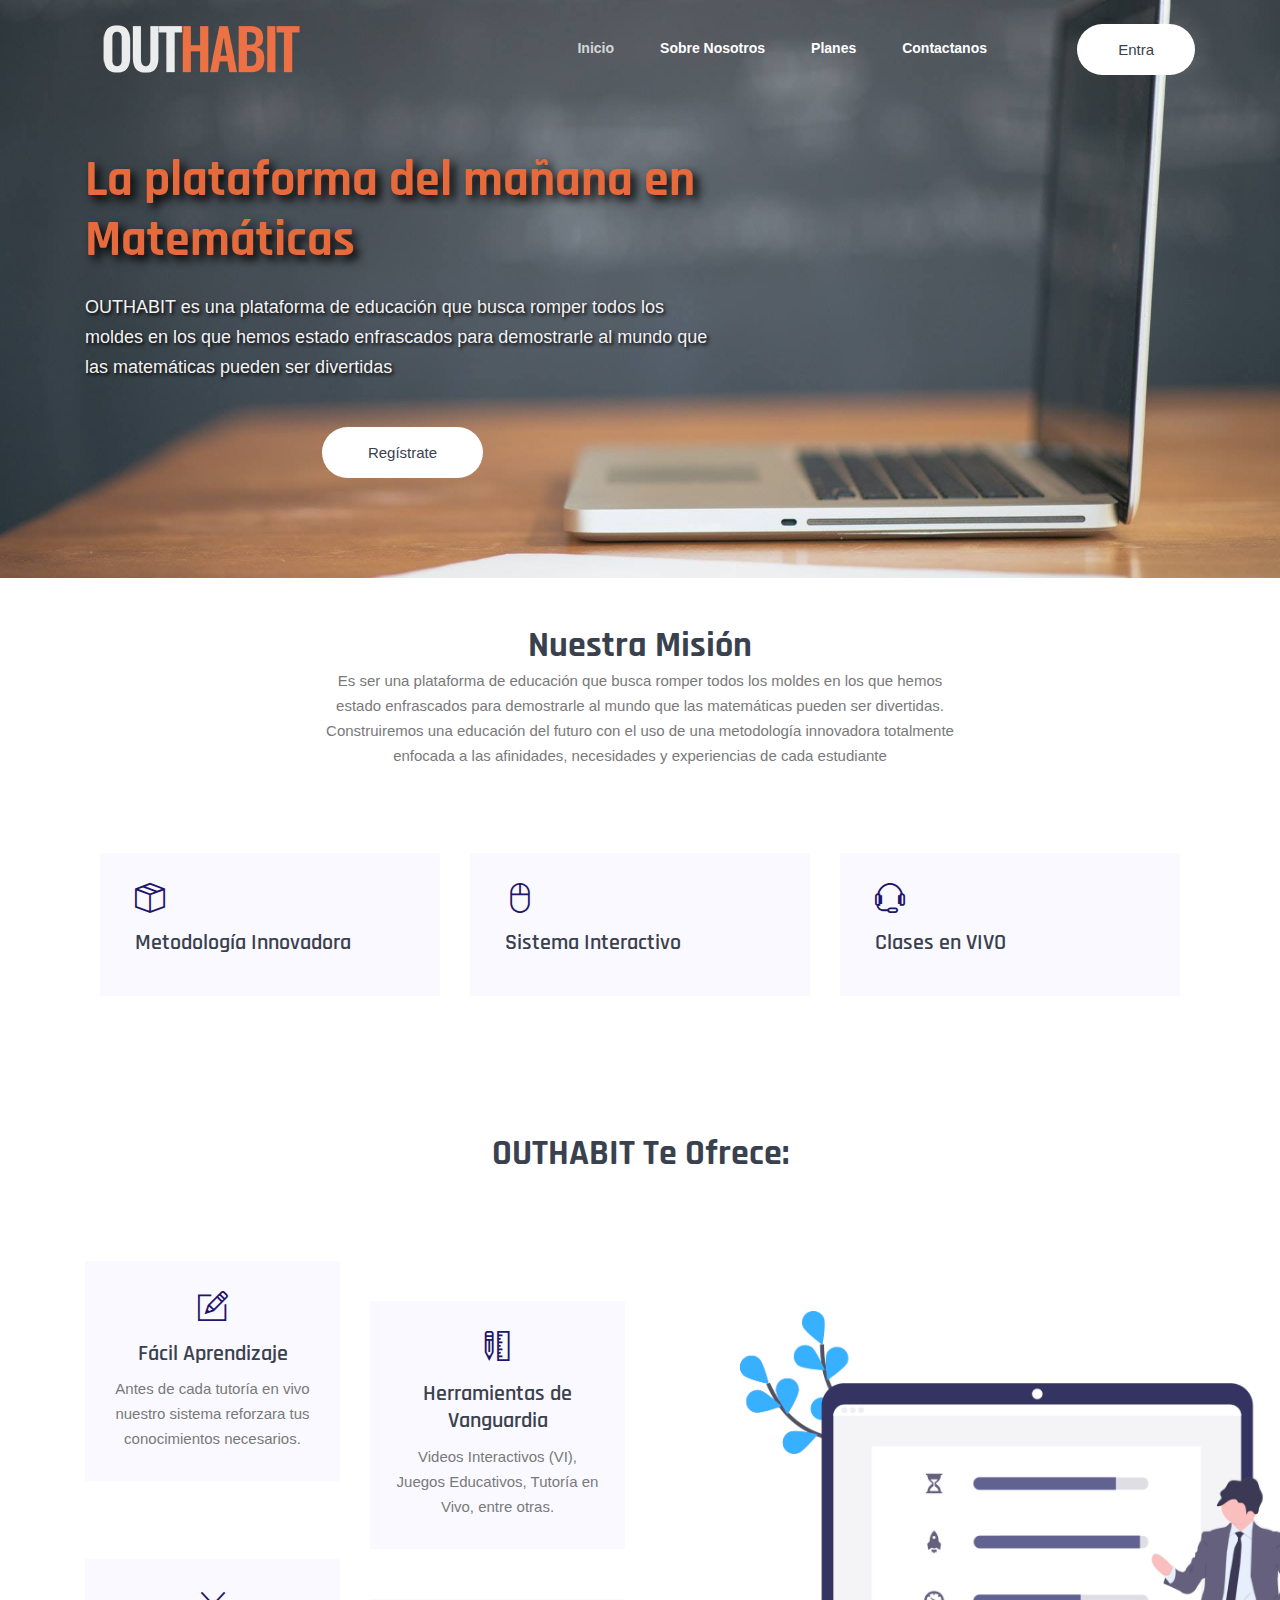
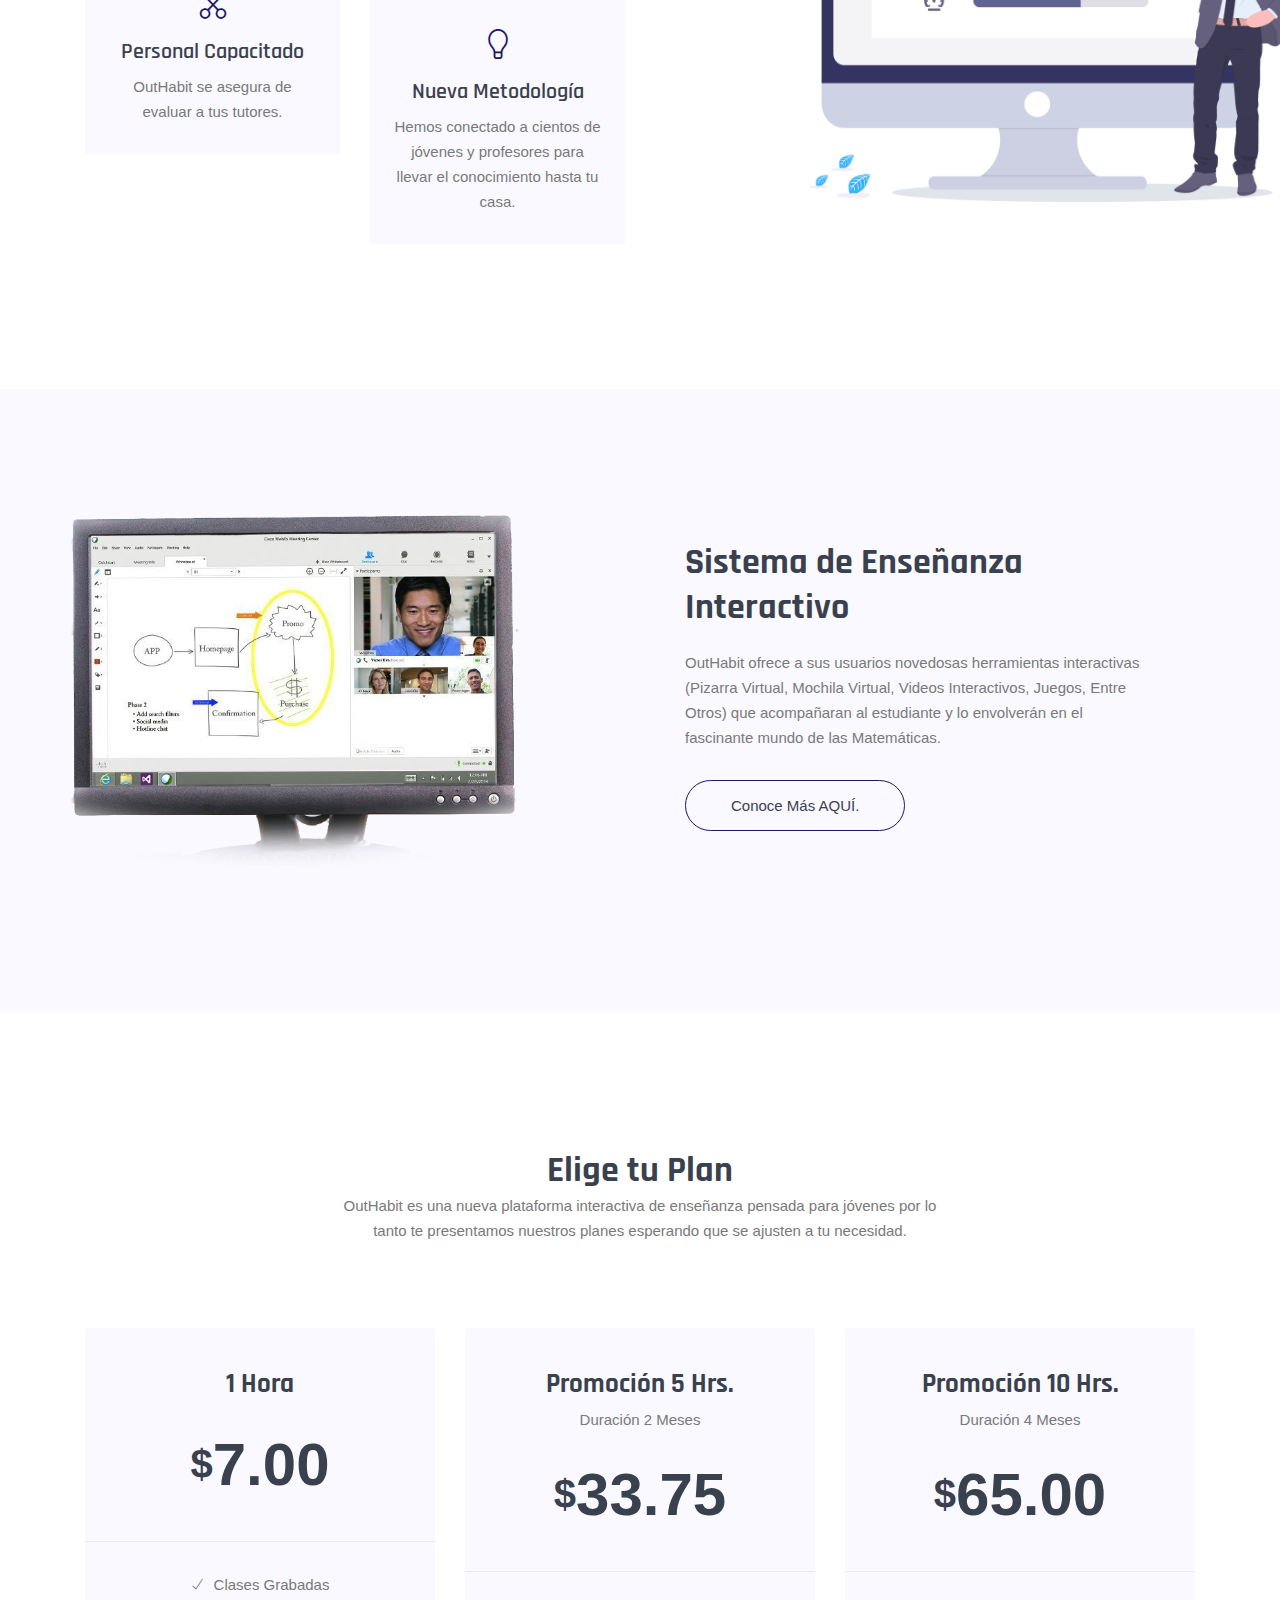
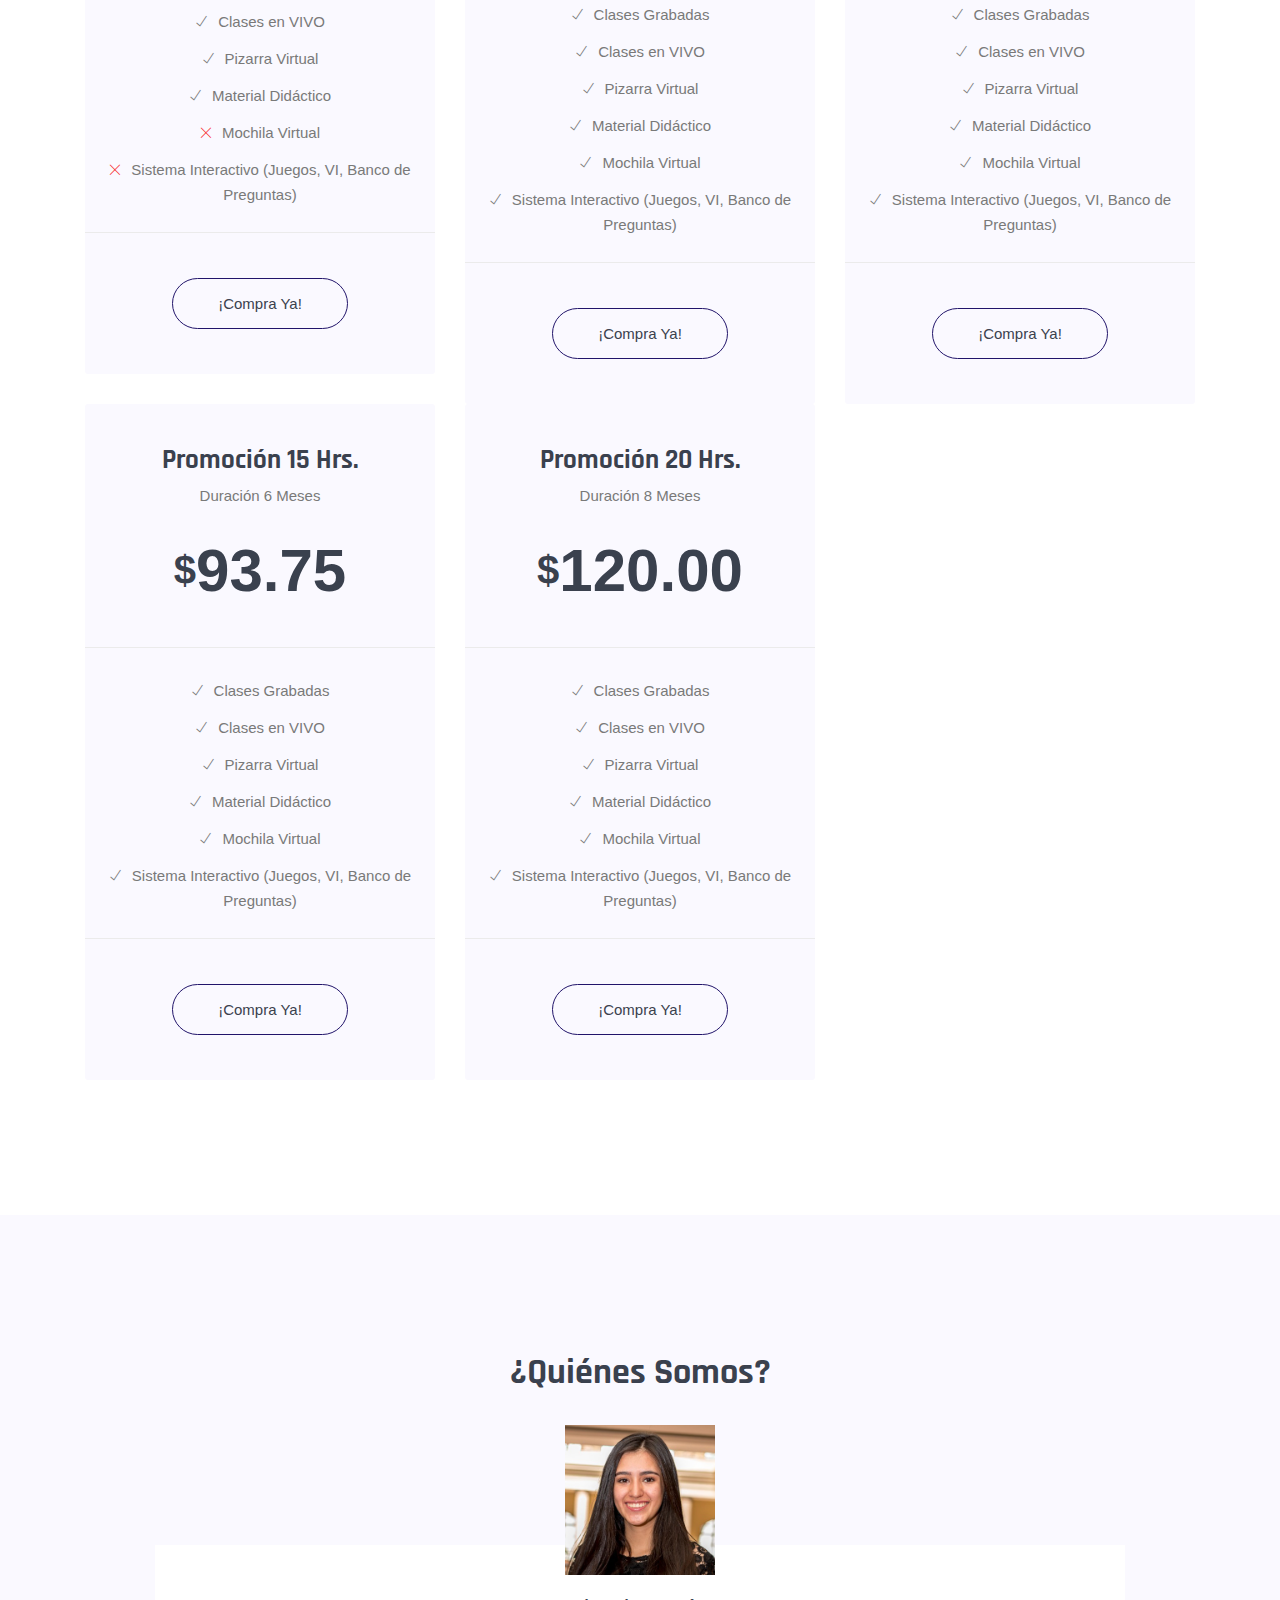
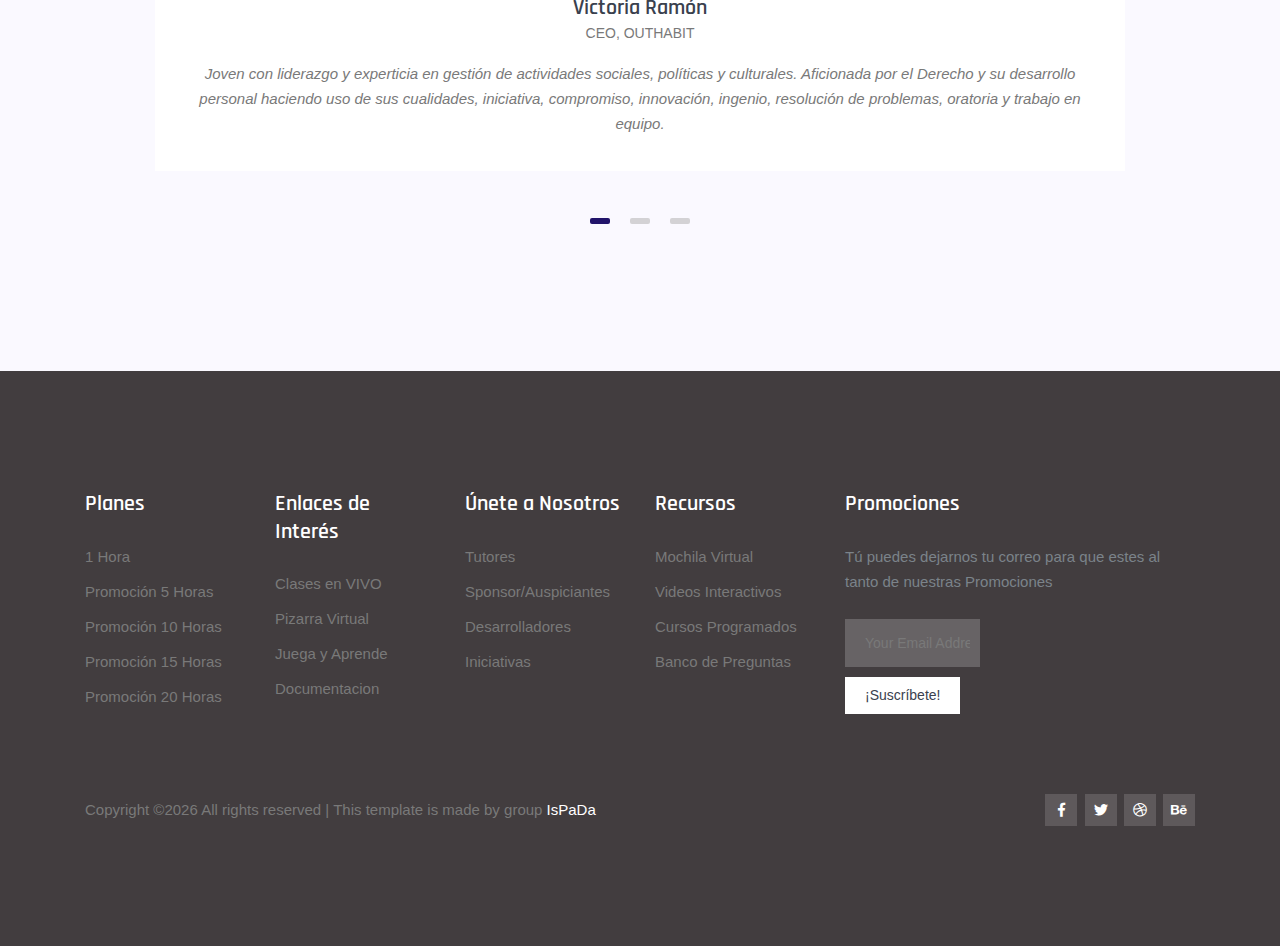
<file: index.html>
<!DOCTYPE html>
<html lang="es-ES">
<head>
  <meta charset="UTF-8">
  <meta name="viewport" content="width=device-width, initial-scale=1.0">
  <meta http-equiv="X-UA-Compatible" content="ie=edge">
  <title>OutHabit</title>
	<link rel="icon" href="img\app_OUTHABIT.png" type="image/png">
  <link rel="stylesheet" href="vendors/bootstrap/bootstrap.min.css">
  <link rel="stylesheet" href="vendors/fontawesome/css/all.min.css">
  <link rel="stylesheet" href="vendors/themify-icons/themify-icons.css">
  <link rel="stylesheet" href="vendors/linericon/style.css">
  <link rel="stylesheet" href="vendors/owl-carousel/owl.theme.default.min.css">
  <link rel="stylesheet" href="vendors/owl-carousel/owl.carousel.min.css">

  <link rel="stylesheet" href="css/style.css">
  <link rel="stylesheet" href="css/myStyle.css">
  <link rel="stylesheet" href="css/index.css">
</head>
<body>
  <!--================Header Menu Area =================-->
  <header class="header_area">
    <div class="main_menu">
      <nav class="navbar navbar-expand-lg navbar-light">
        <div class="container box_1620">
          <!-- Brand and toggle get grouped for better mobile display -->
          <a class="navbar-brand logo_h" href="index.html"><img src="img\outhabit nombre_OUTHABIT.png" alt=""></a>
          <button class="navbar-toggler" type="button" data-toggle="collapse" data-target="#navbarSupportedContent" aria-controls="navbarSupportedContent" aria-expanded="false" aria-label="Toggle navigation">
            <span class="icon-bar"></span>
            <span class="icon-bar"></span>
            <span class="icon-bar"></span>
          </button>
          <!-- Collect the nav links, forms, and other content for toggling -->
          <div class="collapse navbar-collapse offset" id="navbarSupportedContent">
            <ul class="nav navbar-nav menu_nav justify-content-end">
              <li class="nav-item active"><a class="nav-link" href="index.html">Inicio</a></li>
              <li class="nav-item"><a class="nav-link" href="about.html">Sobre Nosotros</a></li>
              <li class="nav-item"><a class="nav-link" href="pricing.html">Planes</a>
              <li class="nav-item"><a class="nav-link" href="contact.html">Contactanos</a></li>
            </ul>

            <ul class="navbar-right">
              <li class="nav-item">
                <button type="button" class="button button-header bg" data-toggle="modal" data-target="#subscribeModal">Entra</button>
              </li>
            </ul>
          </div>
        </div>
      </nav>
    </div>
  </header>

  <!--================Header Menu Area =================-->


  <main class="side-main">
    <!--================ Hero sm Banner start =================-->
    <section class="hero-banner mb-30px">
      <div class="container">
        <div class="row">
          <div class="col-lg-7">
            <div class="hero-banner__content">
              <h1 style="text-shadow: black 0.1em 0.1em 0.2em">La plataforma del mañana en Matemáticas</h1>
              <p style= "white; text-shadow: black 0.1em 0.1em 0.2em">OUTHABIT es una plataforma de educación que busca romper todos los moldes en los que hemos estado enfrascados para demostrarle al mundo que las matemáticas pueden ser divertidas</p>
              <a style="text-shadow: white 0.1em 0.1em 0.2em" class="button bg" href="sign up - student.html">Regístrate</a>
            </div>
          </div>
          <div class="col-lg-5 pt-5">
            <!--
              <div class="hero-banner__img">
              <img class="img-fluid" src="img/banner/hero-banner.png" alt="">
            -->
            </div>

          </div>
        </div>
      </div>
    </section>
    <!--================ Hero sm Banner end =================-->

    <!--================ Feature section start =================-->
    <article>
    <section class="section-margin">
      <div class="container">
        <div class="section-intro pb-85px text-center" style="margin-top: -90px;">
          <h2 class="section-intro__title">Nuestra Misión</h2>
          <p class="section-intro__subtitle">Es ser una plataforma de educación que busca romper todos los moldes en los que hemos estado enfrascados para demostrarle al mundo que las matemáticas pueden ser divertidas. Construiremos  una educación del futuro con el uso de una metodología innovadora totalmente enfocada  a las afinidades, necesidades  y experiencias  de cada estudiante</p>
        </div>

        <div class="container">
          <div class="row">
            <div class="col-lg-4">
              <div class="card card-feature text-center text-lg-left mb-4 mb-lg-0">
                <span class="card-feature__icon">
                  <i class="ti-package"></i>
                </span>
                <h3 class="card-feature__title">Metodología Innovadora</h3>
                <p class="card-feature__subtitle"></p>
              </div>
            </div>
            <div class="col-lg-4">
              <div class="card card-feature text-center text-lg-left mb-4 mb-lg-0">
                <span class="card-feature__icon">
                  <i class="ti-mouse-alt"></i>
                </span>
                <h3 class="card-feature__title">Sistema Interactivo</h3>
                <p class="card-feature__subtitle"></p>
              </div>
            </div>
            <div class="col-lg-4">
              <div class="card card-feature text-center text-lg-left mb-4 mb-lg-0">
                <span class="card-feature__icon">
                  <i class="ti-headphone-alt"></i>
                </span>
                <h3 class="card-feature__title">Clases en VIVO</h3>
                <p class="card-feature__subtitle"></p>
              </div>
            </div>
          </div>
        </div>
      </div>
    </section>
  </article>
    <!--================ Feature section end =================-->

    <!--================ about section start =================
    <section class="section-padding--small bg-magnolia">
      <div class="container">
        <div class="row no-gutters align-items-center">
          <div class="col-md-5 mb-5 mb-md-0">
            <div class="about__content">
              <h2></h2>
              <p>Molestie lorem est faucibus Faucibus erat phasellus placerat proinint aptent pulvinar fusce nostra porta sem platea nec, donec fusce erat Molestie lorem est faucibus faucibus erat phasellus placerat proin aptent pulvinar fusce nostra port</p>
              <a class="button button-light" href="#">Conoce Mas</a>
            </div>
          </div>
          <div class="col-md-7">
            <div class="about__img">
              <img class="img-fluid" src="img/home/about.png" alt="">
            </div>
          </div>
        </div>
      </div>
    </section>
    <!--================ about section end =================-->

    <!--================ Offer section start =================-->
    <section class="section-margin">
      <div class="container">
        <div class="section-intro pb-85px text-center">
          <h2 class="section-intro__title" style="margin-top: 80px">OUTHABIT Te Ofrece:</h2>
        </div>

        <div class="row">
          <div class="col-lg-6">

            <div class="row offer-single-wrapper">
              <div class="col-lg-6 offer-single">
                <div class="card offer-single__content text-center">
                  <span class="offer-single__icon">
                    <i class="ti-pencil-alt"></i>
                  </span>
                  <h4>Fácil Aprendizaje</h4>
                  <p>Antes de cada tutoría en vivo nuestro sistema reforzara tus conocimientos necesarios.</p>
                </div>
              </div>

              <div class="col-lg-6 offer-single">
                <div class="card offer-single__content text-center">
                  <span class="offer-single__icon">
                    <i class="ti-ruler-pencil"></i>
                  </span>
                  <h4>Herramientas de Vanguardia</h4>
                  <p>Videos Interactivos (VI), Juegos Educativos, Tutoría en Vivo, entre otras.</p>
                </div>
              </div>
            </div>

            <div class="row offer-single-wrapper">
              <div class="col-lg-6 offer-single">
                <div class="card offer-single__content text-center">
                  <span class="offer-single__icon">
                    <i class="ti-cut"></i>
                  </span>
                  <h4>Personal Capacitado</h4>
                  <p>OutHabit se asegura de evaluar a tus tutores.</p>
                </div>
              </div>

              <div class="col-lg-6 offer-single">
                <div class="card offer-single__content text-center">
                  <span class="offer-single__icon">
                    <i class="ti-light-bulb"></i>
                  </span>
                  <h4>Nueva Metodología</h4>
                  <p>Hemos conectado a cientos de jóvenes y profesores para llevar el conocimiento hasta tu casa.</p>
                </div>
              </div>
            </div>

          </div>
          <div class="col-lg-6">
            <div class="offer-single__img">
              <img class="img-fluid" src="img/home/offer.png" alt="">
            </div>
          </div>
        </div>
      </div>
    </section>
    <!--================ Offer section end =================-->

    <!--================ Solution section start =================-->
    <section class="section-padding--small bg-magnolia">
      <div class="container">
        <div class="row align-items-center pt-xl-3 pb-xl-5">
          <div class="col-lg-6">
            <div class="solution__img text-center text-lg-left mb-4 mb-lg-0">
              <img class="img-fluid" src="img/home/solution1.png" alt="">
            </div>
          </div>
          <div class="col-lg-6">
            <div class="solution__content">
              <h2>Sistema de Enseñanza Interactivo</h2>
              <p>OutHabit ofrece a sus usuarios novedosas herramientas interactivas (Pizarra Virtual, Mochila Virtual, Videos Interactivos, Juegos, Entre Otros) que acompañaran al estudiante y lo envolverán en el fascinante mundo de las Matemáticas.</p>
              <a class="button button-light" href="#">Conoce más AQUÍ.</a>
            </div>
          </div>
        </div>
      </div>
    </section>
    <!--================ Solution section end =================-->

    <!--================ Pricing section start =================-->
    <section class="section-margin">
      <div class="container">
        <div class="section-intro pb-85px text-center">
          <h2 class="section-intro__title">Elige tu Plan</h2>
          <p class="section-intro__subtitle">OutHabit es una nueva plataforma interactiva de enseñanza pensada para jóvenes por lo tanto te presentamos nuestros planes esperando que se ajusten a tu necesidad.</p>
        </div>


        <div class="row">
          <!--PAQUETE 1-->
          <div class="col-md-6 col-lg-4 mb-4 mb-lg-0">
            <div class="card text-center card-pricing">
              <div class="card-pricing__header">
                <h4>1 Hora</h4>
                <p></p>
                <h1 class="card-pricing__price"><span>$</span>7.00</h1>
              </div>
              <ul class="card-pricing__list">
                <li><i class="ti-check"></i>Clases Grabadas</li>
                <li><i class="ti-check"></i>Clases en VIVO</li>
                <li><i class="ti-check"></i>Pizarra Virtual</li>
                <li><i class="ti-check"></i>Material Didáctico</li>
                <li class="unvalid"><i class="ti-close"></i>Mochila Virtual</li>
                <li class="unvalid"><i class="ti-close"></i>Sistema Interactivo (Juegos, VI, Banco de Preguntas)</li>
              </ul>
              <div class="card-pricing__footer">
                <button class="button button-light">¡Compra Ya!</button>
              </div>
            </div>
          </div>
          <!--PAQUETE 2-->
          <div class="col-md-6 col-lg-4 mb-4 mb-lg-0">
            <div class="card text-center card-pricing">
              <div class="card-pricing__header">
                <h4>Promoción 5 Hrs.</h4>
                <p>Duración 2 Meses</p>
                <h1 class="card-pricing__price"><span>$</span>33.75</h1>
              </div>
              <ul class="card-pricing__list">
                <li><i class="ti-check"></i>Clases Grabadas</li>
                <li><i class="ti-check"></i>Clases en VIVO</li>
                <li><i class="ti-check"></i>Pizarra Virtual</li>
                <li><i class="ti-check"></i>Material Didáctico</li>
                <li><i class="ti-check"></i>Mochila Virtual</li>
                <li><i class="ti-check"></i>Sistema Interactivo (Juegos, VI, Banco de Preguntas)</li>
              </ul>
              <div class="card-pricing__footer">
                <button class="button button-light">¡Compra Ya!</button>
              </div>
            </div>
          </div>
          <!--PAQUETE 3-->
          <div class="col-md-6 col-lg-4 mb-4 mb-lg-0">
            <div class="card text-center card-pricing">
              <div class="card-pricing__header">
                <h4>Promoción 10 Hrs.</h4>
                <p>Duración 4 Meses</p>
                <h1 class="card-pricing__price"><span>$</span>65.00</h1>
              </div>
              <ul class="card-pricing__list">
                <li><i class="ti-check"></i>Clases Grabadas</li>
                <li><i class="ti-check"></i>Clases en VIVO</li>
                <li><i class="ti-check"></i>Pizarra Virtual</li>
                <li><i class="ti-check"></i>Material Didáctico</li>
                <li><i class="ti-check"></i>Mochila Virtual</li>
                <li><i class="ti-check"></i>Sistema Interactivo (Juegos, VI, Banco de Preguntas)</li>
              </ul>
              <div class="card-pricing__footer">
                <button class="button button-light">¡Compra Ya!</button>
              </div>
            </div>
          </div>
          <!--PAQUETE 4-->
            <div class="col-md-6 col-lg-4 mb-4 mb-lg-0">
              <div class="card text-center card-pricing">
                <div class="card-pricing__header">
                  <h4>Promoción 15 Hrs.</h4>
                  <p>Duración 6 Meses</p>
                  <h1 class="card-pricing__price"><span>$</span>93.75</h1>
                </div>
                <ul class="card-pricing__list">
                  <li><i class="ti-check"></i>Clases Grabadas</li>
                  <li><i class="ti-check"></i>Clases en VIVO</li>
                  <li><i class="ti-check"></i>Pizarra Virtual</li>
                  <li><i class="ti-check"></i>Material Didáctico</li>
                  <li><i class="ti-check"></i>Mochila Virtual</li>
                  <li><i class="ti-check"></i>Sistema Interactivo (Juegos, VI, Banco de Preguntas)</li>
                </ul>
                <div class="card-pricing__footer">
                  <button class="button button-light">¡Compra Ya!</button>
                </div>
              </div>
            </div>
            <div class="col-md-6 col-lg-4 mb-4 mb-lg-0">
              <div class="card text-center card-pricing">
                <div class="card-pricing__header">
                  <h4>Promoción 20 Hrs.</h4>
                  <p>Duración 8 Meses</p>
                  <h1 class="card-pricing__price"><span>$</span>120.00</h1>
                </div>
                <ul class="card-pricing__list">
                  <li><i class="ti-check"></i>Clases Grabadas</li>
                  <li><i class="ti-check"></i>Clases en VIVO</li>
                  <li><i class="ti-check"></i>Pizarra Virtual</li>
                  <li><i class="ti-check"></i>Material Didáctico</li>
                  <li><i class="ti-check"></i>Mochila Virtual</li>
                  <li><i class="ti-check"></i>Sistema Interactivo (Juegos, VI, Banco de Preguntas)</li>
                </ul>
                <div class="card-pricing__footer">
                  <button class="button button-light">¡Compra Ya!</button>
                </div>
              </div>
            </div>
          </div>
        </div>
    </section>
    <!--================ Pricing section end =================-->

    <!--================ Testimonial section start =================-->
    <section class="section-padding bg-magnolia">
      <div class="section text-center">
          <h2 class="section-intro__title">¿Quiénes Somos?</h2>
        </div>

        <div class="owl-carousel owl-theme testimonial">
          <!--MIEMBRO 1-->
          <div class="testimonial__item text-center">
            <div class="testimonial__img">
              <img src="img\testimonial\Miembro (3).jpg" alt="">
            </div>
            <div class="testimonial__content">
              <h3>Victoria Ramón</h3>
              <p>CEO, OUTHABIT</p>
              <p class="testimonial__i">Joven con liderazgo y experticia en gestión de actividades sociales, políticas y culturales. Aficionada por el Derecho y su desarrollo personal haciendo uso de sus cualidades, iniciativa, compromiso, innovación, ingenio, resolución de problemas, oratoria y trabajo en equipo.</p>
            </div>
          </div>
          <!--MIEMBRO 2-->
          <div class="testimonial__item text-center">
            <div class="testimonial__img">
              <img src="img\testimonial\Miembro (1).jpg" alt="">
            </div>
            <div class="testimonial__content">
              <h3>Gabriela Paz</h3>
              <p>COO, OUTHABIT</p>
              <p class="testimonial__i">Generadora de cambio desde el ámbito del derecho y el emprendimiento social, con una amplia formación y desarrollo de habilidades como: responsabilidad, creatividad, orden, perseverancia, compromiso, expresión oral, trabajo en equipo y dinamismo</p>
            </div>
          </div>
          <!--MIEMBRO 3-->
          <div class="testimonial__item text-center">
            <div class="testimonial__img">
              <img src="img\testimonial\Miembro (2).jpg" alt="">
            </div>
            <div class="testimonial__content">
              <h3>Dasna Cueva</h3>
              <p>CMO, OUTHABIT</p>
              <p class="testimonial__i">Agente de innovación social y cultural con una amplia visión hacia el empoderamiento de los jóvenes emprendedores a través de la ejecución de sus ideas. Se proyecta hacia el entorno del Derecho desarrollando aptitudes como: determinación, creatividad, imaginación, diseño, trabajo colaborativo, organización y planificación. </p>
            </div>
          </div>
        </div>
      </div>
    </section>
    <!--================ Testimonial section end =================-->


    <!--================ Start Clients Logo Area =================-->
    <!--
    <section class="clients_logo_area section-padding">
      <div class="container">
        <div class="clients_slider owl-carousel">
          <div class="item">
            <img src="img/clients-logo/c-logo-1.png" alt="">
          </div>
          <div class="item">
            <img src="img/clients-logo/c-logo-2.png" alt="">
          </div>
          <div class="item">
            <img src="img/clients-logo/c-logo-3.png" alt="">
          </div>
          <div class="item">
            <img src="img/clients-logo/c-logo-4.png" alt="">
          </div>
          <div class="item">
            <img src="img/clients-logo/c-logo-5.png" alt="">
          </div>
        </div>
      </div>
    </section>
    <!--================ End Clients Logo Area =================-->


  <!-- ================ start footer Area ================= -->
  <footer class="footer-area section-gap">
		<div class="container">
			<div class="row">
        <!--Columna 1-->
				<div class="col-xl-2 col-sm-6 mb-4 mb-xl-0 single-footer-widget">
					<h4>Planes</h4>
					<ul>
						<li><a href="#">1 Hora</a></li>
						<li><a href="#">Promoción 5 Horas</a></li>
						<li><a href="#">Promoción 10 Horas</a></li>
						<li><a href="#">Promoción 15 Horas</a></li>
            <li><a href="#">Promoción 20 Horas</a></li>
					</ul>
				</div>
        <!--Columna 2-->
				<div class="col-xl-2 col-sm-6 mb-4 mb-xl-0 single-footer-widget">
					<h4>Enlaces de Interés</h4>
					<ul>
						<li><a href="#">Clases en VIVO</a></li>
						<li><a href="#">Pizarra Virtual</a></li>
						<li><a href="#">Juega y Aprende</a></li>
						<li><a href="#">Documentacion</a></li>
					</ul>
				</div>
        <!--Columna 3-->
				<div class="col-xl-2 col-sm-6 mb-4 mb-xl-0 single-footer-widget">
					<h4>Únete a Nosotros</h4>
					<ul>
						<li><a href="#">Tutores</a></li>
						<li><a href="#">Sponsor/Auspiciantes</a></li>
						<li><a href="#">Desarrolladores</a></li>
						<li><a href="#">Iniciativas</a></li>
					</ul>
				</div>
        <!--Columna 4-->
				<div class="col-xl-2 col-sm-6 mb-4 mb-xl-0 single-footer-widget">
					<h4>Recursos</h4>
					<ul>
						<li><a href="#">Mochila Virtual</a></li>
						<li><a href="#">Videos Interactivos</a></li>
						<li><a href="#">Cursos Programados</a></li>
						<li><a href="#">Banco de Preguntas</a></li>
					</ul>
				</div>
        <!--Columna 5-->
        <div class="col-xl-4 col-md-8 mb-4 mb-xl-0 single-footer-widget">
          <h4>Promociones</h4>
          <p>Tú puedes dejarnos tu correo para que estes al tanto de nuestras Promociones</p>
          <div class="form-wrap" id="mc_embed_signup">
            <form target="_blank" action="https://spondonit.us12.list-manage.com/subscribe/post?u=1462626880ade1ac87bd9c93a&amp;id=92a4423d01"
             method="get" class="form-inline">
             <ul><style>li{}</style>
               <li><input class="form-control" name="EMAIL" placeholder="Your Email Address" onfocus="this.placeholder = ''" onblur="this.placeholder = 'Your Email Address '"
                required="" type="email"></li>
               <li><button class="click-btn btn btn-default">¡Suscríbete!</button></li>
             </ul>
              <div style="position: absolute; left: -5000px;">
                <input name="b_36c4fd991d266f23781ded980_aefe40901a" tabindex="-1" value="" type="text">
              </div>

              <div class="info"></div>
            </form>
          </div>
        </div>
			</div>
      <!--row-->
			<div class="footer-bottom row align-items-center text-center text-lg-left">
				<p class="footer-text m-0 col-lg-8 col-md-12"><!-- Link back to Colorlib can't be removed. Template is licensed under CC BY 3.0. -->
Copyright &copy;<script>document.write(new Date().getFullYear());</script> All rights reserved | This template is made by group <a href="#" target="_blank">IsPaDa</a>
<!-- Link back to Colorlib can't be removed. Template is licensed under CC BY 3.0. --></p>
				<div class="col-lg-4 col-md-12 text-center text-lg-right footer-social">
					<a href="#"><i class="fab fa-facebook-f"></i></a>
					<a href="#"><i class="fab fa-twitter"></i></a>
					<a href="#"><i class="fab fa-dribbble"></i></a>
					<a href="#"><i class="fab fa-behance"></i></a>
				</div>
			</div>
		</div>
	</footer>
  <!-- ================ End footer Area ================= -->

  <!--ALERT DIALOG -->
      <div class="modal fade" id="subscribeModal" tabindex="-1" role="dialog" aria-labelledby="subscribeModalLabel" aria-hidden="true">
        <div class="modal-dialog" role="document">
          <div class="modal-content">
            <div class="modal-header">
              <h5 class="modal-title" id="subscribeModalLabel">Entra</h5>
              <button type="button" class="close" data-dismiss="modal" aria-label="Close">
                <span aria-hidden="true">&times;</span>
              </button>
            </div>
            <div class="modal-body">
              <form>
                <div class="form-group">
                  <label for="recipient-name" class="form-control-label">Usuario</label>
                  <input type="text" class="form-control" id="recipient-name" placeholder="your-name@example.com"><br>
                  <label for="recipient-name" class="form-control-label">Contraseña</label>
                  <input type="text" class="form-control" id="recipient-name" placeholder="Contraseña">
                </div>
              </form>
            </div>
            <div class="modal-footer">
              <a href="sign up - student.html"><button type="button" class="btn btn-default">Regístrate - Alumno</button></a>
              <a href="sign up - teacher.html"><button type="button" class="btn btn-default">Regístrate - Profesor</button></a>
              <a href="#"><button type="button" class="btn btn-default">Ingresa</button></a>
            </div>
          </div>
        </div>
    </div>
  <!-- -->

  <script src="vendors/jquery/jquery-3.2.1.min.js"></script>
  <script src="vendors/bootstrap/bootstrap.bundle.min.js"></script>
  <script src="vendors/owl-carousel/owl.carousel.min.js"></script>
  <script src="js/jquery.ajaxchimp.min.js"></script>
  <script src="js/mail-script.js"></script>
  <script src="js/main.js"></script>
</body>
</html>
</file>
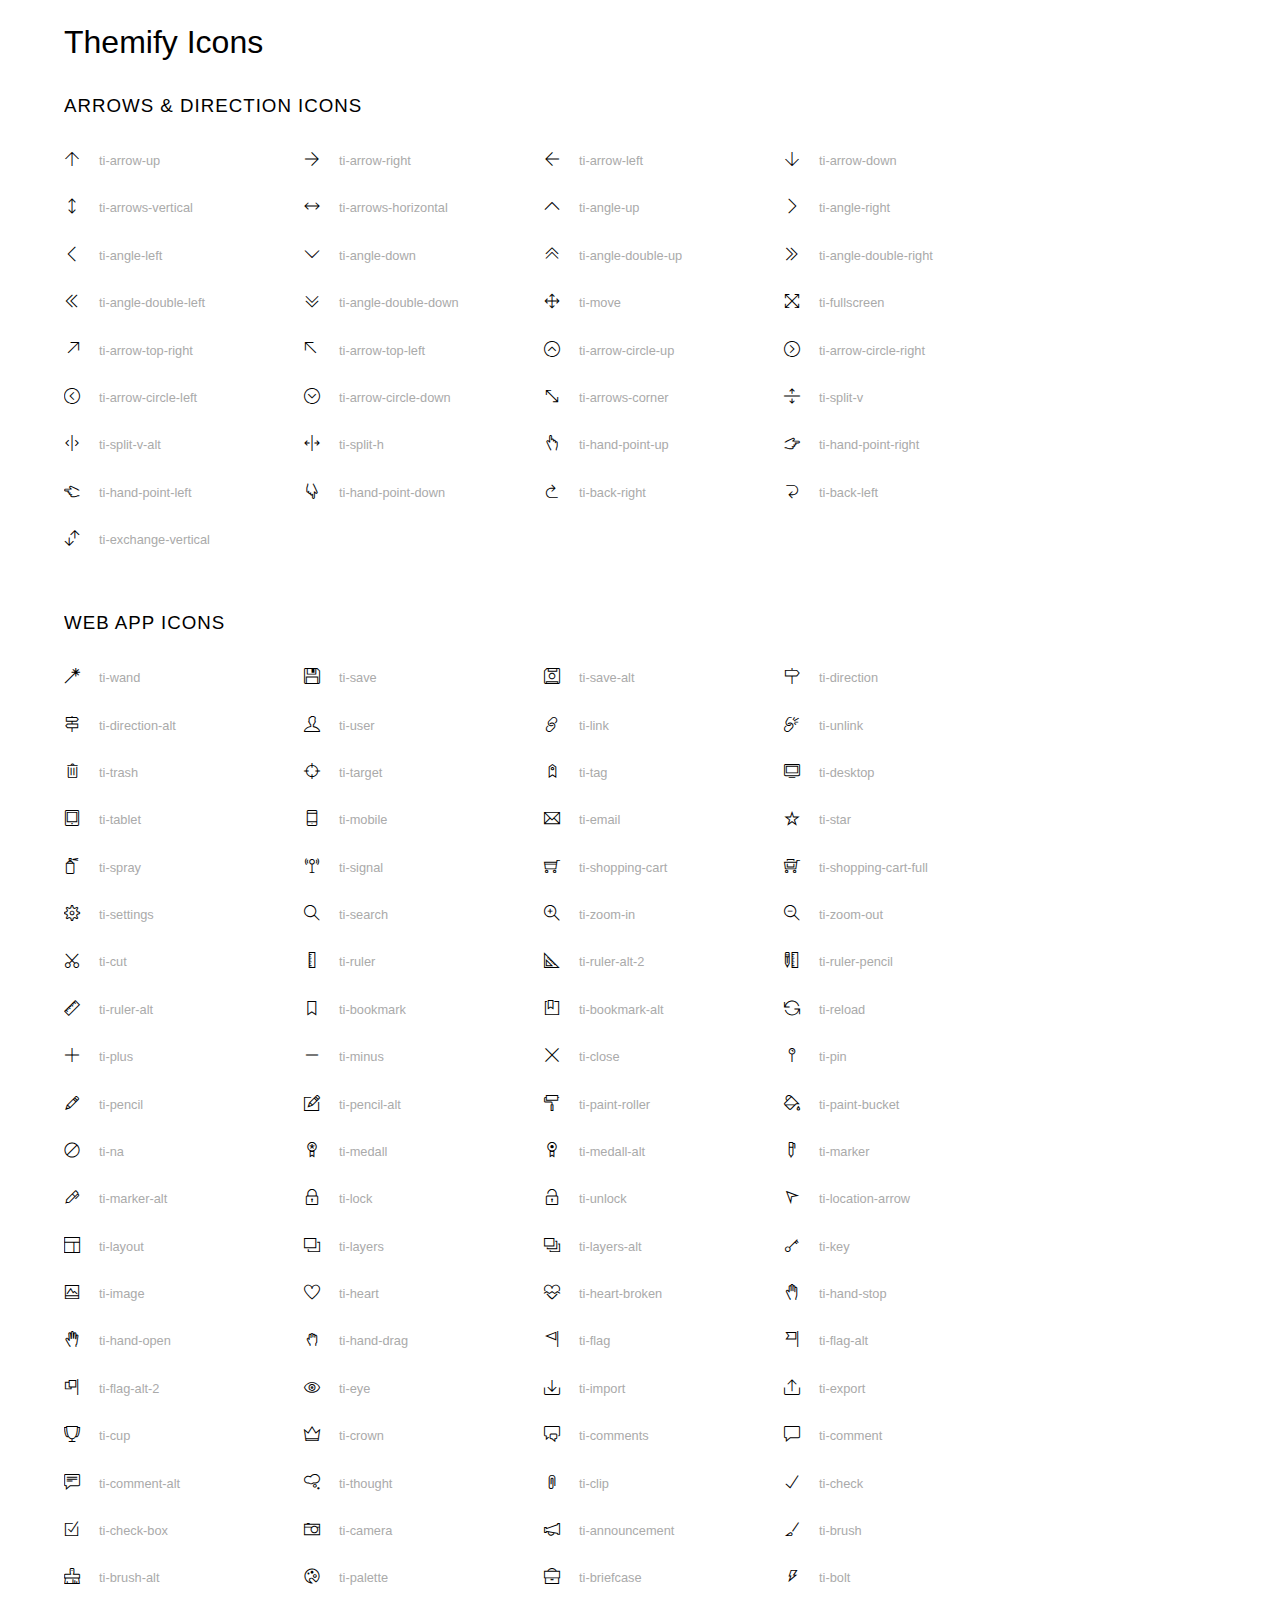
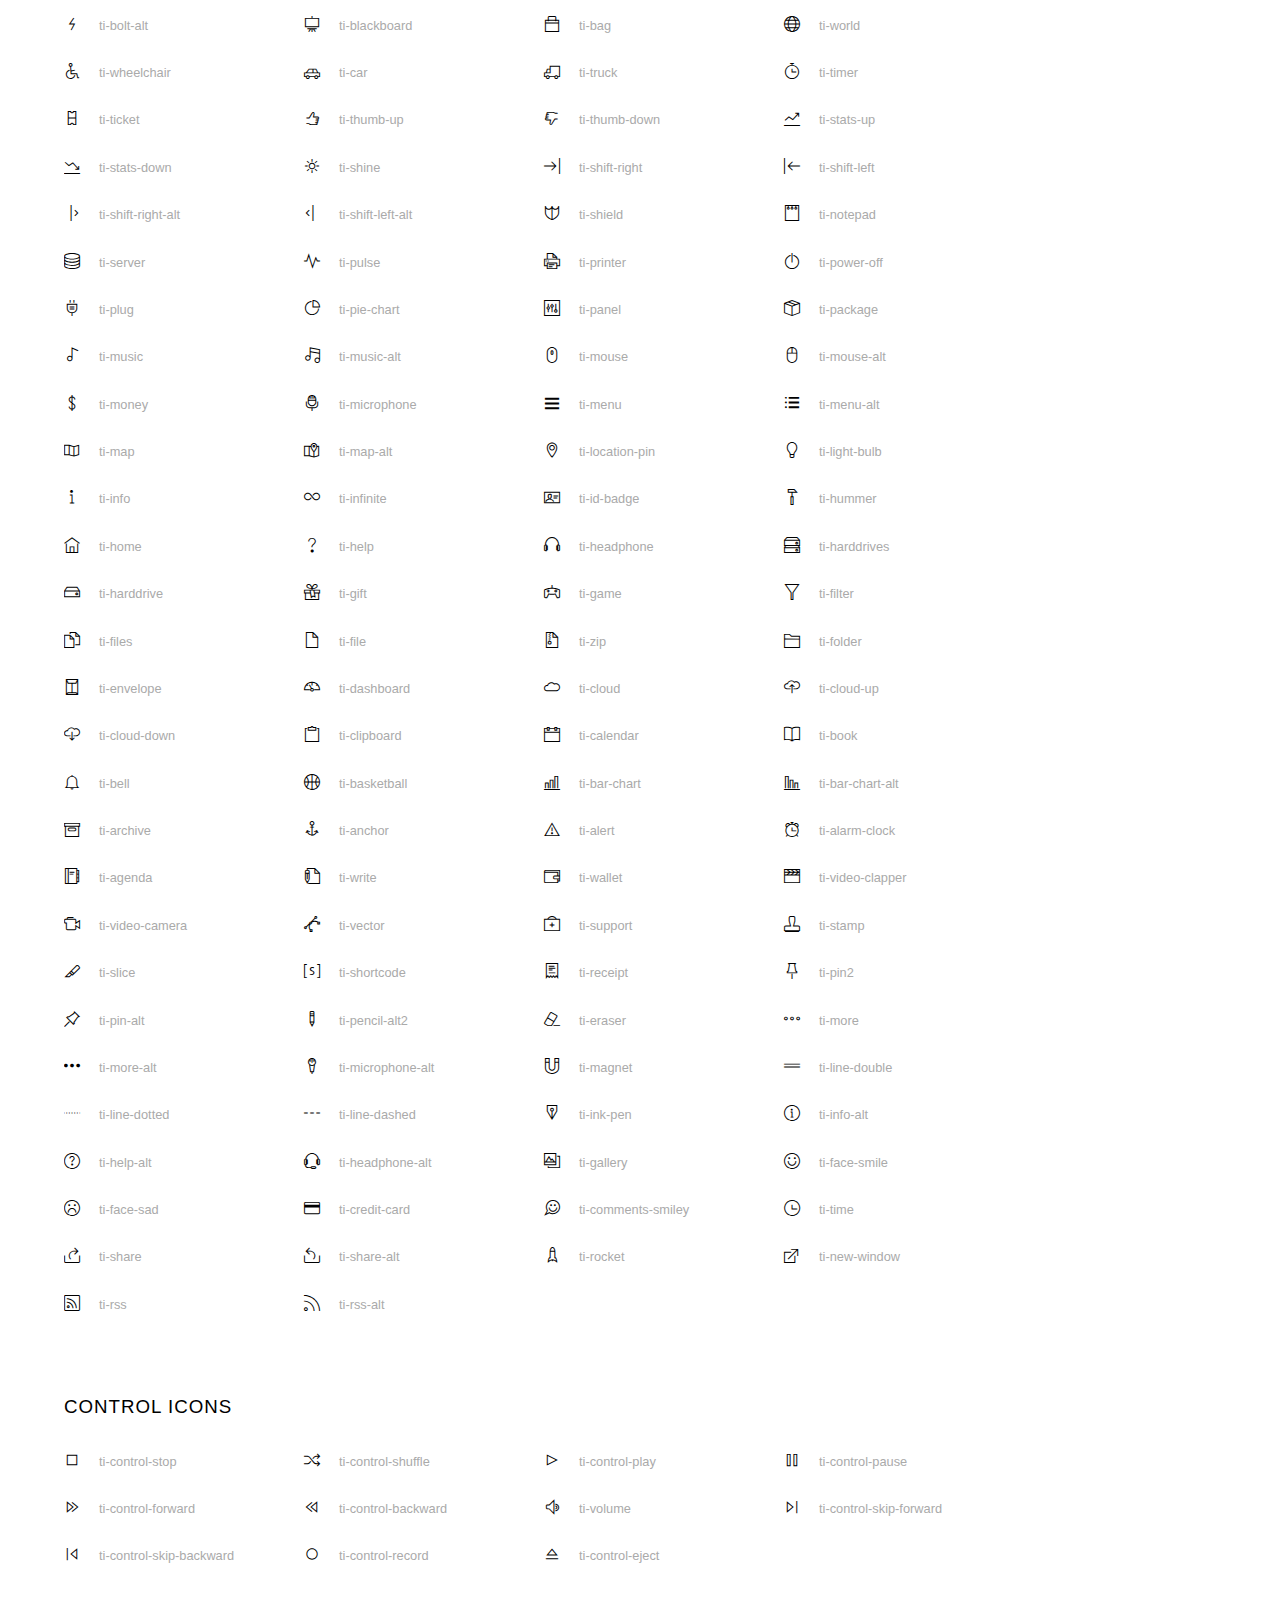
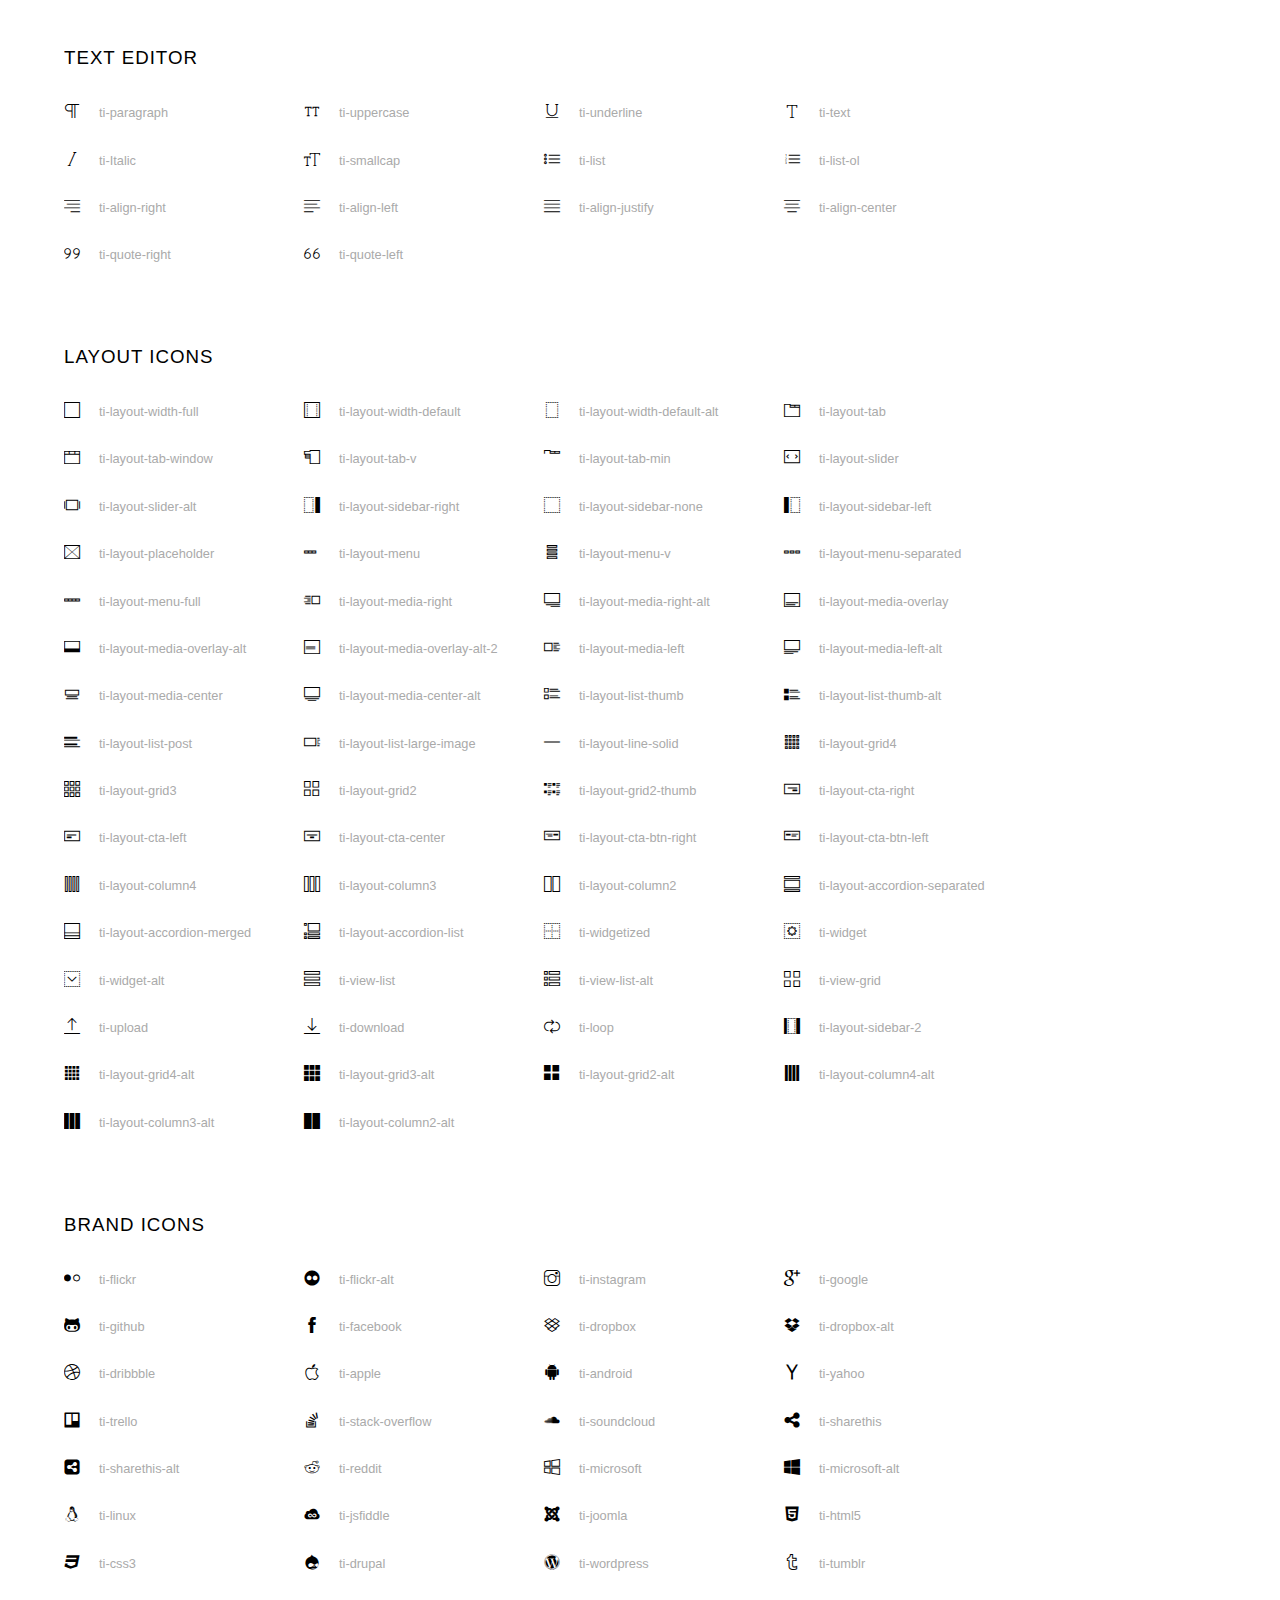
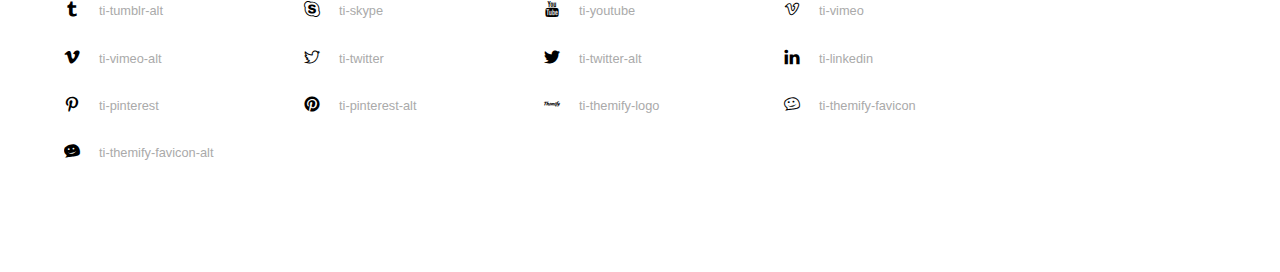
<file: vendors/themify-icons/index.html>
<!doctype html>
<html>
<head>
	<meta charset="utf-8">
	<title>Themify Icon Font</title>
	<meta name="viewport" content="width=device-width">
	<link rel="stylesheet" href="demo-files/demo.css">
	<link rel="stylesheet" href="themify-icons.css">
	<!--[if lt IE 8]><!-->
	<link rel="stylesheet" href="ie7/ie7.css">
	<!--<![endif]-->
</head>
<body>
	<h1>Themify Icons</h1>

	<div class="icon-section">

		<div class="icon-section">
			<h3>Arrows &amp; Direction Icons </h3>

			<div class="icon-container">
				<span class="ti-arrow-up"></span><span class="icon-name"> ti-arrow-up</span>
			</div>
			<div class="icon-container">
				<span class="ti-arrow-right"></span><span class="icon-name"> ti-arrow-right</span>
			</div>
			<div class="icon-container">
				<span class="ti-arrow-left"></span><span class="icon-name"> ti-arrow-left</span>
			</div>
			<div class="icon-container">
				<span class="ti-arrow-down"></span><span class="icon-name"> ti-arrow-down</span>
			</div>
			<div class="icon-container">
				<span class="ti-arrows-vertical"></span><span class="icon-name"> ti-arrows-vertical</span>
			</div>
			<div class="icon-container">
				<span class="ti-arrows-horizontal"></span><span class="icon-name"> ti-arrows-horizontal</span>
			</div>
			<div class="icon-container">
				<span class="ti-angle-up"></span><span class="icon-name"> ti-angle-up</span>
			</div>
			<div class="icon-container">
				<span class="ti-angle-right"></span><span class="icon-name"> ti-angle-right</span>
			</div>
			<div class="icon-container">
				<span class="ti-angle-left"></span><span class="icon-name"> ti-angle-left</span>
			</div>
			<div class="icon-container">
				<span class="ti-angle-down"></span><span class="icon-name"> ti-angle-down</span>
			</div>	
			<div class="icon-container">
				<span class="ti-angle-double-up"></span><span class="icon-name"> ti-angle-double-up</span>
			</div>
			<div class="icon-container">
				<span class="ti-angle-double-right"></span><span class="icon-name"> ti-angle-double-right</span>
			</div>
			<div class="icon-container">
				<span class="ti-angle-double-left"></span><span class="icon-name"> ti-angle-double-left</span>
			</div>
			<div class="icon-container">
				<span class="ti-angle-double-down"></span><span class="icon-name"> ti-angle-double-down</span>
			</div>					
			<div class="icon-container">
				<span class="ti-move"></span><span class="icon-name"> ti-move</span>
			</div>
			<div class="icon-container">
				<span class="ti-fullscreen"></span><span class="icon-name"> ti-fullscreen</span>
			</div>
			<div class="icon-container">
				<span class="ti-arrow-top-right"></span><span class="icon-name"> ti-arrow-top-right</span>
			</div>
			<div class="icon-container">
				<span class="ti-arrow-top-left"></span><span class="icon-name"> ti-arrow-top-left</span>
			</div>
			<div class="icon-container">
				<span class="ti-arrow-circle-up"></span><span class="icon-name"> ti-arrow-circle-up</span>
			</div>
			<div class="icon-container">
				<span class="ti-arrow-circle-right"></span><span class="icon-name"> ti-arrow-circle-right</span>
			</div>
			<div class="icon-container">
				<span class="ti-arrow-circle-left"></span><span class="icon-name"> ti-arrow-circle-left</span>
			</div>
			<div class="icon-container">
				<span class="ti-arrow-circle-down"></span><span class="icon-name"> ti-arrow-circle-down</span>
			</div>
			<div class="icon-container">
				<span class="ti-arrows-corner"></span><span class="icon-name"> ti-arrows-corner</span>
			</div>
			<div class="icon-container">
				<span class="ti-split-v"></span><span class="icon-name"> ti-split-v</span>
			</div>

			<div class="icon-container">
				<span class="ti-split-v-alt"></span><span class="icon-name"> ti-split-v-alt</span>
			</div>
			<div class="icon-container">
				<span class="ti-split-h"></span><span class="icon-name"> ti-split-h</span>
			</div>
			<div class="icon-container">
				<span class="ti-hand-point-up"></span><span class="icon-name"> ti-hand-point-up</span>
			</div>
			<div class="icon-container">
				<span class="ti-hand-point-right"></span><span class="icon-name"> ti-hand-point-right</span>
			</div>
			<div class="icon-container">
				<span class="ti-hand-point-left"></span><span class="icon-name"> ti-hand-point-left</span>
			</div>
			<div class="icon-container">
				<span class="ti-hand-point-down"></span><span class="icon-name"> ti-hand-point-down</span>
			</div>
			<div class="icon-container">
				<span class="ti-back-right"></span><span class="icon-name"> ti-back-right</span>
			</div>
			<div class="icon-container">
				<span class="ti-back-left"></span><span class="icon-name"> ti-back-left</span>
			</div>
			<div class="icon-container">
				<span class="ti-exchange-vertical"></span><span class="icon-name"> ti-exchange-vertical</span>
			</div>

		</div> <!-- Arrows Icons -->



		<h3>Web App Icons</h3>
		
		<div class="icon-section">

			<div class="icon-container">
				<span class="ti-wand"></span><span class="icon-name"> ti-wand</span>
			</div>
			<div class="icon-container">
				<span class="ti-save"></span><span class="icon-name"> ti-save</span>
			</div>
			<div class="icon-container">
				<span class="ti-save-alt"></span><span class="icon-name"> ti-save-alt</span>
			</div>

			<div class="icon-container">
				<span class="ti-direction"></span><span class="icon-name"> ti-direction</span>
			</div>
			<div class="icon-container">
				<span class="ti-direction-alt"></span><span class="icon-name"> ti-direction-alt</span>
			</div>
			<div class="icon-container">
				<span class="ti-user"></span><span class="icon-name"> ti-user</span>
			</div>
			<div class="icon-container">
				<span class="ti-link"></span><span class="icon-name"> ti-link</span>
			</div>
			<div class="icon-container">
				<span class="ti-unlink"></span><span class="icon-name"> ti-unlink</span>
			</div>
			<div class="icon-container">
				<span class="ti-trash"></span><span class="icon-name"> ti-trash</span>
			</div>
			<div class="icon-container">
				<span class="ti-target"></span><span class="icon-name"> ti-target</span>
			</div>
			<div class="icon-container">
				<span class="ti-tag"></span><span class="icon-name"> ti-tag</span>
			</div>
			<div class="icon-container">
				<span class="ti-desktop"></span><span class="icon-name"> ti-desktop</span>
			</div>
			<div class="icon-container">
				<span class="ti-tablet"></span><span class="icon-name"> ti-tablet</span>
			</div>
			<div class="icon-container">
				<span class="ti-mobile"></span><span class="icon-name"> ti-mobile</span>
			</div>
			<div class="icon-container">
				<span class="ti-email"></span><span class="icon-name"> ti-email</span>
			</div>	
			<div class="icon-container">
				<span class="ti-star"></span><span class="icon-name"> ti-star</span>
			</div>
			<div class="icon-container">
				<span class="ti-spray"></span><span class="icon-name"> ti-spray</span>
			</div>
			<div class="icon-container">
				<span class="ti-signal"></span><span class="icon-name"> ti-signal</span>
			</div>
			<div class="icon-container">
				<span class="ti-shopping-cart"></span><span class="icon-name"> ti-shopping-cart</span>
			</div>
			<div class="icon-container">
				<span class="ti-shopping-cart-full"></span><span class="icon-name"> ti-shopping-cart-full</span>
			</div>
			<div class="icon-container">
				<span class="ti-settings"></span><span class="icon-name"> ti-settings</span>
			</div>
			<div class="icon-container">
				<span class="ti-search"></span><span class="icon-name"> ti-search</span>
			</div>
			<div class="icon-container">
				<span class="ti-zoom-in"></span><span class="icon-name"> ti-zoom-in</span>
			</div>
			<div class="icon-container">
				<span class="ti-zoom-out"></span><span class="icon-name"> ti-zoom-out</span>
			</div>
			<div class="icon-container">
				<span class="ti-cut"></span><span class="icon-name"> ti-cut</span>
			</div>
			<div class="icon-container">
				<span class="ti-ruler"></span><span class="icon-name"> ti-ruler</span>
			</div>
			<div class="icon-container">
				<span class="ti-ruler-alt-2"></span><span class="icon-name"> ti-ruler-alt-2</span>
			</div>			
			<div class="icon-container">
				<span class="ti-ruler-pencil"></span><span class="icon-name"> ti-ruler-pencil</span>
			</div>
			<div class="icon-container">
				<span class="ti-ruler-alt"></span><span class="icon-name"> ti-ruler-alt</span>
			</div>
			<div class="icon-container">
				<span class="ti-bookmark"></span><span class="icon-name"> ti-bookmark</span>
			</div>
			<div class="icon-container">
				<span class="ti-bookmark-alt"></span><span class="icon-name"> ti-bookmark-alt</span>
			</div>
			<div class="icon-container">
				<span class="ti-reload"></span><span class="icon-name"> ti-reload</span>
			</div>
			<div class="icon-container">
				<span class="ti-plus"></span><span class="icon-name"> ti-plus</span>
			</div>
			<div class="icon-container">
				<span class="ti-minus"></span><span class="icon-name"> ti-minus</span>
			</div>
			<div class="icon-container">
				<span class="ti-close"></span><span class="icon-name"> ti-close</span>
			</div>			
			<div class="icon-container">
				<span class="ti-pin"></span><span class="icon-name"> ti-pin</span>
			</div>
			<div class="icon-container">
				<span class="ti-pencil"></span><span class="icon-name"> ti-pencil</span>
			</div>
					
		  	<div class="icon-container">
				<span class="ti-pencil-alt"></span><span class="icon-name"> ti-pencil-alt</span>
			</div>
			<div class="icon-container">
				<span class="ti-paint-roller"></span><span class="icon-name"> ti-paint-roller</span>
			</div>
			<div class="icon-container">
				<span class="ti-paint-bucket"></span><span class="icon-name"> ti-paint-bucket</span>
			</div>
			<div class="icon-container">
				<span class="ti-na"></span><span class="icon-name"> ti-na</span>
			</div>
			<div class="icon-container">
				<span class="ti-medall"></span><span class="icon-name"> ti-medall</span>
			</div>
			<div class="icon-container">
				<span class="ti-medall-alt"></span><span class="icon-name"> ti-medall-alt</span>
			</div>
			<div class="icon-container">
				<span class="ti-marker"></span><span class="icon-name"> ti-marker</span>
			</div>
			<div class="icon-container">
				<span class="ti-marker-alt"></span><span class="icon-name"> ti-marker-alt</span>
			</div>

			<div class="icon-container">
				<span class="ti-lock"></span><span class="icon-name"> ti-lock</span>
			</div>
			<div class="icon-container">
				<span class="ti-unlock"></span><span class="icon-name"> ti-unlock</span>
			</div>
			<div class="icon-container">
				<span class="ti-location-arrow"></span><span class="icon-name"> ti-location-arrow</span>
			</div>
			<div class="icon-container">
				<span class="ti-layout"></span><span class="icon-name"> ti-layout</span>
			</div>
			<div class="icon-container">
				<span class="ti-layers"></span><span class="icon-name"> ti-layers</span>
			</div>
			<div class="icon-container">
				<span class="ti-layers-alt"></span><span class="icon-name"> ti-layers-alt</span>
			</div>
			<div class="icon-container">
				<span class="ti-key"></span><span class="icon-name"> ti-key</span>
			</div>
			<div class="icon-container">
				<span class="ti-image"></span><span class="icon-name"> ti-image</span>
			</div>
			<div class="icon-container">
				<span class="ti-heart"></span><span class="icon-name"> ti-heart</span>
			</div>
			<div class="icon-container">
				<span class="ti-heart-broken"></span><span class="icon-name"> ti-heart-broken</span>
			</div>
			<div class="icon-container">
				<span class="ti-hand-stop"></span><span class="icon-name"> ti-hand-stop</span>
			</div>
			<div class="icon-container">
				<span class="ti-hand-open"></span><span class="icon-name"> ti-hand-open</span>
			</div>
			<div class="icon-container">
				<span class="ti-hand-drag"></span><span class="icon-name"> ti-hand-drag</span>
			</div>
			<div class="icon-container">
				<span class="ti-flag"></span><span class="icon-name"> ti-flag</span>
			</div>
			<div class="icon-container">
				<span class="ti-flag-alt"></span><span class="icon-name"> ti-flag-alt</span>
			</div>
			<div class="icon-container">
				<span class="ti-flag-alt-2"></span><span class="icon-name"> ti-flag-alt-2</span>
			</div>
			<div class="icon-container">
				<span class="ti-eye"></span><span class="icon-name"> ti-eye</span>
			</div>
			<div class="icon-container">
				<span class="ti-import"></span><span class="icon-name"> ti-import</span>
			</div>			
			<div class="icon-container">
				<span class="ti-export"></span><span class="icon-name"> ti-export</span>
			</div>
			<div class="icon-container">
				<span class="ti-cup"></span><span class="icon-name"> ti-cup</span>
			</div>
			<div class="icon-container">
				<span class="ti-crown"></span><span class="icon-name"> ti-crown</span>
			</div>
			<div class="icon-container">
				<span class="ti-comments"></span><span class="icon-name"> ti-comments</span>
			</div>
			<div class="icon-container">
				<span class="ti-comment"></span><span class="icon-name"> ti-comment</span>
			</div>
			<div class="icon-container">
				<span class="ti-comment-alt"></span><span class="icon-name"> ti-comment-alt</span>
			</div>
			<div class="icon-container">
				<span class="ti-thought"></span><span class="icon-name"> ti-thought</span>
			</div>			
			<div class="icon-container">
				<span class="ti-clip"></span><span class="icon-name"> ti-clip</span>
			</div>

			<div class="icon-container">
				<span class="ti-check"></span><span class="icon-name"> ti-check</span>
			</div>
			<div class="icon-container">
				<span class="ti-check-box"></span><span class="icon-name"> ti-check-box</span>
			</div>
			<div class="icon-container">
				<span class="ti-camera"></span><span class="icon-name"> ti-camera</span>
			</div>
			<div class="icon-container">
				<span class="ti-announcement"></span><span class="icon-name"> ti-announcement</span>
			</div>
			<div class="icon-container">
				<span class="ti-brush"></span><span class="icon-name"> ti-brush</span>
			</div>
			<div class="icon-container">
				<span class="ti-brush-alt"></span><span class="icon-name"> ti-brush-alt</span>
			</div>
			<div class="icon-container">
				<span class="ti-palette"></span><span class="icon-name"> ti-palette</span>
			</div>			
			<div class="icon-container">
				<span class="ti-briefcase"></span><span class="icon-name"> ti-briefcase</span>
			</div>
			<div class="icon-container">
				<span class="ti-bolt"></span><span class="icon-name"> ti-bolt</span>
			</div>
			<div class="icon-container">
				<span class="ti-bolt-alt"></span><span class="icon-name"> ti-bolt-alt</span>
			</div>
			<div class="icon-container">
				<span class="ti-blackboard"></span><span class="icon-name"> ti-blackboard</span>
			</div>
			<div class="icon-container">
				<span class="ti-bag"></span><span class="icon-name"> ti-bag</span>
			</div>
			<div class="icon-container">
				<span class="ti-world"></span><span class="icon-name"> ti-world</span>
			</div>
			<div class="icon-container">
				<span class="ti-wheelchair"></span><span class="icon-name"> ti-wheelchair</span>
			</div>
			<div class="icon-container">
				<span class="ti-car"></span><span class="icon-name"> ti-car</span>
			</div>
			<div class="icon-container">
				<span class="ti-truck"></span><span class="icon-name"> ti-truck</span>
			</div>
			<div class="icon-container">
				<span class="ti-timer"></span><span class="icon-name"> ti-timer</span>
			</div>
			<div class="icon-container">
				<span class="ti-ticket"></span><span class="icon-name"> ti-ticket</span>
			</div>
			<div class="icon-container">
				<span class="ti-thumb-up"></span><span class="icon-name"> ti-thumb-up</span>
			</div>
			<div class="icon-container">
				<span class="ti-thumb-down"></span><span class="icon-name"> ti-thumb-down</span>
			</div>

			<div class="icon-container">
				<span class="ti-stats-up"></span><span class="icon-name"> ti-stats-up</span>
			</div>
			<div class="icon-container">
				<span class="ti-stats-down"></span><span class="icon-name"> ti-stats-down</span>
			</div>
			<div class="icon-container">
				<span class="ti-shine"></span><span class="icon-name"> ti-shine</span>
			</div>
			<div class="icon-container">
				<span class="ti-shift-right"></span><span class="icon-name"> ti-shift-right</span>
			</div>
			<div class="icon-container">
				<span class="ti-shift-left"></span><span class="icon-name"> ti-shift-left</span>
			</div>

			<div class="icon-container">
				<span class="ti-shift-right-alt"></span><span class="icon-name"> ti-shift-right-alt</span>
			</div>
			<div class="icon-container">
				<span class="ti-shift-left-alt"></span><span class="icon-name"> ti-shift-left-alt</span>
			</div>
			<div class="icon-container">
				<span class="ti-shield"></span><span class="icon-name"> ti-shield</span>
			</div>
			<div class="icon-container">
				<span class="ti-notepad"></span><span class="icon-name"> ti-notepad</span>
			</div>
			<div class="icon-container">
				<span class="ti-server"></span><span class="icon-name"> ti-server</span>
			</div>

			<div class="icon-container">
				<span class="ti-pulse"></span><span class="icon-name"> ti-pulse</span>
			</div>
			<div class="icon-container">
				<span class="ti-printer"></span><span class="icon-name"> ti-printer</span>
			</div>
			<div class="icon-container">
				<span class="ti-power-off"></span><span class="icon-name"> ti-power-off</span>
			</div>
			<div class="icon-container">
				<span class="ti-plug"></span><span class="icon-name"> ti-plug</span>
			</div>
			<div class="icon-container">
				<span class="ti-pie-chart"></span><span class="icon-name"> ti-pie-chart</span>
			</div>

			<div class="icon-container">
				<span class="ti-panel"></span><span class="icon-name"> ti-panel</span>
			</div>
			<div class="icon-container">
				<span class="ti-package"></span><span class="icon-name"> ti-package</span>
			</div>
			<div class="icon-container">
				<span class="ti-music"></span><span class="icon-name"> ti-music</span>
			</div>
			<div class="icon-container">
				<span class="ti-music-alt"></span><span class="icon-name"> ti-music-alt</span>
			</div>
			<div class="icon-container">
				<span class="ti-mouse"></span><span class="icon-name"> ti-mouse</span>
			</div>
			<div class="icon-container">
				<span class="ti-mouse-alt"></span><span class="icon-name"> ti-mouse-alt</span>
			</div>
			<div class="icon-container">
				<span class="ti-money"></span><span class="icon-name"> ti-money</span>
			</div>
			<div class="icon-container">
				<span class="ti-microphone"></span><span class="icon-name"> ti-microphone</span>
			</div>
			<div class="icon-container">
				<span class="ti-menu"></span><span class="icon-name"> ti-menu</span>
			</div>
			<div class="icon-container">
				<span class="ti-menu-alt"></span><span class="icon-name"> ti-menu-alt</span>
			</div>
			<div class="icon-container">
				<span class="ti-map"></span><span class="icon-name"> ti-map</span>
			</div>
			<div class="icon-container">
				<span class="ti-map-alt"></span><span class="icon-name"> ti-map-alt</span>
			</div>

			<div class="icon-container">
				<span class="ti-location-pin"></span><span class="icon-name"> ti-location-pin</span>
			</div>

			<div class="icon-container">
				<span class="ti-light-bulb"></span><span class="icon-name"> ti-light-bulb</span>
			</div>
			<div class="icon-container">
				<span class="ti-info"></span><span class="icon-name"> ti-info</span>
			</div>
			<div class="icon-container">
				<span class="ti-infinite"></span><span class="icon-name"> ti-infinite</span>
			</div>
			<div class="icon-container">
				<span class="ti-id-badge"></span><span class="icon-name"> ti-id-badge</span>
			</div>
			<div class="icon-container">
				<span class="ti-hummer"></span><span class="icon-name"> ti-hummer</span>
			</div>
			<div class="icon-container">
				<span class="ti-home"></span><span class="icon-name"> ti-home</span>
			</div>
			<div class="icon-container">
				<span class="ti-help"></span><span class="icon-name"> ti-help</span>
			</div>
			<div class="icon-container">
				<span class="ti-headphone"></span><span class="icon-name"> ti-headphone</span>
			</div>
			<div class="icon-container">
				<span class="ti-harddrives"></span><span class="icon-name"> ti-harddrives</span>
			</div>
			<div class="icon-container">
				<span class="ti-harddrive"></span><span class="icon-name"> ti-harddrive</span>
			</div>
			<div class="icon-container">
				<span class="ti-gift"></span><span class="icon-name"> ti-gift</span>
			</div>
			<div class="icon-container">
				<span class="ti-game"></span><span class="icon-name"> ti-game</span>
			</div>
			<div class="icon-container">
				<span class="ti-filter"></span><span class="icon-name"> ti-filter</span>
			</div>
			<div class="icon-container">
				<span class="ti-files"></span><span class="icon-name"> ti-files</span>
			</div>
			<div class="icon-container">
				<span class="ti-file"></span><span class="icon-name"> ti-file</span>
			</div>
			<div class="icon-container">
				<span class="ti-zip"></span><span class="icon-name"> ti-zip</span>
			</div>
			<div class="icon-container">
				<span class="ti-folder"></span><span class="icon-name"> ti-folder</span>
			</div>			
			<div class="icon-container">
				<span class="ti-envelope"></span><span class="icon-name"> ti-envelope</span>
			</div>


			<div class="icon-container">
				<span class="ti-dashboard"></span><span class="icon-name"> ti-dashboard</span>
			</div>
			<div class="icon-container">
				<span class="ti-cloud"></span><span class="icon-name"> ti-cloud</span>
			</div>
			<div class="icon-container">
				<span class="ti-cloud-up"></span><span class="icon-name"> ti-cloud-up</span>
			</div>
			<div class="icon-container">
				<span class="ti-cloud-down"></span><span class="icon-name"> ti-cloud-down</span>
			</div>
			<div class="icon-container">
				<span class="ti-clipboard"></span><span class="icon-name"> ti-clipboard</span>
			</div>
			<div class="icon-container">
				<span class="ti-calendar"></span><span class="icon-name"> ti-calendar</span>
			</div>
			<div class="icon-container">
				<span class="ti-book"></span><span class="icon-name"> ti-book</span>
			</div>
			<div class="icon-container">
				<span class="ti-bell"></span><span class="icon-name"> ti-bell</span>
			</div>
			<div class="icon-container">
				<span class="ti-basketball"></span><span class="icon-name"> ti-basketball</span>
			</div>
			<div class="icon-container">
				<span class="ti-bar-chart"></span><span class="icon-name"> ti-bar-chart</span>
			</div>
			<div class="icon-container">
				<span class="ti-bar-chart-alt"></span><span class="icon-name"> ti-bar-chart-alt</span>
			</div>


			<div class="icon-container">
				<span class="ti-archive"></span><span class="icon-name"> ti-archive</span>
			</div>
			<div class="icon-container">
				<span class="ti-anchor"></span><span class="icon-name"> ti-anchor</span>
			</div>

			<div class="icon-container">
				<span class="ti-alert"></span><span class="icon-name"> ti-alert</span>
			</div>
			<div class="icon-container">
				<span class="ti-alarm-clock"></span><span class="icon-name"> ti-alarm-clock</span>
			</div>
			<div class="icon-container">
				<span class="ti-agenda"></span><span class="icon-name"> ti-agenda</span>
			</div>
			<div class="icon-container">
				<span class="ti-write"></span><span class="icon-name"> ti-write</span>
			</div>

			<div class="icon-container">
				<span class="ti-wallet"></span><span class="icon-name"> ti-wallet</span>
			</div>
			<div class="icon-container">
				<span class="ti-video-clapper"></span><span class="icon-name"> ti-video-clapper</span>
			</div>
			<div class="icon-container">
				<span class="ti-video-camera"></span><span class="icon-name"> ti-video-camera</span>
			</div>
			<div class="icon-container">
				<span class="ti-vector"></span><span class="icon-name"> ti-vector</span>
			</div>

			<div class="icon-container">
				<span class="ti-support"></span><span class="icon-name"> ti-support</span>
			</div>
			<div class="icon-container">
				<span class="ti-stamp"></span><span class="icon-name"> ti-stamp</span>
			</div>
			<div class="icon-container">
				<span class="ti-slice"></span><span class="icon-name"> ti-slice</span>
			</div>
			<div class="icon-container">
				<span class="ti-shortcode"></span><span class="icon-name"> ti-shortcode</span>
			</div>
			<div class="icon-container">
				<span class="ti-receipt"></span><span class="icon-name"> ti-receipt</span>
			</div>
			<div class="icon-container">
				<span class="ti-pin2"></span><span class="icon-name"> ti-pin2</span>
			</div>
			<div class="icon-container">
				<span class="ti-pin-alt"></span><span class="icon-name"> ti-pin-alt</span>
			</div>
			<div class="icon-container">
				<span class="ti-pencil-alt2"></span><span class="icon-name"> ti-pencil-alt2</span>
			</div>
			<div class="icon-container">
				<span class="ti-eraser"></span><span class="icon-name"> ti-eraser</span>
			</div>			
			<div class="icon-container">
				<span class="ti-more"></span><span class="icon-name"> ti-more</span>
			</div>
			<div class="icon-container">
				<span class="ti-more-alt"></span><span class="icon-name"> ti-more-alt</span>
			</div>
			<div class="icon-container">
				<span class="ti-microphone-alt"></span><span class="icon-name"> ti-microphone-alt</span>
			</div>
			<div class="icon-container">
				<span class="ti-magnet"></span><span class="icon-name"> ti-magnet</span>
			</div>
			<div class="icon-container">
				<span class="ti-line-double"></span><span class="icon-name"> ti-line-double</span>
			</div>
			<div class="icon-container">
				<span class="ti-line-dotted"></span><span class="icon-name"> ti-line-dotted</span>
			</div>
			<div class="icon-container">
				<span class="ti-line-dashed"></span><span class="icon-name"> ti-line-dashed</span>
			</div>

			<div class="icon-container">
				<span class="ti-ink-pen"></span><span class="icon-name"> ti-ink-pen</span>
			</div>
			<div class="icon-container">
				<span class="ti-info-alt"></span><span class="icon-name"> ti-info-alt</span>
			</div>
			<div class="icon-container">
				<span class="ti-help-alt"></span><span class="icon-name"> ti-help-alt</span>
			</div>
			<div class="icon-container">
				<span class="ti-headphone-alt"></span><span class="icon-name"> ti-headphone-alt</span>
			</div>

			<div class="icon-container">
				<span class="ti-gallery"></span><span class="icon-name"> ti-gallery</span>
			</div>
			<div class="icon-container">
				<span class="ti-face-smile"></span><span class="icon-name"> ti-face-smile</span>
			</div>
			<div class="icon-container">
				<span class="ti-face-sad"></span><span class="icon-name"> ti-face-sad</span>
			</div>
			<div class="icon-container">
				<span class="ti-credit-card"></span><span class="icon-name"> ti-credit-card</span>
			</div>
			<div class="icon-container">
				<span class="ti-comments-smiley"></span><span class="icon-name"> ti-comments-smiley</span>
			</div>
			<div class="icon-container">
				<span class="ti-time"></span><span class="icon-name"> ti-time</span>
			</div>
			<div class="icon-container">
				<span class="ti-share"></span><span class="icon-name"> ti-share</span>
			</div>
			<div class="icon-container">
				<span class="ti-share-alt"></span><span class="icon-name"> ti-share-alt</span>
			</div>
			<div class="icon-container">
				<span class="ti-rocket"></span><span class="icon-name"> ti-rocket</span>
			</div>

			<div class="icon-container">
				<span class="ti-new-window"></span><span class="icon-name"> ti-new-window</span>
			</div>

			<div class="icon-container">
				<span class="ti-rss"></span><span class="icon-name"> ti-rss</span>
			</div>

			<div class="icon-container">
				<span class="ti-rss-alt"></span><span class="icon-name"> ti-rss-alt</span>
			</div>
			
		</div><!-- Web App Icons -->


		<div class="icon-section">
			<h3>Control Icons</h3>
			<div class="icon-container">
				<span class="ti-control-stop"></span><span class="icon-name"> ti-control-stop</span>
			</div>
			<div class="icon-container">
				<span class="ti-control-shuffle"></span><span class="icon-name"> ti-control-shuffle</span>
			</div>
			<div class="icon-container">
				<span class="ti-control-play"></span><span class="icon-name"> ti-control-play</span>
			</div>
			<div class="icon-container">
				<span class="ti-control-pause"></span><span class="icon-name"> ti-control-pause</span>
			</div>
			<div class="icon-container">
				<span class="ti-control-forward"></span><span class="icon-name"> ti-control-forward</span>
			</div>
			<div class="icon-container">
				<span class="ti-control-backward"></span><span class="icon-name"> ti-control-backward</span>
			</div>	
			<div class="icon-container">
				<span class="ti-volume"></span><span class="icon-name"> ti-volume</span>
			</div>
			<div class="icon-container">
				<span class="ti-control-skip-forward"></span><span class="icon-name"> ti-control-skip-forward</span>
			</div>
			<div class="icon-container">
				<span class="ti-control-skip-backward"></span><span class="icon-name"> ti-control-skip-backward</span>
			</div>
			<div class="icon-container">
				<span class="ti-control-record"></span><span class="icon-name"> ti-control-record</span>
			</div>
			<div class="icon-container">
				<span class="ti-control-eject"></span><span class="icon-name"> ti-control-eject</span>
			</div>			
		</div> <!-- Control Icons -->


		<div class="icon-section">
			<h3>Text Editor</h3>

			<div class="icon-container">
				<span class="ti-paragraph"></span><span class="icon-name"> ti-paragraph</span>
			</div>
			<div class="icon-container">
				<span class="ti-uppercase"></span><span class="icon-name"> ti-uppercase</span>
			</div>

			<div class="icon-container">
				<span class="ti-underline"></span><span class="icon-name"> ti-underline</span>
			</div>
			<div class="icon-container">
				<span class="ti-text"></span><span class="icon-name"> ti-text</span>
			</div>
			<div class="icon-container">
				<span class="ti-Italic"></span><span class="icon-name"> ti-Italic</span>
			</div>
			<div class="icon-container">
				<span class="ti-smallcap"></span><span class="icon-name"> ti-smallcap</span>
			</div>
			<div class="icon-container">
				<span class="ti-list"></span><span class="icon-name"> ti-list</span>
			</div>
			<div class="icon-container">
				<span class="ti-list-ol"></span><span class="icon-name"> ti-list-ol</span>
			</div>
			<div class="icon-container">
				<span class="ti-align-right"></span><span class="icon-name"> ti-align-right</span>
			</div>
			<div class="icon-container">
				<span class="ti-align-left"></span><span class="icon-name"> ti-align-left</span>
			</div>
			<div class="icon-container">
				<span class="ti-align-justify"></span><span class="icon-name"> ti-align-justify</span>
			</div>
			<div class="icon-container">
				<span class="ti-align-center"></span><span class="icon-name"> ti-align-center</span>
			</div>
			<div class="icon-container">
				<span class="ti-quote-right"></span><span class="icon-name"> ti-quote-right</span>
			</div>
			<div class="icon-container">
				<span class="ti-quote-left"></span><span class="icon-name"> ti-quote-left</span>
			</div>

		</div> <!-- Text Editor -->



		<div class="icon-section">
			<h3>Layout Icons</h3>
			<div class="icon-container">
				<span class="ti-layout-width-full"></span><span class="icon-name"> ti-layout-width-full</span>
			</div>
			<div class="icon-container">
				<span class="ti-layout-width-default"></span><span class="icon-name"> ti-layout-width-default</span>
			</div>
			<div class="icon-container">
				<span class="ti-layout-width-default-alt"></span><span class="icon-name"> ti-layout-width-default-alt</span>
			</div>
			<div class="icon-container">
				<span class="ti-layout-tab"></span><span class="icon-name"> ti-layout-tab</span>
			</div>
			<div class="icon-container">
				<span class="ti-layout-tab-window"></span><span class="icon-name"> ti-layout-tab-window</span>
			</div>
			<div class="icon-container">
				<span class="ti-layout-tab-v"></span><span class="icon-name"> ti-layout-tab-v</span>
			</div>
			<div class="icon-container">
				<span class="ti-layout-tab-min"></span><span class="icon-name"> ti-layout-tab-min</span>
			</div>
			<div class="icon-container">
				<span class="ti-layout-slider"></span><span class="icon-name"> ti-layout-slider</span>
			</div>
			<div class="icon-container">
				<span class="ti-layout-slider-alt"></span><span class="icon-name"> ti-layout-slider-alt</span>
			</div>
			<div class="icon-container">
				<span class="ti-layout-sidebar-right"></span><span class="icon-name"> ti-layout-sidebar-right</span>
			</div>
			<div class="icon-container">
				<span class="ti-layout-sidebar-none"></span><span class="icon-name"> ti-layout-sidebar-none</span>
			</div>
			<div class="icon-container">
				<span class="ti-layout-sidebar-left"></span><span class="icon-name"> ti-layout-sidebar-left</span>
			</div>
			<div class="icon-container">
				<span class="ti-layout-placeholder"></span><span class="icon-name"> ti-layout-placeholder</span>
			</div>
			<div class="icon-container">
				<span class="ti-layout-menu"></span><span class="icon-name"> ti-layout-menu</span>
			</div>
			<div class="icon-container">
				<span class="ti-layout-menu-v"></span><span class="icon-name"> ti-layout-menu-v</span>
			</div>
			<div class="icon-container">
				<span class="ti-layout-menu-separated"></span><span class="icon-name"> ti-layout-menu-separated</span>
			</div>
			<div class="icon-container">
				<span class="ti-layout-menu-full"></span><span class="icon-name"> ti-layout-menu-full</span>
			</div>
			<div class="icon-container">
				<span class="ti-layout-media-right"></span><span class="icon-name"> ti-layout-media-right</span>
			</div>
			<div class="icon-container">
				<span class="ti-layout-media-right-alt"></span><span class="icon-name"> ti-layout-media-right-alt</span>
			</div>
			<div class="icon-container">
				<span class="ti-layout-media-overlay"></span><span class="icon-name"> ti-layout-media-overlay</span>
			</div>
			<div class="icon-container">
				<span class="ti-layout-media-overlay-alt"></span><span class="icon-name"> ti-layout-media-overlay-alt</span>
			</div>
			<div class="icon-container">
				<span class="ti-layout-media-overlay-alt-2"></span><span class="icon-name"> ti-layout-media-overlay-alt-2</span>
			</div>
			<div class="icon-container">
				<span class="ti-layout-media-left"></span><span class="icon-name"> ti-layout-media-left</span>
			</div>
			<div class="icon-container">
				<span class="ti-layout-media-left-alt"></span><span class="icon-name"> ti-layout-media-left-alt</span>
			</div>
			<div class="icon-container">
				<span class="ti-layout-media-center"></span><span class="icon-name"> ti-layout-media-center</span>
			</div>
			<div class="icon-container">
				<span class="ti-layout-media-center-alt"></span><span class="icon-name"> ti-layout-media-center-alt</span>
			</div>
			<div class="icon-container">
				<span class="ti-layout-list-thumb"></span><span class="icon-name"> ti-layout-list-thumb</span>
			</div>
			<div class="icon-container">
				<span class="ti-layout-list-thumb-alt"></span><span class="icon-name"> ti-layout-list-thumb-alt</span>
			</div>
			<div class="icon-container">
				<span class="ti-layout-list-post"></span><span class="icon-name"> ti-layout-list-post</span>
			</div>
			<div class="icon-container">
				<span class="ti-layout-list-large-image"></span><span class="icon-name"> ti-layout-list-large-image</span>
			</div>
			<div class="icon-container">
				<span class="ti-layout-line-solid"></span><span class="icon-name"> ti-layout-line-solid</span>
			</div>
			<div class="icon-container">
				<span class="ti-layout-grid4"></span><span class="icon-name"> ti-layout-grid4</span>
			</div>
			<div class="icon-container">
				<span class="ti-layout-grid3"></span><span class="icon-name"> ti-layout-grid3</span>
			</div>
			<div class="icon-container">
				<span class="ti-layout-grid2"></span><span class="icon-name"> ti-layout-grid2</span>
			</div>
			<div class="icon-container">
				<span class="ti-layout-grid2-thumb"></span><span class="icon-name"> ti-layout-grid2-thumb</span>
			</div>
			<div class="icon-container">
				<span class="ti-layout-cta-right"></span><span class="icon-name"> ti-layout-cta-right</span>
			</div>
			<div class="icon-container">
				<span class="ti-layout-cta-left"></span><span class="icon-name"> ti-layout-cta-left</span>
			</div>
			<div class="icon-container">
				<span class="ti-layout-cta-center"></span><span class="icon-name"> ti-layout-cta-center</span>
			</div>
			<div class="icon-container">
				<span class="ti-layout-cta-btn-right"></span><span class="icon-name"> ti-layout-cta-btn-right</span>
			</div>
			<div class="icon-container">
				<span class="ti-layout-cta-btn-left"></span><span class="icon-name"> ti-layout-cta-btn-left</span>
			</div>
			<div class="icon-container">
				<span class="ti-layout-column4"></span><span class="icon-name"> ti-layout-column4</span>
			</div>
			<div class="icon-container">
				<span class="ti-layout-column3"></span><span class="icon-name"> ti-layout-column3</span>
			</div>
			<div class="icon-container">
				<span class="ti-layout-column2"></span><span class="icon-name"> ti-layout-column2</span>
			</div>
			<div class="icon-container">
				<span class="ti-layout-accordion-separated"></span><span class="icon-name"> ti-layout-accordion-separated</span>
			</div>
			<div class="icon-container">
				<span class="ti-layout-accordion-merged"></span><span class="icon-name"> ti-layout-accordion-merged</span>
			</div>
			<div class="icon-container">
				<span class="ti-layout-accordion-list"></span><span class="icon-name"> ti-layout-accordion-list</span>
			</div>
			<div class="icon-container">
				<span class="ti-widgetized"></span><span class="icon-name"> ti-widgetized</span>
			</div>
			<div class="icon-container">
				<span class="ti-widget"></span><span class="icon-name"> ti-widget</span>
			</div>
			<div class="icon-container">
				<span class="ti-widget-alt"></span><span class="icon-name"> ti-widget-alt</span>
			</div>
			<div class="icon-container">
				<span class="ti-view-list"></span><span class="icon-name"> ti-view-list</span>
			</div>
			<div class="icon-container">
				<span class="ti-view-list-alt"></span><span class="icon-name"> ti-view-list-alt</span>
			</div>
			<div class="icon-container">
				<span class="ti-view-grid"></span><span class="icon-name"> ti-view-grid</span>
			</div>
			<div class="icon-container">
				<span class="ti-upload"></span><span class="icon-name"> ti-upload</span>
			</div>
			<div class="icon-container">
				<span class="ti-download"></span><span class="icon-name"> ti-download</span>
			</div>	
			<div class="icon-container">
				<span class="ti-loop"></span><span class="icon-name"> ti-loop</span>
			</div>
			<div class="icon-container">
				<span class="ti-layout-sidebar-2"></span><span class="icon-name"> ti-layout-sidebar-2</span>
			</div>
			<div class="icon-container">
				<span class="ti-layout-grid4-alt"></span><span class="icon-name"> ti-layout-grid4-alt</span>
			</div>
			<div class="icon-container">
				<span class="ti-layout-grid3-alt"></span><span class="icon-name"> ti-layout-grid3-alt</span>
			</div>
			<div class="icon-container">
				<span class="ti-layout-grid2-alt"></span><span class="icon-name"> ti-layout-grid2-alt</span>
			</div>
			<div class="icon-container">
				<span class="ti-layout-column4-alt"></span><span class="icon-name"> ti-layout-column4-alt</span>
			</div>
			<div class="icon-container">
				<span class="ti-layout-column3-alt"></span><span class="icon-name"> ti-layout-column3-alt</span>
			</div>
			<div class="icon-container">
				<span class="ti-layout-column2-alt"></span><span class="icon-name"> ti-layout-column2-alt</span>
			</div>		


		</div> <!-- Layout Icons -->


		<div class="icon-section">
			<h3>Brand Icons</h3>

			<div class="icon-container">
				<span class="ti-flickr"></span><span class="icon-name"> ti-flickr</span>
			</div>
			<div class="icon-container">
				<span class="ti-flickr-alt"></span><span class="icon-name"> ti-flickr-alt</span>
			</div>			
			<div class="icon-container">
				<span class="ti-instagram"></span><span class="icon-name"> ti-instagram</span>
			</div>
			<div class="icon-container">
				<span class="ti-google"></span><span class="icon-name"> ti-google</span>
			</div>
			<div class="icon-container">
				<span class="ti-github"></span><span class="icon-name"> ti-github</span>
			</div>

			<div class="icon-container">
				<span class="ti-facebook"></span><span class="icon-name"> ti-facebook</span>
			</div>
			<div class="icon-container">
				<span class="ti-dropbox"></span><span class="icon-name"> ti-dropbox</span>
			</div>
			<div class="icon-container">
				<span class="ti-dropbox-alt"></span><span class="icon-name"> ti-dropbox-alt</span>
			</div>
			<div class="icon-container">
				<span class="ti-dribbble"></span><span class="icon-name"> ti-dribbble</span>
			</div>
			<div class="icon-container">
				<span class="ti-apple"></span><span class="icon-name"> ti-apple</span>
			</div>
			<div class="icon-container">
				<span class="ti-android"></span><span class="icon-name"> ti-android</span>
			</div>
			<div class="icon-container">
				<span class="ti-yahoo"></span><span class="icon-name"> ti-yahoo</span>
			</div>
			<div class="icon-container">
				<span class="ti-trello"></span><span class="icon-name"> ti-trello</span>
			</div>
			<div class="icon-container">
				<span class="ti-stack-overflow"></span><span class="icon-name"> ti-stack-overflow</span>
			</div>
			<div class="icon-container">
				<span class="ti-soundcloud"></span><span class="icon-name"> ti-soundcloud</span>
			</div>
			<div class="icon-container">
				<span class="ti-sharethis"></span><span class="icon-name"> ti-sharethis</span>
			</div>
			<div class="icon-container">
				<span class="ti-sharethis-alt"></span><span class="icon-name"> ti-sharethis-alt</span>
			</div>
			<div class="icon-container">
				<span class="ti-reddit"></span><span class="icon-name"> ti-reddit</span>
			</div>

			<div class="icon-container">
				<span class="ti-microsoft"></span><span class="icon-name"> ti-microsoft</span>
			</div>
			<div class="icon-container">
				<span class="ti-microsoft-alt"></span><span class="icon-name"> ti-microsoft-alt</span>
			</div>
			<div class="icon-container">
				<span class="ti-linux"></span><span class="icon-name"> ti-linux</span>
			</div>
			<div class="icon-container">
				<span class="ti-jsfiddle"></span><span class="icon-name"> ti-jsfiddle</span>
			</div>
			<div class="icon-container">
				<span class="ti-joomla"></span><span class="icon-name"> ti-joomla</span>
			</div>
			<div class="icon-container">
				<span class="ti-html5"></span><span class="icon-name"> ti-html5</span>
			</div>
			<div class="icon-container">
				<span class="ti-css3"></span><span class="icon-name"> ti-css3</span>
			</div>	
			<div class="icon-container">
				<span class="ti-drupal"></span><span class="icon-name"> ti-drupal</span>
			</div>
			<div class="icon-container">
				<span class="ti-wordpress"></span><span class="icon-name"> ti-wordpress</span>
			</div>		
			<div class="icon-container">
				<span class="ti-tumblr"></span><span class="icon-name"> ti-tumblr</span>
			</div>
			<div class="icon-container">
				<span class="ti-tumblr-alt"></span><span class="icon-name"> ti-tumblr-alt</span>
			</div>
			<div class="icon-container">
				<span class="ti-skype"></span><span class="icon-name"> ti-skype</span>
			</div>
			<div class="icon-container">
				<span class="ti-youtube"></span><span class="icon-name"> ti-youtube</span>
			</div>
			<div class="icon-container">
				<span class="ti-vimeo"></span><span class="icon-name"> ti-vimeo</span>
			</div>
			<div class="icon-container">
				<span class="ti-vimeo-alt"></span><span class="icon-name"> ti-vimeo-alt</span>
			</div>			
			<div class="icon-container">
				<span class="ti-twitter"></span><span class="icon-name"> ti-twitter</span>
			</div>
			<div class="icon-container">
				<span class="ti-twitter-alt"></span><span class="icon-name"> ti-twitter-alt</span>
			</div>
			<div class="icon-container">
				<span class="ti-linkedin"></span><span class="icon-name"> ti-linkedin</span>
			</div>
			<div class="icon-container">
				<span class="ti-pinterest"></span><span class="icon-name"> ti-pinterest</span>
			</div>

			<div class="icon-container">
				<span class="ti-pinterest-alt"></span><span class="icon-name"> ti-pinterest-alt</span>
			</div>
			<div class="icon-container">
				<span class="ti-themify-logo"></span><span class="icon-name"> ti-themify-logo</span>
			</div>
			<div class="icon-container">
				<span class="ti-themify-favicon"></span><span class="icon-name"> ti-themify-favicon</span>
			</div>
			<div class="icon-container">
				<span class="ti-themify-favicon-alt"></span><span class="icon-name"> ti-themify-favicon-alt</span>
			</div>

		</div> <!-- brand Icons -->

	</div>

</body>
</html>
</file>
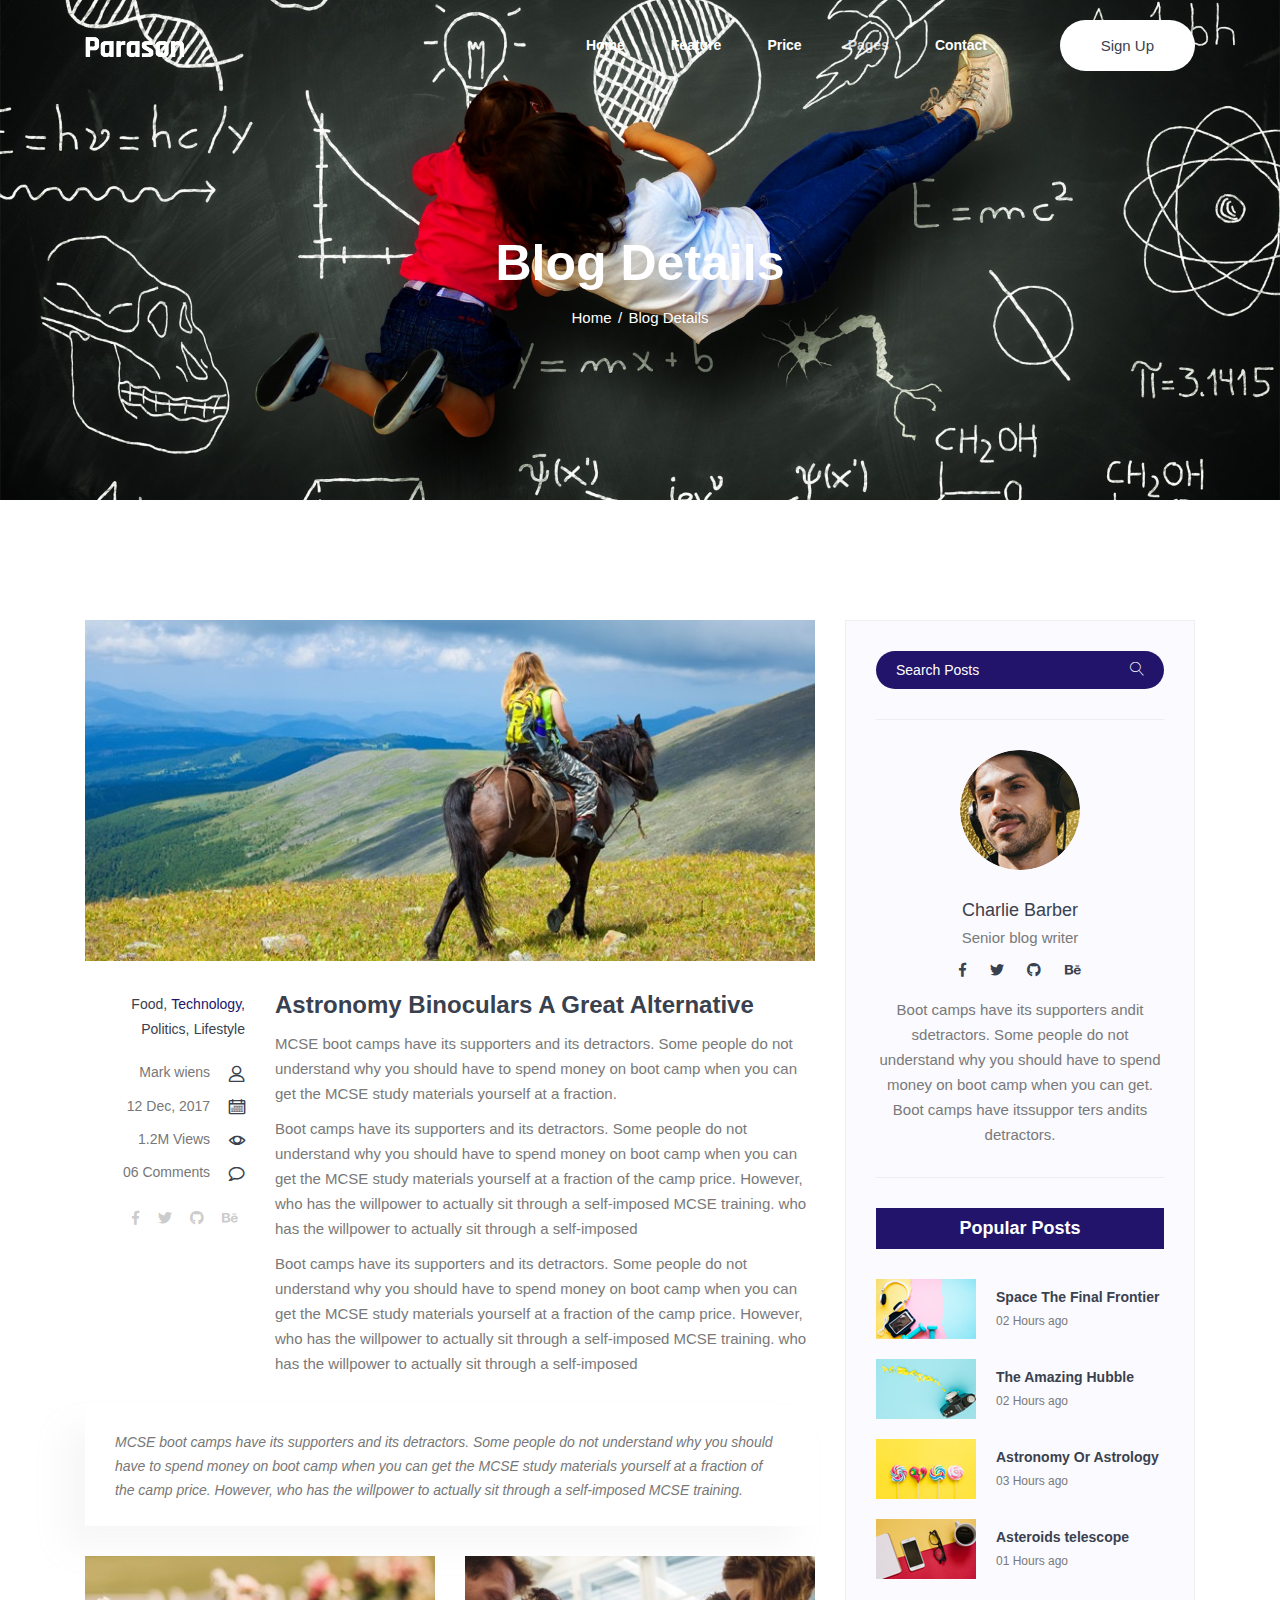
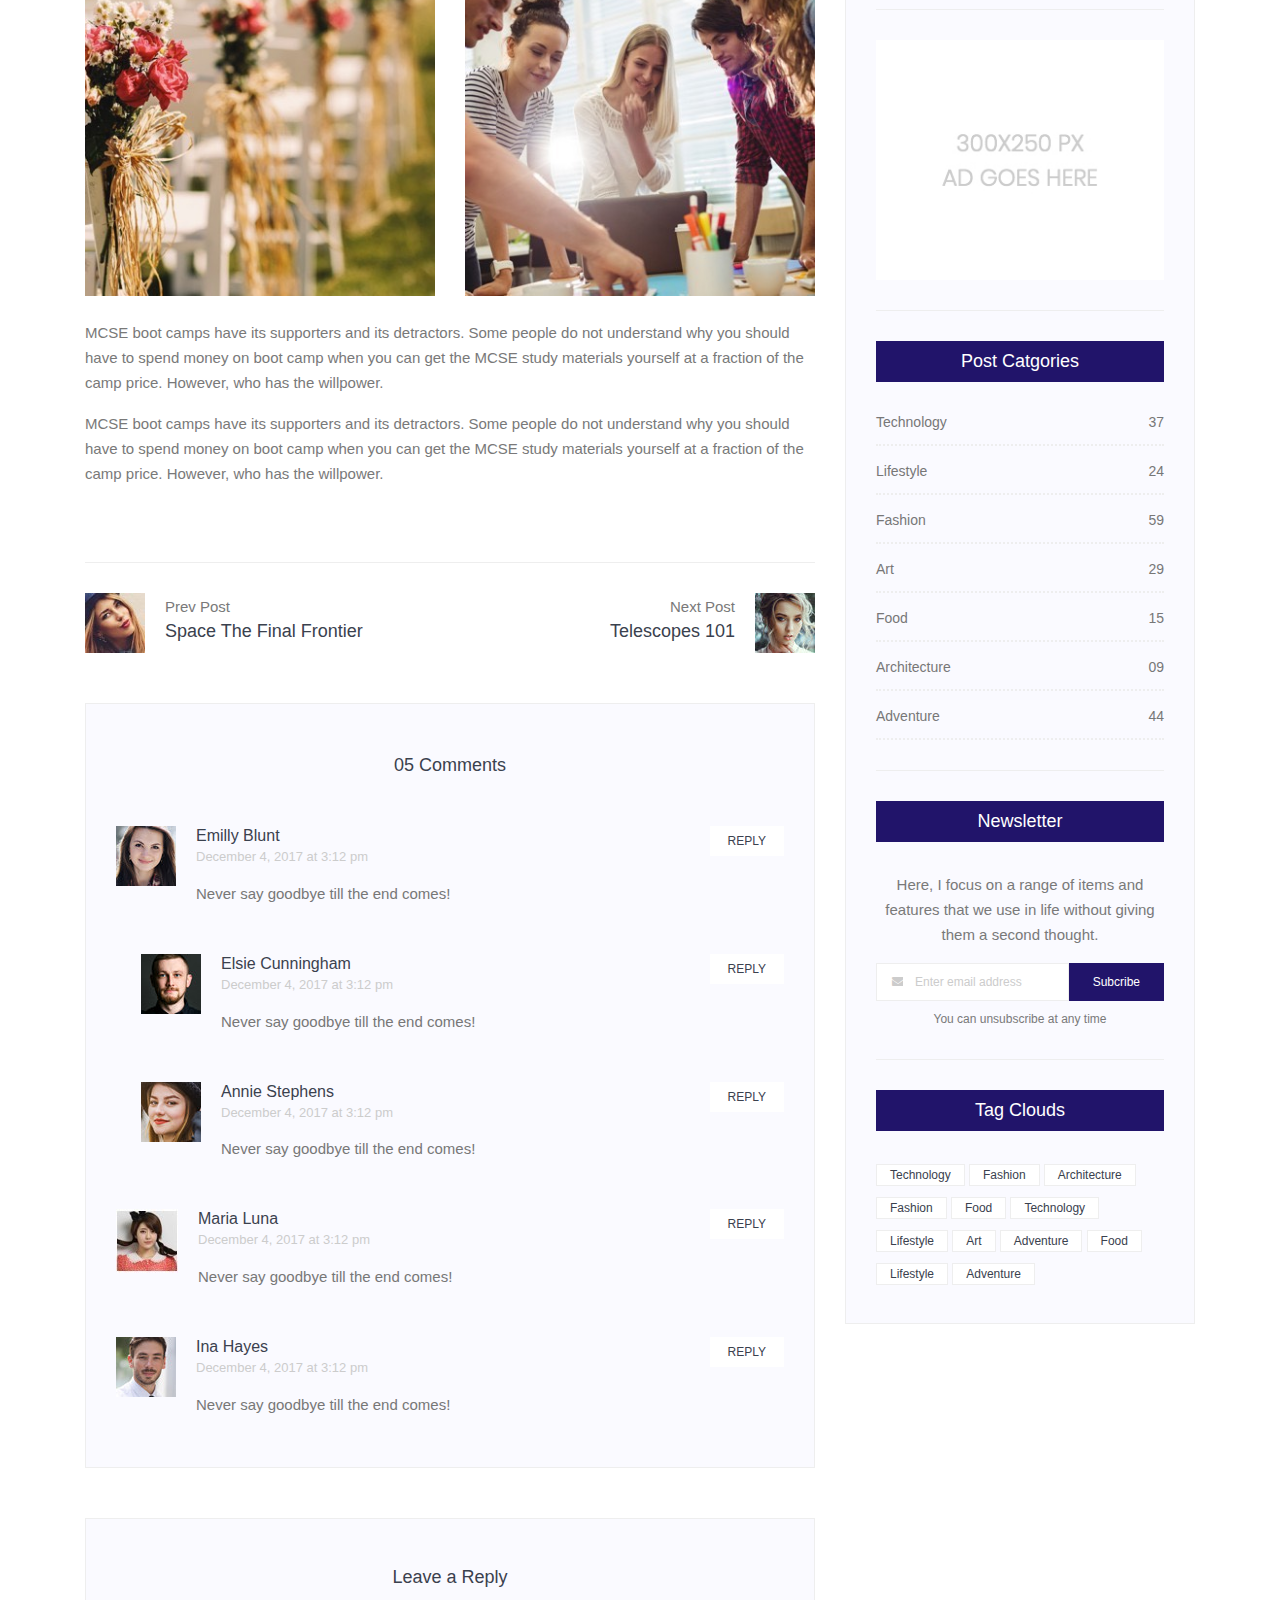
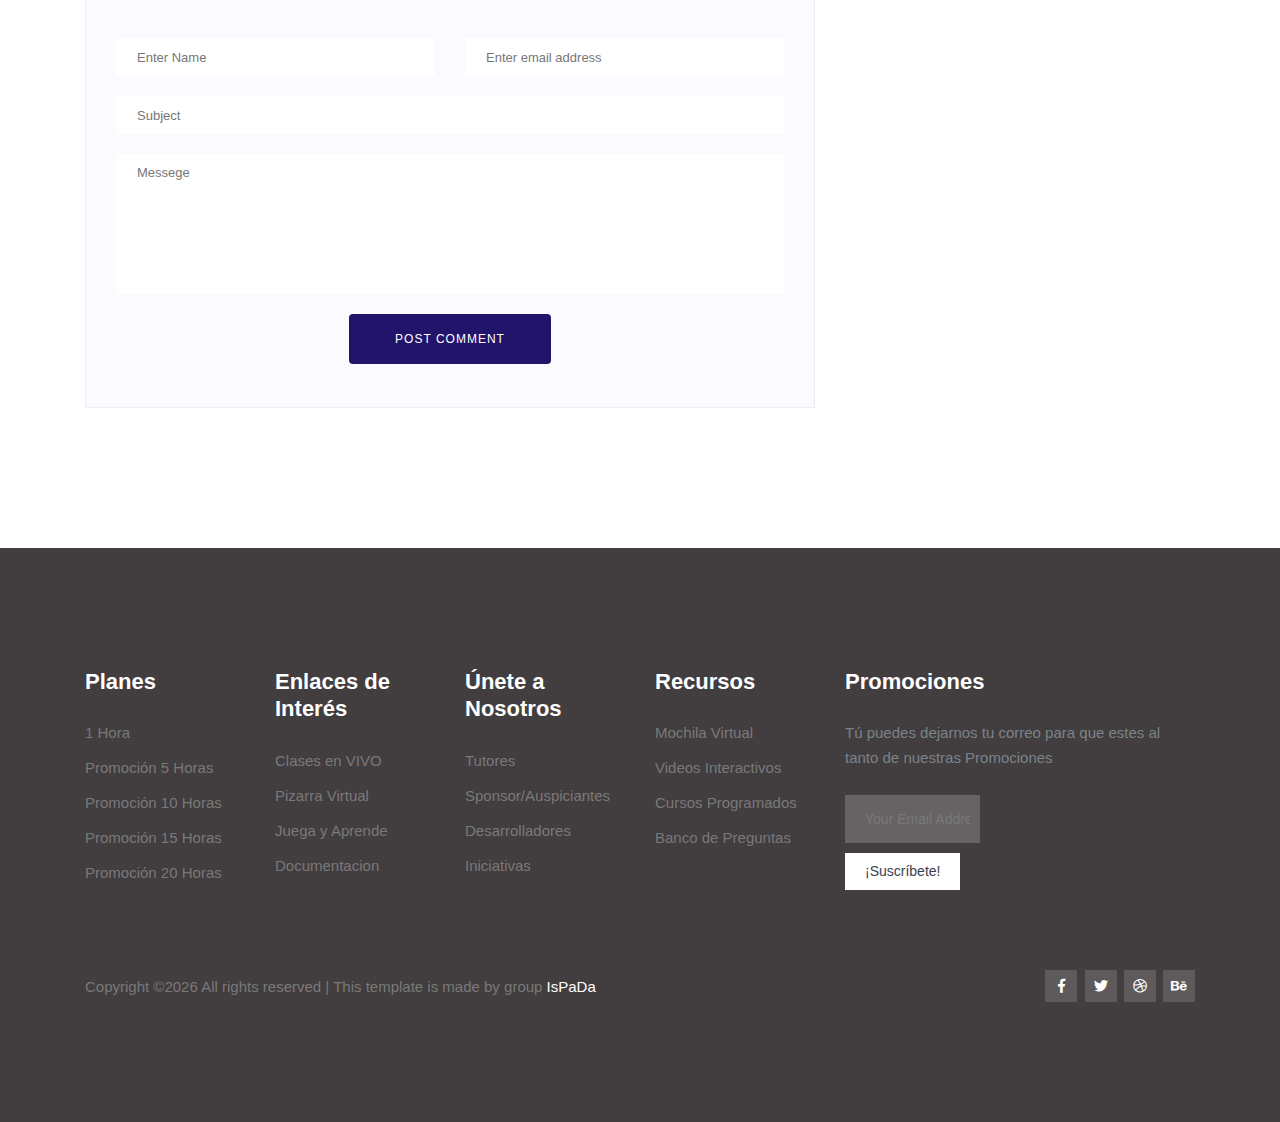
<file: blog-details.html>
<!DOCTYPE html>
<html lang="en">
<head>
  <meta charset="UTF-8">
  <meta name="viewport" content="width=device-width, initial-scale=1.0">
  <meta http-equiv="X-UA-Compatible" content="ie=edge">
  <title>Parason Software - Blog Details</title>
	<link rel="icon" href="img/Fevicon.png" type="image/png">

  <link rel="stylesheet" href="vendors/bootstrap/bootstrap.min.css">
  <link rel="stylesheet" href="vendors/fontawesome/css/all.min.css">
  <link rel="stylesheet" href="vendors/themify-icons/themify-icons.css">
  <link rel="stylesheet" href="vendors/linericon/style.css">
  <link rel="stylesheet" href="vendors/owl-carousel/owl.theme.default.min.css">
  <link rel="stylesheet" href="vendors/owl-carousel/owl.carousel.min.css">

  <link rel="stylesheet" href="css/style.css">
</head>
<body>
  <!--================Header Menu Area =================-->
  <header class="header_area">
    <div class="main_menu">
      <nav class="navbar navbar-expand-lg navbar-light">
        <div class="container box_1620">
          <!-- Brand and toggle get grouped for better mobile display -->
          <a class="navbar-brand logo_h" href="index.html"><img src="img/logo.png" alt=""></a>
          <button class="navbar-toggler" type="button" data-toggle="collapse" data-target="#navbarSupportedContent" aria-controls="navbarSupportedContent" aria-expanded="false" aria-label="Toggle navigation">
            <span class="icon-bar"></span>
            <span class="icon-bar"></span>
            <span class="icon-bar"></span>
          </button>
          <!-- Collect the nav links, forms, and other content for toggling -->
          <div class="collapse navbar-collapse offset" id="navbarSupportedContent">
            <ul class="nav navbar-nav menu_nav justify-content-end">
              <li class="nav-item"><a class="nav-link" href="index.html">Home</a></li>
              <li class="nav-item"><a class="nav-link" href="about.html">Feature</a></li>
              <li class="nav-item"><a class="nav-link" href="pricing.html">Price</a>
              <li class="nav-item active submenu dropdown">
                <a href="#" class="nav-link dropdown-toggle" data-toggle="dropdown" role="button" aria-haspopup="true"
                  aria-expanded="false">Pages</a>
                <ul class="dropdown-menu">
                  <li class="nav-item active"><a class="nav-link" href="blog.html">Blog</a></li>
                  <li class="nav-item"><a class="nav-link" href="blog-details.html">Blog Details</a></li>
                </ul>
							</li>
              <li class="nav-item"><a class="nav-link" href="contact.html">Contact</a></li>
            </ul>

            <ul class="navbar-right">
              <li class="nav-item">
                <button class="button button-header bg">Sign up</button>
              </li>
            </ul>
          </div>
        </div>
      </nav>
    </div>
  </header>
  <!--================Header Menu Area =================-->

  <!--================ Hero sm Banner start =================-->
  <section class="hero-banner hero-banner--sm mb-30px">
    <div class="container">
      <div class="hero-banner--sm__content">
        <h1>Blog Details</h1>
        <nav aria-label="breadcrumb" class="banner-breadcrumb">
          <ol class="breadcrumb">
            <li class="breadcrumb-item"><a href="#">Home</a></li>
            <li class="breadcrumb-item active" aria-current="page">Blog Details</li>
          </ol>
        </nav>
      </div>
    </div>
  </section>
  <!--================ Hero sm Banner end =================-->


  <!--================Blog Area =================-->
	<section class="blog_area single-post-area section-margin--medium">
		<div class="container">
			<div class="row">
					<div class="col-lg-8 posts-list">
							<div class="single-post row">
									<div class="col-lg-12">
											<div class="feature-img">
													<img class="img-fluid" src="img/blog/feature-img1.jpg" alt="">
											</div>
									</div>
									<div class="col-lg-3  col-md-3">
											<div class="blog_info text-right">
													<div class="post_tag">
															<a href="#">Food,</a>
															<a class="active" href="#">Technology,</a>
															<a href="#">Politics,</a>
															<a href="#">Lifestyle</a>
													</div>
													<ul class="blog_meta list">
															<li>
																	<a href="#">Mark wiens
																			<i class="lnr lnr-user"></i>
																	</a>
															</li>
															<li>
																	<a href="#">12 Dec, 2017
																			<i class="lnr lnr-calendar-full"></i>
																	</a>
															</li>
															<li>
																	<a href="#">1.2M Views
																			<i class="lnr lnr-eye"></i>
																	</a>
															</li>
															<li>
																	<a href="#">06 Comments
																			<i class="lnr lnr-bubble"></i>
																	</a>
															</li>
													</ul>
													<ul class="social-links">
															<li>
																	<a href="#">
																			<i class="fab fa-facebook-f"></i>
																	</a>
															</li>
															<li>
																	<a href="#">
																		<i class="fab fa-twitter"></i>
																	</a>
															</li>
															<li>
																	<a href="#">
																		<i class="fab fa-github"></i>
																	</a>
															</li>
															<li>
																	<a href="#">
																		<i class="fab fa-behance"></i>
																	</a>
															</li>
													</ul>
											</div>
									</div>
									<div class="col-lg-9 col-md-9 blog_details">
											<h2>Astronomy Binoculars A Great Alternative</h2>
											<p class="excert">
													MCSE boot camps have its supporters and its detractors. Some people do not understand why you should have to spend money
													on boot camp when you can get the MCSE study materials yourself at a fraction.
											</p>
											<p>
													Boot camps have its supporters and its detractors. Some people do not understand why you should have to spend money on boot
													camp when you can get the MCSE study materials yourself at a fraction of the camp price.
													However, who has the willpower to actually sit through a self-imposed MCSE training. who
													has the willpower to actually sit through a self-imposed
											</p>
											<p>
													Boot camps have its supporters and its detractors. Some people do not understand why you should have to spend money on boot
													camp when you can get the MCSE study materials yourself at a fraction of the camp price.
													However, who has the willpower to actually sit through a self-imposed MCSE training. who
													has the willpower to actually sit through a self-imposed
											</p>
									</div>
									<div class="col-lg-12">
											<div class="quotes">
													MCSE boot camps have its supporters and its detractors. Some people do not understand why you should have to spend money
													on boot camp when you can get the MCSE study materials yourself at a fraction of the camp
													price. However, who has the willpower to actually sit through a self-imposed MCSE training.
											</div>
											<div class="row">
													<div class="col-6">
															<img class="img-fluid" src="img/blog/post-img1.jpg" alt="">
													</div>
													<div class="col-6">
															<img class="img-fluid" src="img/blog/post-img2.jpg" alt="">
													</div>
													<div class="col-lg-12 mt-4">
															<p>
																	MCSE boot camps have its supporters and its detractors. Some people do not understand why you should have to spend money
																	on boot camp when you can get the MCSE study materials yourself at a fraction of
																	the camp price. However, who has the willpower.
															</p>
															<p>
																	MCSE boot camps have its supporters and its detractors. Some people do not understand why you should have to spend money
																	on boot camp when you can get the MCSE study materials yourself at a fraction of
																	the camp price. However, who has the willpower.
															</p>
													</div>
											</div>
									</div>
							</div>
							<div class="navigation-area">
									<div class="row">
											<div class="col-lg-6 col-md-6 col-12 nav-left flex-row d-flex justify-content-start align-items-center">
													<div class="thumb">
															<a href="#">
																	<img class="img-fluid" src="img/blog/prev.jpg" alt="">
															</a>
													</div>
													<div class="arrow">
															<a href="#">
																	<span class="lnr text-white lnr-arrow-left"></span>
															</a>
													</div>
													<div class="detials">
															<p>Prev Post</p>
															<a href="#">
																	<h4>Space The Final Frontier</h4>
															</a>
													</div>
											</div>
											<div class="col-lg-6 col-md-6 col-12 nav-right flex-row d-flex justify-content-end align-items-center">
													<div class="detials">
															<p>Next Post</p>
															<a href="#">
																	<h4>Telescopes 101</h4>
															</a>
													</div>
													<div class="arrow">
															<a href="#">
																	<span class="lnr text-white lnr-arrow-right"></span>
															</a>
													</div>
													<div class="thumb">
															<a href="#">
																	<img class="img-fluid" src="img/blog/next.jpg" alt="">
															</a>
													</div>
											</div>
									</div>
							</div>
							<div class="comments-area">
									<h4>05 Comments</h4>
									<div class="comment-list">
											<div class="single-comment justify-content-between d-flex">
													<div class="user justify-content-between d-flex">
															<div class="thumb">
																	<img src="img/blog/c1.jpg" alt="">
															</div>
															<div class="desc">
																	<h5>
																			<a href="#">Emilly Blunt</a>
																	</h5>
																	<p class="date">December 4, 2017 at 3:12 pm </p>
																	<p class="comment">
																			Never say goodbye till the end comes!
																	</p>
															</div>
													</div>
													<div class="reply-btn">
															<a href="#" class="btn-reply text-uppercase">reply</a>
													</div>
											</div>
									</div>
									<div class="comment-list left-padding">
											<div class="single-comment justify-content-between d-flex">
													<div class="user justify-content-between d-flex">
															<div class="thumb">
																	<img src="img/blog/c2.jpg" alt="">
															</div>
															<div class="desc">
																	<h5>
																			<a href="#">Elsie Cunningham</a>
																	</h5>
																	<p class="date">December 4, 2017 at 3:12 pm </p>
																	<p class="comment">
																			Never say goodbye till the end comes!
																	</p>
															</div>
													</div>
													<div class="reply-btn">
															<a href="#" class="btn-reply text-uppercase">reply</a>
													</div>
											</div>
									</div>
									<div class="comment-list left-padding">
											<div class="single-comment justify-content-between d-flex">
													<div class="user justify-content-between d-flex">
															<div class="thumb">
																	<img src="img/blog/c3.jpg" alt="">
															</div>
															<div class="desc">
																	<h5>
																			<a href="#">Annie Stephens</a>
																	</h5>
																	<p class="date">December 4, 2017 at 3:12 pm </p>
																	<p class="comment">
																			Never say goodbye till the end comes!
																	</p>
															</div>
													</div>
													<div class="reply-btn">
															<a href="#" class="btn-reply text-uppercase">reply</a>
													</div>
											</div>
									</div>
									<div class="comment-list">
											<div class="single-comment justify-content-between d-flex">
													<div class="user justify-content-between d-flex">
															<div class="thumb">
																	<img src="img/blog/c4.jpg" alt="">
															</div>
															<div class="desc">
																	<h5>
																			<a href="#">Maria Luna</a>
																	</h5>
																	<p class="date">December 4, 2017 at 3:12 pm </p>
																	<p class="comment">
																			Never say goodbye till the end comes!
																	</p>
															</div>
													</div>
													<div class="reply-btn">
															<a href="#" class="btn-reply text-uppercase">reply</a>
													</div>
											</div>
									</div>
									<div class="comment-list">
											<div class="single-comment justify-content-between d-flex">
													<div class="user justify-content-between d-flex">
															<div class="thumb">
																	<img src="img/blog/c5.jpg" alt="">
															</div>
															<div class="desc">
																	<h5>
																			<a href="#">Ina Hayes</a>
																	</h5>
																	<p class="date">December 4, 2017 at 3:12 pm </p>
																	<p class="comment">
																			Never say goodbye till the end comes!
																	</p>
															</div>
													</div>
													<div class="reply-btn">
															<a href="#" class="btn-reply text-uppercase">reply</a>
													</div>
											</div>
									</div>
							</div>
							<div class="comment-form">
									<h4>Leave a Reply</h4>
									<form>
											<div class="form-inline">
													<div class="form-group col-lg-6 col-md-6 name">
															<input type="text" class="form-control" id="name" placeholder="Enter Name" onfocus="this.placeholder = ''" onblur="this.placeholder = 'Enter Name'">
													</div>
													<div class="form-group col-lg-6 col-md-6 email">
															<input type="email" class="form-control" id="email" placeholder="Enter email address" onfocus="this.placeholder = ''" onblur="this.placeholder = 'Enter email address'">
													</div>
											</div>
											<div class="form-group">
													<input type="text" class="form-control" id="subject" placeholder="Subject" onfocus="this.placeholder = ''" onblur="this.placeholder = 'Subject'">
											</div>
											<div class="form-group">
													<textarea class="form-control mb-10" rows="5" name="message" placeholder="Messege" onfocus="this.placeholder = ''" onblur="this.placeholder = 'Messege'"
															required=""></textarea>
											</div>
											<a href="#" class="button button-postComment">Post Comment</a>
									</form>
							</div>
					</div>
					<div class="col-lg-4">
							<div class="blog_right_sidebar">
									<aside class="single_sidebar_widget search_widget">
											<div class="input-group">
													<input type="text" class="form-control" placeholder="Search Posts">
													<span class="input-group-btn">
															<button class="btn btn-default" type="button">
																	<i class="lnr lnr-magnifier"></i>
															</button>
													</span>
											</div>
											<!-- /input-group -->
											<div class="br"></div>
									</aside>
									<aside class="single_sidebar_widget author_widget">
											<img class="author_img rounded-circle" src="img/blog/author.png" alt="">
											<h4>Charlie Barber</h4>
											<p>Senior blog writer</p>
											<div class="social_icon">
	                  <a href="#">
	                      <i class="fab fa-facebook-f"></i>
	                  </a>
	                  <a href="#">
	                      <i class="fab fa-twitter"></i>
	                  </a>
	                  <a href="#">
	                      <i class="fab fa-github"></i>
	                  </a>
	                  <a href="#">
	                    <i class="fab fa-behance"></i>
	                  </a>
	              </div>
											<p>Boot camps have its supporters andit sdetractors. Some people do not understand why you should
													have to spend money on boot camp when you can get. Boot camps have itssuppor ters andits
													detractors.
											</p>
											<div class="br"></div>
									</aside>
									<aside class="single_sidebar_widget popular_post_widget">
											<h3 class="widget_title">Popular Posts</h3>
											<div class="media post_item">
													<img src="img/blog/popular-post/post1.jpg" alt="post">
													<div class="media-body">
															<a href="blog-details.html">
																	<h3>Space The Final Frontier</h3>
															</a>
															<p>02 Hours ago</p>
													</div>
											</div>
											<div class="media post_item">
													<img src="img/blog/popular-post/post2.jpg" alt="post">
													<div class="media-body">
															<a href="blog-details.html">
																	<h3>The Amazing Hubble</h3>
															</a>
															<p>02 Hours ago</p>
													</div>
											</div>
											<div class="media post_item">
													<img src="img/blog/popular-post/post3.jpg" alt="post">
													<div class="media-body">
															<a href="blog-details.html">
																	<h3>Astronomy Or Astrology</h3>
															</a>
															<p>03 Hours ago</p>
													</div>
											</div>
											<div class="media post_item">
													<img src="img/blog/popular-post/post4.jpg" alt="post">
													<div class="media-body">
															<a href="blog-details.html">
																	<h3>Asteroids telescope</h3>
															</a>
															<p>01 Hours ago</p>
													</div>
											</div>
											<div class="br"></div>
									</aside>
									<aside class="single_sidebar_widget ads_widget">
											<a href="#">
													<img class="img-fluid" src="img/blog/add.jpg" alt="">
											</a>
											<div class="br"></div>
									</aside>
									<aside class="single_sidebar_widget post_category_widget">
											<h4 class="widget_title">Post Catgories</h4>
											<ul class="list cat-list">
													<li>
															<a href="#" class="d-flex justify-content-between">
																	<p>Technology</p>
																	<p>37</p>
															</a>
													</li>
													<li>
															<a href="#" class="d-flex justify-content-between">
																	<p>Lifestyle</p>
																	<p>24</p>
															</a>
													</li>
													<li>
															<a href="#" class="d-flex justify-content-between">
																	<p>Fashion</p>
																	<p>59</p>
															</a>
													</li>
													<li>
															<a href="#" class="d-flex justify-content-between">
																	<p>Art</p>
																	<p>29</p>
															</a>
													</li>
													<li>
															<a href="#" class="d-flex justify-content-between">
																	<p>Food</p>
																	<p>15</p>
															</a>
													</li>
													<li>
															<a href="#" class="d-flex justify-content-between">
																	<p>Architecture</p>
																	<p>09</p>
															</a>
													</li>
													<li>
															<a href="#" class="d-flex justify-content-between">
																	<p>Adventure</p>
																	<p>44</p>
															</a>
													</li>
											</ul>
											<div class="br"></div>
									</aside>
									<aside class="single-sidebar-widget newsletter_widget">
											<h4 class="widget_title">Newsletter</h4>
											<p>
													Here, I focus on a range of items and features that we use in life without giving them a second thought.
											</p>
											<div class="form-group d-flex flex-row">
													<div class="input-group">
															<div class="input-group-prepend">
																	<div class="input-group-text">
																			<i class="fa fa-envelope" aria-hidden="true"></i>
																	</div>
															</div>
															<input type="text" class="form-control" id="inlineFormInputGroup" placeholder="Enter email address" onfocus="this.placeholder = ''"
																	onblur="this.placeholder = 'Enter email'">
													</div>
													<a href="#" class="bbtns">Subcribe</a>
											</div>
											<p class="text-bottom">You can unsubscribe at any time</p>
											<div class="br"></div>
									</aside>
									<aside class="single-sidebar-widget tag_cloud_widget">
											<h4 class="widget_title">Tag Clouds</h4>
											<ul class="list">
													<li>
															<a href="#">Technology</a>
													</li>
													<li>
															<a href="#">Fashion</a>
													</li>
													<li>
															<a href="#">Architecture</a>
													</li>
													<li>
															<a href="#">Fashion</a>
													</li>
													<li>
															<a href="#">Food</a>
													</li>
													<li>
															<a href="#">Technology</a>
													</li>
													<li>
															<a href="#">Lifestyle</a>
													</li>
													<li>
															<a href="#">Art</a>
													</li>
													<li>
															<a href="#">Adventure</a>
													</li>
													<li>
															<a href="#">Food</a>
													</li>
													<li>
															<a href="#">Lifestyle</a>
													</li>
													<li>
															<a href="#">Adventure</a>
													</li>
											</ul>
									</aside>
							</div>
					</div>
			</div>
		</div>
	</section>
	<!--================Blog Area =================-->






  <!-- ================ start footer Area ================= -->
  <footer class="footer-area section-gap">
		<div class="container">
			<div class="row">
        <!--Columna 1-->
				<div class="col-xl-2 col-sm-6 mb-4 mb-xl-0 single-footer-widget">
					<h4>Planes</h4>
					<ul>
						<li><a href="#">1 Hora</a></li>
						<li><a href="#">Promoción 5 Horas</a></li>
						<li><a href="#">Promoción 10 Horas</a></li>
						<li><a href="#">Promoción 15 Horas</a></li>
            <li><a href="#">Promoción 20 Horas</a></li>
					</ul>
				</div>
        <!--Columna 2-->
				<div class="col-xl-2 col-sm-6 mb-4 mb-xl-0 single-footer-widget">
					<h4>Enlaces de Interés</h4>
					<ul>
						<li><a href="#">Clases en VIVO</a></li>
						<li><a href="#">Pizarra Virtual</a></li>
						<li><a href="#">Juega y Aprende</a></li>
						<li><a href="#">Documentacion</a></li>
					</ul>
				</div>
        <!--Columna 3-->
				<div class="col-xl-2 col-sm-6 mb-4 mb-xl-0 single-footer-widget">
					<h4>Únete a Nosotros</h4>
					<ul>
						<li><a href="#">Tutores</a></li>
						<li><a href="#">Sponsor/Auspiciantes</a></li>
						<li><a href="#">Desarrolladores</a></li>
						<li><a href="#">Iniciativas</a></li>
					</ul>
				</div>
        <!--Columna 4-->
				<div class="col-xl-2 col-sm-6 mb-4 mb-xl-0 single-footer-widget">
					<h4>Recursos</h4>
					<ul>
						<li><a href="#">Mochila Virtual</a></li>
						<li><a href="#">Videos Interactivos</a></li>
						<li><a href="#">Cursos Programados</a></li>
						<li><a href="#">Banco de Preguntas</a></li>
					</ul>
				</div>
        <!--Columna 5-->
        <div class="col-xl-4 col-md-8 mb-4 mb-xl-0 single-footer-widget">
          <h4>Promociones</h4>
          <p>Tú puedes dejarnos tu correo para que estes al tanto de nuestras Promociones</p>
          <div class="form-wrap" id="mc_embed_signup">
            <form target="_blank" action="https://spondonit.us12.list-manage.com/subscribe/post?u=1462626880ade1ac87bd9c93a&amp;id=92a4423d01"
             method="get" class="form-inline">
             <ul><style>li{}</style>
               <li><input class="form-control" name="EMAIL" placeholder="Your Email Address" onfocus="this.placeholder = ''" onblur="this.placeholder = 'Your Email Address '"
                required="" type="email"></li>
               <li><button class="click-btn btn btn-default">¡Suscríbete!</button></li>
             </ul>
              <div style="position: absolute; left: -5000px;">
                <input name="b_36c4fd991d266f23781ded980_aefe40901a" tabindex="-1" value="" type="text">
              </div>

              <div class="info"></div>
            </form>
          </div>
        </div>
			</div>
      <!--row-->
			<div class="footer-bottom row align-items-center text-center text-lg-left">
				<p class="footer-text m-0 col-lg-8 col-md-12"><!-- Link back to Colorlib can't be removed. Template is licensed under CC BY 3.0. -->
Copyright &copy;<script>document.write(new Date().getFullYear());</script> All rights reserved | This template is made by group <a href="#" target="_blank">IsPaDa</a>
<!-- Link back to Colorlib can't be removed. Template is licensed under CC BY 3.0. --></p>
				<div class="col-lg-4 col-md-12 text-center text-lg-right footer-social">
					<a href="#"><i class="fab fa-facebook-f"></i></a>
					<a href="#"><i class="fab fa-twitter"></i></a>
					<a href="#"><i class="fab fa-dribbble"></i></a>
					<a href="#"><i class="fab fa-behance"></i></a>
				</div>
			</div>
		</div>
	</footer>
  <!-- ================ End footer Area ================= -->

  <script src="vendors/jquery/jquery-3.2.1.min.js"></script>
  <script src="vendors/bootstrap/bootstrap.bundle.min.js"></script>
  <script src="vendors/owl-carousel/owl.carousel.min.js"></script>
  <script src="js/jquery.ajaxchimp.min.js"></script>
  <script src="js/mail-script.js"></script>
  <script src="js/main.js"></script>
</body>
</html>
</file>
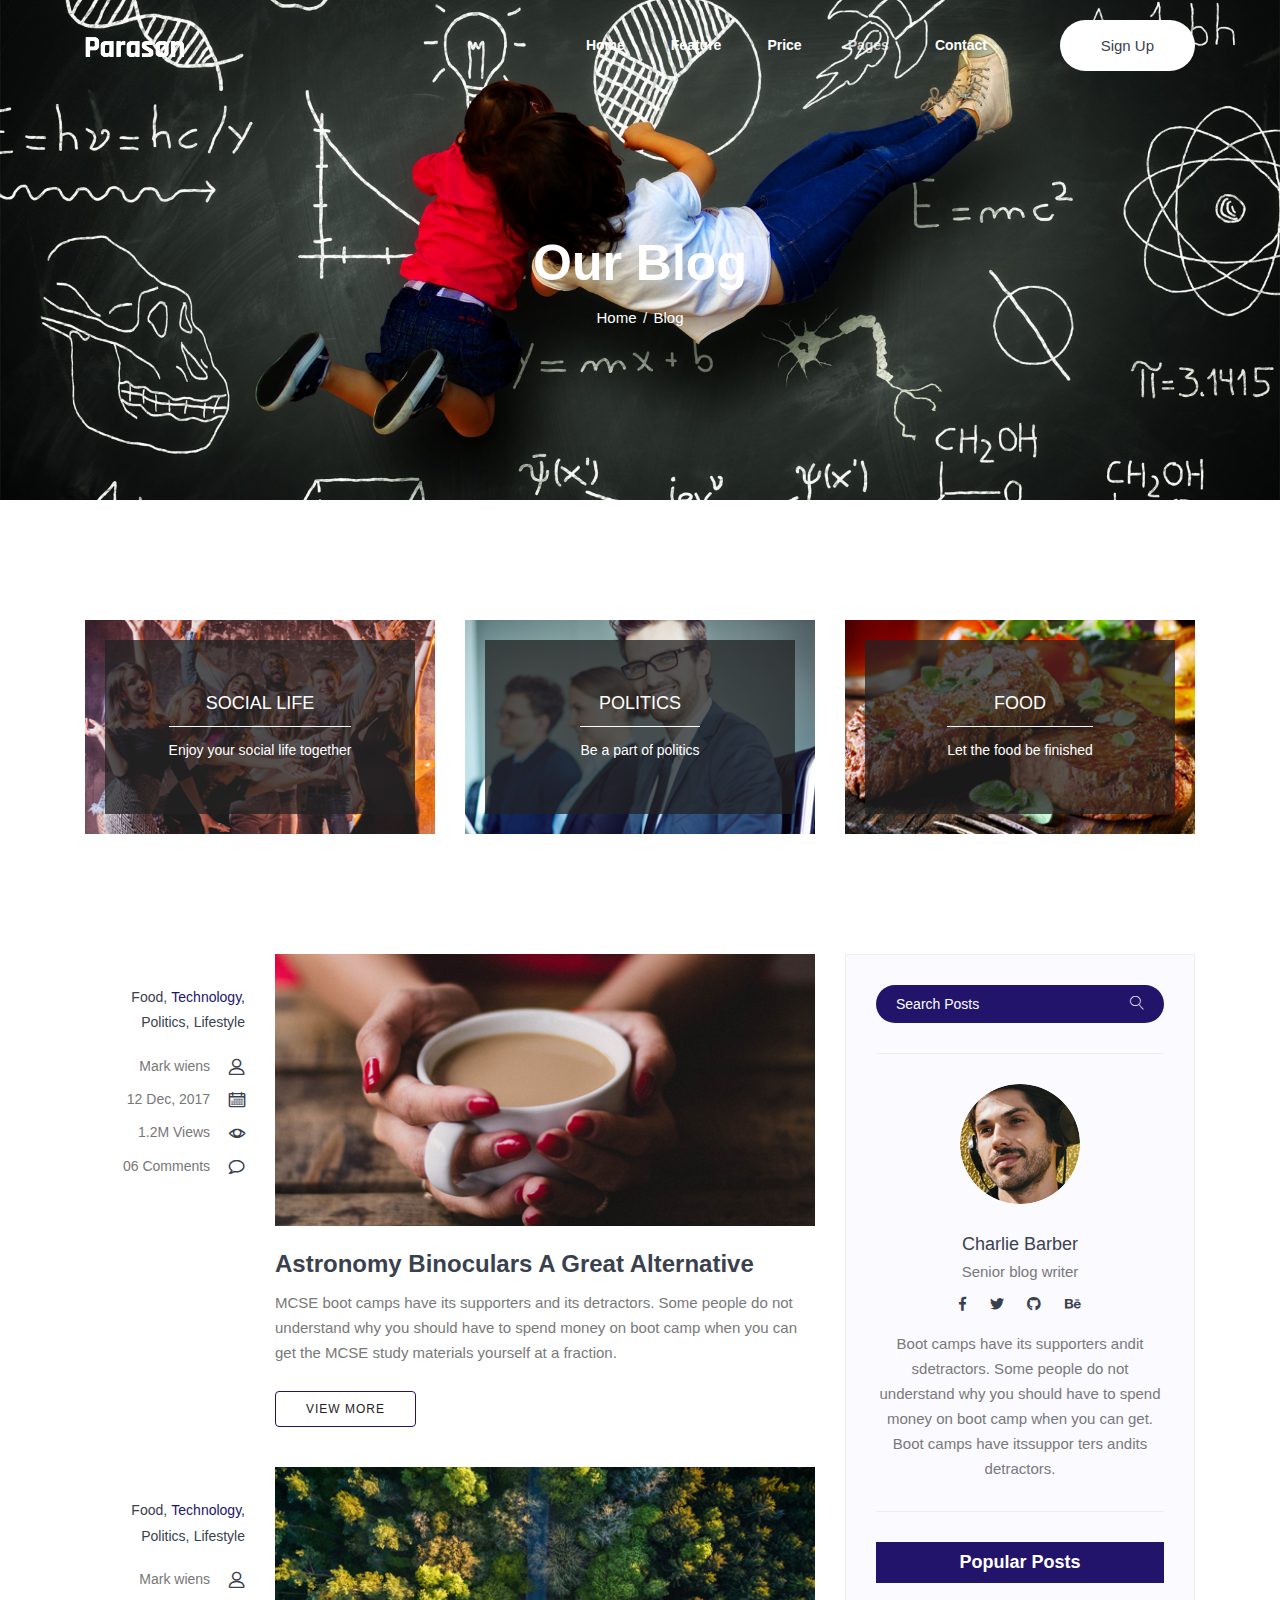
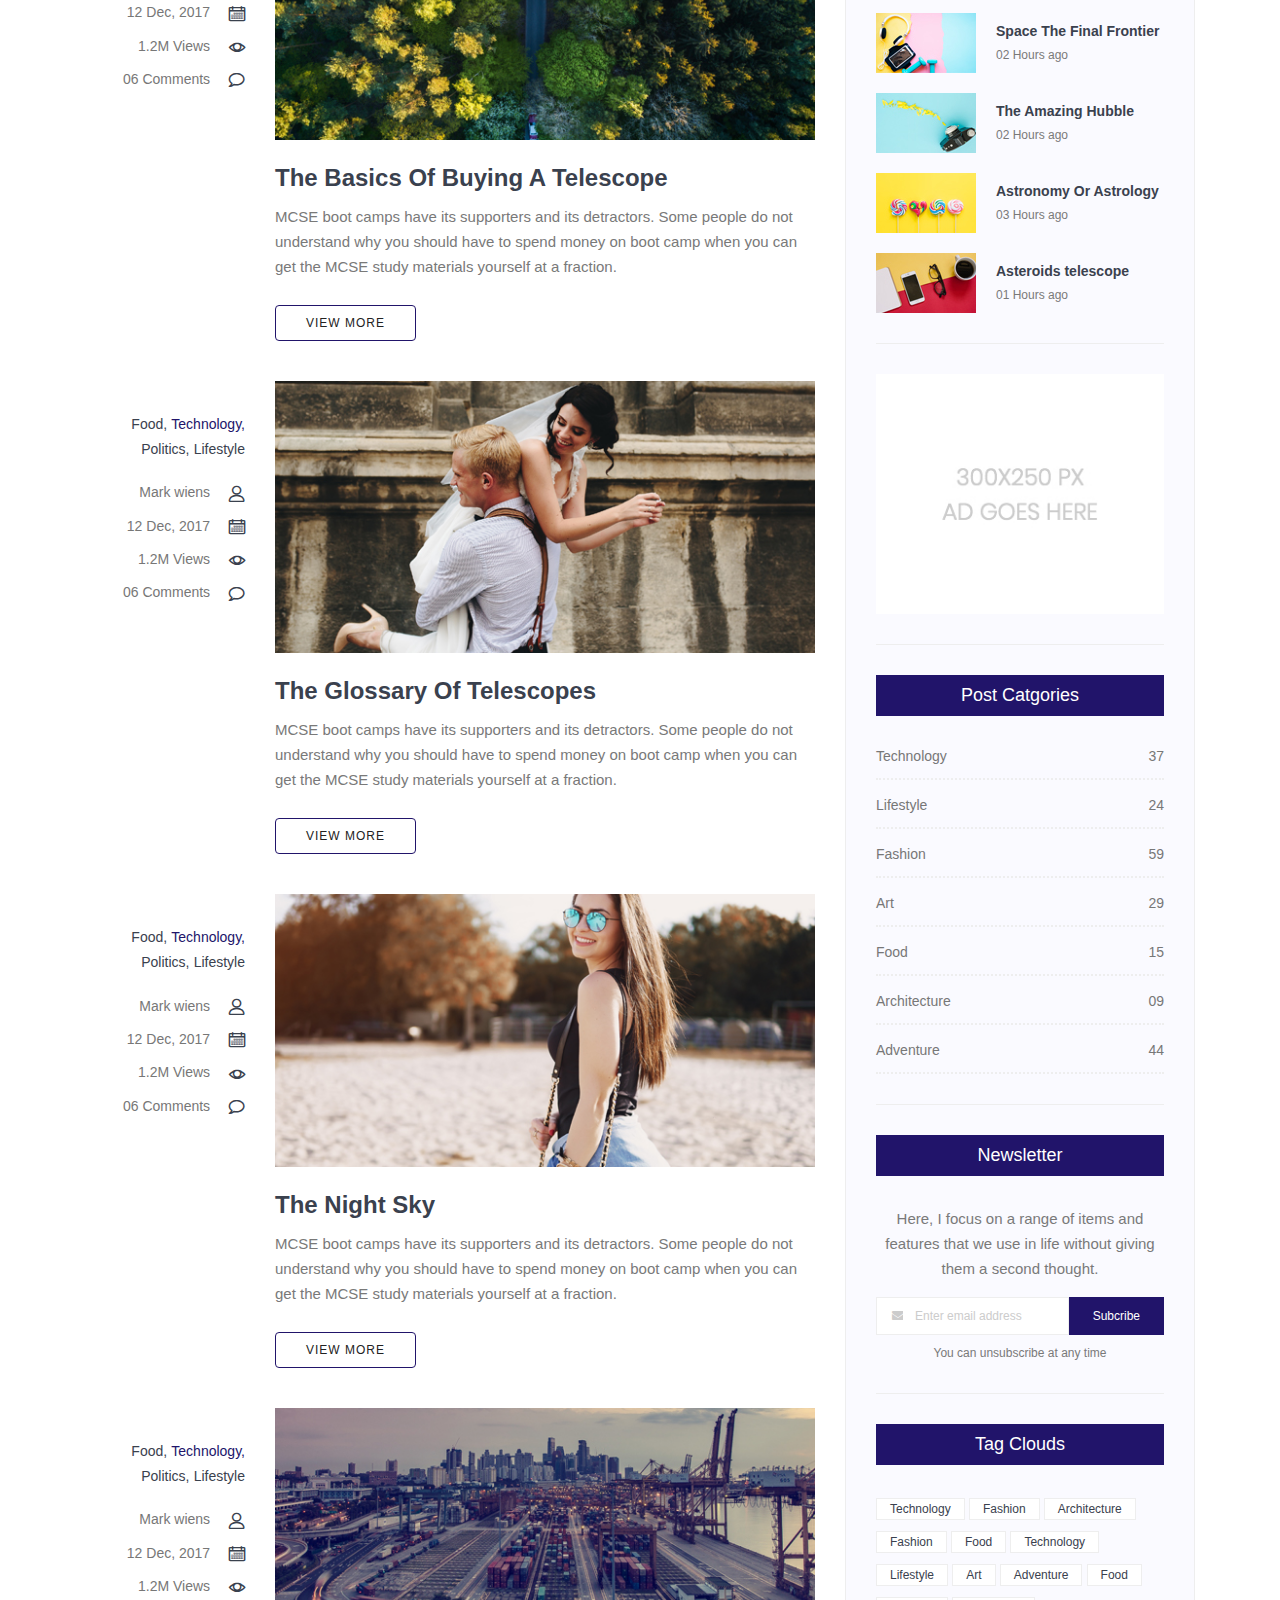
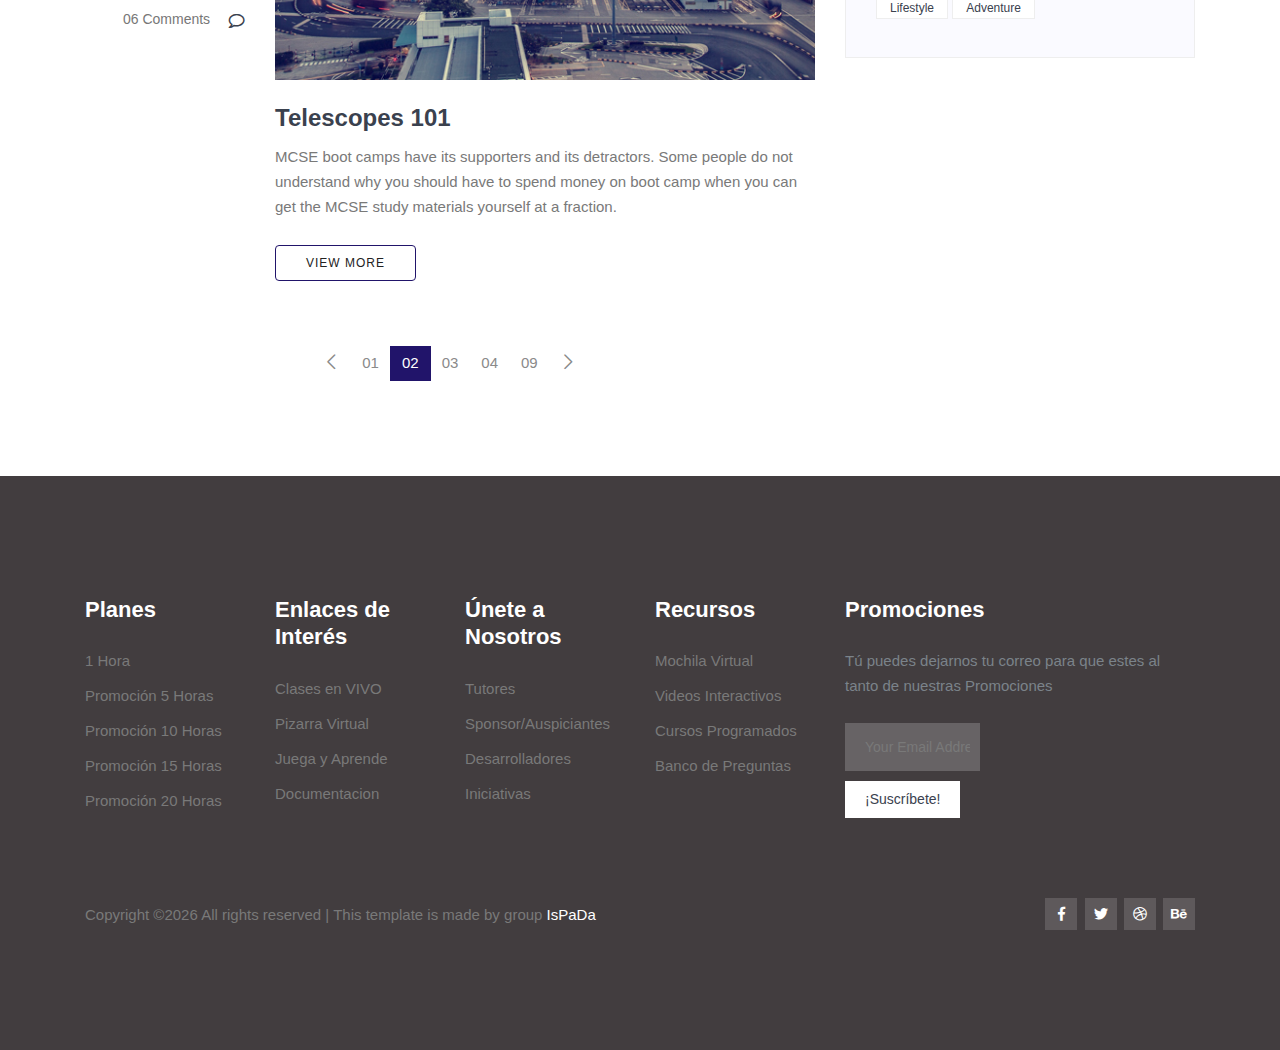
<file: blog.html>
<!DOCTYPE html>
<html lang="en">
<head>
  <meta charset="UTF-8">
  <meta name="viewport" content="width=device-width, initial-scale=1.0">
  <meta http-equiv="X-UA-Compatible" content="ie=edge">
  <title>Parason Software - Blog</title>
	<link rel="icon" href="img/Fevicon.png" type="image/png">

  <link rel="stylesheet" href="vendors/bootstrap/bootstrap.min.css">
  <link rel="stylesheet" href="vendors/fontawesome/css/all.min.css">
  <link rel="stylesheet" href="vendors/themify-icons/themify-icons.css">
  <link rel="stylesheet" href="vendors/linericon/style.css">
  <link rel="stylesheet" href="vendors/owl-carousel/owl.theme.default.min.css">
  <link rel="stylesheet" href="vendors/owl-carousel/owl.carousel.min.css">

  <link rel="stylesheet" href="css/style.css">
</head>
<body>
  <!--================Header Menu Area =================-->
  <header class="header_area">
    <div class="main_menu">
      <nav class="navbar navbar-expand-lg navbar-light">
        <div class="container box_1620">
          <!-- Brand and toggle get grouped for better mobile display -->
          <a class="navbar-brand logo_h" href="index.html"><img src="img/logo.png" alt=""></a>
          <button class="navbar-toggler" type="button" data-toggle="collapse" data-target="#navbarSupportedContent" aria-controls="navbarSupportedContent" aria-expanded="false" aria-label="Toggle navigation">
            <span class="icon-bar"></span>
            <span class="icon-bar"></span>
            <span class="icon-bar"></span>
          </button>
          <!-- Collect the nav links, forms, and other content for toggling -->
          <div class="collapse navbar-collapse offset" id="navbarSupportedContent">
            <ul class="nav navbar-nav menu_nav justify-content-end">
              <li class="nav-item"><a class="nav-link" href="index.html">Home</a></li>
              <li class="nav-item"><a class="nav-link" href="feature.html">Feature</a></li>
              <li class="nav-item"><a class="nav-link" href="pricing.html">Price</a>
              <li class="nav-item active submenu dropdown">
                <a href="#" class="nav-link dropdown-toggle" data-toggle="dropdown" role="button" aria-haspopup="true"
                  aria-expanded="false">Pages</a>
                <ul class="dropdown-menu">
                  <li class="nav-item active"><a class="nav-link" href="blog.html">Blog</a></li>
                  <li class="nav-item"><a class="nav-link" href="blog-details.html">Blog Details</a></li>
                </ul>
							</li>
              <li class="nav-item"><a class="nav-link" href="contact.html">Contact</a></li>
            </ul>

            <ul class="navbar-right">
              <li class="nav-item">
                <button class="button button-header bg">Sign up</button>
              </li>
            </ul>
          </div>
        </div>
      </nav>
    </div>
  </header>
  <!--================Header Menu Area =================-->

  <!--================ Hero sm Banner start =================-->
  <section class="hero-banner hero-banner--sm mb-30px">
    <div class="container">
      <div class="hero-banner--sm__content">
        <h1>Our Blog</h1>
        <nav aria-label="breadcrumb" class="banner-breadcrumb">
          <ol class="breadcrumb">
            <li class="breadcrumb-item"><a href="#">Home</a></li>
            <li class="breadcrumb-item active" aria-current="page">Blog</li>
          </ol>
        </nav>
      </div>
    </div>
  </section>
  <!--================ Hero sm Banner end =================-->


  <!--================Blog Categorie Area =================-->
  <section class="blog_categorie_area">
    <div class="container">
      <div class="row">
        <div class="col-sm-6 col-lg-4 mb-4 mb-lg-0">
            <div class="categories_post">
                <img class="card-img rounded-0" src="img/blog/cat-post/cat-post-3.jpg" alt="post">
                <div class="categories_details">
                    <div class="categories_text">
                        <a href="single-blog.html">
                            <h5>Social Life</h5>
                        </a>
                        <div class="border_line"></div>
                        <p>Enjoy your social life together</p>
                    </div>
                </div>
            </div>
        </div>
        <div class="col-sm-6 col-lg-4 mb-4 mb-lg-0">
          <div class="categories_post">
            <img class="card-img rounded-0" src="img/blog/cat-post/cat-post-2.jpg" alt="post">
            <div class="categories_details">
              <div class="categories_text">
                <a href="single-blog.html">
                    <h5>Politics</h5>
                </a>
                <div class="border_line"></div>
                <p>Be a part of politics</p>
              </div>
            </div>
          </div>
        </div>
        <div class="col-sm-6 col-lg-4 mb-4 mb-lg-0">
            <div class="categories_post">
                <img class="card-img rounded-0" src="img/blog/cat-post/cat-post-1.jpg" alt="post">
                <div class="categories_details">
                    <div class="categories_text">
                        <a href="single-blog.html">
                            <h5>Food</h5>
                        </a>
                        <div class="border_line"></div>
                        <p>Let the food be finished</p>
                    </div>
                </div>
            </div>
        </div>
      </div>
    </div>
  </section>
  <!--================Blog Categorie Area =================-->

  <!--================Blog Area =================-->
  <section class="blog_area">
      <div class="container">
          <div class="row">
              <div class="col-lg-8">
                  <div class="blog_left_sidebar">
                      <article class="row blog_item">
                          <div class="col-md-3">
                              <div class="blog_info text-right">
                                  <div class="post_tag">
                                      <a href="#">Food,</a>
                                      <a class="active" href="#">Technology,</a>
                                      <a href="#">Politics,</a>
                                      <a href="#">Lifestyle</a>
                                  </div>
                                  <ul class="blog_meta list">
                                      <li>
                                          <a href="#">Mark wiens
                                              <i class="lnr lnr-user"></i>
                                          </a>
                                      </li>
                                      <li>
                                          <a href="#">12 Dec, 2017
                                              <i class="lnr lnr-calendar-full"></i>
                                          </a>
                                      </li>
                                      <li>
                                          <a href="#">1.2M Views
                                              <i class="lnr lnr-eye"></i>
                                          </a>
                                      </li>
                                      <li>
                                          <a href="#">06 Comments
                                              <i class="lnr lnr-bubble"></i>
                                          </a>
                                      </li>
                                  </ul>
                              </div>
                          </div>
                          <div class="col-md-9">
                              <div class="blog_post">
                                  <img src="img/blog/main-blog/m-blog-1.jpg" alt="">
                                  <div class="blog_details">
                                      <a href="single-blog.html">
                                          <h2>Astronomy Binoculars A Great Alternative</h2>
                                      </a>
                                      <p>MCSE boot camps have its supporters and its detractors. Some people do not understand
                                          why you should have to spend money on boot camp when you can get the MCSE study
                                          materials yourself at a fraction.</p>
                                      <a class="button button-blog" href="single-blog.html">View More</a>
                                  </div>
                              </div>
                          </div>
                      </article>
                      <article class="row blog_item">
                          <div class="col-md-3">
                              <div class="blog_info text-right">
                                  <div class="post_tag">
                                      <a href="#">Food,</a>
                                      <a class="active" href="#">Technology,</a>
                                      <a href="#">Politics,</a>
                                      <a href="#">Lifestyle</a>
                                  </div>
                                  <ul class="blog_meta list">
                                      <li>
                                          <a href="#">Mark wiens
                                              <i class="lnr lnr-user"></i>
                                          </a>
                                      </li>
                                      <li>
                                          <a href="#">12 Dec, 2017
                                              <i class="lnr lnr-calendar-full"></i>
                                          </a>
                                      </li>
                                      <li>
                                          <a href="#">1.2M Views
                                              <i class="lnr lnr-eye"></i>
                                          </a>
                                      </li>
                                      <li>
                                          <a href="#">06 Comments
                                              <i class="lnr lnr-bubble"></i>
                                          </a>
                                      </li>
                                  </ul>
                              </div>
                          </div>
                          <div class="col-md-9">
                              <div class="blog_post">
                                  <img src="img/blog/main-blog/m-blog-2.jpg" alt="">
                                  <div class="blog_details">
                                      <a href="single-blog.html">
                                          <h2>The Basics Of Buying A Telescope</h2>
                                      </a>
                                      <p>MCSE boot camps have its supporters and its detractors. Some people do not understand
                                          why you should have to spend money on boot camp when you can get the MCSE study
                                          materials yourself at a fraction.</p>
                                      <a href="single-blog.html" class="button button-blog">View More</a>
                                  </div>
                              </div>
                          </div>
                      </article>
                      <article class="row blog_item">
                          <div class="col-md-3">
                              <div class="blog_info text-right">
                                  <div class="post_tag">
                                      <a href="#">Food,</a>
                                      <a class="active" href="#">Technology,</a>
                                      <a href="#">Politics,</a>
                                      <a href="#">Lifestyle</a>
                                  </div>
                                  <ul class="blog_meta list">
                                      <li>
                                          <a href="#">Mark wiens
                                              <i class="lnr lnr-user"></i>
                                          </a>
                                      </li>
                                      <li>
                                          <a href="#">12 Dec, 2017
                                              <i class="lnr lnr-calendar-full"></i>
                                          </a>
                                      </li>
                                      <li>
                                          <a href="#">1.2M Views
                                              <i class="lnr lnr-eye"></i>
                                          </a>
                                      </li>
                                      <li>
                                          <a href="#">06 Comments
                                              <i class="lnr lnr-bubble"></i>
                                          </a>
                                      </li>
                                  </ul>
                              </div>
                          </div>
                          <div class="col-md-9">
                              <div class="blog_post">
                                  <img src="img/blog/main-blog/m-blog-3.jpg" alt="">
                                  <div class="blog_details">
                                      <a href="single-blog.html">
                                          <h2>The Glossary Of Telescopes</h2>
                                      </a>
                                      <p>MCSE boot camps have its supporters and its detractors. Some people do not understand
                                          why you should have to spend money on boot camp when you can get the MCSE study
                                          materials yourself at a fraction.</p>
                                      <a href="single-blog.html" class="button button-blog">View More</a>
                                  </div>
                              </div>
                          </div>
                      </article>
                      <article class="row blog_item">
                          <div class="col-md-3">
                              <div class="blog_info text-right">
                                  <div class="post_tag">
                                      <a href="#">Food,</a>
                                      <a class="active" href="#">Technology,</a>
                                      <a href="#">Politics,</a>
                                      <a href="#">Lifestyle</a>
                                  </div>
                                  <ul class="blog_meta list">
                                      <li>
                                          <a href="#">Mark wiens
                                              <i class="lnr lnr-user"></i>
                                          </a>
                                      </li>
                                      <li>
                                          <a href="#">12 Dec, 2017
                                              <i class="lnr lnr-calendar-full"></i>
                                          </a>
                                      </li>
                                      <li>
                                          <a href="#">1.2M Views
                                              <i class="lnr lnr-eye"></i>
                                          </a>
                                      </li>
                                      <li>
                                          <a href="#">06 Comments
                                              <i class="lnr lnr-bubble"></i>
                                          </a>
                                      </li>
                                  </ul>
                              </div>
                          </div>
                          <div class="col-md-9">
                              <div class="blog_post">
                                  <img src="img/blog/main-blog/m-blog-4.jpg" alt="">
                                  <div class="blog_details">
                                      <a href="single-blog.html">
                                          <h2>The Night Sky</h2>
                                      </a>
                                      <p>MCSE boot camps have its supporters and its detractors. Some people do not understand
                                          why you should have to spend money on boot camp when you can get the MCSE study
                                          materials yourself at a fraction.</p>
                                      <a href="single-blog.html" class="button button-blog">View More</a>
                                  </div>
                              </div>
                          </div>
                      </article>
                      <article class="row blog_item">
                          <div class="col-md-3">
                              <div class="blog_info text-right">
                                  <div class="post_tag">
                                      <a href="#">Food,</a>
                                      <a class="active" href="#">Technology,</a>
                                      <a href="#">Politics,</a>
                                      <a href="#">Lifestyle</a>
                                  </div>
                                  <ul class="blog_meta list">
                                      <li>
                                          <a href="#">Mark wiens
                                              <i class="lnr lnr-user"></i>
                                          </a>
                                      </li>
                                      <li>
                                          <a href="#">12 Dec, 2017
                                              <i class="lnr lnr-calendar-full"></i>
                                          </a>
                                      </li>
                                      <li>
                                          <a href="#">1.2M Views
                                              <i class="lnr lnr-eye"></i>
                                          </a>
                                      </li>
                                      <li>
                                          <a href="#">06 Comments
                                              <i class="lnr lnr-bubble"></i>
                                          </a>
                                      </li>
                                  </ul>
                              </div>
                          </div>
                          <div class="col-md-9">
                              <div class="blog_post">
                                  <img src="img/blog/main-blog/m-blog-5.jpg" alt="">
                                  <div class="blog_details">
                                      <a href="single-blog.html">
                                          <h2>Telescopes 101</h2>
                                      </a>
                                      <p>MCSE boot camps have its supporters and its detractors. Some people do not understand
                                          why you should have to spend money on boot camp when you can get the MCSE study
                                          materials yourself at a fraction.</p>
                                      <a href="single-blog.html" class="button button-blog">View More</a>
                                  </div>
                              </div>
                          </div>
                      </article>
                      <nav class="blog-pagination justify-content-center d-flex">
                          <ul class="pagination">
                              <li class="page-item">
                                  <a href="#" class="page-link" aria-label="Previous">
                                      <span aria-hidden="true">
                                          <span class="lnr lnr-chevron-left"></span>
                                      </span>
                                  </a>
                              </li>
                              <li class="page-item">
                                  <a href="#" class="page-link">01</a>
                              </li>
                              <li class="page-item active">
                                  <a href="#" class="page-link">02</a>
                              </li>
                              <li class="page-item">
                                  <a href="#" class="page-link">03</a>
                              </li>
                              <li class="page-item">
                                  <a href="#" class="page-link">04</a>
                              </li>
                              <li class="page-item">
                                  <a href="#" class="page-link">09</a>
                              </li>
                              <li class="page-item">
                                  <a href="#" class="page-link" aria-label="Next">
                                      <span aria-hidden="true">
                                          <span class="lnr lnr-chevron-right"></span>
                                      </span>
                                  </a>
                              </li>
                          </ul>
                      </nav>
                  </div>
              </div>
              <div class="col-lg-4">
                  <div class="blog_right_sidebar">
                      <aside class="single_sidebar_widget search_widget">
                          <div class="input-group">
                              <input type="text" class="form-control" placeholder="Search Posts">
                              <span class="input-group-btn">
                                  <button class="btn btn-default" type="button">
                                      <i class="lnr lnr-magnifier"></i>
                                  </button>
                              </span>
                          </div>
                          <!-- /input-group -->
                          <div class="br"></div>
                      </aside>
                      <aside class="single_sidebar_widget author_widget">
                          <img class="author_img rounded-circle" src="img/blog/author.png" alt="">
                          <h4>Charlie Barber</h4>
                          <p>Senior blog writer</p>
                          <div class="social_icon">
                              <a href="#">
                                  <i class="fab fa-facebook-f"></i>
                              </a>
                              <a href="#">
                                  <i class="fab fa-twitter"></i>
                              </a>
                              <a href="#">
                                  <i class="fab fa-github"></i>
                              </a>
                              <a href="#">
                                <i class="fab fa-behance"></i>
                              </a>
                          </div>
                          <p>Boot camps have its supporters andit sdetractors. Some people do not understand why you should
                              have to spend money on boot camp when you can get. Boot camps have itssuppor ters andits
                              detractors.
                          </p>
                          <div class="br"></div>
                      </aside>
                      <aside class="single_sidebar_widget popular_post_widget">
                          <h3 class="widget_title">Popular Posts</h3>
                          <div class="media post_item">
                              <img src="img/blog/popular-post/post1.jpg" alt="post">
                              <div class="media-body">
                                  <a href="single-blog.html">
                                      <h3>Space The Final Frontier</h3>
                                  </a>
                                  <p>02 Hours ago</p>
                              </div>
                          </div>
                          <div class="media post_item">
                              <img src="img/blog/popular-post/post2.jpg" alt="post">
                              <div class="media-body">
                                  <a href="single-blog.html">
                                      <h3>The Amazing Hubble</h3>
                                  </a>
                                  <p>02 Hours ago</p>
                              </div>
                          </div>
                          <div class="media post_item">
                              <img src="img/blog/popular-post/post3.jpg" alt="post">
                              <div class="media-body">
                                  <a href="single-blog.html">
                                      <h3>Astronomy Or Astrology</h3>
                                  </a>
                                  <p>03 Hours ago</p>
                              </div>
                          </div>
                          <div class="media post_item">
                              <img src="img/blog/popular-post/post4.jpg" alt="post">
                              <div class="media-body">
                                  <a href="single-blog.html">
                                      <h3>Asteroids telescope</h3>
                                  </a>
                                  <p>01 Hours ago</p>
                              </div>
                          </div>
                          <div class="br"></div>
                      </aside>
                      <aside class="single_sidebar_widget ads_widget">
                          <a href="#">
                              <img class="img-fluid" src="img/blog/add.jpg" alt="">
                          </a>
                          <div class="br"></div>
                      </aside>
                      <aside class="single_sidebar_widget post_category_widget">
                          <h4 class="widget_title">Post Catgories</h4>
                          <ul class="list cat-list">
                              <li>
                                  <a href="#" class="d-flex justify-content-between">
                                      <p>Technology</p>
                                      <p>37</p>
                                  </a>
                              </li>
                              <li>
                                  <a href="#" class="d-flex justify-content-between">
                                      <p>Lifestyle</p>
                                      <p>24</p>
                                  </a>
                              </li>
                              <li>
                                  <a href="#" class="d-flex justify-content-between">
                                      <p>Fashion</p>
                                      <p>59</p>
                                  </a>
                              </li>
                              <li>
                                  <a href="#" class="d-flex justify-content-between">
                                      <p>Art</p>
                                      <p>29</p>
                                  </a>
                              </li>
                              <li>
                                  <a href="#" class="d-flex justify-content-between">
                                      <p>Food</p>
                                      <p>15</p>
                                  </a>
                              </li>
                              <li>
                                  <a href="#" class="d-flex justify-content-between">
                                      <p>Architecture</p>
                                      <p>09</p>
                                  </a>
                              </li>
                              <li>
                                  <a href="#" class="d-flex justify-content-between">
                                      <p>Adventure</p>
                                      <p>44</p>
                                  </a>
                              </li>
                          </ul>
                          <div class="br"></div>
                      </aside>
                      <aside class="single-sidebar-widget newsletter_widget">
                          <h4 class="widget_title">Newsletter</h4>
                          <p>
                              Here, I focus on a range of items and features that we use in life without giving them a second thought.
                          </p>
                          <div class="form-group d-flex flex-row">
                              <div class="input-group">
                                  <div class="input-group-prepend">
                                      <div class="input-group-text">
                                          <i class="fa fa-envelope" aria-hidden="true"></i>
                                      </div>
                                  </div>
                                  <input type="text" class="form-control" id="inlineFormInputGroup" placeholder="Enter email address" onfocus="this.placeholder = ''"
                                      onblur="this.placeholder = 'Enter email'">
                              </div>
                              <a href="#" class="bbtns">Subcribe</a>
                          </div>
                          <p class="text-bottom">You can unsubscribe at any time</p>
                          <div class="br"></div>
                      </aside>
                      <aside class="single-sidebar-widget tag_cloud_widget">
                          <h4 class="widget_title">Tag Clouds</h4>
                          <ul class="list">
                              <li>
                                  <a href="#">Technology</a>
                              </li>
                              <li>
                                  <a href="#">Fashion</a>
                              </li>
                              <li>
                                  <a href="#">Architecture</a>
                              </li>
                              <li>
                                  <a href="#">Fashion</a>
                              </li>
                              <li>
                                  <a href="#">Food</a>
                              </li>
                              <li>
                                  <a href="#">Technology</a>
                              </li>
                              <li>
                                  <a href="#">Lifestyle</a>
                              </li>
                              <li>
                                  <a href="#">Art</a>
                              </li>
                              <li>
                                  <a href="#">Adventure</a>
                              </li>
                              <li>
                                  <a href="#">Food</a>
                              </li>
                              <li>
                                  <a href="#">Lifestyle</a>
                              </li>
                              <li>
                                  <a href="#">Adventure</a>
                              </li>
                          </ul>
                      </aside>
                  </div>
              </div>
          </div>
      </div>
  </section>
  <!--================Blog Area =================-->




  <!-- ================ start footer Area ================= -->
  <footer class="footer-area section-gap">
		<div class="container">
			<div class="row">
        <!--Columna 1-->
				<div class="col-xl-2 col-sm-6 mb-4 mb-xl-0 single-footer-widget">
					<h4>Planes</h4>
					<ul>
						<li><a href="#">1 Hora</a></li>
						<li><a href="#">Promoción 5 Horas</a></li>
						<li><a href="#">Promoción 10 Horas</a></li>
						<li><a href="#">Promoción 15 Horas</a></li>
            <li><a href="#">Promoción 20 Horas</a></li>
					</ul>
				</div>
        <!--Columna 2-->
				<div class="col-xl-2 col-sm-6 mb-4 mb-xl-0 single-footer-widget">
					<h4>Enlaces de Interés</h4>
					<ul>
						<li><a href="#">Clases en VIVO</a></li>
						<li><a href="#">Pizarra Virtual</a></li>
						<li><a href="#">Juega y Aprende</a></li>
						<li><a href="#">Documentacion</a></li>
					</ul>
				</div>
        <!--Columna 3-->
				<div class="col-xl-2 col-sm-6 mb-4 mb-xl-0 single-footer-widget">
					<h4>Únete a Nosotros</h4>
					<ul>
						<li><a href="#">Tutores</a></li>
						<li><a href="#">Sponsor/Auspiciantes</a></li>
						<li><a href="#">Desarrolladores</a></li>
						<li><a href="#">Iniciativas</a></li>
					</ul>
				</div>
        <!--Columna 4-->
				<div class="col-xl-2 col-sm-6 mb-4 mb-xl-0 single-footer-widget">
					<h4>Recursos</h4>
					<ul>
						<li><a href="#">Mochila Virtual</a></li>
						<li><a href="#">Videos Interactivos</a></li>
						<li><a href="#">Cursos Programados</a></li>
						<li><a href="#">Banco de Preguntas</a></li>
					</ul>
				</div>
        <!--Columna 5-->
        <div class="col-xl-4 col-md-8 mb-4 mb-xl-0 single-footer-widget">
          <h4>Promociones</h4>
          <p>Tú puedes dejarnos tu correo para que estes al tanto de nuestras Promociones</p>
          <div class="form-wrap" id="mc_embed_signup">
            <form target="_blank" action="https://spondonit.us12.list-manage.com/subscribe/post?u=1462626880ade1ac87bd9c93a&amp;id=92a4423d01"
             method="get" class="form-inline">
             <ul><style>li{}</style>
               <li><input class="form-control" name="EMAIL" placeholder="Your Email Address" onfocus="this.placeholder = ''" onblur="this.placeholder = 'Your Email Address '"
                required="" type="email"></li>
               <li><button class="click-btn btn btn-default">¡Suscríbete!</button></li>
             </ul>
              <div style="position: absolute; left: -5000px;">
                <input name="b_36c4fd991d266f23781ded980_aefe40901a" tabindex="-1" value="" type="text">
              </div>

              <div class="info"></div>
            </form>
          </div>
        </div>
			</div>
      <!--row-->
			<div class="footer-bottom row align-items-center text-center text-lg-left">
				<p class="footer-text m-0 col-lg-8 col-md-12"><!-- Link back to Colorlib can't be removed. Template is licensed under CC BY 3.0. -->
Copyright &copy;<script>document.write(new Date().getFullYear());</script> All rights reserved | This template is made by group <a href="#" target="_blank">IsPaDa</a>
<!-- Link back to Colorlib can't be removed. Template is licensed under CC BY 3.0. --></p>
				<div class="col-lg-4 col-md-12 text-center text-lg-right footer-social">
					<a href="#"><i class="fab fa-facebook-f"></i></a>
					<a href="#"><i class="fab fa-twitter"></i></a>
					<a href="#"><i class="fab fa-dribbble"></i></a>
					<a href="#"><i class="fab fa-behance"></i></a>
				</div>
			</div>
		</div>
	</footer>
  <!-- ================ End footer Area ================= -->

  <script src="vendors/jquery/jquery-3.2.1.min.js"></script>
  <script src="vendors/bootstrap/bootstrap.bundle.min.js"></script>
  <script src="vendors/owl-carousel/owl.carousel.min.js"></script>
  <script src="js/jquery.ajaxchimp.min.js"></script>
  <script src="js/mail-script.js"></script>
  <script src="js/main.js"></script>
</body>
</html>
</file>
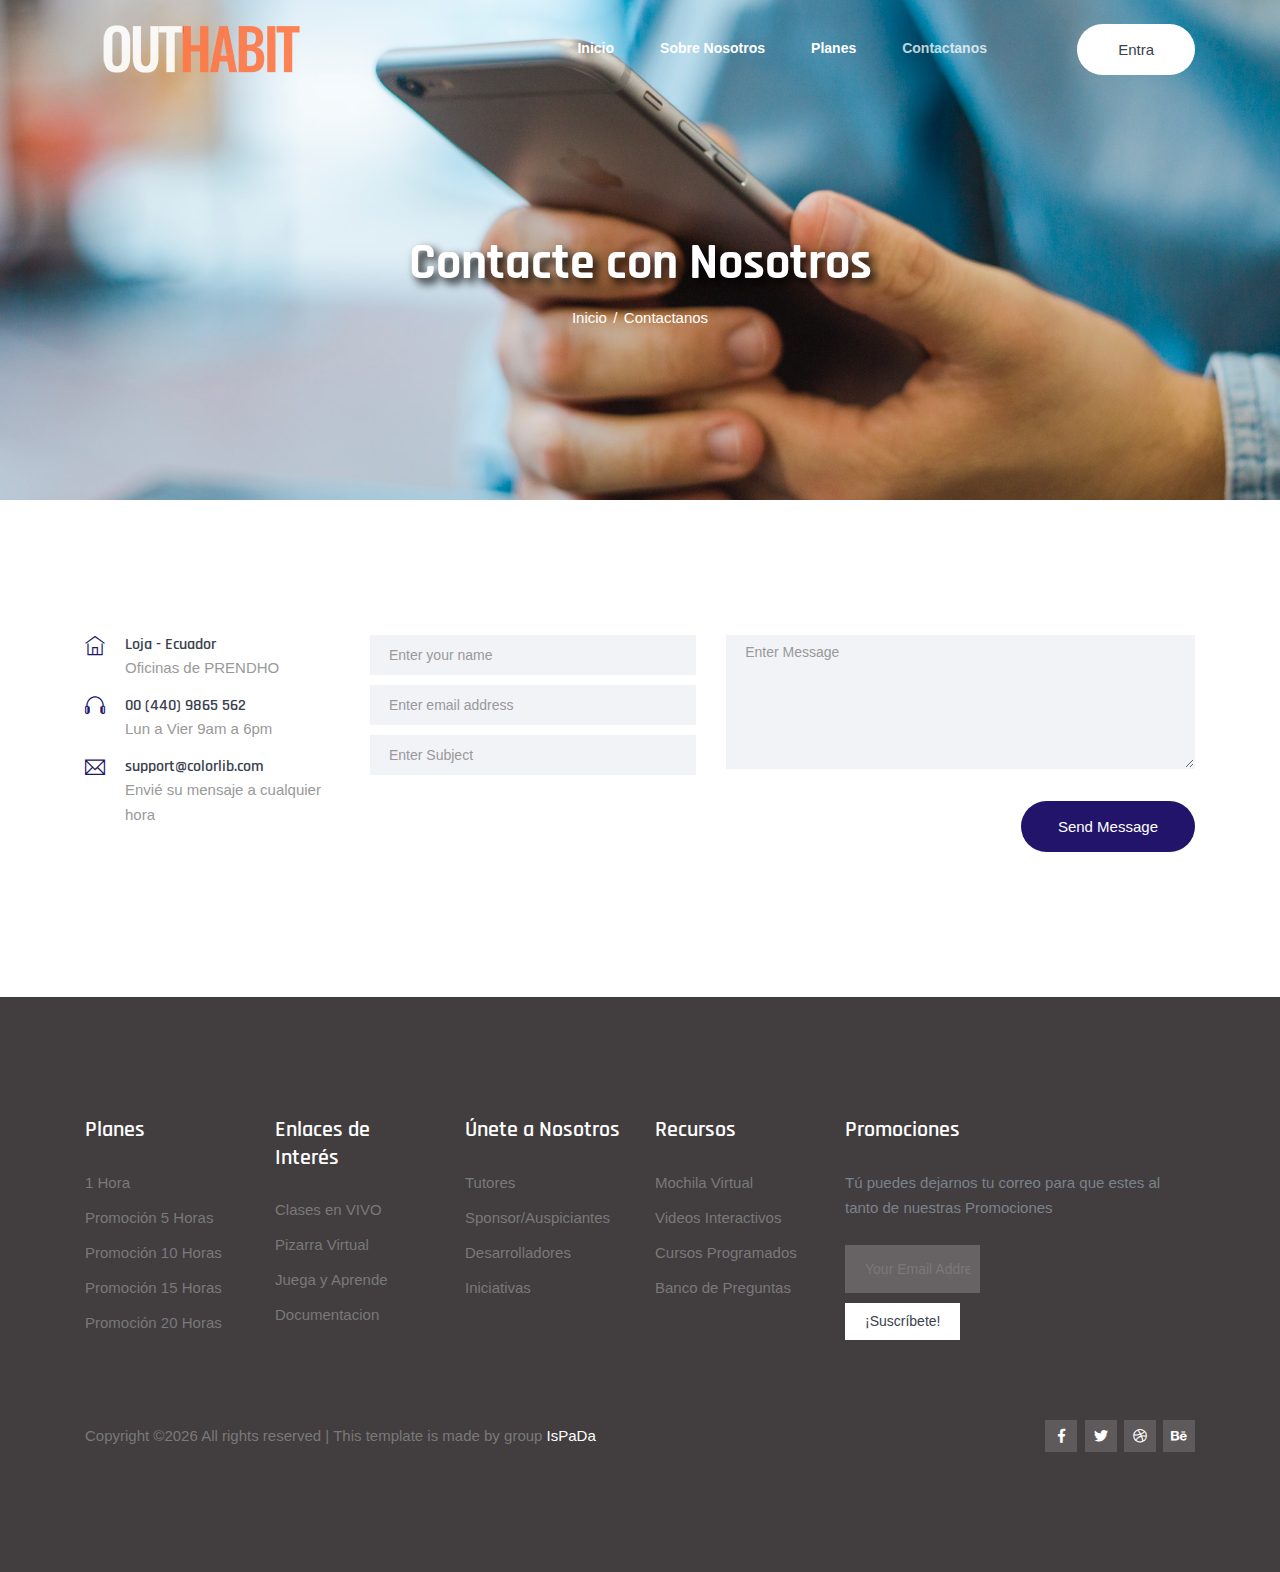
<file: contact.html>
<!DOCTYPE html>
<html lang="en">
<head>
  <meta charset="UTF-8">
  <meta name="viewport" content="width=device-width, initial-scale=1.0">
  <meta http-equiv="X-UA-Compatible" content="ie=edge">
  <title>OutHabit - Contactanos</title>
	<link rel="icon" href="img/app_OUTHABIT.png" type="image/png">

  <link rel="stylesheet" href="vendors/bootstrap/bootstrap.min.css">
  <link rel="stylesheet" href="vendors/fontawesome/css/all.min.css">
  <link rel="stylesheet" href="vendors/themify-icons/themify-icons.css">
  <link rel="stylesheet" href="vendors/linericon/style.css">
  <link rel="stylesheet" href="vendors/owl-carousel/owl.theme.default.min.css">
  <link rel="stylesheet" href="vendors/owl-carousel/owl.carousel.min.css">

  <link rel="stylesheet" href="css/style.css">
  <link rel="stylesheet" href="css/myStyle.css">
  <link rel="stylesheet" href="css/contact.css">
</head>
<body>
  <!--================Header Menu Area =================-->
  <header class="header_area">
    <div class="main_menu">
      <nav class="navbar navbar-expand-lg navbar-light">
        <div class="container box_1620">
          <!-- Brand and toggle get grouped for better mobile display -->
          <a class="navbar-brand logo_h" href="index.html"><img src="img\outhabit nombre_OUTHABIT.png" alt=""></a>
          <button class="navbar-toggler" type="button" data-toggle="collapse" data-target="#navbarSupportedContent" aria-controls="navbarSupportedContent" aria-expanded="false" aria-label="Toggle navigation">
            <span class="icon-bar"></span>
            <span class="icon-bar"></span>
            <span class="icon-bar"></span>
          </button>
          <!-- Collect the nav links, forms, and other content for toggling -->
          <div class="collapse navbar-collapse offset" id="navbarSupportedContent">
            <ul class="nav navbar-nav menu_nav justify-content-end">
              <li class="nav-item"><a class="nav-link" href="index.html">Inicio</a></li>
              <li class="nav-item"><a class="nav-link" href="about.html">Sobre Nosotros</a></li>
              <li class="nav-item"><a class="nav-link" href="pricing.html">Planes</a>
              <li class="nav-item active"><a class="nav-link" href="contact.html">Contactanos</a></li>
            </ul>

            <ul class="navbar-right">
              <li class="nav-item">
                <button type="button" class="button button-header bg" data-toggle="modal" data-target="#subscribeModal">Entra</button>
              </li>
            </ul>
          </div>
        </div>
      </nav>
    </div>
  </header>

  <!--================Header Menu Area =================-->


  <!--================ Hero sm Banner start =================-->
  <section class="hero-banner hero-banner--sm mb-30px">
    <div class="container">
      <div class="hero-banner--sm__content">
        <h1 style="color: white; text-shadow: black 0.1em 0.1em 0.2em">Contacte con Nosotros</h1>
        <nav aria-label="breadcrumb" class="banner-breadcrumb">
          <ol class="breadcrumb">
            <li class="breadcrumb-item"><a href="#">Inicio</a></li>
            <li class="breadcrumb-item active" aria-current="page">Contactanos</li>
          </ol>
        </nav>
      </div>
    </div>
  </section>
  <!--================ Hero sm Banner end =================-->


  <!-- ================ contact section start ================= -->
  <section class="section-margin">
    <div class="container">
      <!--MAPA GOOGLE--------
      <div class="d-none d-sm-block mb-5 pb-4">
        <div id="map" style="height: 420px;"></div>
        <script>
          function initMap() {
            var uluru = {lat: -25.363, lng: 131.044};
            var grayStyles = [
              {
                featureType: "all",
                stylers: [
                  { saturation: -90 },
                  { lightness: 50 }
                ]
              },
              {elementType: 'labels.text.fill', stylers: [{color: '#A3A3A3'}]}
            ];
            var map = new google.maps.Map(document.getElementById('map'), {
              center: {lat: -31.197, lng: 150.744},
              zoom: 9,
              styles: grayStyles,
              scrollwheel:  false
            });
          }

        </script>
        <script src="https://maps.googleapis.com/maps/api/js?key=AIzaSyDpfS1oRGreGSBU5HHjMmQ3o5NLw7VdJ6I&callback=initMap"></script>

      </div>
      FIN MAPA GOOGLE-->


      <div class="row">
        <div class="col-md-4 col-lg-3 mb-4 mb-md-0">
          <div class="media contact-info">
            <span class="contact-info__icon"><i class="ti-home"></i></span>
            <div class="media-body">
              <h3>Loja - Ecuador</h3>
              <p>Oficinas de PRENDHO</p>
            </div>
          </div>
          <div class="media contact-info">
            <span class="contact-info__icon"><i class="ti-headphone"></i></span>
            <div class="media-body">
              <h3><a href="tel:454545654">00 (440) 9865 562</a></h3>
              <p>Lun a Vier 9am a 6pm</p>
            </div>
          </div>
          <div class="media contact-info">
            <span class="contact-info__icon"><i class="ti-email"></i></span>
            <div class="media-body">
              <h3><a href="mailto:support@colorlib.com">support@colorlib.com</a></h3>
              <p>Envié su mensaje a cualquier hora</p>
            </div>
          </div>
        </div>
        <div class="col-md-8 col-lg-9">
          <form action="#/" class="form-contact contact_form" action="contact_process.php" method="post" id="contactForm" novalidate="novalidate">
            <div class="row">
              <div class="col-lg-5">
                <div class="form-group">
                  <input class="form-control" name="name" id="name" type="text" placeholder="Enter your name">
                </div>
                <div class="form-group">
                  <input class="form-control" name="email" id="email" type="email" placeholder="Enter email address">
                </div>
                <div class="form-group">
                  <input class="form-control" name="subject" id="subject" type="text" placeholder="Enter Subject">
                </div>
              </div>
              <div class="col-lg-7">
                <div class="form-group">
                    <textarea class="form-control different-control w-100" name="message" id="message" cols="30" rows="5" placeholder="Enter Message"></textarea>
                </div>
              </div>
            </div>
            <div class="form-group text-center text-md-right mt-3">
              <button type="submit" class="button button-contactForm">Send Message</button>
            </div>
          </form>
        </div>
      </div>
    </div>
  </section>
	<!-- ================ contact section end ================= -->






  <!-- ================ start footer Area ================= -->
  <footer class="footer-area section-gap">
		<div class="container">
			<div class="row">
        <!--Columna 1-->
				<div class="col-xl-2 col-sm-6 mb-4 mb-xl-0 single-footer-widget">
					<h4>Planes</h4>
					<ul>
						<li><a href="#">1 Hora</a></li>
						<li><a href="#">Promoción 5 Horas</a></li>
						<li><a href="#">Promoción 10 Horas</a></li>
						<li><a href="#">Promoción 15 Horas</a></li>
            <li><a href="#">Promoción 20 Horas</a></li>
					</ul>
				</div>
        <!--Columna 2-->
				<div class="col-xl-2 col-sm-6 mb-4 mb-xl-0 single-footer-widget">
					<h4>Enlaces de Interés</h4>
					<ul>
						<li><a href="#">Clases en VIVO</a></li>
						<li><a href="#">Pizarra Virtual</a></li>
						<li><a href="#">Juega y Aprende</a></li>
						<li><a href="#">Documentacion</a></li>
					</ul>
				</div>
        <!--Columna 3-->
				<div class="col-xl-2 col-sm-6 mb-4 mb-xl-0 single-footer-widget">
					<h4>Únete a Nosotros</h4>
					<ul>
						<li><a href="#">Tutores</a></li>
						<li><a href="#">Sponsor/Auspiciantes</a></li>
						<li><a href="#">Desarrolladores</a></li>
						<li><a href="#">Iniciativas</a></li>
					</ul>
				</div>
        <!--Columna 4-->
				<div class="col-xl-2 col-sm-6 mb-4 mb-xl-0 single-footer-widget">
					<h4>Recursos</h4>
					<ul>
						<li><a href="#">Mochila Virtual</a></li>
						<li><a href="#">Videos Interactivos</a></li>
						<li><a href="#">Cursos Programados</a></li>
						<li><a href="#">Banco de Preguntas</a></li>
					</ul>
				</div>
        <!--Columna 5-->
        <div class="col-xl-4 col-md-8 mb-4 mb-xl-0 single-footer-widget">
          <h4>Promociones</h4>
          <p>Tú puedes dejarnos tu correo para que estes al tanto de nuestras Promociones</p>
          <div class="form-wrap" id="mc_embed_signup">
            <form target="_blank" action="https://spondonit.us12.list-manage.com/subscribe/post?u=1462626880ade1ac87bd9c93a&amp;id=92a4423d01"
             method="get" class="form-inline">
             <ul><style>li{}</style>
               <li><input class="form-control" name="EMAIL" placeholder="Your Email Address" onfocus="this.placeholder = ''" onblur="this.placeholder = 'Your Email Address '"
                required="" type="email"></li>
               <li><button class="click-btn btn btn-default">¡Suscríbete!</button></li>
             </ul>
              <div style="position: absolute; left: -5000px;">
                <input name="b_36c4fd991d266f23781ded980_aefe40901a" tabindex="-1" value="" type="text">
              </div>

              <div class="info"></div>
            </form>
          </div>
        </div>
			</div>
      <!--row-->
			<div class="footer-bottom row align-items-center text-center text-lg-left">
				<p class="footer-text m-0 col-lg-8 col-md-12"><!-- Link back to Colorlib can't be removed. Template is licensed under CC BY 3.0. -->
Copyright &copy;<script>document.write(new Date().getFullYear());</script> All rights reserved | This template is made by group <a href="#" target="_blank">IsPaDa</a>
<!-- Link back to Colorlib can't be removed. Template is licensed under CC BY 3.0. --></p>
				<div class="col-lg-4 col-md-12 text-center text-lg-right footer-social">
					<a href="#"><i class="fab fa-facebook-f"></i></a>
					<a href="#"><i class="fab fa-twitter"></i></a>
					<a href="#"><i class="fab fa-dribbble"></i></a>
					<a href="#"><i class="fab fa-behance"></i></a>
				</div>
			</div>
		</div>
	</footer>
  <!-- ================ End footer Area ================= -->

  <!--ALERT DIALOG -->
      <div class="modal fade" id="subscribeModal" tabindex="-1" role="dialog" aria-labelledby="subscribeModalLabel" aria-hidden="true">
        <div class="modal-dialog" role="document">
          <div class="modal-content">
            <div class="modal-header">
              <h5 class="modal-title" id="subscribeModalLabel">Entra</h5>
              <button type="button" class="close" data-dismiss="modal" aria-label="Close">
                <span aria-hidden="true">&times;</span>
              </button>
            </div>
            <div class="modal-body">
              <form>
                <div class="form-group">
                  <label for="recipient-name" class="form-control-label">Usuario</label>
                  <input type="text" class="form-control" id="recipient-name" placeholder="your-name@example.com"><br>
                  <label for="recipient-name" class="form-control-label">Contraseña</label>
                  <input type="text" class="form-control" id="recipient-name" placeholder="Contraseña">
                </div>
              </form>
            </div>
            <div class="modal-footer">
              <a href="sign up - student.html"><button type="button" class="btn btn-default">Registrate - Alumno</button></a>
              <a href="sign up - teacher.html"><button type="button" class="btn btn-default">Registrate - Teacher</button></a>
              <a href="#"><button type="button" class="btn btn-default">Ingresa</button></a>
            </div>
          </div>
        </div>
    </div>
  <!-- -->

  <script src="vendors/jquery/jquery-3.2.1.min.js"></script>
  <script src="vendors/bootstrap/bootstrap.bundle.min.js"></script>
  <script src="vendors/owl-carousel/owl.carousel.min.js"></script>
  <script src="js/jquery.ajaxchimp.min.js"></script>
  <script src="js/mail-script.js"></script>
  <script src="js/main.js"></script>
</body>
</html>
</file>
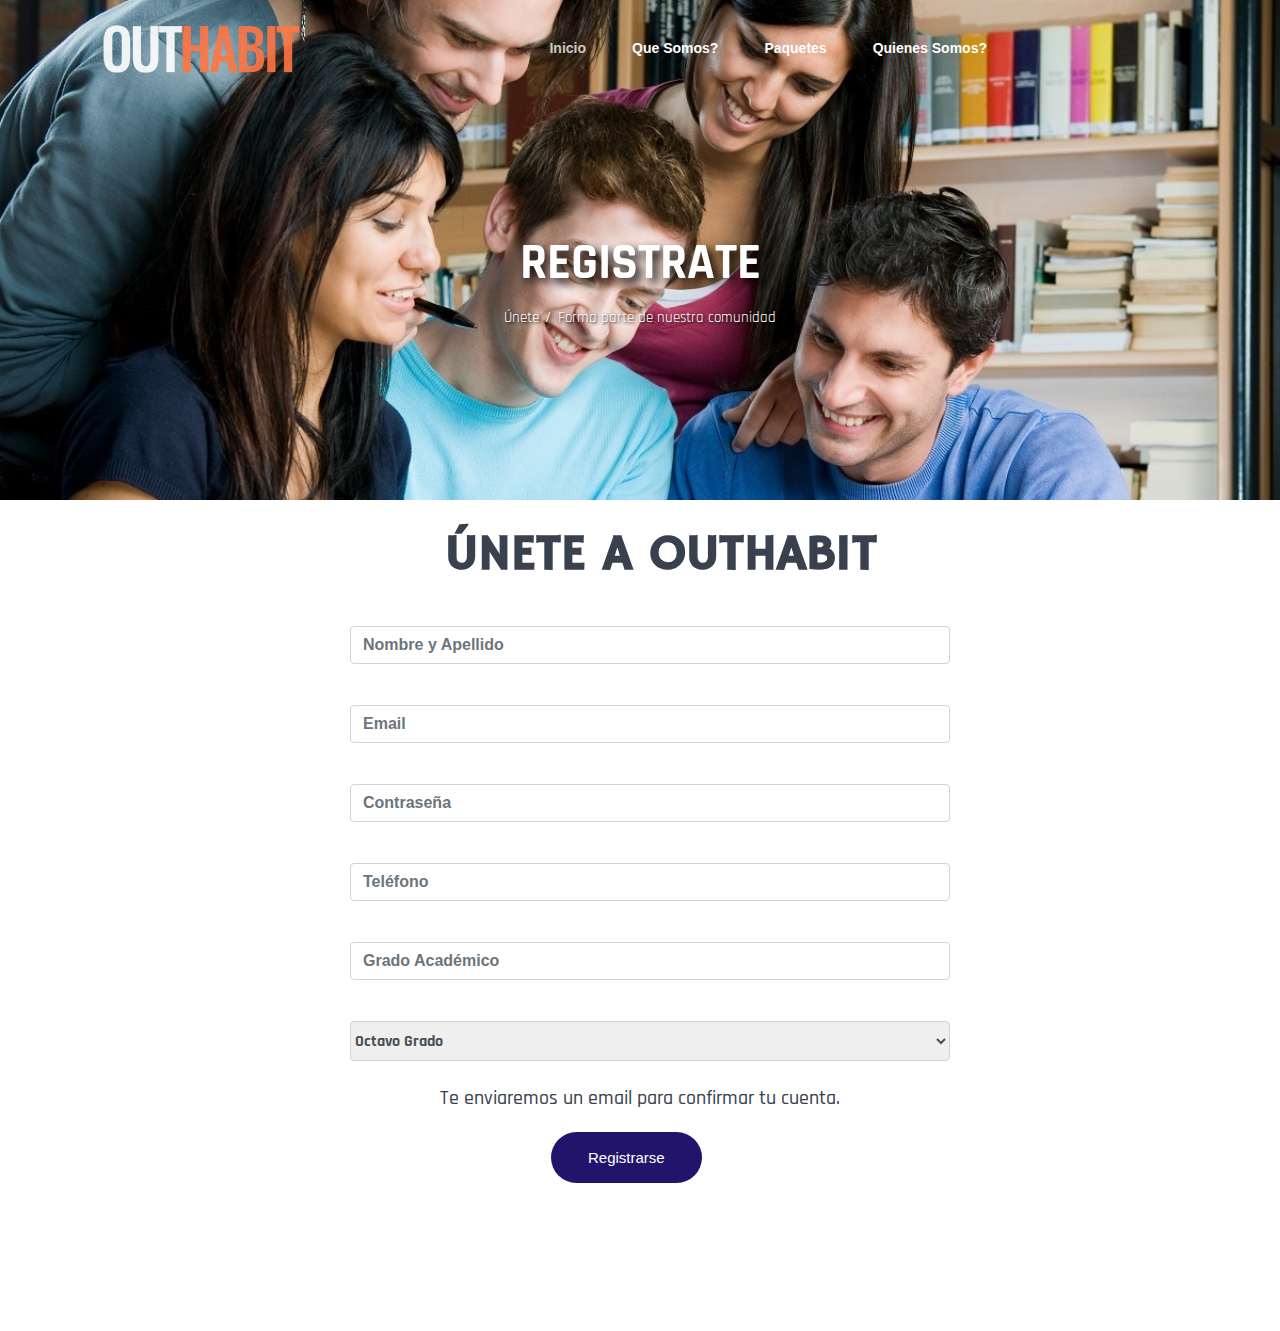
<file: sign up - student.html>
<!DOCTYPE html>
<html lang="en">
<head>
  <meta charset="UTF-8">
  <meta name="viewport" content="width=device-width, initial-scale=1.0">
  <meta http-equiv="X-UA-Compatible" content="ie=edge">
  <title>OutHabit - Registrate</title>
	<link rel="icon" href="img/app_OUTHABIT.png" type="image/png">

  <link rel="stylesheet" href="vendors/bootstrap/bootstrap.min.css">
  <link rel="stylesheet" href="vendors/fontawesome/css/all.min.css">
  <link rel="stylesheet" href="vendors/themify-icons/themify-icons.css">
  <link rel="stylesheet" href="vendors/linericon/style.css">
  <link rel="stylesheet" href="vendors/owl-carousel/owl.theme.default.min.css">
  <link rel="stylesheet" href="vendors/owl-carousel/owl.carousel.min.css">

  <link rel="stylesheet" href="css/style.css">
  <link rel="stylesheet" href="css/myStyle(SgUpStudent).css">
  <link rel="stylesheet" href="css/myStyle.css">
</head>
<body>
  <!--================Header Menu Area =================-->
  <header class="header_area">
    <div class="main_menu">
      <nav class="navbar navbar-expand-lg navbar-light">
        <div class="container box_1620">
          <!-- Brand and toggle get grouped for better mobile display -->
          <a class="navbar-brand logo_h" href="index.html"><img src="img\outhabit nombre_OUTHABIT.png" alt=""></a>
          <button class="navbar-toggler" type="button" data-toggle="collapse" data-target="#navbarSupportedContent" aria-controls="navbarSupportedContent" aria-expanded="false" aria-label="Toggle navigation">
            <span class="icon-bar"></span>
            <span class="icon-bar"></span>
            <span class="icon-bar"></span>
          </button>
          <!-- Collect the nav links, forms, and other content for toggling -->
          <div class="collapse navbar-collapse offset" id="navbarSupportedContent">
            <ul class="nav navbar-nav menu_nav justify-content-end">
              <li class="nav-item active"><a class="nav-link" href="index.html">Inicio</a></li>
              <li class="nav-item"><a class="nav-link" href="about.html">Que Somos?</a></li>
              <li class="nav-item"><a class="nav-link" href="pricing.html">Paquetes</a>
              <li class="nav-item"><a class="nav-link" href="contact.html">Quienes Somos?</a></li>
            </ul>

            <ul class="navbar-right">
              <li class="nav-item">
                <!--button type="button" class="button button-header bg" data-toggle="modal" data-target="#subscribeModal">Entra</button-->
              </li>
            </ul>
          </div>
        </div>
      </nav>
    </div>
  </header>

  <!--================Header Menu Area =================-->


  <!--================ Hero sm Banner start =================-->
  <section class="hero-banner hero-banner--sm mb-30px">
    <div class="container">
      <div class="hero-banner--sm__content">
        <h1 style="color: white; text-shadow: black 0.1em 0.1em 0.2em">REGISTRATE</h1>
        <nav aria-label="breadcrumb" class="banner-breadcrumb">
          <ol class="breadcrumb">
            <li class="breadcrumb-item"style="color: white; text-shadow: black 0.1em 0.1em 0.2em"><a href="#">Únete</a></li>
            <li class="breadcrumb-item active" aria-current="page" style="color: white; text-shadow: black 0.1em 0.1em 0.2em">Forma parte de nuestra comunidad</li>
          </ol>
        </nav>
      </div>
    </div>
  </section>
  <!--================ Hero sm Banner end =================-->
  <!-- ================ contact section start ================= -->
  <section class="section-margin">
    <div class="container">
      <h1 class="title-home" style="margin-left: 360px; margin-top: -110px; font-family: 'Hammersmith One', sans-serif; ">ÚNETE A OUTHABIT </h1>
      <p></p>
      <div class="row" style="margin-left: 250px;">
            <div class="col-lg-5">
            	<br>
                <div class="form-group" style="width: 600px;">
                  <input class="form-control" style="font-weight: bold;" name="name" id="name" type="text" placeholder="Nombre y Apellido">
                </div>
                <br>
                <div class="form-group" style="width: 600px">
                  <input class="form-control" style="font-weight: bold;" name="email" id="email" type="email" placeholder="Email">
                </div>
                <br>
                <div class="form-group" style="width: 600px">
                  <input class="form-control" style="font-weight: bold;" name="subject" id="password" type="password" placeholder="Contraseña">
                </div>
                     <br>
                <div class="form-group" style="width: 600px;">
                  <input class="form-control" style="font-weight: bold;" name="phone" id="phone" type="tel" placeholder="Teléfono">
                </div>
                <br>
                <div class="form-group" style="width: 600px;">
                  <input class="form-control" style="font-weight: bold;" name="text" id="grade" type="drade" placeholder="Grado Académico">
                </div>
                <br>
                <select name="transporte" class="selected-box" style="width: 600px; height: 40px; font-weight: bold; font-size: 16px;">
                  <option style="font-weight: bold;" selected> Octavo Grado</option>
                  <option style="font-weight: bold;"> Noveno Grado</option>
                  <option style="font-weight: bold;"> Decimo Grado</option>
                  <option style="font-weight: bold;"> Primero de Bachillerato</option>
                  <option style="font-weight: bold;"> Segundo de Bachillerato</option>
                  <option style="font-weight: bold;"> Tercero de Bachillerato</option>
                </select>
            </div>
        <br>
      </div>
      <br>
              <h5 style="text-align: center;">Te enviaremos un email para confirmar tu cuenta.</h5>
            <div class="button" style="margin-left: 420px">
              <button type="submit" class="button button-contactForm">Registrarse</button>
            </div>
    </div>
  </section>
  <script src="vendors/jquery/jquery-3.2.1.min.js"></script>
  <script src="vendors/bootstrap/bootstrap.bundle.min.js"></script>
  <script src="vendors/owl-carousel/owl.carousel.min.js"></script>
  <script src="js/jquery.ajaxchimp.min.js"></script>
  <script src="js/mail-script.js"></script>
  <script src="js/main.js"></script>
</body>
</html>
</file>
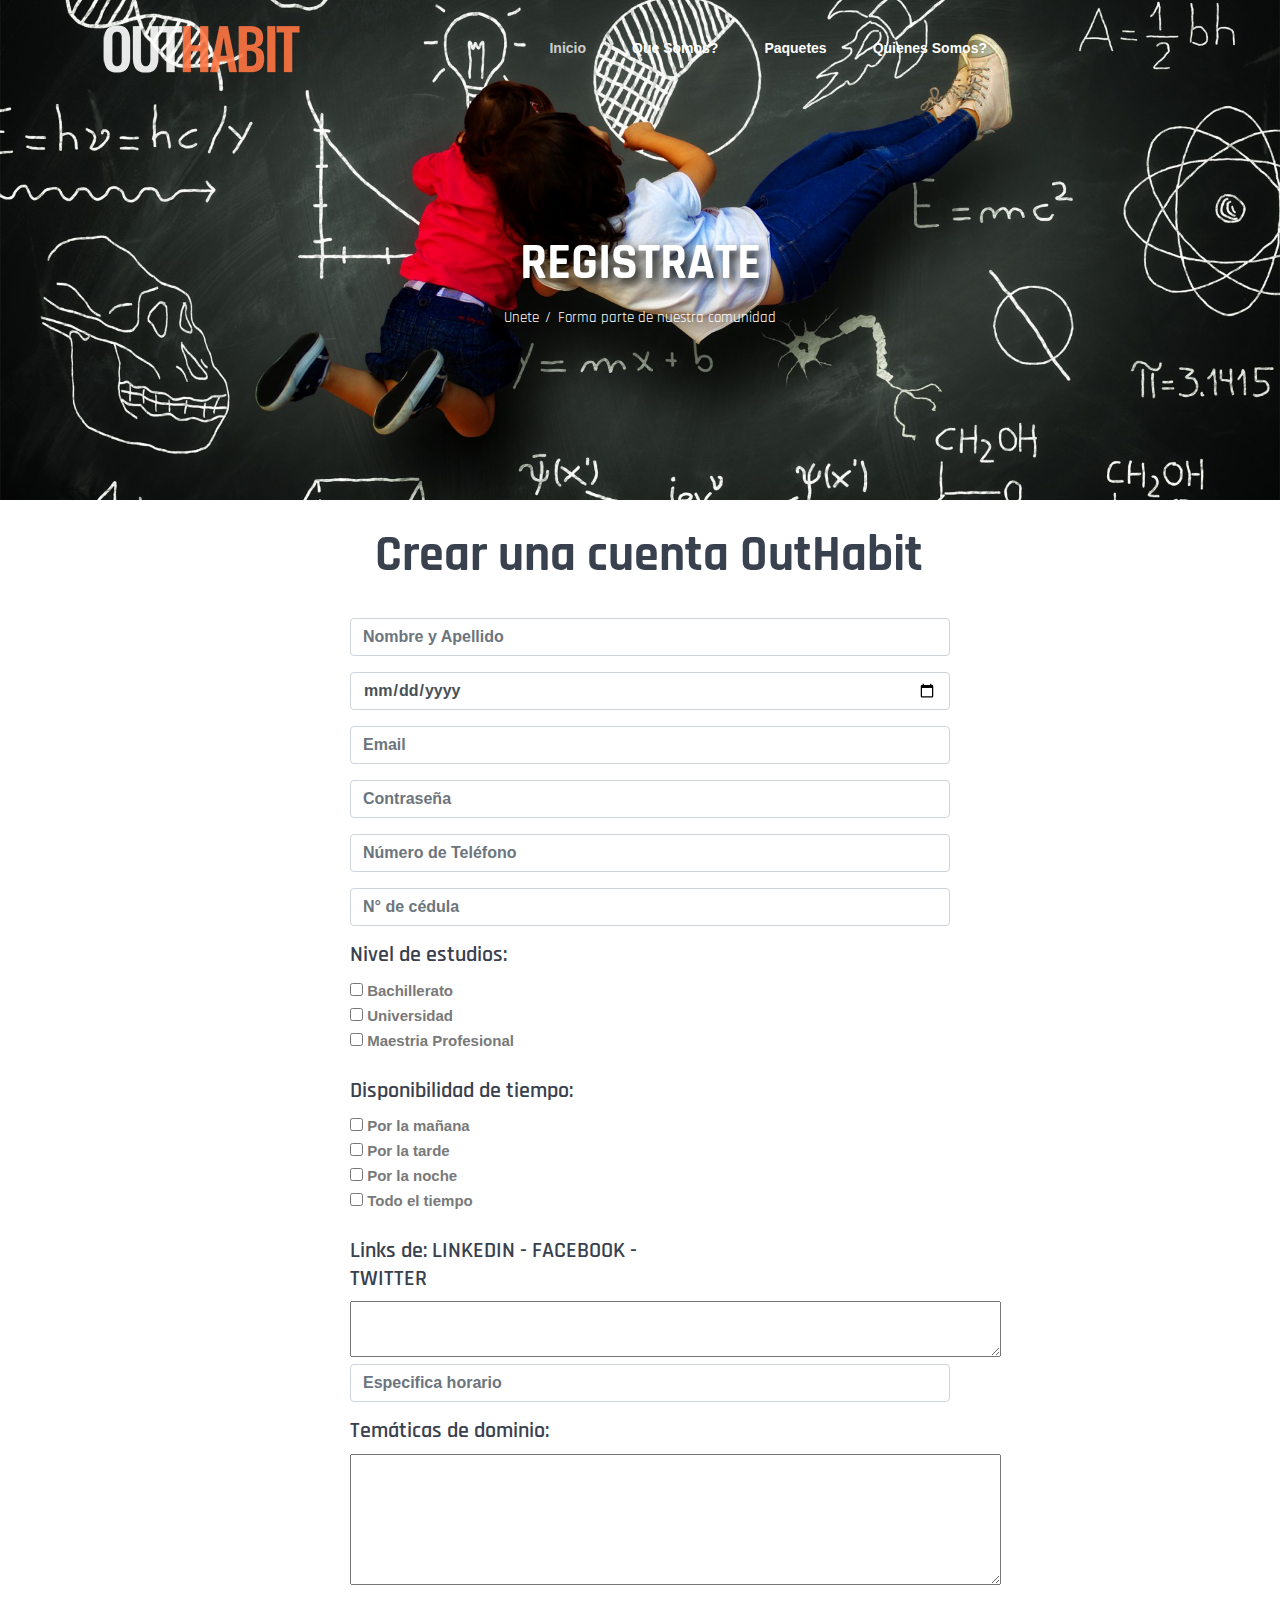
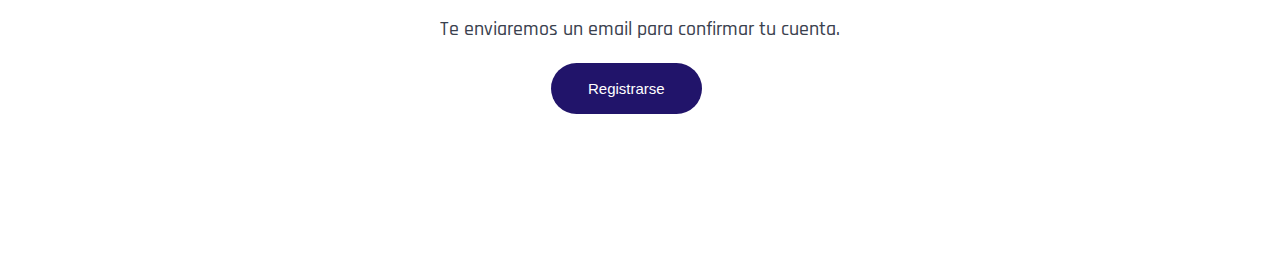
<file: sign up - teacher.html>
<!DOCTYPE html>
<html lang="en">
<head>
  <meta charset="UTF-8">
  <meta name="viewport" content="width=device-width, initial-scale=1.0">
  <meta http-equiv="X-UA-Compatible" content="ie=edge">
  <title>OutHabit - Registrate</title>
	<link rel="icon" href="img/app_OUTHABIT.png" type="image/png">

  <link rel="stylesheet" href="vendors/bootstrap/bootstrap.min.css">
  <link rel="stylesheet" href="vendors/fontawesome/css/all.min.css">
  <link rel="stylesheet" href="vendors/themify-icons/themify-icons.css">
  <link rel="stylesheet" href="vendors/linericon/style.css">
  <link rel="stylesheet" href="vendors/owl-carousel/owl.theme.default.min.css">
  <link rel="stylesheet" href="vendors/owl-carousel/owl.carousel.min.css">

  <link rel="stylesheet" href="css/style.css">
  <link rel="stylesheet" href="css/myStyle(SgUpTeacher).css">
  <link rel="stylesheet" href="css/myStyle.css">
</head>
<body>
  <!--================Header Menu Area =================-->
  <header class="header_area">
    <div class="main_menu">
      <nav class="navbar navbar-expand-lg navbar-light">
        <div class="container box_1620">
          <!-- Brand and toggle get grouped for better mobile display -->
          <a class="navbar-brand logo_h" href="index.html"><img src="img\outhabit nombre_OUTHABIT.png" alt=""></a>
          <button class="navbar-toggler" type="button" data-toggle="collapse" data-target="#navbarSupportedContent" aria-controls="navbarSupportedContent" aria-expanded="false" aria-label="Toggle navigation">
            <span class="icon-bar"></span>
            <span class="icon-bar"></span>
            <span class="icon-bar"></span>
          </button>
          <!-- Collect the nav links, forms, and other content for toggling -->
          <div class="collapse navbar-collapse offset" id="navbarSupportedContent">
            <ul class="nav navbar-nav menu_nav justify-content-end">
              <li class="nav-item active"><a class="nav-link" href="index.html">Inicio</a></li>
              <li class="nav-item"><a class="nav-link" href="about.html">Que Somos?</a></li>
              <li class="nav-item"><a class="nav-link" href="pricing.html">Paquetes</a>
              <li class="nav-item"><a class="nav-link" href="contact.html">Quienes Somos?</a></li>
            </ul>

            <ul class="navbar-right">
              <li class="nav-item">
                <!--button type="button" class="button button-header bg" data-toggle="modal" data-target="#subscribeModal">Entra</button-->
              </li>
            </ul>
          </div>
        </div>
      </nav>
    </div>
  </header>

  <!--================Header Menu Area =================-->


  <!--================ Hero sm Banner start =================-->
  <section class="hero-banner hero-banner--sm mb-30px">
    <div class="container">
      <div class="hero-banner--sm__content">
        <h1 style="color: white; text-shadow: black 0.1em 0.1em 0.2em;">REGISTRATE</h1>
        <nav aria-label="breadcrumb" class="banner-breadcrumb">
          <ol class="breadcrumb">
            <li class="breadcrumb-item"><a href="#">Unete</a></li>
            <li class="breadcrumb-item active" aria-current="page">Forma parte de nuestra comunidad</li>
          </ol>
        </nav>
      </div>
    </div>
  </section>
  <!--================ Hero sm Banner end =================-->
  <!-- ================ contact section start ================= -->
  <section class="section-margin">
    <div class="container">
      <!--MAPA GOOGLE--------
      <div class="d-none d-sm-block mb-5 pb-4">
        <div id="map" style="height: 420px;"></div>
        <script>
          function initMap() {
            var uluru = {lat: -25.363, lng: 131.044};
            var grayStyles = [
              {
                featureType: "all",
                stylers: [
                  { saturation: -90 },
                  { lightness: 50 }
                ]
              },
              {elementType: 'labels.text.fill', stylers: [{color: '#A3A3A3'}]}
            ];
            var map = new google.maps.Map(document.getElementById('map'), {
              center: {lat: -31.197, lng: 150.744},
              zoom: 9,
              styles: grayStyles,
              scrollwheel:  false
            });
          }

        </script>
        <script src="https://maps.googleapis.com/maps/api/js?key=AIzaSyDpfS1oRGreGSBU5HHjMmQ3o5NLw7VdJ6I&callback=initMap"></script>

      </div>
      FIN MAPA GOOGLE-->
      <h1 style="margin-left: 290px; margin-top: -110px">Crear una cuenta OutHabit</h1>
      <div class="row" style="margin-left: 250px;">
            <div class="col-lg-5">
            	<br>
                <div class="form-group" style="width: 600px;">
                  <input class="form-control" style="font-weight: bold;" name="name" id="name" type="text" placeholder="Nombre y Apellido">
                </div>
                <div class="form-group" style="width: 600px;">
                   <input class="form-control" style="font-weight: bold;" name="name" id="name" type="date" placeholder="Fecha de nacimiento">
                </div>
                <div class="form-group" style="width: 600px">
                  <input class="form-control" style="font-weight: bold;" name="email" id="email" type="email" placeholder="Email">
                </div>
                <div class="form-group" style="width: 600px">
                  <input class="form-control" style="font-weight: bold;" name="subject" id="password" type="password" placeholder="Contraseña">
                </div>
                <div class="form-group" style="width: 600px;">
                  <input class="form-control" style="font-weight: bold;" name="name" id="name" type="text" placeholder="Número de Teléfono">
                </div>
                <div class="form-group" style="width: 600px;">
                  <input class="form-control" style="font-weight: bold;" name="name" id="name" type="text" placeholder="N° de cédula">
                </div>
                <h3>Nivel de estudios:</h3>
                <div class="box-profesion" style="font-family: inherit;">
                <input type="checkbox" name="transporte" value="1"> <b>Bachillerato</b>
                <br>
                <input type="checkbox" name="transporte" value="2"> <b>Universidad</b>
                <br>
                <input type="checkbox" name="transporte" value="3"> <b>Maestria Profesional</b>
                <br>
                </div>
                <br>
                <h3>Disponibilidad de tiempo:</h3>
                <div name="Diponibilidad de tiempo" class="box-profesion" style="font-family: inherit;">
                <input type="checkbox" name="transporte" value="1"> <b>Por la mañana</b>
                <br>
                <input type="checkbox" name="transporte" value="2"> <b>Por la tarde</b>
                <br>
                <input type="checkbox" name="transporte" value="3"> <b>Por la noche</b>
                <br>
                <input type="checkbox" name="transporte" value="3"> <b>Todo el tiempo</b>
                </div>
                <br>
                <div name="Links de perfil">
                <h3>Links de: LINKEDIN - FACEBOOK - TWITTER </h3>
                <textarea name="comentarios" rows="2" cols="70"></textarea>
                </div>
                <div class="form-group" style="width: 600px;">
                  <input class="form-control" style="font-weight: bold;" name="name" id="name" type="text" placeholder="Especifica horario">
                </div>
                <div name="Especificacion de horarios">
                <h3>Temáticas de dominio:</h3>
                <textarea name="comentarios" rows="5" cols="70"></textarea>
                </div>
                <br>
            </div>
      </div>
            <h5 style="text-align: center;">Te enviaremos un email para confirmar tu cuenta.</h5>
            <div class="button" style="margin-left: 420px">
              <button type="submit" class="button button-contactForm">Registrarse</button>
            </div>
    </div>
  </section>
	<!-- ================ contact section end ================= -->
  <!-- ================ start footer Area ================= -->
  <!--o<footer class="footer-area section-gap">
		<div class="container">
			<div class="row">
				<div class="col-xl-2 col-sm-6 mb-4 mb-xl-0 single-footer-widget">
					<h4>Top Products</h4>
					<ul>
						<li><a href="#">Managed Website</a></li>
						<li><a href="#">Manage Reputation</a></li>
						<li><a href="#">Power Tools</a></li>
						<li><a href="#">Marketing Service</a></li>
					</ul>
				</div>
				<div class="col-xl-2 col-sm-6 mb-4 mb-xl-0 single-footer-widget">
					<h4>Quick Links</h4>
					<ul>
						<li><a href="#">Jobs</a></li>
						<li><a href="#">Brand Assets</a></li>
						<li><a href="#">Investor Relations</a></li>
						<li><a href="#">Terms of Service</a></li>
					</ul>
				</div>
				<div class="col-xl-2 col-sm-6 mb-4 mb-xl-0 single-footer-widget">
					<h4>Features</h4>
					<ul>
						<li><a href="#">Jobs</a></li>
						<li><a href="#">Brand Assets</a></li>
						<li><a href="#">Investor Relations</a></li>
						<li><a href="#">Terms of Service</a></li>
					</ul>
				</div>
				<div class="col-xl-2 col-sm-6 mb-4 mb-xl-0 single-footer-widget">
					<h4>Resources</h4>
					<ul>
						<li><a href="#">Guides</a></li>
						<li><a href="#">Research</a></li>
						<li><a href="#">Experts</a></li>
						<li><a href="#">Agencies</a></li>
					</ul>
				</div>
				<div class="col-xl-4 col-md-8 mb-4 mb-xl-0 single-footer-widget">
					<h4>Newsletter</h4>
					<p>You can trust us. we only send promo offers,</p>
					<div class="form-wrap" id="mc_embed_signup">
						<form target="_blank" action="https://spondonit.us12.list-manage.com/subscribe/post?u=1462626880ade1ac87bd9c93a&amp;id=92a4423d01"
						 method="get" class="form-inline">
							<input class="form-control" name="EMAIL" placeholder="Your Email Address" onfocus="this.placeholder = ''" onblur="this.placeholder = 'Your Email Address '"
							 required="" type="email">
							<button class="click-btn btn btn-default">subscribe</button>
							<div style="position: absolute; left: -5000px;">
								<input name="b_36c4fd991d266f23781ded980_aefe40901a" tabindex="-1" value="" type="text">
							</div>

							<div class="info"></div>
						</form>
					</div>
				</div>
			</div>
			<div class="footer-bottom row align-items-center text-center text-lg-left">
				<p class="footer-text m-0 col-lg-8 col-md-12">
					-- Link back to Colorlib can't be removed. Template is licensed under CC BY 3.0.
Copyright &copy;<script>document.write(new Date().getFullYear());</script> All rights reserved | This template is made with <i class="fa fa-heart" aria-hidden="true"></i> by <a href="https://colorlib.com" target="_blank">Colorlib</a>
Link back to Colorlib can't be removed. Template is licensed under CC BY 3.0. </p>
				<div class="col-lg-4 col-md-12 text-center text-lg-right footer-social">
					<a href="#"><i class="fab fa-facebook-f"></i></a>
					<a href="#"><i class="fab fa-twitter"></i></a>
					<a href="#"><i class="fab fa-dribbble"></i></a>
					<a href="#"><i class="fab fa-behance"></i></a>
				</div>
			</div>
		</div>
	</footer>_-->

  <!-- ================ End footer Area ================= -->

  <script src="vendors/jquery/jquery-3.2.1.min.js"></script>
  <script src="vendors/bootstrap/bootstrap.bundle.min.js"></script>
  <script src="vendors/owl-carousel/owl.carousel.min.js"></script>
  <script src="js/jquery.ajaxchimp.min.js"></script>
  <script src="js/mail-script.js"></script>
  <script src="js/main.js"></script>
</body>
</html>
</file>
<file: vendors/themify-icons/themify-icons.css>
@font-face {
	font-family: 'themify';
	src:url('fonts/themify.eot?-fvbane');
	src:url('fonts/themify.eot?#iefix-fvbane') format('embedded-opentype'),
		url('fonts/themify.woff?-fvbane') format('woff'),
		url('fonts/themify.ttf?-fvbane') format('truetype'),
		url('fonts/themify.svg?-fvbane#themify') format('svg');
	font-weight: normal;
	font-style: normal;
}

[class^="ti-"], [class*=" ti-"] {
	font-family: 'themify';
	speak: none;
	font-style: normal;
	font-weight: normal;
	font-variant: normal;
	text-transform: none;
	line-height: 1;

	/* Better Font Rendering =========== */
	-webkit-font-smoothing: antialiased;
	-moz-osx-font-smoothing: grayscale;
}

.ti-wand:before {
	content: "\e600";
}
.ti-volume:before {
	content: "\e601";
}
.ti-user:before {
	content: "\e602";
}
.ti-unlock:before {
	content: "\e603";
}
.ti-unlink:before {
	content: "\e604";
}
.ti-trash:before {
	content: "\e605";
}
.ti-thought:before {
	content: "\e606";
}
.ti-target:before {
	content: "\e607";
}
.ti-tag:before {
	content: "\e608";
}
.ti-tablet:before {
	content: "\e609";
}
.ti-star:before {
	content: "\e60a";
}
.ti-spray:before {
	content: "\e60b";
}
.ti-signal:before {
	content: "\e60c";
}
.ti-shopping-cart:before {
	content: "\e60d";
}
.ti-shopping-cart-full:before {
	content: "\e60e";
}
.ti-settings:before {
	content: "\e60f";
}
.ti-search:before {
	content: "\e610";
}
.ti-zoom-in:before {
	content: "\e611";
}
.ti-zoom-out:before {
	content: "\e612";
}
.ti-cut:before {
	content: "\e613";
}
.ti-ruler:before {
	content: "\e614";
}
.ti-ruler-pencil:before {
	content: "\e615";
}
.ti-ruler-alt:before {
	content: "\e616";
}
.ti-bookmark:before {
	content: "\e617";
}
.ti-bookmark-alt:before {
	content: "\e618";
}
.ti-reload:before {
	content: "\e619";
}
.ti-plus:before {
	content: "\e61a";
}
.ti-pin:before {
	content: "\e61b";
}
.ti-pencil:before {
	content: "\e61c";
}
.ti-pencil-alt:before {
	content: "\e61d";
}
.ti-paint-roller:before {
	content: "\e61e";
}
.ti-paint-bucket:before {
	content: "\e61f";
}
.ti-na:before {
	content: "\e620";
}
.ti-mobile:before {
	content: "\e621";
}
.ti-minus:before {
	content: "\e622";
}
.ti-medall:before {
	content: "\e623";
}
.ti-medall-alt:before {
	content: "\e624";
}
.ti-marker:before {
	content: "\e625";
}
.ti-marker-alt:before {
	content: "\e626";
}
.ti-arrow-up:before {
	content: "\e627";
}
.ti-arrow-right:before {
	content: "\e628";
}
.ti-arrow-left:before {
	content: "\e629";
}
.ti-arrow-down:before {
	content: "\e62a";
}
.ti-lock:before {
	content: "\e62b";
}
.ti-location-arrow:before {
	content: "\e62c";
}
.ti-link:before {
	content: "\e62d";
}
.ti-layout:before {
	content: "\e62e";
}
.ti-layers:before {
	content: "\e62f";
}
.ti-layers-alt:before {
	content: "\e630";
}
.ti-key:before {
	content: "\e631";
}
.ti-import:before {
	content: "\e632";
}
.ti-image:before {
	content: "\e633";
}
.ti-heart:before {
	content: "\e634";
}
.ti-heart-broken:before {
	content: "\e635";
}
.ti-hand-stop:before {
	content: "\e636";
}
.ti-hand-open:before {
	content: "\e637";
}
.ti-hand-drag:before {
	content: "\e638";
}
.ti-folder:before {
	content: "\e639";
}
.ti-flag:before {
	content: "\e63a";
}
.ti-flag-alt:before {
	content: "\e63b";
}
.ti-flag-alt-2:before {
	content: "\e63c";
}
.ti-eye:before {
	content: "\e63d";
}
.ti-export:before {
	content: "\e63e";
}
.ti-exchange-vertical:before {
	content: "\e63f";
}
.ti-desktop:before {
	content: "\e640";
}
.ti-cup:before {
	content: "\e641";
}
.ti-crown:before {
	content: "\e642";
}
.ti-comments:before {
	content: "\e643";
}
.ti-comment:before {
	content: "\e644";
}
.ti-comment-alt:before {
	content: "\e645";
}
.ti-close:before {
	content: "\e646";
}
.ti-clip:before {
	content: "\e647";
}
.ti-angle-up:before {
	content: "\e648";
}
.ti-angle-right:before {
	content: "\e649";
}
.ti-angle-left:before {
	content: "\e64a";
}
.ti-angle-down:before {
	content: "\e64b";
}
.ti-check:before {
	content: "\e64c";
}
.ti-check-box:before {
	content: "\e64d";
}
.ti-camera:before {
	content: "\e64e";
}
.ti-announcement:before {
	content: "\e64f";
}
.ti-brush:before {
	content: "\e650";
}
.ti-briefcase:before {
	content: "\e651";
}
.ti-bolt:before {
	content: "\e652";
}
.ti-bolt-alt:before {
	content: "\e653";
}
.ti-blackboard:before {
	content: "\e654";
}
.ti-bag:before {
	content: "\e655";
}
.ti-move:before {
	content: "\e656";
}
.ti-arrows-vertical:before {
	content: "\e657";
}
.ti-arrows-horizontal:before {
	content: "\e658";
}
.ti-fullscreen:before {
	content: "\e659";
}
.ti-arrow-top-right:before {
	content: "\e65a";
}
.ti-arrow-top-left:before {
	content: "\e65b";
}
.ti-arrow-circle-up:before {
	content: "\e65c";
}
.ti-arrow-circle-right:before {
	content: "\e65d";
}
.ti-arrow-circle-left:before {
	content: "\e65e";
}
.ti-arrow-circle-down:before {
	content: "\e65f";
}
.ti-angle-double-up:before {
	content: "\e660";
}
.ti-angle-double-right:before {
	content: "\e661";
}
.ti-angle-double-left:before {
	content: "\e662";
}
.ti-angle-double-down:before {
	content: "\e663";
}
.ti-zip:before {
	content: "\e664";
}
.ti-world:before {
	content: "\e665";
}
.ti-wheelchair:before {
	content: "\e666";
}
.ti-view-list:before {
	content: "\e667";
}
.ti-view-list-alt:before {
	content: "\e668";
}
.ti-view-grid:before {
	content: "\e669";
}
.ti-uppercase:before {
	content: "\e66a";
}
.ti-upload:before {
	content: "\e66b";
}
.ti-underline:before {
	content: "\e66c";
}
.ti-truck:before {
	content: "\e66d";
}
.ti-timer:before {
	content: "\e66e";
}
.ti-ticket:before {
	content: "\e66f";
}
.ti-thumb-up:before {
	content: "\e670";
}
.ti-thumb-down:before {
	content: "\e671";
}
.ti-text:before {
	content: "\e672";
}
.ti-stats-up:before {
	content: "\e673";
}
.ti-stats-down:before {
	content: "\e674";
}
.ti-split-v:before {
	content: "\e675";
}
.ti-split-h:before {
	content: "\e676";
}
.ti-smallcap:before {
	content: "\e677";
}
.ti-shine:before {
	content: "\e678";
}
.ti-shift-right:before {
	content: "\e679";
}
.ti-shift-left:before {
	content: "\e67a";
}
.ti-shield:before {
	content: "\e67b";
}
.ti-notepad:before {
	content: "\e67c";
}
.ti-server:before {
	content: "\e67d";
}
.ti-quote-right:before {
	content: "\e67e";
}
.ti-quote-left:before {
	content: "\e67f";
}
.ti-pulse:before {
	content: "\e680";
}
.ti-printer:before {
	content: "\e681";
}
.ti-power-off:before {
	content: "\e682";
}
.ti-plug:before {
	content: "\e683";
}
.ti-pie-chart:before {
	content: "\e684";
}
.ti-paragraph:before {
	content: "\e685";
}
.ti-panel:before {
	content: "\e686";
}
.ti-package:before {
	content: "\e687";
}
.ti-music:before {
	content: "\e688";
}
.ti-music-alt:before {
	content: "\e689";
}
.ti-mouse:before {
	content: "\e68a";
}
.ti-mouse-alt:before {
	content: "\e68b";
}
.ti-money:before {
	content: "\e68c";
}
.ti-microphone:before {
	content: "\e68d";
}
.ti-menu:before {
	content: "\e68e";
}
.ti-menu-alt:before {
	content: "\e68f";
}
.ti-map:before {
	content: "\e690";
}
.ti-map-alt:before {
	content: "\e691";
}
.ti-loop:before {
	content: "\e692";
}
.ti-location-pin:before {
	content: "\e693";
}
.ti-list:before {
	content: "\e694";
}
.ti-light-bulb:before {
	content: "\e695";
}
.ti-Italic:before {
	content: "\e696";
}
.ti-info:before {
	content: "\e697";
}
.ti-infinite:before {
	content: "\e698";
}
.ti-id-badge:before {
	content: "\e699";
}
.ti-hummer:before {
	content: "\e69a";
}
.ti-home:before {
	content: "\e69b";
}
.ti-help:before {
	content: "\e69c";
}
.ti-headphone:before {
	content: "\e69d";
}
.ti-harddrives:before {
	content: "\e69e";
}
.ti-harddrive:before {
	content: "\e69f";
}
.ti-gift:before {
	content: "\e6a0";
}
.ti-game:before {
	content: "\e6a1";
}
.ti-filter:before {
	content: "\e6a2";
}
.ti-files:before {
	content: "\e6a3";
}
.ti-file:before {
	content: "\e6a4";
}
.ti-eraser:before {
	content: "\e6a5";
}
.ti-envelope:before {
	content: "\e6a6";
}
.ti-download:before {
	content: "\e6a7";
}
.ti-direction:before {
	content: "\e6a8";
}
.ti-direction-alt:before {
	content: "\e6a9";
}
.ti-dashboard:before {
	content: "\e6aa";
}
.ti-control-stop:before {
	content: "\e6ab";
}
.ti-control-shuffle:before {
	content: "\e6ac";
}
.ti-control-play:before {
	content: "\e6ad";
}
.ti-control-pause:before {
	content: "\e6ae";
}
.ti-control-forward:before {
	content: "\e6af";
}
.ti-control-backward:before {
	content: "\e6b0";
}
.ti-cloud:before {
	content: "\e6b1";
}
.ti-cloud-up:before {
	content: "\e6b2";
}
.ti-cloud-down:before {
	content: "\e6b3";
}
.ti-clipboard:before {
	content: "\e6b4";
}
.ti-car:before {
	content: "\e6b5";
}
.ti-calendar:before {
	content: "\e6b6";
}
.ti-book:before {
	content: "\e6b7";
}
.ti-bell:before {
	content: "\e6b8";
}
.ti-basketball:before {
	content: "\e6b9";
}
.ti-bar-chart:before {
	content: "\e6ba";
}
.ti-bar-chart-alt:before {
	content: "\e6bb";
}
.ti-back-right:before {
	content: "\e6bc";
}
.ti-back-left:before {
	content: "\e6bd";
}
.ti-arrows-corner:before {
	content: "\e6be";
}
.ti-archive:before {
	content: "\e6bf";
}
.ti-anchor:before {
	content: "\e6c0";
}
.ti-align-right:before {
	content: "\e6c1";
}
.ti-align-left:before {
	content: "\e6c2";
}
.ti-align-justify:before {
	content: "\e6c3";
}
.ti-align-center:before {
	content: "\e6c4";
}
.ti-alert:before {
	content: "\e6c5";
}
.ti-alarm-clock:before {
	content: "\e6c6";
}
.ti-agenda:before {
	content: "\e6c7";
}
.ti-write:before {
	content: "\e6c8";
}
.ti-window:before {
	content: "\e6c9";
}
.ti-widgetized:before {
	content: "\e6ca";
}
.ti-widget:before {
	content: "\e6cb";
}
.ti-widget-alt:before {
	content: "\e6cc";
}
.ti-wallet:before {
	content: "\e6cd";
}
.ti-video-clapper:before {
	content: "\e6ce";
}
.ti-video-camera:before {
	content: "\e6cf";
}
.ti-vector:before {
	content: "\e6d0";
}
.ti-themify-logo:before {
	content: "\e6d1";
}
.ti-themify-favicon:before {
	content: "\e6d2";
}
.ti-themify-favicon-alt:before {
	content: "\e6d3";
}
.ti-support:before {
	content: "\e6d4";
}
.ti-stamp:before {
	content: "\e6d5";
}
.ti-split-v-alt:before {
	content: "\e6d6";
}
.ti-slice:before {
	content: "\e6d7";
}
.ti-shortcode:before {
	content: "\e6d8";
}
.ti-shift-right-alt:before {
	content: "\e6d9";
}
.ti-shift-left-alt:before {
	content: "\e6da";
}
.ti-ruler-alt-2:before {
	content: "\e6db";
}
.ti-receipt:before {
	content: "\e6dc";
}
.ti-pin2:before {
	content: "\e6dd";
}
.ti-pin-alt:before {
	content: "\e6de";
}
.ti-pencil-alt2:before {
	content: "\e6df";
}
.ti-palette:before {
	content: "\e6e0";
}
.ti-more:before {
	content: "\e6e1";
}
.ti-more-alt:before {
	content: "\e6e2";
}
.ti-microphone-alt:before {
	content: "\e6e3";
}
.ti-magnet:before {
	content: "\e6e4";
}
.ti-line-double:before {
	content: "\e6e5";
}
.ti-line-dotted:before {
	content: "\e6e6";
}
.ti-line-dashed:before {
	content: "\e6e7";
}
.ti-layout-width-full:before {
	content: "\e6e8";
}
.ti-layout-width-default:before {
	content: "\e6e9";
}
.ti-layout-width-default-alt:before {
	content: "\e6ea";
}
.ti-layout-tab:before {
	content: "\e6eb";
}
.ti-layout-tab-window:before {
	content: "\e6ec";
}
.ti-layout-tab-v:before {
	content: "\e6ed";
}
.ti-layout-tab-min:before {
	content: "\e6ee";
}
.ti-layout-slider:before {
	content: "\e6ef";
}
.ti-layout-slider-alt:before {
	content: "\e6f0";
}
.ti-layout-sidebar-right:before {
	content: "\e6f1";
}
.ti-layout-sidebar-none:before {
	content: "\e6f2";
}
.ti-layout-sidebar-left:before {
	content: "\e6f3";
}
.ti-layout-placeholder:before {
	content: "\e6f4";
}
.ti-layout-menu:before {
	content: "\e6f5";
}
.ti-layout-menu-v:before {
	content: "\e6f6";
}
.ti-layout-menu-separated:before {
	content: "\e6f7";
}
.ti-layout-menu-full:before {
	content: "\e6f8";
}
.ti-layout-media-right-alt:before {
	content: "\e6f9";
}
.ti-layout-media-right:before {
	content: "\e6fa";
}
.ti-layout-media-overlay:before {
	content: "\e6fb";
}
.ti-layout-media-overlay-alt:before {
	content: "\e6fc";
}
.ti-layout-media-overlay-alt-2:before {
	content: "\e6fd";
}
.ti-layout-media-left-alt:before {
	content: "\e6fe";
}
.ti-layout-media-left:before {
	content: "\e6ff";
}
.ti-layout-media-center-alt:before {
	content: "\e700";
}
.ti-layout-media-center:before {
	content: "\e701";
}
.ti-layout-list-thumb:before {
	content: "\e702";
}
.ti-layout-list-thumb-alt:before {
	content: "\e703";
}
.ti-layout-list-post:before {
	content: "\e704";
}
.ti-layout-list-large-image:before {
	content: "\e705";
}
.ti-layout-line-solid:before {
	content: "\e706";
}
.ti-layout-grid4:before {
	content: "\e707";
}
.ti-layout-grid3:before {
	content: "\e708";
}
.ti-layout-grid2:before {
	content: "\e709";
}
.ti-layout-grid2-thumb:before {
	content: "\e70a";
}
.ti-layout-cta-right:before {
	content: "\e70b";
}
.ti-layout-cta-left:before {
	content: "\e70c";
}
.ti-layout-cta-center:before {
	content: "\e70d";
}
.ti-layout-cta-btn-right:before {
	content: "\e70e";
}
.ti-layout-cta-btn-left:before {
	content: "\e70f";
}
.ti-layout-column4:before {
	content: "\e710";
}
.ti-layout-column3:before {
	content: "\e711";
}
.ti-layout-column2:before {
	content: "\e712";
}
.ti-layout-accordion-separated:before {
	content: "\e713";
}
.ti-layout-accordion-merged:before {
	content: "\e714";
}
.ti-layout-accordion-list:before {
	content: "\e715";
}
.ti-ink-pen:before {
	content: "\e716";
}
.ti-info-alt:before {
	content: "\e717";
}
.ti-help-alt:before {
	content: "\e718";
}
.ti-headphone-alt:before {
	content: "\e719";
}
.ti-hand-point-up:before {
	content: "\e71a";
}
.ti-hand-point-right:before {
	content: "\e71b";
}
.ti-hand-point-left:before {
	content: "\e71c";
}
.ti-hand-point-down:before {
	content: "\e71d";
}
.ti-gallery:before {
	content: "\e71e";
}
.ti-face-smile:before {
	content: "\e71f";
}
.ti-face-sad:before {
	content: "\e720";
}
.ti-credit-card:before {
	content: "\e721";
}
.ti-control-skip-forward:before {
	content: "\e722";
}
.ti-control-skip-backward:before {
	content: "\e723";
}
.ti-control-record:before {
	content: "\e724";
}
.ti-control-eject:before {
	content: "\e725";
}
.ti-comments-smiley:before {
	content: "\e726";
}
.ti-brush-alt:before {
	content: "\e727";
}
.ti-youtube:before {
	content: "\e728";
}
.ti-vimeo:before {
	content: "\e729";
}
.ti-twitter:before {
	content: "\e72a";
}
.ti-time:before {
	content: "\e72b";
}
.ti-tumblr:before {
	content: "\e72c";
}
.ti-skype:before {
	content: "\e72d";
}
.ti-share:before {
	content: "\e72e";
}
.ti-share-alt:before {
	content: "\e72f";
}
.ti-rocket:before {
	content: "\e730";
}
.ti-pinterest:before {
	content: "\e731";
}
.ti-new-window:before {
	content: "\e732";
}
.ti-microsoft:before {
	content: "\e733";
}
.ti-list-ol:before {
	content: "\e734";
}
.ti-linkedin:before {
	content: "\e735";
}
.ti-layout-sidebar-2:before {
	content: "\e736";
}
.ti-layout-grid4-alt:before {
	content: "\e737";
}
.ti-layout-grid3-alt:before {
	content: "\e738";
}
.ti-layout-grid2-alt:before {
	content: "\e739";
}
.ti-layout-column4-alt:before {
	content: "\e73a";
}
.ti-layout-column3-alt:before {
	content: "\e73b";
}
.ti-layout-column2-alt:before {
	content: "\e73c";
}
.ti-instagram:before {
	content: "\e73d";
}
.ti-google:before {
	content: "\e73e";
}
.ti-github:before {
	content: "\e73f";
}
.ti-flickr:before {
	content: "\e740";
}
.ti-facebook:before {
	content: "\e741";
}
.ti-dropbox:before {
	content: "\e742";
}
.ti-dribbble:before {
	content: "\e743";
}
.ti-apple:before {
	content: "\e744";
}
.ti-android:before {
	content: "\e745";
}
.ti-save:before {
	content: "\e746";
}
.ti-save-alt:before {
	content: "\e747";
}
.ti-yahoo:before {
	content: "\e748";
}
.ti-wordpress:before {
	content: "\e749";
}
.ti-vimeo-alt:before {
	content: "\e74a";
}
.ti-twitter-alt:before {
	content: "\e74b";
}
.ti-tumblr-alt:before {
	content: "\e74c";
}
.ti-trello:before {
	content: "\e74d";
}
.ti-stack-overflow:before {
	content: "\e74e";
}
.ti-soundcloud:before {
	content: "\e74f";
}
.ti-sharethis:before {
	content: "\e750";
}
.ti-sharethis-alt:before {
	content: "\e751";
}
.ti-reddit:before {
	content: "\e752";
}
.ti-pinterest-alt:before {
	content: "\e753";
}
.ti-microsoft-alt:before {
	content: "\e754";
}
.ti-linux:before {
	content: "\e755";
}
.ti-jsfiddle:before {
	content: "\e756";
}
.ti-joomla:before {
	content: "\e757";
}
.ti-html5:before {
	content: "\e758";
}
.ti-flickr-alt:before {
	content: "\e759";
}
.ti-email:before {
	content: "\e75a";
}
.ti-drupal:before {
	content: "\e75b";
}
.ti-dropbox-alt:before {
	content: "\e75c";
}
.ti-css3:before {
	content: "\e75d";
}
.ti-rss:before {
	content: "\e75e";
}
.ti-rss-alt:before {
	content: "\e75f";
}
</file>
<file: vendors/linericon/style.css>
@font-face {
	font-family: 'Linearicons-Free';
	src:url('fonts/Linearicons-Free.eot?w118d');
	src:url('fonts/Linearicons-Free.eot?#iefixw118d') format('embedded-opentype'),
		url('fonts/Linearicons-Free.woff2?w118d') format('woff2'),
		url('fonts/Linearicons-Free.woff?w118d') format('woff'),
		url('fonts/Linearicons-Free.ttf?w118d') format('truetype'),
		url('fonts/Linearicons-Free.svg?w118d#Linearicons-Free') format('svg');
	font-weight: normal;
	font-style: normal;
}

.lnr {
	font-family: 'Linearicons-Free';
	speak: none;
	font-style: normal;
	font-weight: normal;
	font-variant: normal;
	text-transform: none;
	line-height: 1;

	/* Better Font Rendering =========== */
	-webkit-font-smoothing: antialiased;
	-moz-osx-font-smoothing: grayscale;
}

.lnr-home:before {
	content: "\e800";
}
.lnr-apartment:before {
	content: "\e801";
}
.lnr-pencil:before {
	content: "\e802";
}
.lnr-magic-wand:before {
	content: "\e803";
}
.lnr-drop:before {
	content: "\e804";
}
.lnr-lighter:before {
	content: "\e805";
}
.lnr-poop:before {
	content: "\e806";
}
.lnr-sun:before {
	content: "\e807";
}
.lnr-moon:before {
	content: "\e808";
}
.lnr-cloud:before {
	content: "\e809";
}
.lnr-cloud-upload:before {
	content: "\e80a";
}
.lnr-cloud-download:before {
	content: "\e80b";
}
.lnr-cloud-sync:before {
	content: "\e80c";
}
.lnr-cloud-check:before {
	content: "\e80d";
}
.lnr-database:before {
	content: "\e80e";
}
.lnr-lock:before {
	content: "\e80f";
}
.lnr-cog:before {
	content: "\e810";
}
.lnr-trash:before {
	content: "\e811";
}
.lnr-dice:before {
	content: "\e812";
}
.lnr-heart:before {
	content: "\e813";
}
.lnr-star:before {
	content: "\e814";
}
.lnr-star-half:before {
	content: "\e815";
}
.lnr-star-empty:before {
	content: "\e816";
}
.lnr-flag:before {
	content: "\e817";
}
.lnr-envelope:before {
	content: "\e818";
}
.lnr-paperclip:before {
	content: "\e819";
}
.lnr-inbox:before {
	content: "\e81a";
}
.lnr-eye:before {
	content: "\e81b";
}
.lnr-printer:before {
	content: "\e81c";
}
.lnr-file-empty:before {
	content: "\e81d";
}
.lnr-file-add:before {
	content: "\e81e";
}
.lnr-enter:before {
	content: "\e81f";
}
.lnr-exit:before {
	content: "\e820";
}
.lnr-graduation-hat:before {
	content: "\e821";
}
.lnr-license:before {
	content: "\e822";
}
.lnr-music-note:before {
	content: "\e823";
}
.lnr-film-play:before {
	content: "\e824";
}
.lnr-camera-video:before {
	content: "\e825";
}
.lnr-camera:before {
	content: "\e826";
}
.lnr-picture:before {
	content: "\e827";
}
.lnr-book:before {
	content: "\e828";
}
.lnr-bookmark:before {
	content: "\e829";
}
.lnr-user:before {
	content: "\e82a";
}
.lnr-users:before {
	content: "\e82b";
}
.lnr-shirt:before {
	content: "\e82c";
}
.lnr-store:before {
	content: "\e82d";
}
.lnr-cart:before {
	content: "\e82e";
}
.lnr-tag:before {
	content: "\e82f";
}
.lnr-phone-handset:before {
	content: "\e830";
}
.lnr-phone:before {
	content: "\e831";
}
.lnr-pushpin:before {
	content: "\e832";
}
.lnr-map-marker:before {
	content: "\e833";
}
.lnr-map:before {
	content: "\e834";
}
.lnr-location:before {
	content: "\e835";
}
.lnr-calendar-full:before {
	content: "\e836";
}
.lnr-keyboard:before {
	content: "\e837";
}
.lnr-spell-check:before {
	content: "\e838";
}
.lnr-screen:before {
	content: "\e839";
}
.lnr-smartphone:before {
	content: "\e83a";
}
.lnr-tablet:before {
	content: "\e83b";
}
.lnr-laptop:before {
	content: "\e83c";
}
.lnr-laptop-phone:before {
	content: "\e83d";
}
.lnr-power-switch:before {
	content: "\e83e";
}
.lnr-bubble:before {
	content: "\e83f";
}
.lnr-heart-pulse:before {
	content: "\e840";
}
.lnr-construction:before {
	content: "\e841";
}
.lnr-pie-chart:before {
	content: "\e842";
}
.lnr-chart-bars:before {
	content: "\e843";
}
.lnr-gift:before {
	content: "\e844";
}
.lnr-diamond:before {
	content: "\e845";
}
.lnr-linearicons:before {
	content: "\e846";
}
.lnr-dinner:before {
	content: "\e847";
}
.lnr-coffee-cup:before {
	content: "\e848";
}
.lnr-leaf:before {
	content: "\e849";
}
.lnr-paw:before {
	content: "\e84a";
}
.lnr-rocket:before {
	content: "\e84b";
}
.lnr-briefcase:before {
	content: "\e84c";
}
.lnr-bus:before {
	content: "\e84d";
}
.lnr-car:before {
	content: "\e84e";
}
.lnr-train:before {
	content: "\e84f";
}
.lnr-bicycle:before {
	content: "\e850";
}
.lnr-wheelchair:before {
	content: "\e851";
}
.lnr-select:before {
	content: "\e852";
}
.lnr-earth:before {
	content: "\e853";
}
.lnr-smile:before {
	content: "\e854";
}
.lnr-sad:before {
	content: "\e855";
}
.lnr-neutral:before {
	content: "\e856";
}
.lnr-mustache:before {
	content: "\e857";
}
.lnr-alarm:before {
	content: "\e858";
}
.lnr-bullhorn:before {
	content: "\e859";
}
.lnr-volume-high:before {
	content: "\e85a";
}
.lnr-volume-medium:before {
	content: "\e85b";
}
.lnr-volume-low:before {
	content: "\e85c";
}
.lnr-volume:before {
	content: "\e85d";
}
.lnr-mic:before {
	content: "\e85e";
}
.lnr-hourglass:before {
	content: "\e85f";
}
.lnr-undo:before {
	content: "\e860";
}
.lnr-redo:before {
	content: "\e861";
}
.lnr-sync:before {
	content: "\e862";
}
.lnr-history:before {
	content: "\e863";
}
.lnr-clock:before {
	content: "\e864";
}
.lnr-download:before {
	content: "\e865";
}
.lnr-upload:before {
	content: "\e866";
}
.lnr-enter-down:before {
	content: "\e867";
}
.lnr-exit-up:before {
	content: "\e868";
}
.lnr-bug:before {
	content: "\e869";
}
.lnr-code:before {
	content: "\e86a";
}
.lnr-link:before {
	content: "\e86b";
}
.lnr-unlink:before {
	content: "\e86c";
}
.lnr-thumbs-up:before {
	content: "\e86d";
}
.lnr-thumbs-down:before {
	content: "\e86e";
}
.lnr-magnifier:before {
	content: "\e86f";
}
.lnr-cross:before {
	content: "\e870";
}
.lnr-menu:before {
	content: "\e871";
}
.lnr-list:before {
	content: "\e872";
}
.lnr-chevron-up:before {
	content: "\e873";
}
.lnr-chevron-down:before {
	content: "\e874";
}
.lnr-chevron-left:before {
	content: "\e875";
}
.lnr-chevron-right:before {
	content: "\e876";
}
.lnr-arrow-up:before {
	content: "\e877";
}
.lnr-arrow-down:before {
	content: "\e878";
}
.lnr-arrow-left:before {
	content: "\e879";
}
.lnr-arrow-right:before {
	content: "\e87a";
}
.lnr-move:before {
	content: "\e87b";
}
.lnr-warning:before {
	content: "\e87c";
}
.lnr-question-circle:before {
	content: "\e87d";
}
.lnr-menu-circle:before {
	content: "\e87e";
}
.lnr-checkmark-circle:before {
	content: "\e87f";
}
.lnr-cross-circle:before {
	content: "\e880";
}
.lnr-plus-circle:before {
	content: "\e881";
}
.lnr-circle-minus:before {
	content: "\e882";
}
.lnr-arrow-up-circle:before {
	content: "\e883";
}
.lnr-arrow-down-circle:before {
	content: "\e884";
}
.lnr-arrow-left-circle:before {
	content: "\e885";
}
.lnr-arrow-right-circle:before {
	content: "\e886";
}
.lnr-chevron-up-circle:before {
	content: "\e887";
}
.lnr-chevron-down-circle:before {
	content: "\e888";
}
.lnr-chevron-left-circle:before {
	content: "\e889";
}
.lnr-chevron-right-circle:before {
	content: "\e88a";
}
.lnr-crop:before {
	content: "\e88b";
}
.lnr-frame-expand:before {
	content: "\e88c";
}
.lnr-frame-contract:before {
	content: "\e88d";
}
.lnr-layers:before {
	content: "\e88e";
}
.lnr-funnel:before {
	content: "\e88f";
}
.lnr-text-format:before {
	content: "\e890";
}
.lnr-text-format-remove:before {
	content: "\e891";
}
.lnr-text-size:before {
	content: "\e892";
}
.lnr-bold:before {
	content: "\e893";
}
.lnr-italic:before {
	content: "\e894";
}
.lnr-underline:before {
	content: "\e895";
}
.lnr-strikethrough:before {
	content: "\e896";
}
.lnr-highlight:before {
	content: "\e897";
}
.lnr-text-align-left:before {
	content: "\e898";
}
.lnr-text-align-center:before {
	content: "\e899";
}
.lnr-text-align-right:before {
	content: "\e89a";
}
.lnr-text-align-justify:before {
	content: "\e89b";
}
.lnr-line-spacing:before {
	content: "\e89c";
}
.lnr-indent-increase:before {
	content: "\e89d";
}
.lnr-indent-decrease:before {
	content: "\e89e";
}
.lnr-pilcrow:before {
	content: "\e89f";
}
.lnr-direction-ltr:before {
	content: "\e8a0";
}
.lnr-direction-rtl:before {
	content: "\e8a1";
}
.lnr-page-break:before {
	content: "\e8a2";
}
.lnr-sort-alpha-asc:before {
	content: "\e8a3";
}
.lnr-sort-amount-asc:before {
	content: "\e8a4";
}
.lnr-hand:before {
	content: "\e8a5";
}
.lnr-pointer-up:before {
	content: "\e8a6";
}
.lnr-pointer-right:before {
	content: "\e8a7";
}
.lnr-pointer-down:before {
	content: "\e8a8";
}
.lnr-pointer-left:before {
	content: "\e8a9";
}
</file>
<file: css/style.css>
@font-face {font-family: 'Gotham Book';font-style: normal;font-weight: normal;src: local('Gotham Book'), url('GothamBook.woff') format('woff');}@import url('https://fonts.googleapis.com/css?family=Hammersmith+One'); @import url('https://fonts.googleapis.com/css?family=Hammersmith+One')@import url("https://fonts.googleapis.com/css?family=Rajdhani:400,600,700");@import url("https://fonts.googleapis.com/css?family=Roboto:400,500,700");body{color:#797979;font-family:"Roboto",sans-serif;font-size:15px;font-weight:400;line-height:1.667}ul{list-style-type:none;margin:0;padding:0}a:hover{text-decoration:none}button{cursor:pointer}button:focus{outline:0;box-shadow:none}h1,h2,h3,h4,h5,h6,checkbox{font-family:"Rajdhani",sans-serif;color:#3a414e;line-height:1.25}h1,.h1{font-size:30px;font-weight:700;line-height:1.2}@media (min-width: 600px){h1,.h1{font-size:50px}}h2,.h2{font-size:28px;font-weight:700}@media (min-width: 1000px){h2,.h2{font-size:36px}}h3,.h3{font-size:20px;font-weight:600}@media (min-width: 1000px){h3,.h3{font-size:22px}}.pb-85px{padding-bottom:45px}@media (min-width: 1000px){.pb-85px{padding-bottom:85px}}.section-margin{margin:60px 0}@media (min-width: 1000px){.section-margin{margin:100px 0}}@media (min-width: 1200px){.section-margin{margin:135px 0}}.section-margin--medium{margin:40px 0}@media (min-width: 800px){.section-margin--medium{margin:80px 0}}@media (min-width: 1200px){.section-margin--medium{margin:120px 0}}.section-padding{padding:60px 0}@media (min-width: 1000px){.section-padding{padding:100px 0}}@media (min-width: 1200px){.section-padding{padding:135px 0}}.section-padding--small{padding:60px 0}@media (min-width: 1000px){.section-padding--small{padding:100px 0}}.bg-magnolia{background:#faf9ff}.header_area{position:absolute;top:0;width:100%;z-index:99;transition:background 0.4s, all 0.3s linear}.header_area .navbar-right{min-width:200px;text-align:right}@media (max-width: 991px){.header_area .navbar-right{margin:20px 0}}.header_area .navbar-brand{margin-right:30px}.header_area .navbar-social{min-width:95px;float:right}.header_area .navbar-social li{margin-right:12px}.header_area .navbar-social li i,.header_area .navbar-social li span{font-size:13px;color:#242429}.header_area .navbar-social li:last-child{margin-right:0}.header_area .navbar-social li a:hover i,.header_area .navbar-social li span{color:#21146a}.header_area .menu_nav{width:100%}.header_area .navbar{background:transparent;padding:5px 0;border:0px;border-radius:0px;width:100%}@media (min-width: 991px){.header_area .navbar{padding:20px 0}}.header_area .navbar .nav .nav-item{margin-right:30px}.header_area .navbar .nav .nav-item .nav-link{font-family:"Roboto",sans-serif;color:#fff;font-size:14px;text-transform:capitalize;font-weight:700;display:inline-block}.header_area .navbar .nav .nav-item .nav-link:after{display:none}.header_area .navbar .nav .nav-item:hover .nav-link,.header_area .navbar .nav .nav-item.active .nav-link{color:#fff;opacity:.75}.header_area .navbar .nav .nav-item.submenu{position:relative}.header_area .navbar .nav .nav-item.submenu ul{border:none;padding:0px;border-radius:0px;box-shadow:none;margin:0px;background:#fff}@media (min-width: 992px){.header_area .navbar .nav .nav-item.submenu ul{position:absolute;top:120%;left:0px;min-width:200px;text-align:left;opacity:0;transition:all 300ms ease-in;visibility:hidden;display:block;border:none;padding:0px;border-radius:0px;box-shadow:0px 10px 30px 0px rgba(0,0,0,0.4)}}.header_area .navbar .nav .nav-item.submenu ul:before{content:"";width:0;height:0;border-style:solid;border-width:10px 10px 0 10px;border-color:#eeeeee transparent transparent transparent;position:absolute;right:24px;top:45px;z-index:3;opacity:0;transition:all 400ms linear}.header_area .navbar .nav .nav-item.submenu ul .nav-item{display:block;float:none;margin-right:0px;border-bottom:1px solid #ededed;margin-left:0px;transition:all 0.4s linear}.header_area .navbar .nav .nav-item.submenu ul .nav-item .nav-link{line-height:45px;color:#21146a !important;padding:0px 30px;transition:all 150ms linear;display:block;margin-right:0px}.header_area .navbar .nav .nav-item.submenu ul .nav-item:last-child{border-bottom:none}.header_area .navbar .nav .nav-item.submenu ul .nav-item:hover .nav-link{background-color:#21146a;color:#fff !important}@media (min-width: 992px){.header_area .navbar .nav .nav-item.submenu:hover ul{visibility:visible;opacity:1;top:100%}}.header_area .navbar .nav .nav-item.submenu:hover ul .nav-item{margin-top:0px}.header_area .navbar .nav .nav-item:last-child{margin-right:0px}.header_area .navbar .search{font-size:12px;line-height:60px;display:inline-block;margin-left:80px}.header_area .navbar .search i{font-weight:600}.header_area.navbar_fixed .main_menu{position:fixed;width:100%;top:-70px;left:0;right:0;background:#423d3f;z-index:99;transform:translateY(70px);transition:transform 500ms ease, background 500ms ease;-webkit-transition:transform 500ms ease, background 500ms ease;box-shadow:0px 3px 16px 0px rgba(0,0,0,0.1)}.header_area.navbar_fixed .main_menu .navbar .nav .nav-item .nav-link{line-height:20px}@media (min-width: 992px){.header_area.white_menu .navbar .navbar-brand img{display:none}.header_area.white_menu .navbar .navbar-brand img+img{display:inline-block}}@media (max-width: 991px){.header_area.white_menu .navbar .navbar-brand img{display:inline-block}.header_area.white_menu .navbar .navbar-brand img+img{display:none}}.header_area.white_menu .navbar .nav .nav-item .nav-link{color:#fff}.header_area.white_menu.navbar_fixed .main_menu .navbar .navbar-brand img{display:inline-block}.header_area.white_menu.navbar_fixed .main_menu .navbar .navbar-brand img+img{display:none}.header_area.white_menu.navbar_fixed .main_menu .navbar .nav .nav-item .nav-link{line-height:70px}.top_menu{background:#ec9d5f}.top_menu .float-left a{line-height:40px;display:inline-block;color:#fff;text-transform:uppercase;font-size:12px;margin-right:50px;-webkit-transition:all 0.3s ease 0s;-moz-transition:all 0.3s ease 0s;-o-transition:all 0.3s ease 0s;transition:all 0.3s ease 0s}.top_menu .float-left a:last-child{margin-right:0px}.top_menu .float-right .pur_btn{color:#fff;line-height:40px;display:block;padding:0px 40px;font-weight:500;font-size:12px}@media (max-width: 1619px){.header_area .navbar .search{margin-left:40px}}@media (max-width: 1199px){.header_area .navbar .nav .nav-item{margin-right:28px}.home_banner_area .banner_inner{padding:100px 0px}.header_area .navbar .tickets_btn{margin-left:40px}.home_banner_area .banner_inner .banner_content h2 br{display:none;font-size:36px}.home_banner_area .banner_inner .banner_content h2{font-size:36px;line-height:45px}}@media (max-width: 991px){.navbar-toggler{border:none;border-radius:0px;padding:0px;cursor:pointer;margin-top:27px;margin-bottom:23px}.header_area .navbar{background:#423d3f}.navbar-toggler[aria-expanded="false"] span:nth-child(2){opacity:1}.navbar-toggler[aria-expanded="true"] span:nth-child(2){opacity:0}.navbar-toggler[aria-expanded="true"] span:first-child{transform:rotate(-45deg);position:relative;top:7.5px}.navbar-toggler[aria-expanded="true"] span:last-child{transform:rotate(45deg);bottom:6px;position:relative}.navbar-toggler span{display:block;width:25px;height:3px;background:#fff;margin:auto;margin-bottom:4px;transition:all 400ms linear;cursor:pointer}.navbar .container{padding-left:15px;padding-right:15px}.nav{padding:0px 0px}.header_area+section,.header_area+row,.header_area+div{margin-top:117px}.header_top .nav{padding:0px}.header_area .navbar .nav .nav-item .nav-link{line-height:30px;margin-right:0px;display:block;border-bottom:1px solid #ededed33;border-radius:0px}.header_area .navbar .search{margin-left:0px}.header_area .navbar-collapse{max-height:340px;overflow-y:scroll}.header_area .navbar .nav .nav-item.submenu ul .nav-item .nav-link{padding:0px 15px}.header_area .navbar .nav .nav-item{margin-right:0px}.header_area+section,.header_area+row,.header_area+div{margin-top:41px}.home_banner_area .banner_inner .banner_content .banner_map_img{display:none}.header_area.navbar_fixed .main_menu .navbar .nav .nav-item .nav-link{line-height:40px}.header_area.white_menu.navbar_fixed .main_menu .navbar .nav .nav-item .nav-link{line-height:40px}.header_area.white_menu .navbar .nav .nav-item .nav-link{color:#222}.categories_post img{width:100%}.categories_post{max-width:360px;margin:0 auto}.blog_categorie_area .col-lg-4{margin-top:30px}.blog_area{padding-bottom:80px}.single-post-area .blog_right_sidebar{margin-top:30px}.contact_info{margin-bottom:50px}.home_banner_area .donation_inner{margin-bottom:-30px}.home_banner_area .dontation_item{max-width:350px;margin:auto}.footer_area .col-sm-6{margin-bottom:30px}.footer_area .footer_inner{margin-bottom:-30px}.news_widget{padding-left:0px}.home_banner_area .banner_inner .home_left_img{display:none}.header_area .navbar .tickets_btn{display:none}.home_banner_area .banner_inner{padding:70px 0px 100px 0px}.left_side_text{margin-bottom:50px}.price_item{max-width:360px;margin:0px auto 30px}.price_inner{margin-bottom:-30px}}@media (max-width: 767px){.home_banner_area{min-height:500px}.home_banner_area .banner_inner{min-height:500px}.home_banner_area .banner_inner .banner_content{margin-top:0px}.blog_banner .banner_inner .blog_b_text h2{font-size:40px;line-height:50px}.blog_info.text-right{text-align:left !important;margin-bottom:10px}.home_banner_area .banner_inner .banner_content h3{font-size:30px}.home_banner_area .banner_inner .banner_content p br{display:none}.home_banner_area .banner_inner .banner_content h3 span{line-height:45px;padding-bottom:0px;padding-top:0px}.footer-bottom{text-align:center}.footer-bottom .footer-social{text-align:center;margin-top:15px}.made_life_inner .nav.nav-tabs li{flex:0 0 50%;max-width:50%;margin-bottom:15px}.made_life_inner .nav.nav-tabs{margin-bottom:-15px}.made_life_area.made_white .left_side_text{margin-bottom:0px;margin-top:30px}}@media (max-width: 575px){.top_menu{display:none}.header_area+section,.header_area+row,.header_area+div{margin-top:51px}.home_banner_area .banner_inner .banner_content h2{font-size:28px;line-height:38px}.home_banner_area{min-height:450px}.home_banner_area .banner_inner{min-height:450px}.blog_banner .banner_inner .blog_b_text{margin-top:0px}.home_banner_area .banner_inner .banner_content img{display:none}.home_banner_area .banner_inner .banner_content h5{margin-top:0px}.p_120{padding-top:70px;padding-bottom:70px}.main_title h2{font-size:25px}.sample-text-area{padding:70px 0 70px 0}.generic-blockquote{padding:30px 15px 30px 30px}.blog_details h2{font-size:20px;line-height:30px}.blog_banner .banner_inner .blog_b_text h2{font-size:28px;line-height:38px}.footer-area{padding:70px 0px}.pad_top{padding-top:70px}.pad_btm{padding-bottom:70px}}@media (max-width: 480px){.header_area .navbar-collapse{max-height:250px}.home_banner_area .banner_inner .banner_content{padding:30px 15px;margin-top:0px}.banner_content .white_btn{display:block}.home_banner_area .banner_inner .banner_content h3{font-size:24px}.banner_area .banner_inner .banner_content h2{font-size:32px}.comments-area .thumb{margin-right:10px}.testi_item .media .d-flex{padding-right:0px}.testi_item .media .d-flex img{width:auto;margin-bottom:15px}.testi_item .media{display:block}.banner_btn{margin-bottom:20px}}.hero-banner{position:relative;background:rgba(0,0,0,0.1);background-size:cover;padding:90px 0 60px 0;z-index:1}@media (min-width: 600px){.hero-banner{padding:150px 0 120px 0}}@media (min-width: 991px){.hero-banner{padding:175px 0 160px 0}}@media (min-width: 1200px){.hero-banner{padding:150px 0 100px 0}}.hero-banner__img{position:relative}@media (min-width: 1200px){.hero-banner__img img{position:absolute;top:0;left: 0px}}.hero-banner__content h1{color:#e76a3c;margin-bottom:22px}.hero-banner__content p{color:#f2f2f2;margin-bottom:45px;font-size:18px;}.hero-banner::after{content:"";display:block;position:absolute;top:0;left:0;width:100%;height:100%;background:url(../img/banner/img2.jpg) left center no-repeat;background-size:cover;z-index:-1}.hero-banner--sm{padding:0;height:300px}.hero-banner--sm::after{height:100%}@media (min-width: 1000px){.hero-banner--sm{height:500px}}.hero-banner--sm__content{position:absolute;top:50%;left:50%;width:100%;transform:translate(-50%, -50%);margin-top:20px;text-align:center}@media (min-width: 600px){.hero-banner--sm__content{margin-top:40px}}.hero-banner--sm__content>*{color:#fff}.hero-banner--sm__content h3{font-size:27px;margin-bottom:0}.hero-banner--sm__content h1{margin-bottom:10px}.hero-banner--sm__content h4{font-size:18px}.banner-breadcrumb{display:inline-block}.banner-breadcrumb .breadcrumb{background:transparent;padding:0}.banner-breadcrumb .breadcrumb-item{padding:.1rem}.banner-breadcrumb .breadcrumb-item a{text-transform:capitalize;color:#fff}.banner-breadcrumb .breadcrumb-item+.breadcrumb-item::before{color:#fff;padding-left:.2rem;padding-right:.4rem}.banner-breadcrumb .breadcrumb-item.active{color:#fff}.section-intro{max-width:630px;margin-right:auto;margin-left:auto}.section-intro__title{font-weight:700;color:#3a414e;margin-bottom:0px}.section-intro__subtitle{font-size:15px;color:#797979;margin-bottom:0}.card-feature{padding:30px 35px;border:0;border-radius:0;background:#faf9ff;-webkit-transition:all 0.3s ease 0s;-moz-transition:all 0.3s ease 0s;-o-transition:all 0.3s ease 0s;transition:all 0.3s ease 0s}.card-feature__icon{margin-bottom:12px}.card-feature__icon i,.card-feature__icon span{font-size:30px;color:#21146a}.card-feature__title{font-size:22px;font-weight:600}.card-feature__subtitle{margin-bottom:0}.card-feature:hover{background:#fff;box-shadow:0px 10px 20px 0px rgba(33,20,106,0.1)}.about__content h2{margin-bottom:20px}.about__content p{margin-bottom:38px}.offer-single{margin-bottom:30px}@media (min-width: 991px){.offer-single{margin-bottom:50px}}.offer-single__content{border:0;border-radius:0;background:#faf9ff;padding:30px 23px;-webkit-transition:all 0.3s ease 0s;-moz-transition:all 0.3s ease 0s;-o-transition:all 0.3s ease 0s;transition:all 0.3s ease 0s}.offer-single__content h4{font-size:22px;font-weight:600}.offer-single__content p{margin-bottom:0}.offer-single__content:hover{background:#fff;box-shadow:0px 10px 20px 0px rgba(33,20,106,0.1)}.offer-single__icon{display:inline-block;margin-bottom:15px}.offer-single__icon i,.offer-single__icon span{font-size:30px;color:#21146a}@media (min-width: 991px){.offer-single__img{position:absolute;width:100%;top:50%;transform:translateY(-50%)}}@media (min-width: 991px) and (min-width: 1200px){.offer-single__img{transform:translateY(0);top:50px;left:100px}}@media (min-width: 991px){.offer-single-wrapper .offer-single:nth-child(even){position:relative;top:40px}}@media (min-width: 1200px){.solution__img{position:relative;left:-60px}}@media (min-width: 1200px){.solution__content{padding-left:30px;padding-right:45px}}.solution__content h2{margin-bottom:20px}.solution__content p{margin-bottom:30px}.card-pricing{background:#faf9ff;border-radius:3px;border:0;-webkit-transition:all 0.3s ease 0s;-moz-transition:all 0.3s ease 0s;-o-transition:all 0.3s ease 0s;transition:all 0.3s ease 0s}.card-pricing:hover{background:#fff;box-shadow:0px 20px 25.5px 4.5px rgba(33,20,106,0.1)}.card-pricing:hover .button{background:#21146a;color:#fff;}.card-pricing__header{border-bottom:1px solid #ebebeb;padding:40px 7px}.card-pricing__header h4{font-size:27px;font-weight:700;margin-bottom:5px}.card-pricing__header p{margin-bottom:27px}.card-pricing__price{font-size:40px;font-family:"Roboto",sans-serif;font-weight:700;margin:0}@media (min-width: 991px){.card-pricing__price{font-size:60px}}.card-pricing__price span{font-size:40px;vertical-align:middle;position:relative;bottom:5px}.card-pricing__list{padding:30px 8px 25px 8px;border-bottom:1px solid #ebebeb}.card-pricing__list li{margin-bottom:12px}.card-pricing__list li:last-child{margin-bottom:0}.card-pricing__list li i,.card-pricing__list li span{font-size:13px;margin-right:10px}.card-pricing__list li.unvalid i,.card-pricing__list li.unvalid span{color:#f81c1c;font-size:12px}.card-pricing__footer{padding:45px 0}.testimonial{max-width:970px;margin-right:auto;margin-left:auto}.testimonial__img{width:150px;height:150px;margin-left:auto;margin-right:auto;position:relative;top:30px;z-index:5}.testimonial__content{background:#fff;padding:50px 10px 35px 10px;position:relative}@media (min-width: 1000px){.testimonial__content{padding:50px 20px 35px 20px}}.testimonial__content h3{font-size:22px;font-weight:600;margin-bottom:0}.testimonial__content p{font-size:14px}.testimonial__i{font-size:15px !important;font-style:italic;margin-bottom:0}.testimonial__icon{font-size:173px;color:rgba(119,119,119,0.1);position:absolute;top:50%;transform:translateY(-50%);right:120px}.testimonial .owl-dots{margin-top:40px !important}.testimonial .owl-dots .owl-dot span{width:20px;height:6px;background:#d3d2d5;border-radius:2px;margin:5px 10px}.testimonial .owl-dots .owl-dot.active span{background:#21146a}.our_major_cause .owl-item{padding:0 10px;margin-bottom:50px}@media (max-width: 576px){.our_major_cause .owl-item{margin-bottom:0}}.our_major_cause .card{border:0;box-shadow:0 3px 14px 0px rgba(221,221,221,0.85);margin-bottom:30px;overflow:hidden}@media (max-width: 576px){.our_major_cause .card .card-body{padding:5px}}.our_major_cause .card figure{overflow:hidden;margin:0}.our_major_cause .card figure img{-webkit-transition:all 0.3s ease 0s;-moz-transition:all 0.3s ease 0s;-o-transition:all 0.3s ease 0s;transition:all 0.3s ease 0s}.our_major_cause .card .card_inner_body{padding:20px 12px 30px}.our_major_cause .card .card_inner_body .card-body-top{margin-bottom:30px}.our_major_cause .card .card-text{margin-bottom:0}.our_major_cause .card .progress{overflow:visible;height:4px;position:relative;background:rgba(255,255,255,0.2);top:-4px}.our_major_cause .card .progress .progress-bar span{position:absolute;bottom:-49px;right:11px;font-size:14px}.our_major_cause .card:hover img{-webkit-transform:scale(1.2);-moz-transform:scale(1.2);-ms-transform:scale(1.2);-o-transform:scale(1.2);transform:scale(1.2)}.our_major_cause .card:hover .main_btn2{color:#fff}.clients_logo_area .clients_slider .item{text-align:center}.clients_logo_area .clients_slider .item img{width:auto;text-align:center;display:block;margin:auto;line-height:70px;-webkit-filter:grayscale(100%);-moz-filter:grayscale(100%);-o-filter:grayscale(100%);-ms-filter:grayscale(100%);filter:grayscale(100%);opacity:.2;-webkit-transition:all 0.3s ease 0s;-moz-transition:all 0.3s ease 0s;-o-transition:all 0.3s ease 0s;transition:all 0.3s ease 0s}.clients_logo_area .clients_slider .item:hover img{opacity:1;-webkit-filter:grayscale(0%);-moz-filter:grayscale(0%);-o-filter:grayscale(0%);-ms-filter:grayscale(0%);filter:grayscale(0%)}.says_left{max-width:335px}.says_left h3{font-size:36px;line-height:45px;margin-bottom:20px;margin-top:30px}.says_left p{margin-bottom:0px}.says_item{background:#fff;border:1px solid #eeeeee;border-radius:10px;padding-left:30px;padding-right:30px;padding-top:55px;padding-bottom:55px;-webkit-transition:all 0.3s ease 0s;-moz-transition:all 0.3s ease 0s;-o-transition:all 0.3s ease 0s;transition:all 0.3s ease 0s}.says_item h4{font-size:20px;margin-bottom:13px}.says_item h5{font-weight:300;font-size:14px;margin-bottom:32px}.says_item p{margin-bottom:0px}.says_item:hover{box-shadow:0px 10px 30px 0px rgba(98,71,234,0.1);border-color:#fff}.about_us .about_img:after{content:'';position:absolute;top:30px;bottom:-5px;left:-10px;right:-10px;z-index:1}@media (max-width: 1024px){.about_us .about_img:after{background:#fff}}.about_us .about_img img{position:relative;z-index:2;box-shadow:0px 13px 35px #c9c9c9}.about_us .content_wrapper{padding:25px 0}.about_us .content_wrapper h1{margin-bottom:40px}.about_us .content_wrapper .main_btn{margin-top:50px}.about_us .bottom_para{margin-top:50px}.recent_event .single_event{margin-bottom:30px}.recent_event .single_event figure{overflow:hidden;margin:0;position:relative}.recent_event .single_event figure img{-webkit-transition:all 0.3s ease 0s;-moz-transition:all 0.3s ease 0s;-o-transition:all 0.3s ease 0s;transition:all 0.3s ease 0s}.recent_event .single_event .content_wrapper{padding:22px 28px 10px 0px}@media (max-width: 1024px){.recent_event .single_event .content_wrapper{padding:0}}@media (max-width: 1024px){.recent_event .single_event .content_wrapper{margin-top:0}}.recent_event .single_event .content_wrapper .date_time{font-size:12px;margin-bottom:10px}@media (max-width: 1024px){.recent_event .single_event .content_wrapper .date_time{margin-bottom:0}}.recent_event .single_event .content_wrapper .title{margin-bottom:20px}@media (max-width: 1024px){.recent_event .single_event .content_wrapper .title{margin-bottom:10}}.recent_event .single_event:hover img{-webkit-transform:scale(1.2);-moz-transform:scale(1.2);-ms-transform:scale(1.2);-o-transform:scale(1.2);transform:scale(1.2)}.recent_event .single_event:hover .img-overlay{background:initial}.event_details .event_content{margin-top:40px}.event_details .left_content{margin-top:38px}@media (max-width: 991px){.event_details .left_content{margin-top:0}}.event_details .left_content p i{margin-right:10px}.event_details .right_content h2{margin-bottom:20px}.event_details .right_content p:last-child{margin-bottom:0}.blog-banner{position:relative}.blog-banner h4,.blog-banner h1,.blog-banner a{text-transform:capitalize;color:#fff}.blog-banner h4{font-size:18px;margin-bottom:15px}.blog-banner h1{font-size:30px;margin-bottom:10px;color:#3a414e}@media (min-width: 992px){.blog-banner h1{font-size:36px}}.blog-banner-area{height:280px;position:relative;z-index:1}@media (min-width: 1000px){.blog-banner-area{height:410px}}.blog-banner-area .blog-banner{position:absolute;top:50%;left:50%;width:100%;transform:translate(-50%, -50%)}.blog-banner-area::after{content:"";display:block;position:absolute;top:0;left:0;width:100%;height:100%;background:#f1f6f7;z-index:-1}.blog-banner-btn{border:2px solid #21146a;padding:10px 45px}.blog-banner-btn:hover{background:#21146a;color:#fff}.l_blog_item .l_blog_text .date{margin-top:24px;margin-bottom:15px}.l_blog_item .l_blog_text .date a{font-size:12px}.l_blog_item .l_blog_text h4{font-size:18px;color:#3a414e;border-bottom:1px solid #eeeeee;margin-bottom:0px;padding-bottom:20px;-webkit-transition:all 0.3s ease 0s;-moz-transition:all 0.3s ease 0s;-o-transition:all 0.3s ease 0s;transition:all 0.3s ease 0s}.l_blog_item .l_blog_text h4:hover{color:#21146a}.l_blog_item .l_blog_text p{margin-bottom:0px;padding-top:20px}.causes_slider .owl-dots{text-align:center;margin-top:80px}.causes_slider .owl-dots .owl-dot{height:14px;width:14px;background:#eeeeee;display:inline-block;margin-right:7px}.causes_slider .owl-dots .owl-dot:last-child{margin-right:0px}.causes_slider .owl-dots .owl-dot.active{background:#21146a}.causes_item{background:#fff}.causes_item .causes_img{position:relative}.causes_item .causes_img .c_parcent{position:absolute;bottom:0px;width:100%;left:0px;height:3px;background:rgba(255,255,255,0.5)}.causes_item .causes_img .c_parcent span{width:70%;height:3px;background:#21146a;position:absolute;left:0px;bottom:0px}.causes_item .causes_img .c_parcent span:before{content:"75%";position:absolute;right:-10px;bottom:0px;background:#21146a;color:#fff;padding:0px 5px}.causes_item .causes_text{padding:30px 35px 40px 30px}.causes_item .causes_text h4{color:#3a414e;font-size:18px;font-weight:600;margin-bottom:15px;cursor:pointer}.causes_item .causes_text h4:hover{color:#21146a}.causes_item .causes_text p{font-size:14px;line-height:24px;font-weight:300;margin-bottom:0px}.causes_item .causes_bottom a{width:50%;border:1px solid #21146a;text-align:center;float:left;line-height:50px;background:#21146a;color:#fff;font-size:14px;font-weight:500}.causes_item .causes_bottom a+a{border-color:#eeeeee;background:#fff;font-size:14px;color:#3a414e}.latest_blog_area{background:#f9f9ff}.single-recent-blog-post{margin-bottom:30px}.single-recent-blog-post .thumb{overflow:hidden}.single-recent-blog-post .thumb img{transition:all 0.7s linear}.single-recent-blog-post .details{padding-top:30px}.single-recent-blog-post .details .sec_h4{line-height:24px;padding:10px 0px 13px;transition:all 0.3s linear}.single-recent-blog-post .date{font-size:14px;line-height:24px;font-weight:400}.single-recent-blog-post:hover img{transform:scale(1.23) rotate(10deg)}.tags .tag_btn{font-size:12px;font-weight:500;line-height:20px;border:1px solid #eeeeee;display:inline-block;padding:1px 18px;text-align:center;color:#3a414e}.tags .tag_btn:before{background:#21146a}.tags .tag_btn+.tag_btn{margin-left:2px}.blog_categorie_area{padding-top:30px;padding-bottom:30px}@media (min-width: 900px){.blog_categorie_area{padding-top:80px;padding-bottom:80px}}@media (min-width: 1100px){.blog_categorie_area{padding-top:120px;padding-bottom:120px}}.categories_post{position:relative;text-align:center;cursor:pointer}.categories_post img{max-width:100%}.categories_post .categories_details{position:absolute;top:20px;left:20px;right:20px;bottom:20px;background:rgba(34,34,34,0.75);color:#fff;transition:all 0.3s linear;display:flex;align-items:center;justify-content:center}.categories_post .categories_details h5{margin-bottom:0px;font-size:18px;line-height:26px;text-transform:uppercase;color:#fff;position:relative}.categories_post .categories_details p{font-weight:300;font-size:14px;line-height:26px;margin-bottom:0px}.categories_post .categories_details .border_line{margin:10px 0px;background:#fff;width:100%;height:1px}.categories_post:hover .categories_details{background:rgba(56,74,235,0.85)}.blog_item{margin-bottom:40px}.blog_info{padding-top:30px}.blog_info .post_tag{padding-bottom:20px}.blog_info .post_tag a{color:#3a414e;font-size:14px}.blog_info .post_tag a.active{color:#21146a}.blog_info .blog_meta li a{color:#777777;vertical-align:middle;padding-bottom:10px;display:inline-block;font-size:14px}.blog_info .blog_meta li a i{color:#3a414e;font-size:16px;font-weight:600;padding-left:15px;line-height:20px;vertical-align:middle}.blog_info .blog_meta li a:hover{color:#21146a}.blog_post img{max-width:100%}.blog_details{padding-top:20px}.blog_details h2{font-size:24px;line-height:36px;color:#3a414e;font-weight:600;transition:all 0.3s linear}.blog_details h2:hover{color:#21146a}.blog_details p{margin-bottom:26px}.view_btn{font-size:14px;line-height:36px;display:inline-block;color:#3a414e;font-weight:500;padding:0px 30px;background:#fff}.blog_right_sidebar{border:1px solid #eeeeee;background:#fafaff;padding:30px}.blog_right_sidebar .widget_title{font-size:18px;line-height:25px;background:#21146a;text-align:center;color:#fff;padding:8px 0px;margin-bottom:30px}.blog_right_sidebar .search_widget .input-group .form-control{font-size:14px;line-height:29px;border:0px;width:100%;font-weight:300;color:#fff;padding-left:20px;border-radius:45px;z-index:0;background:#21146a}.blog_right_sidebar .search_widget .input-group .form-control.placeholder{color:#fff}.blog_right_sidebar .search_widget .input-group .form-control:-moz-placeholder{color:#fff}.blog_right_sidebar .search_widget .input-group .form-control::-moz-placeholder{color:#fff}.blog_right_sidebar .search_widget .input-group .form-control::-webkit-input-placeholder{color:#fff}.blog_right_sidebar .search_widget .input-group .form-control:focus{box-shadow:none}.blog_right_sidebar .search_widget .input-group .btn-default{position:absolute;right:20px;background:transparent;border:0px;box-shadow:none;font-size:14px;color:#fff;padding:0px;top:50%;transform:translateY(-50%);z-index:1}.blog_right_sidebar .author_widget{text-align:center}.blog_right_sidebar .author_widget h4{font-size:18px;line-height:20px;color:#3a414e;margin-bottom:5px;margin-top:30px}.blog_right_sidebar .author_widget p{margin-bottom:0px}.blog_right_sidebar .author_widget .social_icon{padding:7px 0px 15px}.blog_right_sidebar .author_widget .social_icon a{font-size:14px;color:#3a414e;transition:all 0.2s linear}.blog_right_sidebar .author_widget .social_icon a+a{margin-left:20px}.blog_right_sidebar .author_widget .social_icon a:hover{color:#21146a}.blog_right_sidebar .popular_post_widget .post_item .media-body{justify-content:center;align-self:center;padding-left:20px}.blog_right_sidebar .popular_post_widget .post_item .media-body h3{font-size:14px;line-height:20px;color:#3a414e;margin-bottom:4px;transition:all 0.3s linear}.blog_right_sidebar .popular_post_widget .post_item .media-body h3:hover{color:#21146a}.blog_right_sidebar .popular_post_widget .post_item .media-body p{font-size:12px;line-height:21px;margin-bottom:0px}.blog_right_sidebar .popular_post_widget .post_item+.post_item{margin-top:20px}.blog_right_sidebar .post_category_widget .cat-list li{border-bottom:2px dotted #eee;transition:all 0.3s ease 0s;padding-bottom:12px}.blog_right_sidebar .post_category_widget .cat-list li a{font-size:14px;line-height:20px;color:#777}.blog_right_sidebar .post_category_widget .cat-list li a p{margin-bottom:0px}.blog_right_sidebar .post_category_widget .cat-list li+li{padding-top:15px}.blog_right_sidebar .post_category_widget .cat-list li:hover{border-color:#21146a}.blog_right_sidebar .post_category_widget .cat-list li:hover a{color:#21146a}.blog_right_sidebar .newsletter_widget{text-align:center}.blog_right_sidebar .newsletter_widget .form-group{margin-bottom:8px}.blog_right_sidebar .newsletter_widget .input-group-prepend{margin-right:-1px}.blog_right_sidebar .newsletter_widget .input-group-text{background:#fff;border-radius:0px;vertical-align:top;font-size:12px;line-height:36px;padding:0px 0px 0px 15px;border:1px solid #eeeeee;border-right:0px}.blog_right_sidebar .newsletter_widget .input-group-text i{color:#cccccc}.blog_right_sidebar .newsletter_widget .form-control{font-size:12px;line-height:24px;color:#cccccc;border:1px solid #eeeeee;border-left:0px;border-radius:0px}.blog_right_sidebar .newsletter_widget .form-control.placeholder{color:#cccccc}.blog_right_sidebar .newsletter_widget .form-control:-moz-placeholder{color:#cccccc}.blog_right_sidebar .newsletter_widget .form-control::-moz-placeholder{color:#cccccc}.blog_right_sidebar .newsletter_widget .form-control::-webkit-input-placeholder{color:#cccccc}.blog_right_sidebar .newsletter_widget .form-control:focus{outline:none;box-shadow:none}.blog_right_sidebar .newsletter_widget .bbtns{background:#21146a;color:#fff;font-size:12px;line-height:38px;display:inline-block;font-weight:500;padding:0px 24px 0px 24px;border-radius:0}.blog_right_sidebar .newsletter_widget .text-bottom{font-size:12px}.blog_right_sidebar .tag_cloud_widget ul li{display:inline-block}.blog_right_sidebar .tag_cloud_widget ul li a{display:inline-block;border:1px solid #eee;background:#fff;padding:0px 13px;margin-bottom:8px;transition:all 0.3s ease 0s;color:#3a414e;font-size:12px}.blog_right_sidebar .tag_cloud_widget ul li a:hover{background:#21146a;color:#fff}.blog_right_sidebar .br{width:100%;height:1px;background:#eee;margin:30px 0px}.blog-pagination{padding-top:25px;padding-bottom:95px}.blog-pagination .page-link{border-radius:0}.blog-pagination .page-item{border:none}.page-link{background:transparent;font-weight:400}.blog-pagination .page-item.active .page-link{background-color:#21146a;border-color:transparent;color:#fff}.blog-pagination .page-link{position:relative;display:block;padding:0.5rem 0.75rem;margin-left:-1px;line-height:1.25;color:#8a8a8a;border:none}.blog-pagination .page-link .lnr{font-weight:600}.blog-pagination .page-item:last-child .page-link,.blog-pagination .page-item:first-child .page-link{border-radius:0}.blog-pagination .page-link:hover{color:#fff;text-decoration:none;background-color:#21146a;border-color:#eee}.single-post-area .social-links{padding-top:10px}.single-post-area .social-links li{display:inline-block;margin-bottom:10px}.single-post-area .social-links li a{color:#cccccc;padding:7px;font-size:14px;transition:all 0.2s linear}.single-post-area .social-links li a:hover{color:#3a414e}.single-post-area .blog_details{padding-top:26px}.single-post-area .blog_details p{margin-bottom:10px}.single-post-area .quotes{margin-top:20px;margin-bottom:30px;padding:24px 35px 24px 30px;background-color:#fff;box-shadow:-20.84px 21.58px 30px 0px rgba(176,176,176,0.1);font-size:14px;line-height:24px;color:#777;font-style:italic}.single-post-area .arrow{position:absolute}.single-post-area .arrow .lnr{font-size:20px;font-weight:600}.single-post-area .thumb .overlay-bg{background:rgba(0,0,0,0.8)}.single-post-area .navigation-area{border-top:1px solid #eee;padding-top:30px;margin-top:60px}.single-post-area .navigation-area p{margin-bottom:0px}.single-post-area .navigation-area h4{font-size:18px;line-height:25px;color:#3a414e}.single-post-area .navigation-area .nav-left{text-align:left}.single-post-area .navigation-area .nav-left .thumb{margin-right:20px;background:#000}.single-post-area .navigation-area .nav-left .thumb img{-webkit-transition:all 0.3s ease 0s;-moz-transition:all 0.3s ease 0s;-o-transition:all 0.3s ease 0s;transition:all 0.3s ease 0s}.single-post-area .navigation-area .nav-left .lnr{margin-left:20px;opacity:0;-webkit-transition:all 0.3s ease 0s;-moz-transition:all 0.3s ease 0s;-o-transition:all 0.3s ease 0s;transition:all 0.3s ease 0s}.single-post-area .navigation-area .nav-left:hover .lnr{opacity:1}.single-post-area .navigation-area .nav-left:hover .thumb img{opacity:.5}@media (max-width: 767px){.single-post-area .navigation-area .nav-left{margin-bottom:30px}}.single-post-area .navigation-area .nav-right{text-align:right}.single-post-area .navigation-area .nav-right .thumb{margin-left:20px;background:#000}.single-post-area .navigation-area .nav-right .thumb img{-webkit-transition:all 0.3s ease 0s;-moz-transition:all 0.3s ease 0s;-o-transition:all 0.3s ease 0s;transition:all 0.3s ease 0s}.single-post-area .navigation-area .nav-right .lnr{margin-right:20px;opacity:0;-webkit-transition:all 0.3s ease 0s;-moz-transition:all 0.3s ease 0s;-o-transition:all 0.3s ease 0s;transition:all 0.3s ease 0s}.single-post-area .navigation-area .nav-right:hover .lnr{opacity:1}.single-post-area .navigation-area .nav-right:hover .thumb img{opacity:.5}@media (max-width: 991px){.single-post-area .sidebar-widgets{padding-bottom:0px}}.comments-area{background:#fafaff;border:1px solid #eee;padding:50px 30px;margin-top:50px}@media (max-width: 414px){.comments-area{padding:50px 8px}}.comments-area h4{text-align:center;margin-bottom:50px;color:#3a414e;font-size:18px}.comments-area h5{font-size:16px;margin-bottom:0px}.comments-area a{color:#3a414e}.comments-area .comment-list{padding-bottom:48px}.comments-area .comment-list:last-child{padding-bottom:0px}.comments-area .comment-list.left-padding{padding-left:25px}@media (max-width: 413px){.comments-area .comment-list .single-comment h5{font-size:12px}.comments-area .comment-list .single-comment .date{font-size:11px}.comments-area .comment-list .single-comment .comment{font-size:10px}}.comments-area .thumb{margin-right:20px}.comments-area .date{font-size:13px;color:#cccccc;margin-bottom:13px}.comments-area .comment{color:#777777;margin-bottom:0px}.comments-area .btn-reply{background-color:#fff;color:#3a414e;padding:5px 18px;font-size:12px;display:block;font-weight:400;-webkit-transition:all 0.3s ease 0s;-moz-transition:all 0.3s ease 0s;-o-transition:all 0.3s ease 0s;transition:all 0.3s ease 0s}.comments-area .btn-reply:hover{background-color:#21146a;color:#fff;font-weight:700}.comment-form{background:#fafaff;text-align:center;border:1px solid #eee;padding:47px 30px 43px;margin-top:50px;margin-bottom:20px}.comment-form .form-group{margin-bottom:20px}.comment-form h4{text-align:center;margin-bottom:50px;font-size:18px;line-height:22px;color:#3a414e}.comment-form .name{padding-left:0px}@media (max-width: 767px){.comment-form .name{padding-right:0px;margin-bottom:1rem}}.comment-form .email{padding-right:0px}@media (max-width: 991px){.comment-form .email{padding-left:0px}}.comment-form .form-control{padding:8px 20px;background:#fff;border:none;border-radius:0px;width:100%;font-size:14px;color:#777777;border:1px solid transparent}.comment-form .form-control:focus{box-shadow:none;border:1px solid #eee}.comment-form .form-control::placeholder{color:#777777}.comment-form textarea.form-control{height:140px;resize:none}.comment-form ::-webkit-input-placeholder{font-size:13px;color:#777}.comment-form ::-moz-placeholder{font-size:13px;color:#777}.comment-form :-ms-input-placeholder{font-size:13px;color:#777}.comment-form :-moz-placeholder{font-size:13px;color:#777}.contact-banner{position:relative}.contact-banner h4,.contact-banner h1,.contact-banner a{text-transform:uppercase;color:#fff}.contact-banner h4{font-size:18px;margin-bottom:15px}.contact-banner h1{font-size:37px;margin-bottom:5px}@media (min-width: 992px){.contact-banner h1{font-size:48px}}.contact-banner-area{height:280px;background:url("../../assets/images/contact-bg.png") center center no-repeat;background-size:cover;position:relative;z-index:1}@media (min-width: 991px){.contact-banner-area{height:450px}}.contact-banner-area .contact-banner{position:absolute;top:50%;left:50%;width:100%;transform:translate(-50%, -50%)}.contact-banner-area::after{content:"";display:block;position:absolute;top:0;left:0;width:100%;height:100%;background:rgba(1,2,11,0.7);z-index:-1}.contact-banner-btn{border:2px solid #21146a;padding:10px 45px}.contact-banner-btn:hover{background:#21146a;color:#fff}.contact-info__icon{margin-right:20px}.contact-info__icon i,.contact-info__icon span{color:#21146a;font-size:20px}.contact-info .media-body h3{font-size:16px;margin-bottom:0}.contact-info .media-body h3 a{color:#3a414e}.contact-info .media-body p{color:#999999}.form-contact .form-group{margin-bottom:10px}.form-contact .form-control{border-radius:0;height:40px;padding-left:18px;border-color:transparent;background:rgba(130,139,178,0.1)}.form-contact .form-control:focus{outline:0;box-shadow:none}.form-contact .form-control::placeholder{font-size:14px;color:#999999}.form-contact .different-control{height:100% !important}.button{display:inline-block;border:1px solid transparent;text-transform:capitalize;font-size:15px;font-weight:500;padding:10px 24px;border-radius:30px;background-color:#fff;color:#21146a;color:#3a414e;transition:all .4s ease}.button i,.button span{margin-left:500px}@media (min-width: 900px){.button{padding:12px 45px}}.button:hover{background-color:transparent;border-color:#21146a;color:#000022}.button-header{padding:12px 40px}.button.bg:hover{border-color:#fff;color:#fff}.button-light{background-color:transparent;border-color:#21146a}.button-light:hover{background-color:#21146a;color:#fff}.button-blog{border:1px solid #21146a;border-radius:4px;font-size:12px;text-transform:uppercase;letter-spacing:1px;font-weight:500;color:#222222;padding:7px 30px}.button-blog:hover{background-color:#21146a;color:#fff}.button-postComment{font-size:12px;text-transform:uppercase;letter-spacing:1px;background-color:#21146a;color:#fff;border-radius:4px;padding:14px 45px}.button-contactForm{font-size:15px;background-color:#21146a;color:#fff;padding:12px 36px}.button-contactForm:hover{border-color:#21146a;color:#21146a}.footer-area{padding:120px 0px 120px;background:#423d3f}@media (max-width: 991px){.footer-area{padding:60px 0px}}@media (max-width: 991px){.footer-area .single-footer-widget{margin-bottom:30px}}.footer-area .single-footer-widget p{color:#7b838a}.footer-area .single-footer-widget h4{color:#fff;font-size:22px;margin-bottom:25px;font-weight:600}@media (max-width: 1024px){.footer-area .single-footer-widget h4{font-size:18px}}@media (max-width: 991px){.footer-area .single-footer-widget h4{margin-bottom:15px}}.footer-area .single-footer-widget ul li{margin-bottom:10px}.footer-area .single-footer-widget ul li a{color:#797979}.footer-area .single-footer-widget .form-wrap{margin-top:25px}.footer-area .single-footer-widget input{height:48px;border:none;width:67% !important;font-weight:400;background:rgba(255,255,255,0.2);color:#fff;padding-left:20px;border-radius:0;font-size:14px;padding:10px}.footer-area .single-footer-widget input:focus{outline:none;box-shadow:none}.footer-area .single-footer-widget input.placeholder{padding-left:10px;color:#797979}.footer-area .single-footer-widget input:-moz-placeholder{padding-left:10px;color:#797979}.footer-area .single-footer-widget input::-moz-placeholder{padding-left:10px;color:#797979}.footer-area .single-footer-widget input::-webkit-input-placeholder{padding-left:10px;color:#797979}.footer-area .single-footer-widget .click-btn{margin-left: 50px;font-family:"Roboto",sans-serif;color:#3a414e;border-radius:0;border-top-left-radius:0px;border-bottom-left-radius:0px;padding:8px 20px;border:0;font-size:14px;background:#fff;font-weight:500;text-transform:capitalize;position:relative;left:0}.footer-area .single-footer-widget .click-btn:focus{outline:none;box-shadow:none}@media (max-width: 375px){.footer-area .single-footer-widget .click-btn{margin-top:10px}}@media (min-width: 400px){.footer-area .single-footer-widget .click-btn{left:-50px}}.footer-area .footer-bottom{margin-top:70px}@media (max-width: 991px){.footer-area .footer-bottom{margin-top:20px}}.footer-area .footer-bottom p{color:#797979}.footer-area .footer-bottom p a{color:#fff}.footer-area .footer-bottom .footer-social{text-align:center}@media (max-width: 991px){.footer-area .footer-bottom .footer-social{text-align:left;margin-top:30px}}.footer-area .footer-bottom .footer-social a{background:rgba(255,255,255,0.15);margin-left:3px;width:32px;color:#fff;display:inline-grid;text-align:center;height:32px;align-content:center}.footer-area .footer-bottom .footer-social a:hover{background:#fff;color:#21146a}.footer-area .footer-bottom .footer-social a i,.footer-area .footer-bottom .footer-social a span{font-size:14px} .box-profesion{font-family:"Rajdhani",sans-serif;}
</file>
<file: css/myStyle.css>
.hero-banner__content {
  text-align: center;
}
.hero-banner__content p{
  text-align: initial;
}
.hero-banner__content h1{
  text-align: left;
}
.modal-title{
  margin-bottom: 0;
  line-height: 1.5;
  color: #e97d14;
}


#subscribeModal .modal-content {
  background-color: #303546;
  color: #fff;
  text-align: left;
}

#subscribeModal .modal-header, #subscribeModal .modal-footer {
  border: 0;
}

#subscribeModal .close {
  color: #fff;
}

#subscribeModal .form-control {
  margin-top: 1rem;
  background: rgba(0, 0, 0, 0.4);
  color: #fff;
}

#subscribeModal .form-control:focus {
  border-color: #49506a;
}



/*VALASDOIHASFKJHÑLAKSFLÑJASÑL*/
</file>
<file: css/index.css>
@import url("https://fonts.googleapis.com/css?family=Rajdhani:400,600,700");
@import url('https://fonts.googleapis.com/css?family=Hammersmith+One');
@font-face {
    font-family: 'Gotham Book';
    font-style: normal;
    font-weight: normal;
    src: local('Gotham Book'), url('GothamBook.woff') format('woff');
}
.hero-banner::after {
    content: "";
    display: block;
    position: absolute;
    top: 0;
    left: 0;
    width: 100%;
    height: 100%;
    background: url(../img/banner/img0.jpg) left center no-repeat;
    background-size: cover;
    z-index: -1;
</file>
<file: vendors/themify-icons/demo-files/demo.css>
body {
	font: normal 1em/1.5em Arial, Helvetica, sans-serif;
	max-width: 90%;
	margin: 30px auto 0;
}
h1, h3 {
	font-weight: normal;
}
h3 {
	font-size: 1.4;
	text-transform: uppercase;
	letter-spacing: 1px;
}

.icon-section {
	margin: 0 0 3em;
	clear: both;
	overflow: hidden;
}
.icon-container {
	width: 240px; 
	padding: .7em 0;
	float: left; 
	position: relative;
	text-align: left;
}
.icon-container [class^="ti-"], 
.icon-container [class*=" ti-"] {
	color: #000;
	position: absolute;
	margin-top: 3px;
	transition: .3s;
}
.icon-container:hover [class^="ti-"],
.icon-container:hover [class*=" ti-"] {
	font-size: 2.2em;
	margin-top: -5px;
}
.icon-container:hover .icon-name {
	color: #000;
}
.icon-name {
	color: #aaa;
	margin-left: 35px;
	font-size: .8em;
	transition: .3s;
}
.icon-container:hover .icon-name {
	margin-left: 45px;
}
</file>
<file: vendors/themify-icons/ie7/ie7.css>
.ti-wand {
	*zoom: expression(this.runtimeStyle['zoom'] = '1', this.innerHTML = '&#xe600;');
}
.ti-volume {
	*zoom: expression(this.runtimeStyle['zoom'] = '1', this.innerHTML = '&#xe601;');
}
.ti-user {
	*zoom: expression(this.runtimeStyle['zoom'] = '1', this.innerHTML = '&#xe602;');
}
.ti-unlock {
	*zoom: expression(this.runtimeStyle['zoom'] = '1', this.innerHTML = '&#xe603;');
}
.ti-unlink {
	*zoom: expression(this.runtimeStyle['zoom'] = '1', this.innerHTML = '&#xe604;');
}
.ti-trash {
	*zoom: expression(this.runtimeStyle['zoom'] = '1', this.innerHTML = '&#xe605;');
}
.ti-thought {
	*zoom: expression(this.runtimeStyle['zoom'] = '1', this.innerHTML = '&#xe606;');
}
.ti-target {
	*zoom: expression(this.runtimeStyle['zoom'] = '1', this.innerHTML = '&#xe607;');
}
.ti-tag {
	*zoom: expression(this.runtimeStyle['zoom'] = '1', this.innerHTML = '&#xe608;');
}
.ti-tablet {
	*zoom: expression(this.runtimeStyle['zoom'] = '1', this.innerHTML = '&#xe609;');
}
.ti-star {
	*zoom: expression(this.runtimeStyle['zoom'] = '1', this.innerHTML = '&#xe60a;');
}
.ti-spray {
	*zoom: expression(this.runtimeStyle['zoom'] = '1', this.innerHTML = '&#xe60b;');
}
.ti-signal {
	*zoom: expression(this.runtimeStyle['zoom'] = '1', this.innerHTML = '&#xe60c;');
}
.ti-shopping-cart {
	*zoom: expression(this.runtimeStyle['zoom'] = '1', this.innerHTML = '&#xe60d;');
}
.ti-shopping-cart-full {
	*zoom: expression(this.runtimeStyle['zoom'] = '1', this.innerHTML = '&#xe60e;');
}
.ti-settings {
	*zoom: expression(this.runtimeStyle['zoom'] = '1', this.innerHTML = '&#xe60f;');
}
.ti-search {
	*zoom: expression(this.runtimeStyle['zoom'] = '1', this.innerHTML = '&#xe610;');
}
.ti-zoom-in {
	*zoom: expression(this.runtimeStyle['zoom'] = '1', this.innerHTML = '&#xe611;');
}
.ti-zoom-out {
	*zoom: expression(this.runtimeStyle['zoom'] = '1', this.innerHTML = '&#xe612;');
}
.ti-cut {
	*zoom: expression(this.runtimeStyle['zoom'] = '1', this.innerHTML = '&#xe613;');
}
.ti-ruler {
	*zoom: expression(this.runtimeStyle['zoom'] = '1', this.innerHTML = '&#xe614;');
}
.ti-ruler-pencil {
	*zoom: expression(this.runtimeStyle['zoom'] = '1', this.innerHTML = '&#xe615;');
}
.ti-ruler-alt {
	*zoom: expression(this.runtimeStyle['zoom'] = '1', this.innerHTML = '&#xe616;');
}
.ti-bookmark {
	*zoom: expression(this.runtimeStyle['zoom'] = '1', this.innerHTML = '&#xe617;');
}
.ti-bookmark-alt {
	*zoom: expression(this.runtimeStyle['zoom'] = '1', this.innerHTML = '&#xe618;');
}
.ti-reload {
	*zoom: expression(this.runtimeStyle['zoom'] = '1', this.innerHTML = '&#xe619;');
}
.ti-plus {
	*zoom: expression(this.runtimeStyle['zoom'] = '1', this.innerHTML = '&#xe61a;');
}
.ti-pin {
	*zoom: expression(this.runtimeStyle['zoom'] = '1', this.innerHTML = '&#xe61b;');
}
.ti-pencil {
	*zoom: expression(this.runtimeStyle['zoom'] = '1', this.innerHTML = '&#xe61c;');
}
.ti-pencil-alt {
	*zoom: expression(this.runtimeStyle['zoom'] = '1', this.innerHTML = '&#xe61d;');
}
.ti-paint-roller {
	*zoom: expression(this.runtimeStyle['zoom'] = '1', this.innerHTML = '&#xe61e;');
}
.ti-paint-bucket {
	*zoom: expression(this.runtimeStyle['zoom'] = '1', this.innerHTML = '&#xe61f;');
}
.ti-na {
	*zoom: expression(this.runtimeStyle['zoom'] = '1', this.innerHTML = '&#xe620;');
}
.ti-mobile {
	*zoom: expression(this.runtimeStyle['zoom'] = '1', this.innerHTML = '&#xe621;');
}
.ti-minus {
	*zoom: expression(this.runtimeStyle['zoom'] = '1', this.innerHTML = '&#xe622;');
}
.ti-medall {
	*zoom: expression(this.runtimeStyle['zoom'] = '1', this.innerHTML = '&#xe623;');
}
.ti-medall-alt {
	*zoom: expression(this.runtimeStyle['zoom'] = '1', this.innerHTML = '&#xe624;');
}
.ti-marker {
	*zoom: expression(this.runtimeStyle['zoom'] = '1', this.innerHTML = '&#xe625;');
}
.ti-marker-alt {
	*zoom: expression(this.runtimeStyle['zoom'] = '1', this.innerHTML = '&#xe626;');
}
.ti-arrow-up {
	*zoom: expression(this.runtimeStyle['zoom'] = '1', this.innerHTML = '&#xe627;');
}
.ti-arrow-right {
	*zoom: expression(this.runtimeStyle['zoom'] = '1', this.innerHTML = '&#xe628;');
}
.ti-arrow-left {
	*zoom: expression(this.runtimeStyle['zoom'] = '1', this.innerHTML = '&#xe629;');
}
.ti-arrow-down {
	*zoom: expression(this.runtimeStyle['zoom'] = '1', this.innerHTML = '&#xe62a;');
}
.ti-lock {
	*zoom: expression(this.runtimeStyle['zoom'] = '1', this.innerHTML = '&#xe62b;');
}
.ti-location-arrow {
	*zoom: expression(this.runtimeStyle['zoom'] = '1', this.innerHTML = '&#xe62c;');
}
.ti-link {
	*zoom: expression(this.runtimeStyle['zoom'] = '1', this.innerHTML = '&#xe62d;');
}
.ti-layout {
	*zoom: expression(this.runtimeStyle['zoom'] = '1', this.innerHTML = '&#xe62e;');
}
.ti-layers {
	*zoom: expression(this.runtimeStyle['zoom'] = '1', this.innerHTML = '&#xe62f;');
}
.ti-layers-alt {
	*zoom: expression(this.runtimeStyle['zoom'] = '1', this.innerHTML = '&#xe630;');
}
.ti-key {
	*zoom: expression(this.runtimeStyle['zoom'] = '1', this.innerHTML = '&#xe631;');
}
.ti-import {
	*zoom: expression(this.runtimeStyle['zoom'] = '1', this.innerHTML = '&#xe632;');
}
.ti-image {
	*zoom: expression(this.runtimeStyle['zoom'] = '1', this.innerHTML = '&#xe633;');
}
.ti-heart {
	*zoom: expression(this.runtimeStyle['zoom'] = '1', this.innerHTML = '&#xe634;');
}
.ti-heart-broken {
	*zoom: expression(this.runtimeStyle['zoom'] = '1', this.innerHTML = '&#xe635;');
}
.ti-hand-stop {
	*zoom: expression(this.runtimeStyle['zoom'] = '1', this.innerHTML = '&#xe636;');
}
.ti-hand-open {
	*zoom: expression(this.runtimeStyle['zoom'] = '1', this.innerHTML = '&#xe637;');
}
.ti-hand-drag {
	*zoom: expression(this.runtimeStyle['zoom'] = '1', this.innerHTML = '&#xe638;');
}
.ti-folder {
	*zoom: expression(this.runtimeStyle['zoom'] = '1', this.innerHTML = '&#xe639;');
}
.ti-flag {
	*zoom: expression(this.runtimeStyle['zoom'] = '1', this.innerHTML = '&#xe63a;');
}
.ti-flag-alt {
	*zoom: expression(this.runtimeStyle['zoom'] = '1', this.innerHTML = '&#xe63b;');
}
.ti-flag-alt-2 {
	*zoom: expression(this.runtimeStyle['zoom'] = '1', this.innerHTML = '&#xe63c;');
}
.ti-eye {
	*zoom: expression(this.runtimeStyle['zoom'] = '1', this.innerHTML = '&#xe63d;');
}
.ti-export {
	*zoom: expression(this.runtimeStyle['zoom'] = '1', this.innerHTML = '&#xe63e;');
}
.ti-exchange-vertical {
	*zoom: expression(this.runtimeStyle['zoom'] = '1', this.innerHTML = '&#xe63f;');
}
.ti-desktop {
	*zoom: expression(this.runtimeStyle['zoom'] = '1', this.innerHTML = '&#xe640;');
}
.ti-cup {
	*zoom: expression(this.runtimeStyle['zoom'] = '1', this.innerHTML = '&#xe641;');
}
.ti-crown {
	*zoom: expression(this.runtimeStyle['zoom'] = '1', this.innerHTML = '&#xe642;');
}
.ti-comments {
	*zoom: expression(this.runtimeStyle['zoom'] = '1', this.innerHTML = '&#xe643;');
}
.ti-comment {
	*zoom: expression(this.runtimeStyle['zoom'] = '1', this.innerHTML = '&#xe644;');
}
.ti-comment-alt {
	*zoom: expression(this.runtimeStyle['zoom'] = '1', this.innerHTML = '&#xe645;');
}
.ti-close {
	*zoom: expression(this.runtimeStyle['zoom'] = '1', this.innerHTML = '&#xe646;');
}
.ti-clip {
	*zoom: expression(this.runtimeStyle['zoom'] = '1', this.innerHTML = '&#xe647;');
}
.ti-angle-up {
	*zoom: expression(this.runtimeStyle['zoom'] = '1', this.innerHTML = '&#xe648;');
}
.ti-angle-right {
	*zoom: expression(this.runtimeStyle['zoom'] = '1', this.innerHTML = '&#xe649;');
}
.ti-angle-left {
	*zoom: expression(this.runtimeStyle['zoom'] = '1', this.innerHTML = '&#xe64a;');
}
.ti-angle-down {
	*zoom: expression(this.runtimeStyle['zoom'] = '1', this.innerHTML = '&#xe64b;');
}
.ti-check {
	*zoom: expression(this.runtimeStyle['zoom'] = '1', this.innerHTML = '&#xe64c;');
}
.ti-check-box {
	*zoom: expression(this.runtimeStyle['zoom'] = '1', this.innerHTML = '&#xe64d;');
}
.ti-camera {
	*zoom: expression(this.runtimeStyle['zoom'] = '1', this.innerHTML = '&#xe64e;');
}
.ti-announcement {
	*zoom: expression(this.runtimeStyle['zoom'] = '1', this.innerHTML = '&#xe64f;');
}
.ti-brush {
	*zoom: expression(this.runtimeStyle['zoom'] = '1', this.innerHTML = '&#xe650;');
}
.ti-briefcase {
	*zoom: expression(this.runtimeStyle['zoom'] = '1', this.innerHTML = '&#xe651;');
}
.ti-bolt {
	*zoom: expression(this.runtimeStyle['zoom'] = '1', this.innerHTML = '&#xe652;');
}
.ti-bolt-alt {
	*zoom: expression(this.runtimeStyle['zoom'] = '1', this.innerHTML = '&#xe653;');
}
.ti-blackboard {
	*zoom: expression(this.runtimeStyle['zoom'] = '1', this.innerHTML = '&#xe654;');
}
.ti-bag {
	*zoom: expression(this.runtimeStyle['zoom'] = '1', this.innerHTML = '&#xe655;');
}
.ti-move {
	*zoom: expression(this.runtimeStyle['zoom'] = '1', this.innerHTML = '&#xe656;');
}
.ti-arrows-vertical {
	*zoom: expression(this.runtimeStyle['zoom'] = '1', this.innerHTML = '&#xe657;');
}
.ti-arrows-horizontal {
	*zoom: expression(this.runtimeStyle['zoom'] = '1', this.innerHTML = '&#xe658;');
}
.ti-fullscreen {
	*zoom: expression(this.runtimeStyle['zoom'] = '1', this.innerHTML = '&#xe659;');
}
.ti-arrow-top-right {
	*zoom: expression(this.runtimeStyle['zoom'] = '1', this.innerHTML = '&#xe65a;');
}
.ti-arrow-top-left {
	*zoom: expression(this.runtimeStyle['zoom'] = '1', this.innerHTML = '&#xe65b;');
}
.ti-arrow-circle-up {
	*zoom: expression(this.runtimeStyle['zoom'] = '1', this.innerHTML = '&#xe65c;');
}
.ti-arrow-circle-right {
	*zoom: expression(this.runtimeStyle['zoom'] = '1', this.innerHTML = '&#xe65d;');
}
.ti-arrow-circle-left {
	*zoom: expression(this.runtimeStyle['zoom'] = '1', this.innerHTML = '&#xe65e;');
}
.ti-arrow-circle-down {
	*zoom: expression(this.runtimeStyle['zoom'] = '1', this.innerHTML = '&#xe65f;');
}
.ti-angle-double-up {
	*zoom: expression(this.runtimeStyle['zoom'] = '1', this.innerHTML = '&#xe660;');
}
.ti-angle-double-right {
	*zoom: expression(this.runtimeStyle['zoom'] = '1', this.innerHTML = '&#xe661;');
}
.ti-angle-double-left {
	*zoom: expression(this.runtimeStyle['zoom'] = '1', this.innerHTML = '&#xe662;');
}
.ti-angle-double-down {
	*zoom: expression(this.runtimeStyle['zoom'] = '1', this.innerHTML = '&#xe663;');
}
.ti-zip {
	*zoom: expression(this.runtimeStyle['zoom'] = '1', this.innerHTML = '&#xe664;');
}
.ti-world {
	*zoom: expression(this.runtimeStyle['zoom'] = '1', this.innerHTML = '&#xe665;');
}
.ti-wheelchair {
	*zoom: expression(this.runtimeStyle['zoom'] = '1', this.innerHTML = '&#xe666;');
}
.ti-view-list {
	*zoom: expression(this.runtimeStyle['zoom'] = '1', this.innerHTML = '&#xe667;');
}
.ti-view-list-alt {
	*zoom: expression(this.runtimeStyle['zoom'] = '1', this.innerHTML = '&#xe668;');
}
.ti-view-grid {
	*zoom: expression(this.runtimeStyle['zoom'] = '1', this.innerHTML = '&#xe669;');
}
.ti-uppercase {
	*zoom: expression(this.runtimeStyle['zoom'] = '1', this.innerHTML = '&#xe66a;');
}
.ti-upload {
	*zoom: expression(this.runtimeStyle['zoom'] = '1', this.innerHTML = '&#xe66b;');
}
.ti-underline {
	*zoom: expression(this.runtimeStyle['zoom'] = '1', this.innerHTML = '&#xe66c;');
}
.ti-truck {
	*zoom: expression(this.runtimeStyle['zoom'] = '1', this.innerHTML = '&#xe66d;');
}
.ti-timer {
	*zoom: expression(this.runtimeStyle['zoom'] = '1', this.innerHTML = '&#xe66e;');
}
.ti-ticket {
	*zoom: expression(this.runtimeStyle['zoom'] = '1', this.innerHTML = '&#xe66f;');
}
.ti-thumb-up {
	*zoom: expression(this.runtimeStyle['zoom'] = '1', this.innerHTML = '&#xe670;');
}
.ti-thumb-down {
	*zoom: expression(this.runtimeStyle['zoom'] = '1', this.innerHTML = '&#xe671;');
}
.ti-text {
	*zoom: expression(this.runtimeStyle['zoom'] = '1', this.innerHTML = '&#xe672;');
}
.ti-stats-up {
	*zoom: expression(this.runtimeStyle['zoom'] = '1', this.innerHTML = '&#xe673;');
}
.ti-stats-down {
	*zoom: expression(this.runtimeStyle['zoom'] = '1', this.innerHTML = '&#xe674;');
}
.ti-split-v {
	*zoom: expression(this.runtimeStyle['zoom'] = '1', this.innerHTML = '&#xe675;');
}
.ti-split-h {
	*zoom: expression(this.runtimeStyle['zoom'] = '1', this.innerHTML = '&#xe676;');
}
.ti-smallcap {
	*zoom: expression(this.runtimeStyle['zoom'] = '1', this.innerHTML = '&#xe677;');
}
.ti-shine {
	*zoom: expression(this.runtimeStyle['zoom'] = '1', this.innerHTML = '&#xe678;');
}
.ti-shift-right {
	*zoom: expression(this.runtimeStyle['zoom'] = '1', this.innerHTML = '&#xe679;');
}
.ti-shift-left {
	*zoom: expression(this.runtimeStyle['zoom'] = '1', this.innerHTML = '&#xe67a;');
}
.ti-shield {
	*zoom: expression(this.runtimeStyle['zoom'] = '1', this.innerHTML = '&#xe67b;');
}
.ti-notepad {
	*zoom: expression(this.runtimeStyle['zoom'] = '1', this.innerHTML = '&#xe67c;');
}
.ti-server {
	*zoom: expression(this.runtimeStyle['zoom'] = '1', this.innerHTML = '&#xe67d;');
}
.ti-quote-right {
	*zoom: expression(this.runtimeStyle['zoom'] = '1', this.innerHTML = '&#xe67e;');
}
.ti-quote-left {
	*zoom: expression(this.runtimeStyle['zoom'] = '1', this.innerHTML = '&#xe67f;');
}
.ti-pulse {
	*zoom: expression(this.runtimeStyle['zoom'] = '1', this.innerHTML = '&#xe680;');
}
.ti-printer {
	*zoom: expression(this.runtimeStyle['zoom'] = '1', this.innerHTML = '&#xe681;');
}
.ti-power-off {
	*zoom: expression(this.runtimeStyle['zoom'] = '1', this.innerHTML = '&#xe682;');
}
.ti-plug {
	*zoom: expression(this.runtimeStyle['zoom'] = '1', this.innerHTML = '&#xe683;');
}
.ti-pie-chart {
	*zoom: expression(this.runtimeStyle['zoom'] = '1', this.innerHTML = '&#xe684;');
}
.ti-paragraph {
	*zoom: expression(this.runtimeStyle['zoom'] = '1', this.innerHTML = '&#xe685;');
}
.ti-panel {
	*zoom: expression(this.runtimeStyle['zoom'] = '1', this.innerHTML = '&#xe686;');
}
.ti-package {
	*zoom: expression(this.runtimeStyle['zoom'] = '1', this.innerHTML = '&#xe687;');
}
.ti-music {
	*zoom: expression(this.runtimeStyle['zoom'] = '1', this.innerHTML = '&#xe688;');
}
.ti-music-alt {
	*zoom: expression(this.runtimeStyle['zoom'] = '1', this.innerHTML = '&#xe689;');
}
.ti-mouse {
	*zoom: expression(this.runtimeStyle['zoom'] = '1', this.innerHTML = '&#xe68a;');
}
.ti-mouse-alt {
	*zoom: expression(this.runtimeStyle['zoom'] = '1', this.innerHTML = '&#xe68b;');
}
.ti-money {
	*zoom: expression(this.runtimeStyle['zoom'] = '1', this.innerHTML = '&#xe68c;');
}
.ti-microphone {
	*zoom: expression(this.runtimeStyle['zoom'] = '1', this.innerHTML = '&#xe68d;');
}
.ti-menu {
	*zoom: expression(this.runtimeStyle['zoom'] = '1', this.innerHTML = '&#xe68e;');
}
.ti-menu-alt {
	*zoom: expression(this.runtimeStyle['zoom'] = '1', this.innerHTML = '&#xe68f;');
}
.ti-map {
	*zoom: expression(this.runtimeStyle['zoom'] = '1', this.innerHTML = '&#xe690;');
}
.ti-map-alt {
	*zoom: expression(this.runtimeStyle['zoom'] = '1', this.innerHTML = '&#xe691;');
}
.ti-loop {
	*zoom: expression(this.runtimeStyle['zoom'] = '1', this.innerHTML = '&#xe692;');
}
.ti-location-pin {
	*zoom: expression(this.runtimeStyle['zoom'] = '1', this.innerHTML = '&#xe693;');
}
.ti-list {
	*zoom: expression(this.runtimeStyle['zoom'] = '1', this.innerHTML = '&#xe694;');
}
.ti-light-bulb {
	*zoom: expression(this.runtimeStyle['zoom'] = '1', this.innerHTML = '&#xe695;');
}
.ti-Italic {
	*zoom: expression(this.runtimeStyle['zoom'] = '1', this.innerHTML = '&#xe696;');
}
.ti-info {
	*zoom: expression(this.runtimeStyle['zoom'] = '1', this.innerHTML = '&#xe697;');
}
.ti-infinite {
	*zoom: expression(this.runtimeStyle['zoom'] = '1', this.innerHTML = '&#xe698;');
}
.ti-id-badge {
	*zoom: expression(this.runtimeStyle['zoom'] = '1', this.innerHTML = '&#xe699;');
}
.ti-hummer {
	*zoom: expression(this.runtimeStyle['zoom'] = '1', this.innerHTML = '&#xe69a;');
}
.ti-home {
	*zoom: expression(this.runtimeStyle['zoom'] = '1', this.innerHTML = '&#xe69b;');
}
.ti-help {
	*zoom: expression(this.runtimeStyle['zoom'] = '1', this.innerHTML = '&#xe69c;');
}
.ti-headphone {
	*zoom: expression(this.runtimeStyle['zoom'] = '1', this.innerHTML = '&#xe69d;');
}
.ti-harddrives {
	*zoom: expression(this.runtimeStyle['zoom'] = '1', this.innerHTML = '&#xe69e;');
}
.ti-harddrive {
	*zoom: expression(this.runtimeStyle['zoom'] = '1', this.innerHTML = '&#xe69f;');
}
.ti-gift {
	*zoom: expression(this.runtimeStyle['zoom'] = '1', this.innerHTML = '&#xe6a0;');
}
.ti-game {
	*zoom: expression(this.runtimeStyle['zoom'] = '1', this.innerHTML = '&#xe6a1;');
}
.ti-filter {
	*zoom: expression(this.runtimeStyle['zoom'] = '1', this.innerHTML = '&#xe6a2;');
}
.ti-files {
	*zoom: expression(this.runtimeStyle['zoom'] = '1', this.innerHTML = '&#xe6a3;');
}
.ti-file {
	*zoom: expression(this.runtimeStyle['zoom'] = '1', this.innerHTML = '&#xe6a4;');
}
.ti-eraser {
	*zoom: expression(this.runtimeStyle['zoom'] = '1', this.innerHTML = '&#xe6a5;');
}
.ti-envelope {
	*zoom: expression(this.runtimeStyle['zoom'] = '1', this.innerHTML = '&#xe6a6;');
}
.ti-download {
	*zoom: expression(this.runtimeStyle['zoom'] = '1', this.innerHTML = '&#xe6a7;');
}
.ti-direction {
	*zoom: expression(this.runtimeStyle['zoom'] = '1', this.innerHTML = '&#xe6a8;');
}
.ti-direction-alt {
	*zoom: expression(this.runtimeStyle['zoom'] = '1', this.innerHTML = '&#xe6a9;');
}
.ti-dashboard {
	*zoom: expression(this.runtimeStyle['zoom'] = '1', this.innerHTML = '&#xe6aa;');
}
.ti-control-stop {
	*zoom: expression(this.runtimeStyle['zoom'] = '1', this.innerHTML = '&#xe6ab;');
}
.ti-control-shuffle {
	*zoom: expression(this.runtimeStyle['zoom'] = '1', this.innerHTML = '&#xe6ac;');
}
.ti-control-play {
	*zoom: expression(this.runtimeStyle['zoom'] = '1', this.innerHTML = '&#xe6ad;');
}
.ti-control-pause {
	*zoom: expression(this.runtimeStyle['zoom'] = '1', this.innerHTML = '&#xe6ae;');
}
.ti-control-forward {
	*zoom: expression(this.runtimeStyle['zoom'] = '1', this.innerHTML = '&#xe6af;');
}
.ti-control-backward {
	*zoom: expression(this.runtimeStyle['zoom'] = '1', this.innerHTML = '&#xe6b0;');
}
.ti-cloud {
	*zoom: expression(this.runtimeStyle['zoom'] = '1', this.innerHTML = '&#xe6b1;');
}
.ti-cloud-up {
	*zoom: expression(this.runtimeStyle['zoom'] = '1', this.innerHTML = '&#xe6b2;');
}
.ti-cloud-down {
	*zoom: expression(this.runtimeStyle['zoom'] = '1', this.innerHTML = '&#xe6b3;');
}
.ti-clipboard {
	*zoom: expression(this.runtimeStyle['zoom'] = '1', this.innerHTML = '&#xe6b4;');
}
.ti-car {
	*zoom: expression(this.runtimeStyle['zoom'] = '1', this.innerHTML = '&#xe6b5;');
}
.ti-calendar {
	*zoom: expression(this.runtimeStyle['zoom'] = '1', this.innerHTML = '&#xe6b6;');
}
.ti-book {
	*zoom: expression(this.runtimeStyle['zoom'] = '1', this.innerHTML = '&#xe6b7;');
}
.ti-bell {
	*zoom: expression(this.runtimeStyle['zoom'] = '1', this.innerHTML = '&#xe6b8;');
}
.ti-basketball {
	*zoom: expression(this.runtimeStyle['zoom'] = '1', this.innerHTML = '&#xe6b9;');
}
.ti-bar-chart {
	*zoom: expression(this.runtimeStyle['zoom'] = '1', this.innerHTML = '&#xe6ba;');
}
.ti-bar-chart-alt {
	*zoom: expression(this.runtimeStyle['zoom'] = '1', this.innerHTML = '&#xe6bb;');
}
.ti-back-right {
	*zoom: expression(this.runtimeStyle['zoom'] = '1', this.innerHTML = '&#xe6bc;');
}
.ti-back-left {
	*zoom: expression(this.runtimeStyle['zoom'] = '1', this.innerHTML = '&#xe6bd;');
}
.ti-arrows-corner {
	*zoom: expression(this.runtimeStyle['zoom'] = '1', this.innerHTML = '&#xe6be;');
}
.ti-archive {
	*zoom: expression(this.runtimeStyle['zoom'] = '1', this.innerHTML = '&#xe6bf;');
}
.ti-anchor {
	*zoom: expression(this.runtimeStyle['zoom'] = '1', this.innerHTML = '&#xe6c0;');
}
.ti-align-right {
	*zoom: expression(this.runtimeStyle['zoom'] = '1', this.innerHTML = '&#xe6c1;');
}
.ti-align-left {
	*zoom: expression(this.runtimeStyle['zoom'] = '1', this.innerHTML = '&#xe6c2;');
}
.ti-align-justify {
	*zoom: expression(this.runtimeStyle['zoom'] = '1', this.innerHTML = '&#xe6c3;');
}
.ti-align-center {
	*zoom: expression(this.runtimeStyle['zoom'] = '1', this.innerHTML = '&#xe6c4;');
}
.ti-alert {
	*zoom: expression(this.runtimeStyle['zoom'] = '1', this.innerHTML = '&#xe6c5;');
}
.ti-alarm-clock {
	*zoom: expression(this.runtimeStyle['zoom'] = '1', this.innerHTML = '&#xe6c6;');
}
.ti-agenda {
	*zoom: expression(this.runtimeStyle['zoom'] = '1', this.innerHTML = '&#xe6c7;');
}
.ti-write {
	*zoom: expression(this.runtimeStyle['zoom'] = '1', this.innerHTML = '&#xe6c8;');
}
.ti-window {
	*zoom: expression(this.runtimeStyle['zoom'] = '1', this.innerHTML = '&#xe6c9;');
}
.ti-widgetized {
	*zoom: expression(this.runtimeStyle['zoom'] = '1', this.innerHTML = '&#xe6ca;');
}
.ti-widget {
	*zoom: expression(this.runtimeStyle['zoom'] = '1', this.innerHTML = '&#xe6cb;');
}
.ti-widget-alt {
	*zoom: expression(this.runtimeStyle['zoom'] = '1', this.innerHTML = '&#xe6cc;');
}
.ti-wallet {
	*zoom: expression(this.runtimeStyle['zoom'] = '1', this.innerHTML = '&#xe6cd;');
}
.ti-video-clapper {
	*zoom: expression(this.runtimeStyle['zoom'] = '1', this.innerHTML = '&#xe6ce;');
}
.ti-video-camera {
	*zoom: expression(this.runtimeStyle['zoom'] = '1', this.innerHTML = '&#xe6cf;');
}
.ti-vector {
	*zoom: expression(this.runtimeStyle['zoom'] = '1', this.innerHTML = '&#xe6d0;');
}
.ti-themify-logo {
	*zoom: expression(this.runtimeStyle['zoom'] = '1', this.innerHTML = '&#xe6d1;');
}
.ti-themify-favicon {
	*zoom: expression(this.runtimeStyle['zoom'] = '1', this.innerHTML = '&#xe6d2;');
}
.ti-themify-favicon-alt {
	*zoom: expression(this.runtimeStyle['zoom'] = '1', this.innerHTML = '&#xe6d3;');
}
.ti-support {
	*zoom: expression(this.runtimeStyle['zoom'] = '1', this.innerHTML = '&#xe6d4;');
}
.ti-stamp {
	*zoom: expression(this.runtimeStyle['zoom'] = '1', this.innerHTML = '&#xe6d5;');
}
.ti-split-v-alt {
	*zoom: expression(this.runtimeStyle['zoom'] = '1', this.innerHTML = '&#xe6d6;');
}
.ti-slice {
	*zoom: expression(this.runtimeStyle['zoom'] = '1', this.innerHTML = '&#xe6d7;');
}
.ti-shortcode {
	*zoom: expression(this.runtimeStyle['zoom'] = '1', this.innerHTML = '&#xe6d8;');
}
.ti-shift-right-alt {
	*zoom: expression(this.runtimeStyle['zoom'] = '1', this.innerHTML = '&#xe6d9;');
}
.ti-shift-left-alt {
	*zoom: expression(this.runtimeStyle['zoom'] = '1', this.innerHTML = '&#xe6da;');
}
.ti-ruler-alt-2 {
	*zoom: expression(this.runtimeStyle['zoom'] = '1', this.innerHTML = '&#xe6db;');
}
.ti-receipt {
	*zoom: expression(this.runtimeStyle['zoom'] = '1', this.innerHTML = '&#xe6dc;');
}
.ti-pin2 {
	*zoom: expression(this.runtimeStyle['zoom'] = '1', this.innerHTML = '&#xe6dd;');
}
.ti-pin-alt {
	*zoom: expression(this.runtimeStyle['zoom'] = '1', this.innerHTML = '&#xe6de;');
}
.ti-pencil-alt2 {
	*zoom: expression(this.runtimeStyle['zoom'] = '1', this.innerHTML = '&#xe6df;');
}
.ti-palette {
	*zoom: expression(this.runtimeStyle['zoom'] = '1', this.innerHTML = '&#xe6e0;');
}
.ti-more {
	*zoom: expression(this.runtimeStyle['zoom'] = '1', this.innerHTML = '&#xe6e1;');
}
.ti-more-alt {
	*zoom: expression(this.runtimeStyle['zoom'] = '1', this.innerHTML = '&#xe6e2;');
}
.ti-microphone-alt {
	*zoom: expression(this.runtimeStyle['zoom'] = '1', this.innerHTML = '&#xe6e3;');
}
.ti-magnet {
	*zoom: expression(this.runtimeStyle['zoom'] = '1', this.innerHTML = '&#xe6e4;');
}
.ti-line-double {
	*zoom: expression(this.runtimeStyle['zoom'] = '1', this.innerHTML = '&#xe6e5;');
}
.ti-line-dotted {
	*zoom: expression(this.runtimeStyle['zoom'] = '1', this.innerHTML = '&#xe6e6;');
}
.ti-line-dashed {
	*zoom: expression(this.runtimeStyle['zoom'] = '1', this.innerHTML = '&#xe6e7;');
}
.ti-layout-width-full {
	*zoom: expression(this.runtimeStyle['zoom'] = '1', this.innerHTML = '&#xe6e8;');
}
.ti-layout-width-default {
	*zoom: expression(this.runtimeStyle['zoom'] = '1', this.innerHTML = '&#xe6e9;');
}
.ti-layout-width-default-alt {
	*zoom: expression(this.runtimeStyle['zoom'] = '1', this.innerHTML = '&#xe6ea;');
}
.ti-layout-tab {
	*zoom: expression(this.runtimeStyle['zoom'] = '1', this.innerHTML = '&#xe6eb;');
}
.ti-layout-tab-window {
	*zoom: expression(this.runtimeStyle['zoom'] = '1', this.innerHTML = '&#xe6ec;');
}
.ti-layout-tab-v {
	*zoom: expression(this.runtimeStyle['zoom'] = '1', this.innerHTML = '&#xe6ed;');
}
.ti-layout-tab-min {
	*zoom: expression(this.runtimeStyle['zoom'] = '1', this.innerHTML = '&#xe6ee;');
}
.ti-layout-slider {
	*zoom: expression(this.runtimeStyle['zoom'] = '1', this.innerHTML = '&#xe6ef;');
}
.ti-layout-slider-alt {
	*zoom: expression(this.runtimeStyle['zoom'] = '1', this.innerHTML = '&#xe6f0;');
}
.ti-layout-sidebar-right {
	*zoom: expression(this.runtimeStyle['zoom'] = '1', this.innerHTML = '&#xe6f1;');
}
.ti-layout-sidebar-none {
	*zoom: expression(this.runtimeStyle['zoom'] = '1', this.innerHTML = '&#xe6f2;');
}
.ti-layout-sidebar-left {
	*zoom: expression(this.runtimeStyle['zoom'] = '1', this.innerHTML = '&#xe6f3;');
}
.ti-layout-placeholder {
	*zoom: expression(this.runtimeStyle['zoom'] = '1', this.innerHTML = '&#xe6f4;');
}
.ti-layout-menu {
	*zoom: expression(this.runtimeStyle['zoom'] = '1', this.innerHTML = '&#xe6f5;');
}
.ti-layout-menu-v {
	*zoom: expression(this.runtimeStyle['zoom'] = '1', this.innerHTML = '&#xe6f6;');
}
.ti-layout-menu-separated {
	*zoom: expression(this.runtimeStyle['zoom'] = '1', this.innerHTML = '&#xe6f7;');
}
.ti-layout-menu-full {
	*zoom: expression(this.runtimeStyle['zoom'] = '1', this.innerHTML = '&#xe6f8;');
}
.ti-layout-media-right-alt {
	*zoom: expression(this.runtimeStyle['zoom'] = '1', this.innerHTML = '&#xe6f9;');
}
.ti-layout-media-right {
	*zoom: expression(this.runtimeStyle['zoom'] = '1', this.innerHTML = '&#xe6fa;');
}
.ti-layout-media-overlay {
	*zoom: expression(this.runtimeStyle['zoom'] = '1', this.innerHTML = '&#xe6fb;');
}
.ti-layout-media-overlay-alt {
	*zoom: expression(this.runtimeStyle['zoom'] = '1', this.innerHTML = '&#xe6fc;');
}
.ti-layout-media-overlay-alt-2 {
	*zoom: expression(this.runtimeStyle['zoom'] = '1', this.innerHTML = '&#xe6fd;');
}
.ti-layout-media-left-alt {
	*zoom: expression(this.runtimeStyle['zoom'] = '1', this.innerHTML = '&#xe6fe;');
}
.ti-layout-media-left {
	*zoom: expression(this.runtimeStyle['zoom'] = '1', this.innerHTML = '&#xe6ff;');
}
.ti-layout-media-center-alt {
	*zoom: expression(this.runtimeStyle['zoom'] = '1', this.innerHTML = '&#xe700;');
}
.ti-layout-media-center {
	*zoom: expression(this.runtimeStyle['zoom'] = '1', this.innerHTML = '&#xe701;');
}
.ti-layout-list-thumb {
	*zoom: expression(this.runtimeStyle['zoom'] = '1', this.innerHTML = '&#xe702;');
}
.ti-layout-list-thumb-alt {
	*zoom: expression(this.runtimeStyle['zoom'] = '1', this.innerHTML = '&#xe703;');
}
.ti-layout-list-post {
	*zoom: expression(this.runtimeStyle['zoom'] = '1', this.innerHTML = '&#xe704;');
}
.ti-layout-list-large-image {
	*zoom: expression(this.runtimeStyle['zoom'] = '1', this.innerHTML = '&#xe705;');
}
.ti-layout-line-solid {
	*zoom: expression(this.runtimeStyle['zoom'] = '1', this.innerHTML = '&#xe706;');
}
.ti-layout-grid4 {
	*zoom: expression(this.runtimeStyle['zoom'] = '1', this.innerHTML = '&#xe707;');
}
.ti-layout-grid3 {
	*zoom: expression(this.runtimeStyle['zoom'] = '1', this.innerHTML = '&#xe708;');
}
.ti-layout-grid2 {
	*zoom: expression(this.runtimeStyle['zoom'] = '1', this.innerHTML = '&#xe709;');
}
.ti-layout-grid2-thumb {
	*zoom: expression(this.runtimeStyle['zoom'] = '1', this.innerHTML = '&#xe70a;');
}
.ti-layout-cta-right {
	*zoom: expression(this.runtimeStyle['zoom'] = '1', this.innerHTML = '&#xe70b;');
}
.ti-layout-cta-left {
	*zoom: expression(this.runtimeStyle['zoom'] = '1', this.innerHTML = '&#xe70c;');
}
.ti-layout-cta-center {
	*zoom: expression(this.runtimeStyle['zoom'] = '1', this.innerHTML = '&#xe70d;');
}
.ti-layout-cta-btn-right {
	*zoom: expression(this.runtimeStyle['zoom'] = '1', this.innerHTML = '&#xe70e;');
}
.ti-layout-cta-btn-left {
	*zoom: expression(this.runtimeStyle['zoom'] = '1', this.innerHTML = '&#xe70f;');
}
.ti-layout-column4 {
	*zoom: expression(this.runtimeStyle['zoom'] = '1', this.innerHTML = '&#xe710;');
}
.ti-layout-column3 {
	*zoom: expression(this.runtimeStyle['zoom'] = '1', this.innerHTML = '&#xe711;');
}
.ti-layout-column2 {
	*zoom: expression(this.runtimeStyle['zoom'] = '1', this.innerHTML = '&#xe712;');
}
.ti-layout-accordion-separated {
	*zoom: expression(this.runtimeStyle['zoom'] = '1', this.innerHTML = '&#xe713;');
}
.ti-layout-accordion-merged {
	*zoom: expression(this.runtimeStyle['zoom'] = '1', this.innerHTML = '&#xe714;');
}
.ti-layout-accordion-list {
	*zoom: expression(this.runtimeStyle['zoom'] = '1', this.innerHTML = '&#xe715;');
}
.ti-ink-pen {
	*zoom: expression(this.runtimeStyle['zoom'] = '1', this.innerHTML = '&#xe716;');
}
.ti-info-alt {
	*zoom: expression(this.runtimeStyle['zoom'] = '1', this.innerHTML = '&#xe717;');
}
.ti-help-alt {
	*zoom: expression(this.runtimeStyle['zoom'] = '1', this.innerHTML = '&#xe718;');
}
.ti-headphone-alt {
	*zoom: expression(this.runtimeStyle['zoom'] = '1', this.innerHTML = '&#xe719;');
}
.ti-hand-point-up {
	*zoom: expression(this.runtimeStyle['zoom'] = '1', this.innerHTML = '&#xe71a;');
}
.ti-hand-point-right {
	*zoom: expression(this.runtimeStyle['zoom'] = '1', this.innerHTML = '&#xe71b;');
}
.ti-hand-point-left {
	*zoom: expression(this.runtimeStyle['zoom'] = '1', this.innerHTML = '&#xe71c;');
}
.ti-hand-point-down {
	*zoom: expression(this.runtimeStyle['zoom'] = '1', this.innerHTML = '&#xe71d;');
}
.ti-gallery {
	*zoom: expression(this.runtimeStyle['zoom'] = '1', this.innerHTML = '&#xe71e;');
}
.ti-face-smile {
	*zoom: expression(this.runtimeStyle['zoom'] = '1', this.innerHTML = '&#xe71f;');
}
.ti-face-sad {
	*zoom: expression(this.runtimeStyle['zoom'] = '1', this.innerHTML = '&#xe720;');
}
.ti-credit-card {
	*zoom: expression(this.runtimeStyle['zoom'] = '1', this.innerHTML = '&#xe721;');
}
.ti-control-skip-forward {
	*zoom: expression(this.runtimeStyle['zoom'] = '1', this.innerHTML = '&#xe722;');
}
.ti-control-skip-backward {
	*zoom: expression(this.runtimeStyle['zoom'] = '1', this.innerHTML = '&#xe723;');
}
.ti-control-record {
	*zoom: expression(this.runtimeStyle['zoom'] = '1', this.innerHTML = '&#xe724;');
}
.ti-control-eject {
	*zoom: expression(this.runtimeStyle['zoom'] = '1', this.innerHTML = '&#xe725;');
}
.ti-comments-smiley {
	*zoom: expression(this.runtimeStyle['zoom'] = '1', this.innerHTML = '&#xe726;');
}
.ti-brush-alt {
	*zoom: expression(this.runtimeStyle['zoom'] = '1', this.innerHTML = '&#xe727;');
}
.ti-youtube {
	*zoom: expression(this.runtimeStyle['zoom'] = '1', this.innerHTML = '&#xe728;');
}
.ti-vimeo {
	*zoom: expression(this.runtimeStyle['zoom'] = '1', this.innerHTML = '&#xe729;');
}
.ti-twitter {
	*zoom: expression(this.runtimeStyle['zoom'] = '1', this.innerHTML = '&#xe72a;');
}
.ti-time {
	*zoom: expression(this.runtimeStyle['zoom'] = '1', this.innerHTML = '&#xe72b;');
}
.ti-tumblr {
	*zoom: expression(this.runtimeStyle['zoom'] = '1', this.innerHTML = '&#xe72c;');
}
.ti-skype {
	*zoom: expression(this.runtimeStyle['zoom'] = '1', this.innerHTML = '&#xe72d;');
}
.ti-share {
	*zoom: expression(this.runtimeStyle['zoom'] = '1', this.innerHTML = '&#xe72e;');
}
.ti-share-alt {
	*zoom: expression(this.runtimeStyle['zoom'] = '1', this.innerHTML = '&#xe72f;');
}
.ti-rocket {
	*zoom: expression(this.runtimeStyle['zoom'] = '1', this.innerHTML = '&#xe730;');
}
.ti-pinterest {
	*zoom: expression(this.runtimeStyle['zoom'] = '1', this.innerHTML = '&#xe731;');
}
.ti-new-window {
	*zoom: expression(this.runtimeStyle['zoom'] = '1', this.innerHTML = '&#xe732;');
}
.ti-microsoft {
	*zoom: expression(this.runtimeStyle['zoom'] = '1', this.innerHTML = '&#xe733;');
}
.ti-list-ol {
	*zoom: expression(this.runtimeStyle['zoom'] = '1', this.innerHTML = '&#xe734;');
}
.ti-linkedin {
	*zoom: expression(this.runtimeStyle['zoom'] = '1', this.innerHTML = '&#xe735;');
}
.ti-layout-sidebar-2 {
	*zoom: expression(this.runtimeStyle['zoom'] = '1', this.innerHTML = '&#xe736;');
}
.ti-layout-grid4-alt {
	*zoom: expression(this.runtimeStyle['zoom'] = '1', this.innerHTML = '&#xe737;');
}
.ti-layout-grid3-alt {
	*zoom: expression(this.runtimeStyle['zoom'] = '1', this.innerHTML = '&#xe738;');
}
.ti-layout-grid2-alt {
	*zoom: expression(this.runtimeStyle['zoom'] = '1', this.innerHTML = '&#xe739;');
}
.ti-layout-column4-alt {
	*zoom: expression(this.runtimeStyle['zoom'] = '1', this.innerHTML = '&#xe73a;');
}
.ti-layout-column3-alt {
	*zoom: expression(this.runtimeStyle['zoom'] = '1', this.innerHTML = '&#xe73b;');
}
.ti-layout-column2-alt {
	*zoom: expression(this.runtimeStyle['zoom'] = '1', this.innerHTML = '&#xe73c;');
}
.ti-instagram {
	*zoom: expression(this.runtimeStyle['zoom'] = '1', this.innerHTML = '&#xe73d;');
}
.ti-google {
	*zoom: expression(this.runtimeStyle['zoom'] = '1', this.innerHTML = '&#xe73e;');
}
.ti-github {
	*zoom: expression(this.runtimeStyle['zoom'] = '1', this.innerHTML = '&#xe73f;');
}
.ti-flickr {
	*zoom: expression(this.runtimeStyle['zoom'] = '1', this.innerHTML = '&#xe740;');
}
.ti-facebook {
	*zoom: expression(this.runtimeStyle['zoom'] = '1', this.innerHTML = '&#xe741;');
}
.ti-dropbox {
	*zoom: expression(this.runtimeStyle['zoom'] = '1', this.innerHTML = '&#xe742;');
}
.ti-dribbble {
	*zoom: expression(this.runtimeStyle['zoom'] = '1', this.innerHTML = '&#xe743;');
}
.ti-apple {
	*zoom: expression(this.runtimeStyle['zoom'] = '1', this.innerHTML = '&#xe744;');
}
.ti-android {
	*zoom: expression(this.runtimeStyle['zoom'] = '1', this.innerHTML = '&#xe745;');
}
.ti-save {
	*zoom: expression(this.runtimeStyle['zoom'] = '1', this.innerHTML = '&#xe746;');
}
.ti-save-alt {
	*zoom: expression(this.runtimeStyle['zoom'] = '1', this.innerHTML = '&#xe747;');
}
.ti-yahoo {
	*zoom: expression(this.runtimeStyle['zoom'] = '1', this.innerHTML = '&#xe748;');
}
.ti-wordpress {
	*zoom: expression(this.runtimeStyle['zoom'] = '1', this.innerHTML = '&#xe749;');
}
.ti-vimeo-alt {
	*zoom: expression(this.runtimeStyle['zoom'] = '1', this.innerHTML = '&#xe74a;');
}
.ti-twitter-alt {
	*zoom: expression(this.runtimeStyle['zoom'] = '1', this.innerHTML = '&#xe74b;');
}
.ti-tumblr-alt {
	*zoom: expression(this.runtimeStyle['zoom'] = '1', this.innerHTML = '&#xe74c;');
}
.ti-trello {
	*zoom: expression(this.runtimeStyle['zoom'] = '1', this.innerHTML = '&#xe74d;');
}
.ti-stack-overflow {
	*zoom: expression(this.runtimeStyle['zoom'] = '1', this.innerHTML = '&#xe74e;');
}
.ti-soundcloud {
	*zoom: expression(this.runtimeStyle['zoom'] = '1', this.innerHTML = '&#xe74f;');
}
.ti-sharethis {
	*zoom: expression(this.runtimeStyle['zoom'] = '1', this.innerHTML = '&#xe750;');
}
.ti-sharethis-alt {
	*zoom: expression(this.runtimeStyle['zoom'] = '1', this.innerHTML = '&#xe751;');
}
.ti-reddit {
	*zoom: expression(this.runtimeStyle['zoom'] = '1', this.innerHTML = '&#xe752;');
}
.ti-pinterest-alt {
	*zoom: expression(this.runtimeStyle['zoom'] = '1', this.innerHTML = '&#xe753;');
}
.ti-microsoft-alt {
	*zoom: expression(this.runtimeStyle['zoom'] = '1', this.innerHTML = '&#xe754;');
}
.ti-linux {
	*zoom: expression(this.runtimeStyle['zoom'] = '1', this.innerHTML = '&#xe755;');
}
.ti-jsfiddle {
	*zoom: expression(this.runtimeStyle['zoom'] = '1', this.innerHTML = '&#xe756;');
}
.ti-joomla {
	*zoom: expression(this.runtimeStyle['zoom'] = '1', this.innerHTML = '&#xe757;');
}
.ti-html5 {
	*zoom: expression(this.runtimeStyle['zoom'] = '1', this.innerHTML = '&#xe758;');
}
.ti-flickr-alt {
	*zoom: expression(this.runtimeStyle['zoom'] = '1', this.innerHTML = '&#xe759;');
}
.ti-email {
	*zoom: expression(this.runtimeStyle['zoom'] = '1', this.innerHTML = '&#xe75a;');
}
.ti-drupal {
	*zoom: expression(this.runtimeStyle['zoom'] = '1', this.innerHTML = '&#xe75b;');
}
.ti-dropbox-alt {
	*zoom: expression(this.runtimeStyle['zoom'] = '1', this.innerHTML = '&#xe75c;');
}
.ti-css3 {
	*zoom: expression(this.runtimeStyle['zoom'] = '1', this.innerHTML = '&#xe75d;');
}
.ti-rss {
	*zoom: expression(this.runtimeStyle['zoom'] = '1', this.innerHTML = '&#xe75e;');
}
.ti-rss-alt {
	*zoom: expression(this.runtimeStyle['zoom'] = '1', this.innerHTML = '&#xe75f;');
}
</file>
<file: css/contact.css>
@import url("https://fonts.googleapis.com/css?family=Rajdhani:400,600,700");
@import url('https://fonts.googleapis.com/css?family=Hammersmith+One');
@font-face {
    font-family: 'Gotham Book';
    font-style: normal;
    font-weight: normal;
    src: local('Gotham Book'), url('GothamBook.woff') format('woff');
}
.hero-banner::after {
    content: "";
    display: block;
    position: absolute;
    top: 50;
    left: 0;
    width: 100%;
    height: 100%;
    background: url(../img/banner/img10.jpg) left center no-repeat;
    background-size: cover;
    z-index: -1;
</file>
<file: css/myStyle(SgUpStudent).css>
@import url("https://fonts.googleapis.com/css?family=Rajdhani:400,600,700");
@import url('https://fonts.googleapis.com/css?family=Hammersmith+One');
@font-face {
    font-family: 'Gotham Book';
    font-style: normal;
    font-weight: normal;
    src: local('Gotham Book'), url('GothamBook.woff') format('woff');
}

.hero-banner::after {
    content: "";
    display: block;
    position: absolute;
    top: 0;
    left: 0;
    width: 100%;
    height: 100%;
    background: url(../img/banner/img6.jpg) left center no-repeat;
    background-size: cover;
    z-index: -1;
}
.hero-banner--sm__content{
     font-family:'Rajdhani',sans-serif;
}
.selected-box{
font-family:"Rajdhani",sans-serif;
border: 1px solid #ced4da;
border-radius: .25rem;
color: #495057;
}

.title-home{
	font-family: 'Hammersmith One', sans-serif;
}
</file>
<file: css/myStyle(SgUpTeacher).css>
@import url("https://fonts.googleapis.com/css?family=Rajdhani:400,600,700");
@import url('https://fonts.googleapis.com/css?family=Hammersmith+One');
@font-face {
    font-family: 'Gotham Book';
    font-style: normal;
    font-weight: normal;
    src: local('Gotham Book'), url('GothamBook.woff') format('woff');
}

.hero-banner::after {
    content: "";
    display: block;
    position: absolute;
    top: 0;
    left: 0;
    width: 100%;
    height: 100%;
    background: url(../img/banner/img2.jpg) left center no-repeat;
    background-size: cover;
    z-index: -1;
}

.hero-banner--sm__content{
     font-family:'Rajdhani',sans-serif;
}

.selected-box{
font-family:"Rajdhani",sans-serif;
border: 1px solid #ced4da;
border-radius: .25rem;
color: #495057;
}

.title-home{
	font-family: 'Hammersmith One', sans-serif;
}
</file>
<file: vendors/fontawesome/css/all.min.css>
.fa,.fab,.fal,.far,.fas{-moz-osx-font-smoothing:grayscale;-webkit-font-smoothing:antialiased;display:inline-block;font-style:normal;font-variant:normal;text-rendering:auto;line-height:1}.fa-lg{font-size:1.33333em;line-height:.75em;vertical-align:-.0667em}.fa-xs{font-size:.75em}.fa-sm{font-size:.875em}.fa-1x{font-size:1em}.fa-2x{font-size:2em}.fa-3x{font-size:3em}.fa-4x{font-size:4em}.fa-5x{font-size:5em}.fa-6x{font-size:6em}.fa-7x{font-size:7em}.fa-8x{font-size:8em}.fa-9x{font-size:9em}.fa-10x{font-size:10em}.fa-fw{text-align:center;width:1.25em}.fa-ul{list-style-type:none;margin-left:2.5em;padding-left:0}.fa-ul>li{position:relative}.fa-li{left:-2em;position:absolute;text-align:center;width:2em;line-height:inherit}.fa-border{border:.08em solid #eee;border-radius:.1em;padding:.2em .25em .15em}.fa-pull-left{float:left}.fa-pull-right{float:right}.fa.fa-pull-left,.fab.fa-pull-left,.fal.fa-pull-left,.far.fa-pull-left,.fas.fa-pull-left{margin-right:.3em}.fa.fa-pull-right,.fab.fa-pull-right,.fal.fa-pull-right,.far.fa-pull-right,.fas.fa-pull-right{margin-left:.3em}.fa-spin{animation:fa-spin 2s infinite linear}.fa-pulse{animation:fa-spin 1s infinite steps(8)}@keyframes fa-spin{0%{transform:rotate(0deg)}to{transform:rotate(1turn)}}.fa-rotate-90{-ms-filter:"progid:DXImageTransform.Microsoft.BasicImage(rotation=1)";transform:rotate(90deg)}.fa-rotate-180{-ms-filter:"progid:DXImageTransform.Microsoft.BasicImage(rotation=2)";transform:rotate(180deg)}.fa-rotate-270{-ms-filter:"progid:DXImageTransform.Microsoft.BasicImage(rotation=3)";transform:rotate(270deg)}.fa-flip-horizontal{-ms-filter:"progid:DXImageTransform.Microsoft.BasicImage(rotation=0, mirror=1)";transform:scaleX(-1)}.fa-flip-vertical{transform:scaleY(-1)}.fa-flip-horizontal.fa-flip-vertical,.fa-flip-vertical{-ms-filter:"progid:DXImageTransform.Microsoft.BasicImage(rotation=2, mirror=1)"}.fa-flip-horizontal.fa-flip-vertical{transform:scale(-1)}:root .fa-flip-horizontal,:root .fa-flip-vertical,:root .fa-rotate-90,:root .fa-rotate-180,:root .fa-rotate-270{filter:none}.fa-stack{display:inline-block;height:2em;line-height:2em;position:relative;vertical-align:middle;width:2.5em}.fa-stack-1x,.fa-stack-2x{left:0;position:absolute;text-align:center;width:100%}.fa-stack-1x{line-height:inherit}.fa-stack-2x{font-size:2em}.fa-inverse{color:#fff}.fa-500px:before{content:"\f26e"}.fa-accessible-icon:before{content:"\f368"}.fa-accusoft:before{content:"\f369"}.fa-acquisitions-incorporated:before{content:"\f6af"}.fa-ad:before{content:"\f641"}.fa-address-book:before{content:"\f2b9"}.fa-address-card:before{content:"\f2bb"}.fa-adjust:before{content:"\f042"}.fa-adn:before{content:"\f170"}.fa-adobe:before{content:"\f778"}.fa-adversal:before{content:"\f36a"}.fa-affiliatetheme:before{content:"\f36b"}.fa-air-freshener:before{content:"\f5d0"}.fa-algolia:before{content:"\f36c"}.fa-align-center:before{content:"\f037"}.fa-align-justify:before{content:"\f039"}.fa-align-left:before{content:"\f036"}.fa-align-right:before{content:"\f038"}.fa-alipay:before{content:"\f642"}.fa-allergies:before{content:"\f461"}.fa-amazon:before{content:"\f270"}.fa-amazon-pay:before{content:"\f42c"}.fa-ambulance:before{content:"\f0f9"}.fa-american-sign-language-interpreting:before{content:"\f2a3"}.fa-amilia:before{content:"\f36d"}.fa-anchor:before{content:"\f13d"}.fa-android:before{content:"\f17b"}.fa-angellist:before{content:"\f209"}.fa-angle-double-down:before{content:"\f103"}.fa-angle-double-left:before{content:"\f100"}.fa-angle-double-right:before{content:"\f101"}.fa-angle-double-up:before{content:"\f102"}.fa-angle-down:before{content:"\f107"}.fa-angle-left:before{content:"\f104"}.fa-angle-right:before{content:"\f105"}.fa-angle-up:before{content:"\f106"}.fa-angry:before{content:"\f556"}.fa-angrycreative:before{content:"\f36e"}.fa-angular:before{content:"\f420"}.fa-ankh:before{content:"\f644"}.fa-app-store:before{content:"\f36f"}.fa-app-store-ios:before{content:"\f370"}.fa-apper:before{content:"\f371"}.fa-apple:before{content:"\f179"}.fa-apple-alt:before{content:"\f5d1"}.fa-apple-pay:before{content:"\f415"}.fa-archive:before{content:"\f187"}.fa-archway:before{content:"\f557"}.fa-arrow-alt-circle-down:before{content:"\f358"}.fa-arrow-alt-circle-left:before{content:"\f359"}.fa-arrow-alt-circle-right:before{content:"\f35a"}.fa-arrow-alt-circle-up:before{content:"\f35b"}.fa-arrow-circle-down:before{content:"\f0ab"}.fa-arrow-circle-left:before{content:"\f0a8"}.fa-arrow-circle-right:before{content:"\f0a9"}.fa-arrow-circle-up:before{content:"\f0aa"}.fa-arrow-down:before{content:"\f063"}.fa-arrow-left:before{content:"\f060"}.fa-arrow-right:before{content:"\f061"}.fa-arrow-up:before{content:"\f062"}.fa-arrows-alt:before{content:"\f0b2"}.fa-arrows-alt-h:before{content:"\f337"}.fa-arrows-alt-v:before{content:"\f338"}.fa-artstation:before{content:"\f77a"}.fa-assistive-listening-systems:before{content:"\f2a2"}.fa-asterisk:before{content:"\f069"}.fa-asymmetrik:before{content:"\f372"}.fa-at:before{content:"\f1fa"}.fa-atlas:before{content:"\f558"}.fa-atlassian:before{content:"\f77b"}.fa-atom:before{content:"\f5d2"}.fa-audible:before{content:"\f373"}.fa-audio-description:before{content:"\f29e"}.fa-autoprefixer:before{content:"\f41c"}.fa-avianex:before{content:"\f374"}.fa-aviato:before{content:"\f421"}.fa-award:before{content:"\f559"}.fa-aws:before{content:"\f375"}.fa-baby:before{content:"\f77c"}.fa-baby-carriage:before{content:"\f77d"}.fa-backspace:before{content:"\f55a"}.fa-backward:before{content:"\f04a"}.fa-balance-scale:before{content:"\f24e"}.fa-ban:before{content:"\f05e"}.fa-band-aid:before{content:"\f462"}.fa-bandcamp:before{content:"\f2d5"}.fa-barcode:before{content:"\f02a"}.fa-bars:before{content:"\f0c9"}.fa-baseball-ball:before{content:"\f433"}.fa-basketball-ball:before{content:"\f434"}.fa-bath:before{content:"\f2cd"}.fa-battery-empty:before{content:"\f244"}.fa-battery-full:before{content:"\f240"}.fa-battery-half:before{content:"\f242"}.fa-battery-quarter:before{content:"\f243"}.fa-battery-three-quarters:before{content:"\f241"}.fa-bed:before{content:"\f236"}.fa-beer:before{content:"\f0fc"}.fa-behance:before{content:"\f1b4"}.fa-behance-square:before{content:"\f1b5"}.fa-bell:before{content:"\f0f3"}.fa-bell-slash:before{content:"\f1f6"}.fa-bezier-curve:before{content:"\f55b"}.fa-bible:before{content:"\f647"}.fa-bicycle:before{content:"\f206"}.fa-bimobject:before{content:"\f378"}.fa-binoculars:before{content:"\f1e5"}.fa-biohazard:before{content:"\f780"}.fa-birthday-cake:before{content:"\f1fd"}.fa-bitbucket:before{content:"\f171"}.fa-bitcoin:before{content:"\f379"}.fa-bity:before{content:"\f37a"}.fa-black-tie:before{content:"\f27e"}.fa-blackberry:before{content:"\f37b"}.fa-blender:before{content:"\f517"}.fa-blender-phone:before{content:"\f6b6"}.fa-blind:before{content:"\f29d"}.fa-blog:before{content:"\f781"}.fa-blogger:before{content:"\f37c"}.fa-blogger-b:before{content:"\f37d"}.fa-bluetooth:before{content:"\f293"}.fa-bluetooth-b:before{content:"\f294"}.fa-bold:before{content:"\f032"}.fa-bolt:before{content:"\f0e7"}.fa-bomb:before{content:"\f1e2"}.fa-bone:before{content:"\f5d7"}.fa-bong:before{content:"\f55c"}.fa-book:before{content:"\f02d"}.fa-book-dead:before{content:"\f6b7"}.fa-book-open:before{content:"\f518"}.fa-book-reader:before{content:"\f5da"}.fa-bookmark:before{content:"\f02e"}.fa-bowling-ball:before{content:"\f436"}.fa-box:before{content:"\f466"}.fa-box-open:before{content:"\f49e"}.fa-boxes:before{content:"\f468"}.fa-braille:before{content:"\f2a1"}.fa-brain:before{content:"\f5dc"}.fa-briefcase:before{content:"\f0b1"}.fa-briefcase-medical:before{content:"\f469"}.fa-broadcast-tower:before{content:"\f519"}.fa-broom:before{content:"\f51a"}.fa-brush:before{content:"\f55d"}.fa-btc:before{content:"\f15a"}.fa-bug:before{content:"\f188"}.fa-building:before{content:"\f1ad"}.fa-bullhorn:before{content:"\f0a1"}.fa-bullseye:before{content:"\f140"}.fa-burn:before{content:"\f46a"}.fa-buromobelexperte:before{content:"\f37f"}.fa-bus:before{content:"\f207"}.fa-bus-alt:before{content:"\f55e"}.fa-business-time:before{content:"\f64a"}.fa-buysellads:before{content:"\f20d"}.fa-calculator:before{content:"\f1ec"}.fa-calendar:before{content:"\f133"}.fa-calendar-alt:before{content:"\f073"}.fa-calendar-check:before{content:"\f274"}.fa-calendar-day:before{content:"\f783"}.fa-calendar-minus:before{content:"\f272"}.fa-calendar-plus:before{content:"\f271"}.fa-calendar-times:before{content:"\f273"}.fa-calendar-week:before{content:"\f784"}.fa-camera:before{content:"\f030"}.fa-camera-retro:before{content:"\f083"}.fa-campground:before{content:"\f6bb"}.fa-canadian-maple-leaf:before{content:"\f785"}.fa-candy-cane:before{content:"\f786"}.fa-cannabis:before{content:"\f55f"}.fa-capsules:before{content:"\f46b"}.fa-car:before{content:"\f1b9"}.fa-car-alt:before{content:"\f5de"}.fa-car-battery:before{content:"\f5df"}.fa-car-crash:before{content:"\f5e1"}.fa-car-side:before{content:"\f5e4"}.fa-caret-down:before{content:"\f0d7"}.fa-caret-left:before{content:"\f0d9"}.fa-caret-right:before{content:"\f0da"}.fa-caret-square-down:before{content:"\f150"}.fa-caret-square-left:before{content:"\f191"}.fa-caret-square-right:before{content:"\f152"}.fa-caret-square-up:before{content:"\f151"}.fa-caret-up:before{content:"\f0d8"}.fa-carrot:before{content:"\f787"}.fa-cart-arrow-down:before{content:"\f218"}.fa-cart-plus:before{content:"\f217"}.fa-cash-register:before{content:"\f788"}.fa-cat:before{content:"\f6be"}.fa-cc-amazon-pay:before{content:"\f42d"}.fa-cc-amex:before{content:"\f1f3"}.fa-cc-apple-pay:before{content:"\f416"}.fa-cc-diners-club:before{content:"\f24c"}.fa-cc-discover:before{content:"\f1f2"}.fa-cc-jcb:before{content:"\f24b"}.fa-cc-mastercard:before{content:"\f1f1"}.fa-cc-paypal:before{content:"\f1f4"}.fa-cc-stripe:before{content:"\f1f5"}.fa-cc-visa:before{content:"\f1f0"}.fa-centercode:before{content:"\f380"}.fa-centos:before{content:"\f789"}.fa-certificate:before{content:"\f0a3"}.fa-chair:before{content:"\f6c0"}.fa-chalkboard:before{content:"\f51b"}.fa-chalkboard-teacher:before{content:"\f51c"}.fa-charging-station:before{content:"\f5e7"}.fa-chart-area:before{content:"\f1fe"}.fa-chart-bar:before{content:"\f080"}.fa-chart-line:before{content:"\f201"}.fa-chart-pie:before{content:"\f200"}.fa-check:before{content:"\f00c"}.fa-check-circle:before{content:"\f058"}.fa-check-double:before{content:"\f560"}.fa-check-square:before{content:"\f14a"}.fa-chess:before{content:"\f439"}.fa-chess-bishop:before{content:"\f43a"}.fa-chess-board:before{content:"\f43c"}.fa-chess-king:before{content:"\f43f"}.fa-chess-knight:before{content:"\f441"}.fa-chess-pawn:before{content:"\f443"}.fa-chess-queen:before{content:"\f445"}.fa-chess-rook:before{content:"\f447"}.fa-chevron-circle-down:before{content:"\f13a"}.fa-chevron-circle-left:before{content:"\f137"}.fa-chevron-circle-right:before{content:"\f138"}.fa-chevron-circle-up:before{content:"\f139"}.fa-chevron-down:before{content:"\f078"}.fa-chevron-left:before{content:"\f053"}.fa-chevron-right:before{content:"\f054"}.fa-chevron-up:before{content:"\f077"}.fa-child:before{content:"\f1ae"}.fa-chrome:before{content:"\f268"}.fa-church:before{content:"\f51d"}.fa-circle:before{content:"\f111"}.fa-circle-notch:before{content:"\f1ce"}.fa-city:before{content:"\f64f"}.fa-clipboard:before{content:"\f328"}.fa-clipboard-check:before{content:"\f46c"}.fa-clipboard-list:before{content:"\f46d"}.fa-clock:before{content:"\f017"}.fa-clone:before{content:"\f24d"}.fa-closed-captioning:before{content:"\f20a"}.fa-cloud:before{content:"\f0c2"}.fa-cloud-download-alt:before{content:"\f381"}.fa-cloud-meatball:before{content:"\f73b"}.fa-cloud-moon:before{content:"\f6c3"}.fa-cloud-moon-rain:before{content:"\f73c"}.fa-cloud-rain:before{content:"\f73d"}.fa-cloud-showers-heavy:before{content:"\f740"}.fa-cloud-sun:before{content:"\f6c4"}.fa-cloud-sun-rain:before{content:"\f743"}.fa-cloud-upload-alt:before{content:"\f382"}.fa-cloudscale:before{content:"\f383"}.fa-cloudsmith:before{content:"\f384"}.fa-cloudversify:before{content:"\f385"}.fa-cocktail:before{content:"\f561"}.fa-code:before{content:"\f121"}.fa-code-branch:before{content:"\f126"}.fa-codepen:before{content:"\f1cb"}.fa-codiepie:before{content:"\f284"}.fa-coffee:before{content:"\f0f4"}.fa-cog:before{content:"\f013"}.fa-cogs:before{content:"\f085"}.fa-coins:before{content:"\f51e"}.fa-columns:before{content:"\f0db"}.fa-comment:before{content:"\f075"}.fa-comment-alt:before{content:"\f27a"}.fa-comment-dollar:before{content:"\f651"}.fa-comment-dots:before{content:"\f4ad"}.fa-comment-slash:before{content:"\f4b3"}.fa-comments:before{content:"\f086"}.fa-comments-dollar:before{content:"\f653"}.fa-compact-disc:before{content:"\f51f"}.fa-compass:before{content:"\f14e"}.fa-compress:before{content:"\f066"}.fa-compress-arrows-alt:before{content:"\f78c"}.fa-concierge-bell:before{content:"\f562"}.fa-confluence:before{content:"\f78d"}.fa-connectdevelop:before{content:"\f20e"}.fa-contao:before{content:"\f26d"}.fa-cookie:before{content:"\f563"}.fa-cookie-bite:before{content:"\f564"}.fa-copy:before{content:"\f0c5"}.fa-copyright:before{content:"\f1f9"}.fa-couch:before{content:"\f4b8"}.fa-cpanel:before{content:"\f388"}.fa-creative-commons:before{content:"\f25e"}.fa-creative-commons-by:before{content:"\f4e7"}.fa-creative-commons-nc:before{content:"\f4e8"}.fa-creative-commons-nc-eu:before{content:"\f4e9"}.fa-creative-commons-nc-jp:before{content:"\f4ea"}.fa-creative-commons-nd:before{content:"\f4eb"}.fa-creative-commons-pd:before{content:"\f4ec"}.fa-creative-commons-pd-alt:before{content:"\f4ed"}.fa-creative-commons-remix:before{content:"\f4ee"}.fa-creative-commons-sa:before{content:"\f4ef"}.fa-creative-commons-sampling:before{content:"\f4f0"}.fa-creative-commons-sampling-plus:before{content:"\f4f1"}.fa-creative-commons-share:before{content:"\f4f2"}.fa-creative-commons-zero:before{content:"\f4f3"}.fa-credit-card:before{content:"\f09d"}.fa-critical-role:before{content:"\f6c9"}.fa-crop:before{content:"\f125"}.fa-crop-alt:before{content:"\f565"}.fa-cross:before{content:"\f654"}.fa-crosshairs:before{content:"\f05b"}.fa-crow:before{content:"\f520"}.fa-crown:before{content:"\f521"}.fa-css3:before{content:"\f13c"}.fa-css3-alt:before{content:"\f38b"}.fa-cube:before{content:"\f1b2"}.fa-cubes:before{content:"\f1b3"}.fa-cut:before{content:"\f0c4"}.fa-cuttlefish:before{content:"\f38c"}.fa-d-and-d:before{content:"\f38d"}.fa-d-and-d-beyond:before{content:"\f6ca"}.fa-dashcube:before{content:"\f210"}.fa-database:before{content:"\f1c0"}.fa-deaf:before{content:"\f2a4"}.fa-delicious:before{content:"\f1a5"}.fa-democrat:before{content:"\f747"}.fa-deploydog:before{content:"\f38e"}.fa-deskpro:before{content:"\f38f"}.fa-desktop:before{content:"\f108"}.fa-dev:before{content:"\f6cc"}.fa-deviantart:before{content:"\f1bd"}.fa-dharmachakra:before{content:"\f655"}.fa-dhl:before{content:"\f790"}.fa-diagnoses:before{content:"\f470"}.fa-diaspora:before{content:"\f791"}.fa-dice:before{content:"\f522"}.fa-dice-d20:before{content:"\f6cf"}.fa-dice-d6:before{content:"\f6d1"}.fa-dice-five:before{content:"\f523"}.fa-dice-four:before{content:"\f524"}.fa-dice-one:before{content:"\f525"}.fa-dice-six:before{content:"\f526"}.fa-dice-three:before{content:"\f527"}.fa-dice-two:before{content:"\f528"}.fa-digg:before{content:"\f1a6"}.fa-digital-ocean:before{content:"\f391"}.fa-digital-tachograph:before{content:"\f566"}.fa-directions:before{content:"\f5eb"}.fa-discord:before{content:"\f392"}.fa-discourse:before{content:"\f393"}.fa-divide:before{content:"\f529"}.fa-dizzy:before{content:"\f567"}.fa-dna:before{content:"\f471"}.fa-dochub:before{content:"\f394"}.fa-docker:before{content:"\f395"}.fa-dog:before{content:"\f6d3"}.fa-dollar-sign:before{content:"\f155"}.fa-dolly:before{content:"\f472"}.fa-dolly-flatbed:before{content:"\f474"}.fa-donate:before{content:"\f4b9"}.fa-door-closed:before{content:"\f52a"}.fa-door-open:before{content:"\f52b"}.fa-dot-circle:before{content:"\f192"}.fa-dove:before{content:"\f4ba"}.fa-download:before{content:"\f019"}.fa-draft2digital:before{content:"\f396"}.fa-drafting-compass:before{content:"\f568"}.fa-dragon:before{content:"\f6d5"}.fa-draw-polygon:before{content:"\f5ee"}.fa-dribbble:before{content:"\f17d"}.fa-dribbble-square:before{content:"\f397"}.fa-dropbox:before{content:"\f16b"}.fa-drum:before{content:"\f569"}.fa-drum-steelpan:before{content:"\f56a"}.fa-drumstick-bite:before{content:"\f6d7"}.fa-drupal:before{content:"\f1a9"}.fa-dumbbell:before{content:"\f44b"}.fa-dumpster:before{content:"\f793"}.fa-dumpster-fire:before{content:"\f794"}.fa-dungeon:before{content:"\f6d9"}.fa-dyalog:before{content:"\f399"}.fa-earlybirds:before{content:"\f39a"}.fa-ebay:before{content:"\f4f4"}.fa-edge:before{content:"\f282"}.fa-edit:before{content:"\f044"}.fa-eject:before{content:"\f052"}.fa-elementor:before{content:"\f430"}.fa-ellipsis-h:before{content:"\f141"}.fa-ellipsis-v:before{content:"\f142"}.fa-ello:before{content:"\f5f1"}.fa-ember:before{content:"\f423"}.fa-empire:before{content:"\f1d1"}.fa-envelope:before{content:"\f0e0"}.fa-envelope-open:before{content:"\f2b6"}.fa-envelope-open-text:before{content:"\f658"}.fa-envelope-square:before{content:"\f199"}.fa-envira:before{content:"\f299"}.fa-equals:before{content:"\f52c"}.fa-eraser:before{content:"\f12d"}.fa-erlang:before{content:"\f39d"}.fa-ethereum:before{content:"\f42e"}.fa-ethernet:before{content:"\f796"}.fa-etsy:before{content:"\f2d7"}.fa-euro-sign:before{content:"\f153"}.fa-exchange-alt:before{content:"\f362"}.fa-exclamation:before{content:"\f12a"}.fa-exclamation-circle:before{content:"\f06a"}.fa-exclamation-triangle:before{content:"\f071"}.fa-expand:before{content:"\f065"}.fa-expand-arrows-alt:before{content:"\f31e"}.fa-expeditedssl:before{content:"\f23e"}.fa-external-link-alt:before{content:"\f35d"}.fa-external-link-square-alt:before{content:"\f360"}.fa-eye:before{content:"\f06e"}.fa-eye-dropper:before{content:"\f1fb"}.fa-eye-slash:before{content:"\f070"}.fa-facebook:before{content:"\f09a"}.fa-facebook-f:before{content:"\f39e"}.fa-facebook-messenger:before{content:"\f39f"}.fa-facebook-square:before{content:"\f082"}.fa-fantasy-flight-games:before{content:"\f6dc"}.fa-fast-backward:before{content:"\f049"}.fa-fast-forward:before{content:"\f050"}.fa-fax:before{content:"\f1ac"}.fa-feather:before{content:"\f52d"}.fa-feather-alt:before{content:"\f56b"}.fa-fedex:before{content:"\f797"}.fa-fedora:before{content:"\f798"}.fa-female:before{content:"\f182"}.fa-fighter-jet:before{content:"\f0fb"}.fa-figma:before{content:"\f799"}.fa-file:before{content:"\f15b"}.fa-file-alt:before{content:"\f15c"}.fa-file-archive:before{content:"\f1c6"}.fa-file-audio:before{content:"\f1c7"}.fa-file-code:before{content:"\f1c9"}.fa-file-contract:before{content:"\f56c"}.fa-file-csv:before{content:"\f6dd"}.fa-file-download:before{content:"\f56d"}.fa-file-excel:before{content:"\f1c3"}.fa-file-export:before{content:"\f56e"}.fa-file-image:before{content:"\f1c5"}.fa-file-import:before{content:"\f56f"}.fa-file-invoice:before{content:"\f570"}.fa-file-invoice-dollar:before{content:"\f571"}.fa-file-medical:before{content:"\f477"}.fa-file-medical-alt:before{content:"\f478"}.fa-file-pdf:before{content:"\f1c1"}.fa-file-powerpoint:before{content:"\f1c4"}.fa-file-prescription:before{content:"\f572"}.fa-file-signature:before{content:"\f573"}.fa-file-upload:before{content:"\f574"}.fa-file-video:before{content:"\f1c8"}.fa-file-word:before{content:"\f1c2"}.fa-fill:before{content:"\f575"}.fa-fill-drip:before{content:"\f576"}.fa-film:before{content:"\f008"}.fa-filter:before{content:"\f0b0"}.fa-fingerprint:before{content:"\f577"}.fa-fire:before{content:"\f06d"}.fa-fire-alt:before{content:"\f7e4"}.fa-fire-extinguisher:before{content:"\f134"}.fa-firefox:before{content:"\f269"}.fa-first-aid:before{content:"\f479"}.fa-first-order:before{content:"\f2b0"}.fa-first-order-alt:before{content:"\f50a"}.fa-firstdraft:before{content:"\f3a1"}.fa-fish:before{content:"\f578"}.fa-fist-raised:before{content:"\f6de"}.fa-flag:before{content:"\f024"}.fa-flag-checkered:before{content:"\f11e"}.fa-flag-usa:before{content:"\f74d"}.fa-flask:before{content:"\f0c3"}.fa-flickr:before{content:"\f16e"}.fa-flipboard:before{content:"\f44d"}.fa-flushed:before{content:"\f579"}.fa-fly:before{content:"\f417"}.fa-folder:before{content:"\f07b"}.fa-folder-minus:before{content:"\f65d"}.fa-folder-open:before{content:"\f07c"}.fa-folder-plus:before{content:"\f65e"}.fa-font:before{content:"\f031"}.fa-font-awesome:before{content:"\f2b4"}.fa-font-awesome-alt:before{content:"\f35c"}.fa-font-awesome-flag:before{content:"\f425"}.fa-font-awesome-logo-full:before{content:"\f4e6"}.fa-fonticons:before{content:"\f280"}.fa-fonticons-fi:before{content:"\f3a2"}.fa-football-ball:before{content:"\f44e"}.fa-fort-awesome:before{content:"\f286"}.fa-fort-awesome-alt:before{content:"\f3a3"}.fa-forumbee:before{content:"\f211"}.fa-forward:before{content:"\f04e"}.fa-foursquare:before{content:"\f180"}.fa-free-code-camp:before{content:"\f2c5"}.fa-freebsd:before{content:"\f3a4"}.fa-frog:before{content:"\f52e"}.fa-frown:before{content:"\f119"}.fa-frown-open:before{content:"\f57a"}.fa-fulcrum:before{content:"\f50b"}.fa-funnel-dollar:before{content:"\f662"}.fa-futbol:before{content:"\f1e3"}.fa-galactic-republic:before{content:"\f50c"}.fa-galactic-senate:before{content:"\f50d"}.fa-gamepad:before{content:"\f11b"}.fa-gas-pump:before{content:"\f52f"}.fa-gavel:before{content:"\f0e3"}.fa-gem:before{content:"\f3a5"}.fa-genderless:before{content:"\f22d"}.fa-get-pocket:before{content:"\f265"}.fa-gg:before{content:"\f260"}.fa-gg-circle:before{content:"\f261"}.fa-ghost:before{content:"\f6e2"}.fa-gift:before{content:"\f06b"}.fa-gifts:before{content:"\f79c"}.fa-git:before{content:"\f1d3"}.fa-git-square:before{content:"\f1d2"}.fa-github:before{content:"\f09b"}.fa-github-alt:before{content:"\f113"}.fa-github-square:before{content:"\f092"}.fa-gitkraken:before{content:"\f3a6"}.fa-gitlab:before{content:"\f296"}.fa-gitter:before{content:"\f426"}.fa-glass-cheers:before{content:"\f79f"}.fa-glass-martini:before{content:"\f000"}.fa-glass-martini-alt:before{content:"\f57b"}.fa-glass-whiskey:before{content:"\f7a0"}.fa-glasses:before{content:"\f530"}.fa-glide:before{content:"\f2a5"}.fa-glide-g:before{content:"\f2a6"}.fa-globe:before{content:"\f0ac"}.fa-globe-africa:before{content:"\f57c"}.fa-globe-americas:before{content:"\f57d"}.fa-globe-asia:before{content:"\f57e"}.fa-globe-europe:before{content:"\f7a2"}.fa-gofore:before{content:"\f3a7"}.fa-golf-ball:before{content:"\f450"}.fa-goodreads:before{content:"\f3a8"}.fa-goodreads-g:before{content:"\f3a9"}.fa-google:before{content:"\f1a0"}.fa-google-drive:before{content:"\f3aa"}.fa-google-play:before{content:"\f3ab"}.fa-google-plus:before{content:"\f2b3"}.fa-google-plus-g:before{content:"\f0d5"}.fa-google-plus-square:before{content:"\f0d4"}.fa-google-wallet:before{content:"\f1ee"}.fa-gopuram:before{content:"\f664"}.fa-graduation-cap:before{content:"\f19d"}.fa-gratipay:before{content:"\f184"}.fa-grav:before{content:"\f2d6"}.fa-greater-than:before{content:"\f531"}.fa-greater-than-equal:before{content:"\f532"}.fa-grimace:before{content:"\f57f"}.fa-grin:before{content:"\f580"}.fa-grin-alt:before{content:"\f581"}.fa-grin-beam:before{content:"\f582"}.fa-grin-beam-sweat:before{content:"\f583"}.fa-grin-hearts:before{content:"\f584"}.fa-grin-squint:before{content:"\f585"}.fa-grin-squint-tears:before{content:"\f586"}.fa-grin-stars:before{content:"\f587"}.fa-grin-tears:before{content:"\f588"}.fa-grin-tongue:before{content:"\f589"}.fa-grin-tongue-squint:before{content:"\f58a"}.fa-grin-tongue-wink:before{content:"\f58b"}.fa-grin-wink:before{content:"\f58c"}.fa-grip-horizontal:before{content:"\f58d"}.fa-grip-lines:before{content:"\f7a4"}.fa-grip-lines-vertical:before{content:"\f7a5"}.fa-grip-vertical:before{content:"\f58e"}.fa-gripfire:before{content:"\f3ac"}.fa-grunt:before{content:"\f3ad"}.fa-guitar:before{content:"\f7a6"}.fa-gulp:before{content:"\f3ae"}.fa-h-square:before{content:"\f0fd"}.fa-hacker-news:before{content:"\f1d4"}.fa-hacker-news-square:before{content:"\f3af"}.fa-hackerrank:before{content:"\f5f7"}.fa-hammer:before{content:"\f6e3"}.fa-hamsa:before{content:"\f665"}.fa-hand-holding:before{content:"\f4bd"}.fa-hand-holding-heart:before{content:"\f4be"}.fa-hand-holding-usd:before{content:"\f4c0"}.fa-hand-lizard:before{content:"\f258"}.fa-hand-paper:before{content:"\f256"}.fa-hand-peace:before{content:"\f25b"}.fa-hand-point-down:before{content:"\f0a7"}.fa-hand-point-left:before{content:"\f0a5"}.fa-hand-point-right:before{content:"\f0a4"}.fa-hand-point-up:before{content:"\f0a6"}.fa-hand-pointer:before{content:"\f25a"}.fa-hand-rock:before{content:"\f255"}.fa-hand-scissors:before{content:"\f257"}.fa-hand-spock:before{content:"\f259"}.fa-hands:before{content:"\f4c2"}.fa-hands-helping:before{content:"\f4c4"}.fa-handshake:before{content:"\f2b5"}.fa-hanukiah:before{content:"\f6e6"}.fa-hashtag:before{content:"\f292"}.fa-hat-wizard:before{content:"\f6e8"}.fa-haykal:before{content:"\f666"}.fa-hdd:before{content:"\f0a0"}.fa-heading:before{content:"\f1dc"}.fa-headphones:before{content:"\f025"}.fa-headphones-alt:before{content:"\f58f"}.fa-headset:before{content:"\f590"}.fa-heart:before{content:"\f004"}.fa-heart-broken:before{content:"\f7a9"}.fa-heartbeat:before{content:"\f21e"}.fa-helicopter:before{content:"\f533"}.fa-highlighter:before{content:"\f591"}.fa-hiking:before{content:"\f6ec"}.fa-hippo:before{content:"\f6ed"}.fa-hips:before{content:"\f452"}.fa-hire-a-helper:before{content:"\f3b0"}.fa-history:before{content:"\f1da"}.fa-hockey-puck:before{content:"\f453"}.fa-holly-berry:before{content:"\f7aa"}.fa-home:before{content:"\f015"}.fa-hooli:before{content:"\f427"}.fa-hornbill:before{content:"\f592"}.fa-horse:before{content:"\f6f0"}.fa-horse-head:before{content:"\f7ab"}.fa-hospital:before{content:"\f0f8"}.fa-hospital-alt:before{content:"\f47d"}.fa-hospital-symbol:before{content:"\f47e"}.fa-hot-tub:before{content:"\f593"}.fa-hotel:before{content:"\f594"}.fa-hotjar:before{content:"\f3b1"}.fa-hourglass:before{content:"\f254"}.fa-hourglass-end:before{content:"\f253"}.fa-hourglass-half:before{content:"\f252"}.fa-hourglass-start:before{content:"\f251"}.fa-house-damage:before{content:"\f6f1"}.fa-houzz:before{content:"\f27c"}.fa-hryvnia:before{content:"\f6f2"}.fa-html5:before{content:"\f13b"}.fa-hubspot:before{content:"\f3b2"}.fa-i-cursor:before{content:"\f246"}.fa-icicles:before{content:"\f7ad"}.fa-id-badge:before{content:"\f2c1"}.fa-id-card:before{content:"\f2c2"}.fa-id-card-alt:before{content:"\f47f"}.fa-igloo:before{content:"\f7ae"}.fa-image:before{content:"\f03e"}.fa-images:before{content:"\f302"}.fa-imdb:before{content:"\f2d8"}.fa-inbox:before{content:"\f01c"}.fa-indent:before{content:"\f03c"}.fa-industry:before{content:"\f275"}.fa-infinity:before{content:"\f534"}.fa-info:before{content:"\f129"}.fa-info-circle:before{content:"\f05a"}.fa-instagram:before{content:"\f16d"}.fa-intercom:before{content:"\f7af"}.fa-internet-explorer:before{content:"\f26b"}.fa-invision:before{content:"\f7b0"}.fa-ioxhost:before{content:"\f208"}.fa-italic:before{content:"\f033"}.fa-itunes:before{content:"\f3b4"}.fa-itunes-note:before{content:"\f3b5"}.fa-java:before{content:"\f4e4"}.fa-jedi:before{content:"\f669"}.fa-jedi-order:before{content:"\f50e"}.fa-jenkins:before{content:"\f3b6"}.fa-jira:before{content:"\f7b1"}.fa-joget:before{content:"\f3b7"}.fa-joint:before{content:"\f595"}.fa-joomla:before{content:"\f1aa"}.fa-journal-whills:before{content:"\f66a"}.fa-js:before{content:"\f3b8"}.fa-js-square:before{content:"\f3b9"}.fa-jsfiddle:before{content:"\f1cc"}.fa-kaaba:before{content:"\f66b"}.fa-kaggle:before{content:"\f5fa"}.fa-key:before{content:"\f084"}.fa-keybase:before{content:"\f4f5"}.fa-keyboard:before{content:"\f11c"}.fa-keycdn:before{content:"\f3ba"}.fa-khanda:before{content:"\f66d"}.fa-kickstarter:before{content:"\f3bb"}.fa-kickstarter-k:before{content:"\f3bc"}.fa-kiss:before{content:"\f596"}.fa-kiss-beam:before{content:"\f597"}.fa-kiss-wink-heart:before{content:"\f598"}.fa-kiwi-bird:before{content:"\f535"}.fa-korvue:before{content:"\f42f"}.fa-landmark:before{content:"\f66f"}.fa-language:before{content:"\f1ab"}.fa-laptop:before{content:"\f109"}.fa-laptop-code:before{content:"\f5fc"}.fa-laravel:before{content:"\f3bd"}.fa-lastfm:before{content:"\f202"}.fa-lastfm-square:before{content:"\f203"}.fa-laugh:before{content:"\f599"}.fa-laugh-beam:before{content:"\f59a"}.fa-laugh-squint:before{content:"\f59b"}.fa-laugh-wink:before{content:"\f59c"}.fa-layer-group:before{content:"\f5fd"}.fa-leaf:before{content:"\f06c"}.fa-leanpub:before{content:"\f212"}.fa-lemon:before{content:"\f094"}.fa-less:before{content:"\f41d"}.fa-less-than:before{content:"\f536"}.fa-less-than-equal:before{content:"\f537"}.fa-level-down-alt:before{content:"\f3be"}.fa-level-up-alt:before{content:"\f3bf"}.fa-life-ring:before{content:"\f1cd"}.fa-lightbulb:before{content:"\f0eb"}.fa-line:before{content:"\f3c0"}.fa-link:before{content:"\f0c1"}.fa-linkedin:before{content:"\f08c"}.fa-linkedin-in:before{content:"\f0e1"}.fa-linode:before{content:"\f2b8"}.fa-linux:before{content:"\f17c"}.fa-lira-sign:before{content:"\f195"}.fa-list:before{content:"\f03a"}.fa-list-alt:before{content:"\f022"}.fa-list-ol:before{content:"\f0cb"}.fa-list-ul:before{content:"\f0ca"}.fa-location-arrow:before{content:"\f124"}.fa-lock:before{content:"\f023"}.fa-lock-open:before{content:"\f3c1"}.fa-long-arrow-alt-down:before{content:"\f309"}.fa-long-arrow-alt-left:before{content:"\f30a"}.fa-long-arrow-alt-right:before{content:"\f30b"}.fa-long-arrow-alt-up:before{content:"\f30c"}.fa-low-vision:before{content:"\f2a8"}.fa-luggage-cart:before{content:"\f59d"}.fa-lyft:before{content:"\f3c3"}.fa-magento:before{content:"\f3c4"}.fa-magic:before{content:"\f0d0"}.fa-magnet:before{content:"\f076"}.fa-mail-bulk:before{content:"\f674"}.fa-mailchimp:before{content:"\f59e"}.fa-male:before{content:"\f183"}.fa-mandalorian:before{content:"\f50f"}.fa-map:before{content:"\f279"}.fa-map-marked:before{content:"\f59f"}.fa-map-marked-alt:before{content:"\f5a0"}.fa-map-marker:before{content:"\f041"}.fa-map-marker-alt:before{content:"\f3c5"}.fa-map-pin:before{content:"\f276"}.fa-map-signs:before{content:"\f277"}.fa-markdown:before{content:"\f60f"}.fa-marker:before{content:"\f5a1"}.fa-mars:before{content:"\f222"}.fa-mars-double:before{content:"\f227"}.fa-mars-stroke:before{content:"\f229"}.fa-mars-stroke-h:before{content:"\f22b"}.fa-mars-stroke-v:before{content:"\f22a"}.fa-mask:before{content:"\f6fa"}.fa-mastodon:before{content:"\f4f6"}.fa-maxcdn:before{content:"\f136"}.fa-medal:before{content:"\f5a2"}.fa-medapps:before{content:"\f3c6"}.fa-medium:before{content:"\f23a"}.fa-medium-m:before{content:"\f3c7"}.fa-medkit:before{content:"\f0fa"}.fa-medrt:before{content:"\f3c8"}.fa-meetup:before{content:"\f2e0"}.fa-megaport:before{content:"\f5a3"}.fa-meh:before{content:"\f11a"}.fa-meh-blank:before{content:"\f5a4"}.fa-meh-rolling-eyes:before{content:"\f5a5"}.fa-memory:before{content:"\f538"}.fa-mendeley:before{content:"\f7b3"}.fa-menorah:before{content:"\f676"}.fa-mercury:before{content:"\f223"}.fa-meteor:before{content:"\f753"}.fa-microchip:before{content:"\f2db"}.fa-microphone:before{content:"\f130"}.fa-microphone-alt:before{content:"\f3c9"}.fa-microphone-alt-slash:before{content:"\f539"}.fa-microphone-slash:before{content:"\f131"}.fa-microscope:before{content:"\f610"}.fa-microsoft:before{content:"\f3ca"}.fa-minus:before{content:"\f068"}.fa-minus-circle:before{content:"\f056"}.fa-minus-square:before{content:"\f146"}.fa-mitten:before{content:"\f7b5"}.fa-mix:before{content:"\f3cb"}.fa-mixcloud:before{content:"\f289"}.fa-mizuni:before{content:"\f3cc"}.fa-mobile:before{content:"\f10b"}.fa-mobile-alt:before{content:"\f3cd"}.fa-modx:before{content:"\f285"}.fa-monero:before{content:"\f3d0"}.fa-money-bill:before{content:"\f0d6"}.fa-money-bill-alt:before{content:"\f3d1"}.fa-money-bill-wave:before{content:"\f53a"}.fa-money-bill-wave-alt:before{content:"\f53b"}.fa-money-check:before{content:"\f53c"}.fa-money-check-alt:before{content:"\f53d"}.fa-monument:before{content:"\f5a6"}.fa-moon:before{content:"\f186"}.fa-mortar-pestle:before{content:"\f5a7"}.fa-mosque:before{content:"\f678"}.fa-motorcycle:before{content:"\f21c"}.fa-mountain:before{content:"\f6fc"}.fa-mouse-pointer:before{content:"\f245"}.fa-mug-hot:before{content:"\f7b6"}.fa-music:before{content:"\f001"}.fa-napster:before{content:"\f3d2"}.fa-neos:before{content:"\f612"}.fa-network-wired:before{content:"\f6ff"}.fa-neuter:before{content:"\f22c"}.fa-newspaper:before{content:"\f1ea"}.fa-nimblr:before{content:"\f5a8"}.fa-nintendo-switch:before{content:"\f418"}.fa-node:before{content:"\f419"}.fa-node-js:before{content:"\f3d3"}.fa-not-equal:before{content:"\f53e"}.fa-notes-medical:before{content:"\f481"}.fa-npm:before{content:"\f3d4"}.fa-ns8:before{content:"\f3d5"}.fa-nutritionix:before{content:"\f3d6"}.fa-object-group:before{content:"\f247"}.fa-object-ungroup:before{content:"\f248"}.fa-odnoklassniki:before{content:"\f263"}.fa-odnoklassniki-square:before{content:"\f264"}.fa-oil-can:before{content:"\f613"}.fa-old-republic:before{content:"\f510"}.fa-om:before{content:"\f679"}.fa-opencart:before{content:"\f23d"}.fa-openid:before{content:"\f19b"}.fa-opera:before{content:"\f26a"}.fa-optin-monster:before{content:"\f23c"}.fa-osi:before{content:"\f41a"}.fa-otter:before{content:"\f700"}.fa-outdent:before{content:"\f03b"}.fa-page4:before{content:"\f3d7"}.fa-pagelines:before{content:"\f18c"}.fa-paint-brush:before{content:"\f1fc"}.fa-paint-roller:before{content:"\f5aa"}.fa-palette:before{content:"\f53f"}.fa-palfed:before{content:"\f3d8"}.fa-pallet:before{content:"\f482"}.fa-paper-plane:before{content:"\f1d8"}.fa-paperclip:before{content:"\f0c6"}.fa-parachute-box:before{content:"\f4cd"}.fa-paragraph:before{content:"\f1dd"}.fa-parking:before{content:"\f540"}.fa-passport:before{content:"\f5ab"}.fa-pastafarianism:before{content:"\f67b"}.fa-paste:before{content:"\f0ea"}.fa-patreon:before{content:"\f3d9"}.fa-pause:before{content:"\f04c"}.fa-pause-circle:before{content:"\f28b"}.fa-paw:before{content:"\f1b0"}.fa-paypal:before{content:"\f1ed"}.fa-peace:before{content:"\f67c"}.fa-pen:before{content:"\f304"}.fa-pen-alt:before{content:"\f305"}.fa-pen-fancy:before{content:"\f5ac"}.fa-pen-nib:before{content:"\f5ad"}.fa-pen-square:before{content:"\f14b"}.fa-pencil-alt:before{content:"\f303"}.fa-pencil-ruler:before{content:"\f5ae"}.fa-penny-arcade:before{content:"\f704"}.fa-people-carry:before{content:"\f4ce"}.fa-percent:before{content:"\f295"}.fa-percentage:before{content:"\f541"}.fa-periscope:before{content:"\f3da"}.fa-person-booth:before{content:"\f756"}.fa-phabricator:before{content:"\f3db"}.fa-phoenix-framework:before{content:"\f3dc"}.fa-phoenix-squadron:before{content:"\f511"}.fa-phone:before{content:"\f095"}.fa-phone-slash:before{content:"\f3dd"}.fa-phone-square:before{content:"\f098"}.fa-phone-volume:before{content:"\f2a0"}.fa-php:before{content:"\f457"}.fa-pied-piper:before{content:"\f2ae"}.fa-pied-piper-alt:before{content:"\f1a8"}.fa-pied-piper-hat:before{content:"\f4e5"}.fa-pied-piper-pp:before{content:"\f1a7"}.fa-piggy-bank:before{content:"\f4d3"}.fa-pills:before{content:"\f484"}.fa-pinterest:before{content:"\f0d2"}.fa-pinterest-p:before{content:"\f231"}.fa-pinterest-square:before{content:"\f0d3"}.fa-place-of-worship:before{content:"\f67f"}.fa-plane:before{content:"\f072"}.fa-plane-arrival:before{content:"\f5af"}.fa-plane-departure:before{content:"\f5b0"}.fa-play:before{content:"\f04b"}.fa-play-circle:before{content:"\f144"}.fa-playstation:before{content:"\f3df"}.fa-plug:before{content:"\f1e6"}.fa-plus:before{content:"\f067"}.fa-plus-circle:before{content:"\f055"}.fa-plus-square:before{content:"\f0fe"}.fa-podcast:before{content:"\f2ce"}.fa-poll:before{content:"\f681"}.fa-poll-h:before{content:"\f682"}.fa-poo:before{content:"\f2fe"}.fa-poo-storm:before{content:"\f75a"}.fa-poop:before{content:"\f619"}.fa-portrait:before{content:"\f3e0"}.fa-pound-sign:before{content:"\f154"}.fa-power-off:before{content:"\f011"}.fa-pray:before{content:"\f683"}.fa-praying-hands:before{content:"\f684"}.fa-prescription:before{content:"\f5b1"}.fa-prescription-bottle:before{content:"\f485"}.fa-prescription-bottle-alt:before{content:"\f486"}.fa-print:before{content:"\f02f"}.fa-procedures:before{content:"\f487"}.fa-product-hunt:before{content:"\f288"}.fa-project-diagram:before{content:"\f542"}.fa-pushed:before{content:"\f3e1"}.fa-puzzle-piece:before{content:"\f12e"}.fa-python:before{content:"\f3e2"}.fa-qq:before{content:"\f1d6"}.fa-qrcode:before{content:"\f029"}.fa-question:before{content:"\f128"}.fa-question-circle:before{content:"\f059"}.fa-quidditch:before{content:"\f458"}.fa-quinscape:before{content:"\f459"}.fa-quora:before{content:"\f2c4"}.fa-quote-left:before{content:"\f10d"}.fa-quote-right:before{content:"\f10e"}.fa-quran:before{content:"\f687"}.fa-r-project:before{content:"\f4f7"}.fa-radiation:before{content:"\f7b9"}.fa-radiation-alt:before{content:"\f7ba"}.fa-rainbow:before{content:"\f75b"}.fa-random:before{content:"\f074"}.fa-raspberry-pi:before{content:"\f7bb"}.fa-ravelry:before{content:"\f2d9"}.fa-react:before{content:"\f41b"}.fa-reacteurope:before{content:"\f75d"}.fa-readme:before{content:"\f4d5"}.fa-rebel:before{content:"\f1d0"}.fa-receipt:before{content:"\f543"}.fa-recycle:before{content:"\f1b8"}.fa-red-river:before{content:"\f3e3"}.fa-reddit:before{content:"\f1a1"}.fa-reddit-alien:before{content:"\f281"}.fa-reddit-square:before{content:"\f1a2"}.fa-redhat:before{content:"\f7bc"}.fa-redo:before{content:"\f01e"}.fa-redo-alt:before{content:"\f2f9"}.fa-registered:before{content:"\f25d"}.fa-renren:before{content:"\f18b"}.fa-reply:before{content:"\f3e5"}.fa-reply-all:before{content:"\f122"}.fa-replyd:before{content:"\f3e6"}.fa-republican:before{content:"\f75e"}.fa-researchgate:before{content:"\f4f8"}.fa-resolving:before{content:"\f3e7"}.fa-restroom:before{content:"\f7bd"}.fa-retweet:before{content:"\f079"}.fa-rev:before{content:"\f5b2"}.fa-ribbon:before{content:"\f4d6"}.fa-ring:before{content:"\f70b"}.fa-road:before{content:"\f018"}.fa-robot:before{content:"\f544"}.fa-rocket:before{content:"\f135"}.fa-rocketchat:before{content:"\f3e8"}.fa-rockrms:before{content:"\f3e9"}.fa-route:before{content:"\f4d7"}.fa-rss:before{content:"\f09e"}.fa-rss-square:before{content:"\f143"}.fa-ruble-sign:before{content:"\f158"}.fa-ruler:before{content:"\f545"}.fa-ruler-combined:before{content:"\f546"}.fa-ruler-horizontal:before{content:"\f547"}.fa-ruler-vertical:before{content:"\f548"}.fa-running:before{content:"\f70c"}.fa-rupee-sign:before{content:"\f156"}.fa-sad-cry:before{content:"\f5b3"}.fa-sad-tear:before{content:"\f5b4"}.fa-safari:before{content:"\f267"}.fa-sass:before{content:"\f41e"}.fa-satellite:before{content:"\f7bf"}.fa-satellite-dish:before{content:"\f7c0"}.fa-save:before{content:"\f0c7"}.fa-schlix:before{content:"\f3ea"}.fa-school:before{content:"\f549"}.fa-screwdriver:before{content:"\f54a"}.fa-scribd:before{content:"\f28a"}.fa-scroll:before{content:"\f70e"}.fa-sd-card:before{content:"\f7c2"}.fa-search:before{content:"\f002"}.fa-search-dollar:before{content:"\f688"}.fa-search-location:before{content:"\f689"}.fa-search-minus:before{content:"\f010"}.fa-search-plus:before{content:"\f00e"}.fa-searchengin:before{content:"\f3eb"}.fa-seedling:before{content:"\f4d8"}.fa-sellcast:before{content:"\f2da"}.fa-sellsy:before{content:"\f213"}.fa-server:before{content:"\f233"}.fa-servicestack:before{content:"\f3ec"}.fa-shapes:before{content:"\f61f"}.fa-share:before{content:"\f064"}.fa-share-alt:before{content:"\f1e0"}.fa-share-alt-square:before{content:"\f1e1"}.fa-share-square:before{content:"\f14d"}.fa-shekel-sign:before{content:"\f20b"}.fa-shield-alt:before{content:"\f3ed"}.fa-ship:before{content:"\f21a"}.fa-shipping-fast:before{content:"\f48b"}.fa-shirtsinbulk:before{content:"\f214"}.fa-shoe-prints:before{content:"\f54b"}.fa-shopping-bag:before{content:"\f290"}.fa-shopping-basket:before{content:"\f291"}.fa-shopping-cart:before{content:"\f07a"}.fa-shopware:before{content:"\f5b5"}.fa-shower:before{content:"\f2cc"}.fa-shuttle-van:before{content:"\f5b6"}.fa-sign:before{content:"\f4d9"}.fa-sign-in-alt:before{content:"\f2f6"}.fa-sign-language:before{content:"\f2a7"}.fa-sign-out-alt:before{content:"\f2f5"}.fa-signal:before{content:"\f012"}.fa-signature:before{content:"\f5b7"}.fa-sim-card:before{content:"\f7c4"}.fa-simplybuilt:before{content:"\f215"}.fa-sistrix:before{content:"\f3ee"}.fa-sitemap:before{content:"\f0e8"}.fa-sith:before{content:"\f512"}.fa-skating:before{content:"\f7c5"}.fa-sketch:before{content:"\f7c6"}.fa-skiing:before{content:"\f7c9"}.fa-skiing-nordic:before{content:"\f7ca"}.fa-skull:before{content:"\f54c"}.fa-skull-crossbones:before{content:"\f714"}.fa-skyatlas:before{content:"\f216"}.fa-skype:before{content:"\f17e"}.fa-slack:before{content:"\f198"}.fa-slack-hash:before{content:"\f3ef"}.fa-slash:before{content:"\f715"}.fa-sleigh:before{content:"\f7cc"}.fa-sliders-h:before{content:"\f1de"}.fa-slideshare:before{content:"\f1e7"}.fa-smile:before{content:"\f118"}.fa-smile-beam:before{content:"\f5b8"}.fa-smile-wink:before{content:"\f4da"}.fa-smog:before{content:"\f75f"}.fa-smoking:before{content:"\f48d"}.fa-smoking-ban:before{content:"\f54d"}.fa-sms:before{content:"\f7cd"}.fa-snapchat:before{content:"\f2ab"}.fa-snapchat-ghost:before{content:"\f2ac"}.fa-snapchat-square:before{content:"\f2ad"}.fa-snowboarding:before{content:"\f7ce"}.fa-snowflake:before{content:"\f2dc"}.fa-snowman:before{content:"\f7d0"}.fa-snowplow:before{content:"\f7d2"}.fa-socks:before{content:"\f696"}.fa-solar-panel:before{content:"\f5ba"}.fa-sort:before{content:"\f0dc"}.fa-sort-alpha-down:before{content:"\f15d"}.fa-sort-alpha-up:before{content:"\f15e"}.fa-sort-amount-down:before{content:"\f160"}.fa-sort-amount-up:before{content:"\f161"}.fa-sort-down:before{content:"\f0dd"}.fa-sort-numeric-down:before{content:"\f162"}.fa-sort-numeric-up:before{content:"\f163"}.fa-sort-up:before{content:"\f0de"}.fa-soundcloud:before{content:"\f1be"}.fa-sourcetree:before{content:"\f7d3"}.fa-spa:before{content:"\f5bb"}.fa-space-shuttle:before{content:"\f197"}.fa-speakap:before{content:"\f3f3"}.fa-spider:before{content:"\f717"}.fa-spinner:before{content:"\f110"}.fa-splotch:before{content:"\f5bc"}.fa-spotify:before{content:"\f1bc"}.fa-spray-can:before{content:"\f5bd"}.fa-square:before{content:"\f0c8"}.fa-square-full:before{content:"\f45c"}.fa-square-root-alt:before{content:"\f698"}.fa-squarespace:before{content:"\f5be"}.fa-stack-exchange:before{content:"\f18d"}.fa-stack-overflow:before{content:"\f16c"}.fa-stamp:before{content:"\f5bf"}.fa-star:before{content:"\f005"}.fa-star-and-crescent:before{content:"\f699"}.fa-star-half:before{content:"\f089"}.fa-star-half-alt:before{content:"\f5c0"}.fa-star-of-david:before{content:"\f69a"}.fa-star-of-life:before{content:"\f621"}.fa-staylinked:before{content:"\f3f5"}.fa-steam:before{content:"\f1b6"}.fa-steam-square:before{content:"\f1b7"}.fa-steam-symbol:before{content:"\f3f6"}.fa-step-backward:before{content:"\f048"}.fa-step-forward:before{content:"\f051"}.fa-stethoscope:before{content:"\f0f1"}.fa-sticker-mule:before{content:"\f3f7"}.fa-sticky-note:before{content:"\f249"}.fa-stop:before{content:"\f04d"}.fa-stop-circle:before{content:"\f28d"}.fa-stopwatch:before{content:"\f2f2"}.fa-store:before{content:"\f54e"}.fa-store-alt:before{content:"\f54f"}.fa-strava:before{content:"\f428"}.fa-stream:before{content:"\f550"}.fa-street-view:before{content:"\f21d"}.fa-strikethrough:before{content:"\f0cc"}.fa-stripe:before{content:"\f429"}.fa-stripe-s:before{content:"\f42a"}.fa-stroopwafel:before{content:"\f551"}.fa-studiovinari:before{content:"\f3f8"}.fa-stumbleupon:before{content:"\f1a4"}.fa-stumbleupon-circle:before{content:"\f1a3"}.fa-subscript:before{content:"\f12c"}.fa-subway:before{content:"\f239"}.fa-suitcase:before{content:"\f0f2"}.fa-suitcase-rolling:before{content:"\f5c1"}.fa-sun:before{content:"\f185"}.fa-superpowers:before{content:"\f2dd"}.fa-superscript:before{content:"\f12b"}.fa-supple:before{content:"\f3f9"}.fa-surprise:before{content:"\f5c2"}.fa-suse:before{content:"\f7d6"}.fa-swatchbook:before{content:"\f5c3"}.fa-swimmer:before{content:"\f5c4"}.fa-swimming-pool:before{content:"\f5c5"}.fa-synagogue:before{content:"\f69b"}.fa-sync:before{content:"\f021"}.fa-sync-alt:before{content:"\f2f1"}.fa-syringe:before{content:"\f48e"}.fa-table:before{content:"\f0ce"}.fa-table-tennis:before{content:"\f45d"}.fa-tablet:before{content:"\f10a"}.fa-tablet-alt:before{content:"\f3fa"}.fa-tablets:before{content:"\f490"}.fa-tachometer-alt:before{content:"\f3fd"}.fa-tag:before{content:"\f02b"}.fa-tags:before{content:"\f02c"}.fa-tape:before{content:"\f4db"}.fa-tasks:before{content:"\f0ae"}.fa-taxi:before{content:"\f1ba"}.fa-teamspeak:before{content:"\f4f9"}.fa-teeth:before{content:"\f62e"}.fa-teeth-open:before{content:"\f62f"}.fa-telegram:before{content:"\f2c6"}.fa-telegram-plane:before{content:"\f3fe"}.fa-temperature-high:before{content:"\f769"}.fa-temperature-low:before{content:"\f76b"}.fa-tencent-weibo:before{content:"\f1d5"}.fa-tenge:before{content:"\f7d7"}.fa-terminal:before{content:"\f120"}.fa-text-height:before{content:"\f034"}.fa-text-width:before{content:"\f035"}.fa-th:before{content:"\f00a"}.fa-th-large:before{content:"\f009"}.fa-th-list:before{content:"\f00b"}.fa-the-red-yeti:before{content:"\f69d"}.fa-theater-masks:before{content:"\f630"}.fa-themeco:before{content:"\f5c6"}.fa-themeisle:before{content:"\f2b2"}.fa-thermometer:before{content:"\f491"}.fa-thermometer-empty:before{content:"\f2cb"}.fa-thermometer-full:before{content:"\f2c7"}.fa-thermometer-half:before{content:"\f2c9"}.fa-thermometer-quarter:before{content:"\f2ca"}.fa-thermometer-three-quarters:before{content:"\f2c8"}.fa-think-peaks:before{content:"\f731"}.fa-thumbs-down:before{content:"\f165"}.fa-thumbs-up:before{content:"\f164"}.fa-thumbtack:before{content:"\f08d"}.fa-ticket-alt:before{content:"\f3ff"}.fa-times:before{content:"\f00d"}.fa-times-circle:before{content:"\f057"}.fa-tint:before{content:"\f043"}.fa-tint-slash:before{content:"\f5c7"}.fa-tired:before{content:"\f5c8"}.fa-toggle-off:before{content:"\f204"}.fa-toggle-on:before{content:"\f205"}.fa-toilet:before{content:"\f7d8"}.fa-toilet-paper:before{content:"\f71e"}.fa-toolbox:before{content:"\f552"}.fa-tools:before{content:"\f7d9"}.fa-tooth:before{content:"\f5c9"}.fa-torah:before{content:"\f6a0"}.fa-torii-gate:before{content:"\f6a1"}.fa-tractor:before{content:"\f722"}.fa-trade-federation:before{content:"\f513"}.fa-trademark:before{content:"\f25c"}.fa-traffic-light:before{content:"\f637"}.fa-train:before{content:"\f238"}.fa-tram:before{content:"\f7da"}.fa-transgender:before{content:"\f224"}.fa-transgender-alt:before{content:"\f225"}.fa-trash:before{content:"\f1f8"}.fa-trash-alt:before{content:"\f2ed"}.fa-tree:before{content:"\f1bb"}.fa-trello:before{content:"\f181"}.fa-tripadvisor:before{content:"\f262"}.fa-trophy:before{content:"\f091"}.fa-truck:before{content:"\f0d1"}.fa-truck-loading:before{content:"\f4de"}.fa-truck-monster:before{content:"\f63b"}.fa-truck-moving:before{content:"\f4df"}.fa-truck-pickup:before{content:"\f63c"}.fa-tshirt:before{content:"\f553"}.fa-tty:before{content:"\f1e4"}.fa-tumblr:before{content:"\f173"}.fa-tumblr-square:before{content:"\f174"}.fa-tv:before{content:"\f26c"}.fa-twitch:before{content:"\f1e8"}.fa-twitter:before{content:"\f099"}.fa-twitter-square:before{content:"\f081"}.fa-typo3:before{content:"\f42b"}.fa-uber:before{content:"\f402"}.fa-ubuntu:before{content:"\f7df"}.fa-uikit:before{content:"\f403"}.fa-umbrella:before{content:"\f0e9"}.fa-umbrella-beach:before{content:"\f5ca"}.fa-underline:before{content:"\f0cd"}.fa-undo:before{content:"\f0e2"}.fa-undo-alt:before{content:"\f2ea"}.fa-uniregistry:before{content:"\f404"}.fa-universal-access:before{content:"\f29a"}.fa-university:before{content:"\f19c"}.fa-unlink:before{content:"\f127"}.fa-unlock:before{content:"\f09c"}.fa-unlock-alt:before{content:"\f13e"}.fa-untappd:before{content:"\f405"}.fa-upload:before{content:"\f093"}.fa-ups:before{content:"\f7e0"}.fa-usb:before{content:"\f287"}.fa-user:before{content:"\f007"}.fa-user-alt:before{content:"\f406"}.fa-user-alt-slash:before{content:"\f4fa"}.fa-user-astronaut:before{content:"\f4fb"}.fa-user-check:before{content:"\f4fc"}.fa-user-circle:before{content:"\f2bd"}.fa-user-clock:before{content:"\f4fd"}.fa-user-cog:before{content:"\f4fe"}.fa-user-edit:before{content:"\f4ff"}.fa-user-friends:before{content:"\f500"}.fa-user-graduate:before{content:"\f501"}.fa-user-injured:before{content:"\f728"}.fa-user-lock:before{content:"\f502"}.fa-user-md:before{content:"\f0f0"}.fa-user-minus:before{content:"\f503"}.fa-user-ninja:before{content:"\f504"}.fa-user-plus:before{content:"\f234"}.fa-user-secret:before{content:"\f21b"}.fa-user-shield:before{content:"\f505"}.fa-user-slash:before{content:"\f506"}.fa-user-tag:before{content:"\f507"}.fa-user-tie:before{content:"\f508"}.fa-user-times:before{content:"\f235"}.fa-users:before{content:"\f0c0"}.fa-users-cog:before{content:"\f509"}.fa-usps:before{content:"\f7e1"}.fa-ussunnah:before{content:"\f407"}.fa-utensil-spoon:before{content:"\f2e5"}.fa-utensils:before{content:"\f2e7"}.fa-vaadin:before{content:"\f408"}.fa-vector-square:before{content:"\f5cb"}.fa-venus:before{content:"\f221"}.fa-venus-double:before{content:"\f226"}.fa-venus-mars:before{content:"\f228"}.fa-viacoin:before{content:"\f237"}.fa-viadeo:before{content:"\f2a9"}.fa-viadeo-square:before{content:"\f2aa"}.fa-vial:before{content:"\f492"}.fa-vials:before{content:"\f493"}.fa-viber:before{content:"\f409"}.fa-video:before{content:"\f03d"}.fa-video-slash:before{content:"\f4e2"}.fa-vihara:before{content:"\f6a7"}.fa-vimeo:before{content:"\f40a"}.fa-vimeo-square:before{content:"\f194"}.fa-vimeo-v:before{content:"\f27d"}.fa-vine:before{content:"\f1ca"}.fa-vk:before{content:"\f189"}.fa-vnv:before{content:"\f40b"}.fa-volleyball-ball:before{content:"\f45f"}.fa-volume-down:before{content:"\f027"}.fa-volume-mute:before{content:"\f6a9"}.fa-volume-off:before{content:"\f026"}.fa-volume-up:before{content:"\f028"}.fa-vote-yea:before{content:"\f772"}.fa-vr-cardboard:before{content:"\f729"}.fa-vuejs:before{content:"\f41f"}.fa-walking:before{content:"\f554"}.fa-wallet:before{content:"\f555"}.fa-warehouse:before{content:"\f494"}.fa-water:before{content:"\f773"}.fa-weebly:before{content:"\f5cc"}.fa-weibo:before{content:"\f18a"}.fa-weight:before{content:"\f496"}.fa-weight-hanging:before{content:"\f5cd"}.fa-weixin:before{content:"\f1d7"}.fa-whatsapp:before{content:"\f232"}.fa-whatsapp-square:before{content:"\f40c"}.fa-wheelchair:before{content:"\f193"}.fa-whmcs:before{content:"\f40d"}.fa-wifi:before{content:"\f1eb"}.fa-wikipedia-w:before{content:"\f266"}.fa-wind:before{content:"\f72e"}.fa-window-close:before{content:"\f410"}.fa-window-maximize:before{content:"\f2d0"}.fa-window-minimize:before{content:"\f2d1"}.fa-window-restore:before{content:"\f2d2"}.fa-windows:before{content:"\f17a"}.fa-wine-bottle:before{content:"\f72f"}.fa-wine-glass:before{content:"\f4e3"}.fa-wine-glass-alt:before{content:"\f5ce"}.fa-wix:before{content:"\f5cf"}.fa-wizards-of-the-coast:before{content:"\f730"}.fa-wolf-pack-battalion:before{content:"\f514"}.fa-won-sign:before{content:"\f159"}.fa-wordpress:before{content:"\f19a"}.fa-wordpress-simple:before{content:"\f411"}.fa-wpbeginner:before{content:"\f297"}.fa-wpexplorer:before{content:"\f2de"}.fa-wpforms:before{content:"\f298"}.fa-wpressr:before{content:"\f3e4"}.fa-wrench:before{content:"\f0ad"}.fa-x-ray:before{content:"\f497"}.fa-xbox:before{content:"\f412"}.fa-xing:before{content:"\f168"}.fa-xing-square:before{content:"\f169"}.fa-y-combinator:before{content:"\f23b"}.fa-yahoo:before{content:"\f19e"}.fa-yandex:before{content:"\f413"}.fa-yandex-international:before{content:"\f414"}.fa-yarn:before{content:"\f7e3"}.fa-yelp:before{content:"\f1e9"}.fa-yen-sign:before{content:"\f157"}.fa-yin-yang:before{content:"\f6ad"}.fa-yoast:before{content:"\f2b1"}.fa-youtube:before{content:"\f167"}.fa-youtube-square:before{content:"\f431"}.fa-zhihu:before{content:"\f63f"}.sr-only{border:0;clip:rect(0,0,0,0);height:1px;margin:-1px;overflow:hidden;padding:0;position:absolute;width:1px}.sr-only-focusable:active,.sr-only-focusable:focus{clip:auto;height:auto;margin:0;overflow:visible;position:static;width:auto}@font-face{font-family:"Font Awesome 5 Brands";font-style:normal;font-weight:normal;src:url(../webfonts/fa-brands-400.eot);src:url(../webfonts/fa-brands-400.eot?#iefix) format("embedded-opentype"),url(../webfonts/fa-brands-400.woff2) format("woff2"),url(../webfonts/fa-brands-400.woff) format("woff"),url(../webfonts/fa-brands-400.ttf) format("truetype"),url(../webfonts/fa-brands-400.svg#fontawesome) format("svg")}.fab{font-family:"Font Awesome 5 Brands"}@font-face{font-family:"Font Awesome 5 Free";font-style:normal;font-weight:400;src:url(../webfonts/fa-regular-400.eot);src:url(../webfonts/fa-regular-400.eot?#iefix) format("embedded-opentype"),url(../webfonts/fa-regular-400.woff2) format("woff2"),url(../webfonts/fa-regular-400.woff) format("woff"),url(../webfonts/fa-regular-400.ttf) format("truetype"),url(../webfonts/fa-regular-400.svg#fontawesome) format("svg")}.far{font-weight:400}@font-face{font-family:"Font Awesome 5 Free";font-style:normal;font-weight:900;src:url(../webfonts/fa-solid-900.eot);src:url(../webfonts/fa-solid-900.eot?#iefix) format("embedded-opentype"),url(../webfonts/fa-solid-900.woff2) format("woff2"),url(../webfonts/fa-solid-900.woff) format("woff"),url(../webfonts/fa-solid-900.ttf) format("truetype"),url(../webfonts/fa-solid-900.svg#fontawesome) format("svg")}.fa,.far,.fas{font-family:"Font Awesome 5 Free"}.fa,.fas{font-weight:900}
</file>
